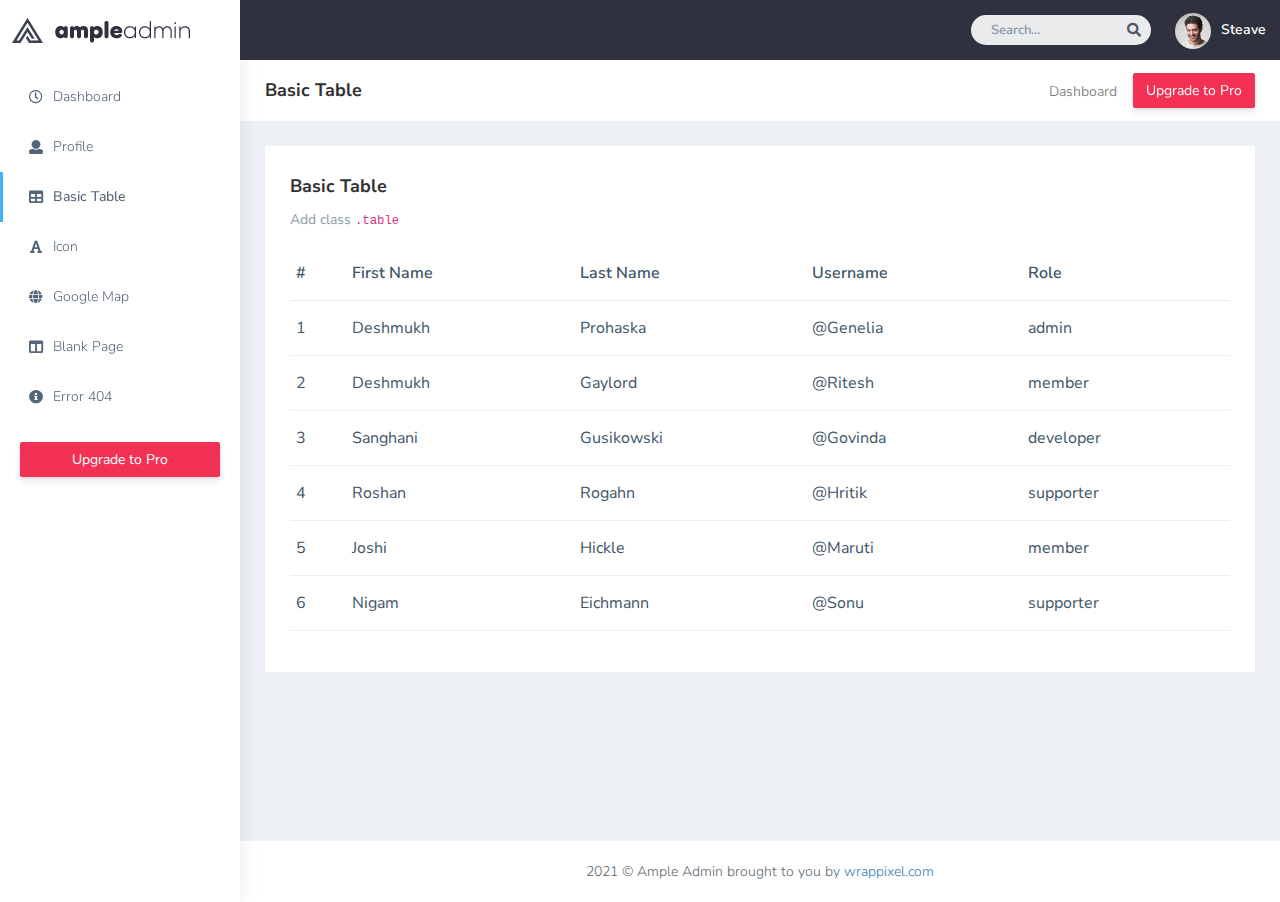
<file: Fithnyeti/public/Back/basic-table.html>
<!DOCTYPE html>
<html dir="ltr" lang="en">

<head>
    <meta charset="utf-8">
    <meta http-equiv="X-UA-Compatible" content="IE=edge">
    <!-- Tell the browser to be responsive to screen width -->
    <meta name="viewport" content="width=device-width, initial-scale=1">
    <meta name="keywords"
        content="wrappixel, admin dashboard, html css dashboard, web dashboard, bootstrap 5 admin, bootstrap 5, css3 dashboard, bootstrap 5 dashboard, Ample lite admin bootstrap 5 dashboard, frontend, responsive bootstrap 5 admin template, Ample admin lite dashboard bootstrap 5 dashboard template">
    <meta name="description"
        content="Ample Admin Lite is powerful and clean admin dashboard template, inpired from Bootstrap Framework">
    <meta name="robots" content="noindex,nofollow">
    <title>Ample Admin Lite Template by WrapPixel</title>
    <link rel="canonical" href="https://www.wrappixel.com/templates/ample-admin-lite/" />
    <!-- Favicon icon -->
    <link rel="icon" type="image/png" sizes="16x16" href="plugins/images/favicon.png">
    <!-- Custom CSS -->
   <link href="css/style.min.css" rel="stylesheet">
    <!-- HTML5 Shim and Respond.js IE8 support of HTML5 elements and media queries -->
    <!-- WARNING: Respond.js doesn't work if you view the page via file:// -->
    <!--[if lt IE 9]>
    <script src="https://oss.maxcdn.com/libs/html5shiv/3.7.0/html5shiv.js"></script>
    <script src="https://oss.maxcdn.com/libs/respond.js/1.4.2/respond.min.js"></script>
<![endif]-->
</head>

<body>
    <!-- ============================================================== -->
    <!-- Preloader - style you can find in spinners.css -->
    <!-- ============================================================== -->
    <div class="preloader">
        <div class="lds-ripple">
            <div class="lds-pos"></div>
            <div class="lds-pos"></div>
        </div>
    </div>
    <!-- ============================================================== -->
    <!-- Main wrapper - style you can find in pages.scss -->
    <!-- ============================================================== -->
    <div id="main-wrapper" data-layout="vertical" data-navbarbg="skin5" data-sidebartype="full"
        data-sidebar-position="absolute" data-header-position="absolute" data-boxed-layout="full">
        <!-- ============================================================== -->
        <!-- Topbar header - style you can find in pages.scss -->
        <!-- ============================================================== -->
        <header class="topbar" data-navbarbg="skin5">
            <nav class="navbar top-navbar navbar-expand-md navbar-dark">
                <div class="navbar-header" data-logobg="skin6">
                    <!-- ============================================================== -->
                    <!-- Logo -->
                    <!-- ============================================================== -->
                    <a class="navbar-brand" href="dashboard.html">
                        <!-- Logo icon -->
                        <b class="logo-icon">
                            <!-- Dark Logo icon -->
                            <img src="plugins/images/logo-icon.png" alt="homepage" />
                        </b>
                        <!--End Logo icon -->
                        <!-- Logo text -->
                        <span class="logo-text">
                            <!-- dark Logo text -->
                            <img src="plugins/images/logo-text.png" alt="homepage" />
                        </span>
                    </a>
                    <!-- ============================================================== -->
                    <!-- End Logo -->
                    <!-- ============================================================== -->
                    <!-- ============================================================== -->
                    <!-- toggle and nav items -->
                    <!-- ============================================================== -->
                    <a class="nav-toggler waves-effect waves-light text-dark d-block d-md-none"
                        href="javascript:void(0)"><i class="ti-menu ti-close"></i></a>
                </div>
                <!-- ============================================================== -->
                <!-- End Logo -->
                <!-- ============================================================== -->
                <div class="navbar-collapse collapse" id="navbarSupportedContent" data-navbarbg="skin5">
                    <ul class="navbar-nav d-none d-md-block d-lg-none">
                        <li class="nav-item">
                            <a class="nav-toggler nav-link waves-effect waves-light text-white"
                                href="javascript:void(0)"><i class="ti-menu ti-close"></i></a>
                        </li>
                    </ul>
                    <!-- ============================================================== -->
                    <!-- Right side toggle and nav items -->
                    <!-- ============================================================== -->
                    <ul class="navbar-nav ms-auto d-flex align-items-center">

                        <!-- ============================================================== -->
                        <!-- Search -->
                        <!-- ============================================================== -->
                        <li class=" in">
                            <form role="search" class="app-search d-none d-md-block me-3">
                                <input type="text" placeholder="Search..." class="form-control mt-0">
                                <a href="" class="active">
                                    <i class="fa fa-search"></i>
                                </a>
                            </form>
                        </li>
                        <!-- ============================================================== -->
                        <!-- User profile and search -->
                        <!-- ============================================================== -->
                        <li>
                            <a class="profile-pic" href="#">
                                <img src="plugins/images/users/varun.jpg" alt="user-img" width="36"
                                    class="img-circle"><span class="text-white font-medium">Steave</span></a>
                        </li>
                        <!-- ============================================================== -->
                        <!-- User profile and search -->
                        <!-- ============================================================== -->
                    </ul>
                </div>
            </nav>
        </header>
        <!-- ============================================================== -->
        <!-- End Topbar header -->
        <!-- ============================================================== -->
        <!-- ============================================================== -->
        <!-- Left Sidebar - style you can find in sidebar.scss  -->
        <!-- ============================================================== -->
        <aside class="left-sidebar" data-sidebarbg="skin6">
            <!-- Sidebar scroll-->
            <div class="scroll-sidebar">
                <!-- Sidebar navigation-->
                <nav class="sidebar-nav">
                    <ul id="sidebarnav">
                        <!-- User Profile-->
                        <li class="sidebar-item pt-2">
                            <a class="sidebar-link waves-effect waves-dark sidebar-link" href="dashboard.html"
                                aria-expanded="false">
                                <i class="far fa-clock" aria-hidden="true"></i>
                                <span class="hide-menu">Dashboard</span>
                            </a>
                        </li>
                        <li class="sidebar-item">
                            <a class="sidebar-link waves-effect waves-dark sidebar-link" href="profile.html"
                                aria-expanded="false">
                                <i class="fa fa-user" aria-hidden="true"></i>
                                <span class="hide-menu">Profile</span>
                            </a>
                        </li>
                        <li class="sidebar-item">
                            <a class="sidebar-link waves-effect waves-dark sidebar-link" href="basic-table.html"
                                aria-expanded="false">
                                <i class="fa fa-table" aria-hidden="true"></i>
                                <span class="hide-menu">Basic Table</span>
                            </a>
                        </li>
                        <li class="sidebar-item">
                            <a class="sidebar-link waves-effect waves-dark sidebar-link" href="fontawesome.html"
                                aria-expanded="false">
                                <i class="fa fa-font" aria-hidden="true"></i>
                                <span class="hide-menu">Icon</span>
                            </a>
                        </li>
                        <li class="sidebar-item">
                            <a class="sidebar-link waves-effect waves-dark sidebar-link" href="map-google.html"
                                aria-expanded="false">
                                <i class="fa fa-globe" aria-hidden="true"></i>
                                <span class="hide-menu">Google Map</span>
                            </a>
                        </li>
                        <li class="sidebar-item">
                            <a class="sidebar-link waves-effect waves-dark sidebar-link" href="blank.html"
                                aria-expanded="false">
                                <i class="fa fa-columns" aria-hidden="true"></i>
                                <span class="hide-menu">Blank Page</span>
                            </a>
                        </li>
                        <li class="sidebar-item">
                            <a class="sidebar-link waves-effect waves-dark sidebar-link" href="404.html"
                                aria-expanded="false">
                                <i class="fa fa-info-circle" aria-hidden="true"></i>
                                <span class="hide-menu">Error 404</span>
                            </a>
                        </li>
                        <li class="text-center p-20 upgrade-btn">
                            <a href="https://www.wrappixel.com/templates/ampleadmin/"
                                class="btn d-grid btn-danger text-white" target="_blank">
                                Upgrade to Pro</a>
                        </li>
                    </ul>

                </nav>
                <!-- End Sidebar navigation -->
            </div>
            <!-- End Sidebar scroll-->
        </aside>
        <!-- ============================================================== -->
        <!-- End Left Sidebar - style you can find in sidebar.scss  -->
        <!-- ============================================================== -->
        <!-- ============================================================== -->
        <!-- Page wrapper  -->
        <!-- ============================================================== -->
        <div class="page-wrapper">
            <!-- ============================================================== -->
            <!-- Bread crumb and right sidebar toggle -->
            <!-- ============================================================== -->
            <div class="page-breadcrumb bg-white">
                <div class="row align-items-center">
                    <div class="col-lg-3 col-md-4 col-sm-4 col-xs-12">
                        <h4 class="page-title">Basic Table</h4>
                    </div>
                    <div class="col-lg-9 col-sm-8 col-md-8 col-xs-12">
                        <div class="d-md-flex">
                            <ol class="breadcrumb ms-auto">
                                <li><a href="#" class="fw-normal">Dashboard</a></li>
                            </ol>
                            <a href="https://www.wrappixel.com/templates/ampleadmin/" target="_blank"
                                class="btn btn-danger  d-none d-md-block pull-right ms-3 hidden-xs hidden-sm waves-effect waves-light text-white">Upgrade
                                to Pro</a>
                        </div>
                    </div>
                </div>
                <!-- /.col-lg-12 -->
            </div>
            <!-- ============================================================== -->
            <!-- End Bread crumb and right sidebar toggle -->
            <!-- ============================================================== -->
            <!-- ============================================================== -->
            <!-- Container fluid  -->
            <!-- ============================================================== -->
            <div class="container-fluid">
                <!-- ============================================================== -->
                <!-- Start Page Content -->
                <!-- ============================================================== -->
                <div class="row">
                    <div class="col-sm-12">
                        <div class="white-box">
                            <h3 class="box-title">Basic Table</h3>
                            <p class="text-muted">Add class <code>.table</code></p>
                            <div class="table-responsive">
                                <table class="table text-nowrap">
                                    <thead>
                                        <tr>
                                            <th class="border-top-0">#</th>
                                            <th class="border-top-0">First Name</th>
                                            <th class="border-top-0">Last Name</th>
                                            <th class="border-top-0">Username</th>
                                            <th class="border-top-0">Role</th>
                                        </tr>
                                    </thead>
                                    <tbody>
                                        <tr>
                                            <td>1</td>
                                            <td>Deshmukh</td>
                                            <td>Prohaska</td>
                                            <td>@Genelia</td>
                                            <td>admin</td>
                                        </tr>
                                        <tr>
                                            <td>2</td>
                                            <td>Deshmukh</td>
                                            <td>Gaylord</td>
                                            <td>@Ritesh</td>
                                            <td>member</td>
                                        </tr>
                                        <tr>
                                            <td>3</td>
                                            <td>Sanghani</td>
                                            <td>Gusikowski</td>
                                            <td>@Govinda</td>
                                            <td>developer</td>
                                        </tr>
                                        <tr>
                                            <td>4</td>
                                            <td>Roshan</td>
                                            <td>Rogahn</td>
                                            <td>@Hritik</td>
                                            <td>supporter</td>
                                        </tr>
                                        <tr>
                                            <td>5</td>
                                            <td>Joshi</td>
                                            <td>Hickle</td>
                                            <td>@Maruti</td>
                                            <td>member</td>
                                        </tr>
                                        <tr>
                                            <td>6</td>
                                            <td>Nigam</td>
                                            <td>Eichmann</td>
                                            <td>@Sonu</td>
                                            <td>supporter</td>
                                        </tr>
                                    </tbody>
                                </table>
                            </div>
                        </div>
                    </div>
                </div>
                <!-- ============================================================== -->
                <!-- End PAge Content -->
                <!-- ============================================================== -->
                <!-- ============================================================== -->
                <!-- Right sidebar -->
                <!-- ============================================================== -->
                <!-- .right-sidebar -->
                <!-- ============================================================== -->
                <!-- End Right sidebar -->
                <!-- ============================================================== -->
            </div>
            <!-- ============================================================== -->
            <!-- End Container fluid  -->
            <!-- ============================================================== -->
            <!-- ============================================================== -->
            <!-- footer -->
            <!-- ============================================================== -->
            <footer class="footer text-center"> 2021 © Ample Admin brought to you by <a
                    href="https://www.wrappixel.com/">wrappixel.com</a>
            </footer>
            <!-- ============================================================== -->
            <!-- End footer -->
            <!-- ============================================================== -->
        </div>
        <!-- ============================================================== -->
        <!-- End Page wrapper  -->
        <!-- ============================================================== -->
    </div>
    <!-- ============================================================== -->
    <!-- End Wrapper -->
    <!-- ============================================================== -->
    <!-- ============================================================== -->
    <!-- All Jquery -->
    <!-- ============================================================== -->
    <script src="plugins/bower_components/jquery/dist/jquery.min.js"></script>
    <!-- Bootstrap tether Core JavaScript -->
    <script src="bootstrap/dist/js/bootstrap.bundle.min.js"></script>
    <script src="js/app-style-switcher.js"></script>
    <!--Wave Effects -->
    <script src="js/waves.js"></script>
    <!--Menu sidebar -->
    <script src="js/sidebarmenu.js"></script>
    <!--Custom JavaScript -->
    <script src="js/custom.js"></script>
</body>

</html>
</file>
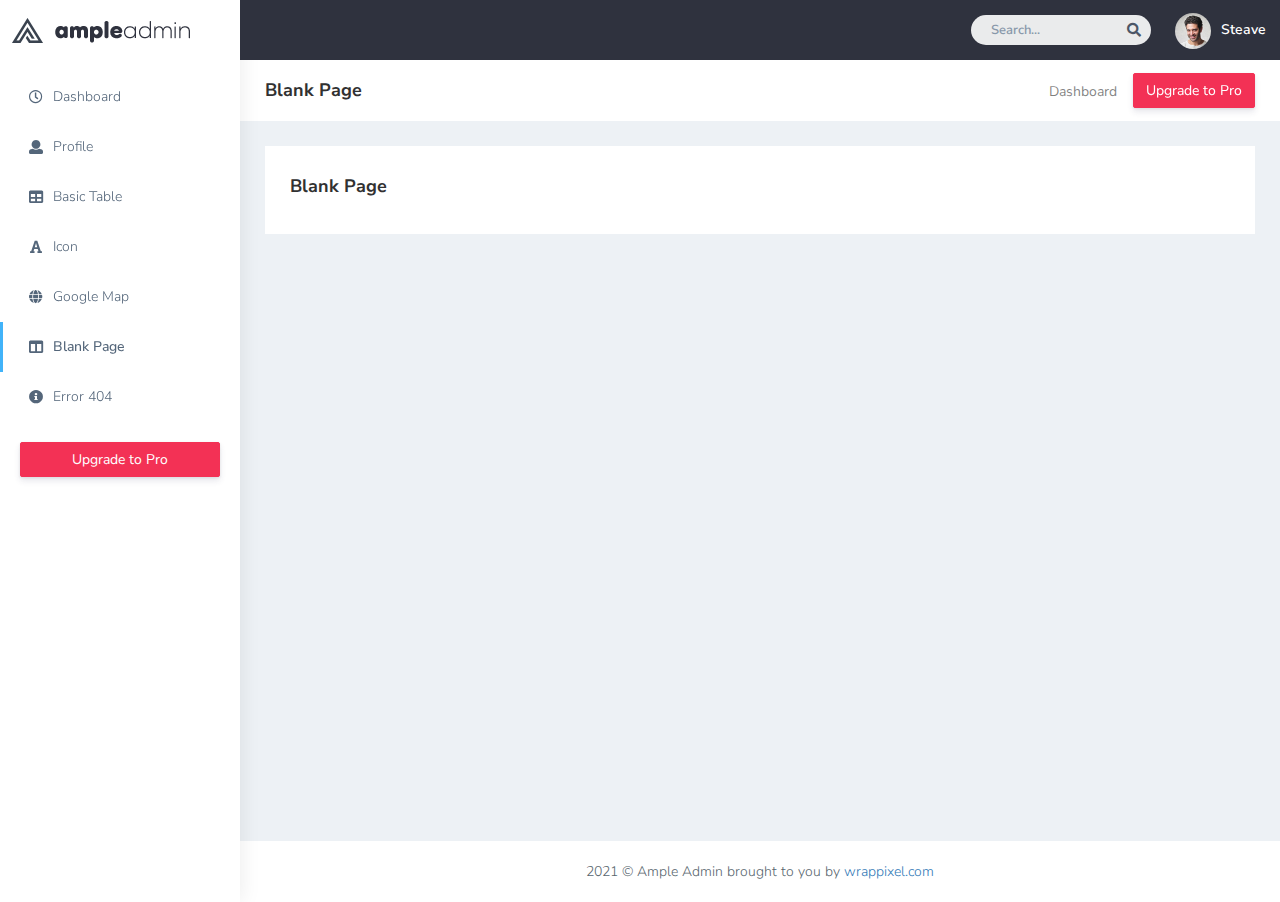
<file: Fithnyeti/public/Back/blank.html>
<!DOCTYPE html>
<html dir="ltr" lang="en">

<head>
    <meta charset="utf-8">
    <meta http-equiv="X-UA-Compatible" content="IE=edge">
    <!-- Tell the browser to be responsive to screen width -->
    <meta name="viewport" content="width=device-width, initial-scale=1">
    <meta name="keywords"
        content="wrappixel, admin dashboard, html css dashboard, web dashboard, bootstrap 5 admin, bootstrap 5, css3 dashboard, bootstrap 5 dashboard, Ample lite admin bootstrap 5 dashboard, frontend, responsive bootstrap 5 admin template, Ample admin lite dashboard bootstrap 5 dashboard template">
    <meta name="description"
        content="Ample Admin Lite is powerful and clean admin dashboard template, inpired from Bootstrap Framework">
    <meta name="robots" content="noindex,nofollow">
    <title>Ample Admin Lite Template by WrapPixel</title>
    <link rel="canonical" href="https://www.wrappixel.com/templates/ample-admin-lite/" />
    <!-- Favicon icon -->
    <link rel="icon" type="image/png" sizes="16x16" href="plugins/images/favicon.png">
    <!-- Custom CSS -->
   <link href="css/style.min.css" rel="stylesheet">
    <!-- HTML5 Shim and Respond.js IE8 support of HTML5 elements and media queries -->
    <!-- WARNING: Respond.js doesn't work if you view the page via file:// -->
    <!--[if lt IE 9]>
    <script src="https://oss.maxcdn.com/libs/html5shiv/3.7.0/html5shiv.js"></script>
    <script src="https://oss.maxcdn.com/libs/respond.js/1.4.2/respond.min.js"></script>
<![endif]-->
</head>

<body>
    <!-- ============================================================== -->
    <!-- Preloader - style you can find in spinners.css -->
    <!-- ============================================================== -->
    <div class="preloader">
        <div class="lds-ripple">
            <div class="lds-pos"></div>
            <div class="lds-pos"></div>
        </div>
    </div>
    <!-- ============================================================== -->
    <!-- Main wrapper - style you can find in pages.scss -->
    <!-- ============================================================== -->
    <div id="main-wrapper" data-layout="vertical" data-navbarbg="skin5" data-sidebartype="full"
        data-sidebar-position="absolute" data-header-position="absolute" data-boxed-layout="full">
        <!-- ============================================================== -->
        <!-- Topbar header - style you can find in pages.scss -->
        <!-- ============================================================== -->
        <header class="topbar" data-navbarbg="skin5">
            <nav class="navbar top-navbar navbar-expand-md navbar-dark">
                <div class="navbar-header" data-logobg="skin6">
                    <!-- ============================================================== -->
                    <!-- Logo -->
                    <!-- ============================================================== -->
                    <a class="navbar-brand" href="dashboard.html">
                        <!-- Logo icon -->
                        <b class="logo-icon">
                            <!-- Dark Logo icon -->
                            <img src="plugins/images/logo-icon.png" alt="homepage" />
                        </b>
                        <!--End Logo icon -->
                        <!-- Logo text -->
                        <span class="logo-text">
                            <!-- dark Logo text -->
                            <img src="plugins/images/logo-text.png" alt="homepage" />
                        </span>
                    </a>
                    <!-- ============================================================== -->
                    <!-- End Logo -->
                    <!-- ============================================================== -->
                    <!-- ============================================================== -->
                    <!-- toggle and nav items -->
                    <!-- ============================================================== -->
                    <a class="nav-toggler waves-effect waves-light text-dark d-block d-md-none"
                        href="javascript:void(0)"><i class="ti-menu ti-close"></i></a>
                </div>
                <!-- ============================================================== -->
                <!-- End Logo -->
                <!-- ============================================================== -->
                <div class="navbar-collapse collapse" id="navbarSupportedContent" data-navbarbg="skin5">
                    <ul class="navbar-nav d-none d-md-block d-lg-none">
                        <li class="nav-item">
                            <a class="nav-toggler nav-link waves-effect waves-light text-white"
                                href="javascript:void(0)"><i class="ti-menu ti-close"></i></a>
                        </li>
                    </ul>
                    <!-- ============================================================== -->
                    <!-- Right side toggle and nav items -->
                    <!-- ============================================================== -->
                    <ul class="navbar-nav ms-auto d-flex align-items-center">

                        <!-- ============================================================== -->
                        <!-- Search -->
                        <!-- ============================================================== -->
                        <li class=" in">
                            <form role="search" class="app-search d-none d-md-block me-3">
                                <input type="text" placeholder="Search..." class="form-control mt-0">
                                <a href="" class="active">
                                    <i class="fa fa-search"></i>
                                </a>
                            </form>
                        </li>
                        <!-- ============================================================== -->
                        <!-- User profile and search -->
                        <!-- ============================================================== -->
                        <li>
                            <a class="profile-pic" href="#">
                                <img src="plugins/images/users/varun.jpg" alt="user-img" width="36"
                                    class="img-circle"><span class="text-white font-medium">Steave</span></a>
                        </li>
                        <!-- ============================================================== -->
                        <!-- User profile and search -->
                        <!-- ============================================================== -->
                    </ul>
                </div>
            </nav>
        </header>
        <!-- ============================================================== -->
        <!-- End Topbar header -->
        <!-- ============================================================== -->
        <!-- ============================================================== -->
        <!-- Left Sidebar - style you can find in sidebar.scss  -->
        <!-- ============================================================== -->
        <aside class="left-sidebar" data-sidebarbg="skin6">
            <!-- Sidebar scroll-->
            <div class="scroll-sidebar">
                <!-- Sidebar navigation-->
                <nav class="sidebar-nav">
                    <ul id="sidebarnav">
                        <!-- User Profile-->
                        <li class="sidebar-item pt-2">
                            <a class="sidebar-link waves-effect waves-dark sidebar-link" href="dashboard.html"
                                aria-expanded="false">
                                <i class="far fa-clock" aria-hidden="true"></i>
                                <span class="hide-menu">Dashboard</span>
                            </a>
                        </li>
                        <li class="sidebar-item">
                            <a class="sidebar-link waves-effect waves-dark sidebar-link" href="profile.html"
                                aria-expanded="false">
                                <i class="fa fa-user" aria-hidden="true"></i>
                                <span class="hide-menu">Profile</span>
                            </a>
                        </li>
                        <li class="sidebar-item">
                            <a class="sidebar-link waves-effect waves-dark sidebar-link" href="basic-table.html"
                                aria-expanded="false">
                                <i class="fa fa-table" aria-hidden="true"></i>
                                <span class="hide-menu">Basic Table</span>
                            </a>
                        </li>
                        <li class="sidebar-item">
                            <a class="sidebar-link waves-effect waves-dark sidebar-link" href="fontawesome.html"
                                aria-expanded="false">
                                <i class="fa fa-font" aria-hidden="true"></i>
                                <span class="hide-menu">Icon</span>
                            </a>
                        </li>
                        <li class="sidebar-item">
                            <a class="sidebar-link waves-effect waves-dark sidebar-link" href="map-google.html"
                                aria-expanded="false">
                                <i class="fa fa-globe" aria-hidden="true"></i>
                                <span class="hide-menu">Google Map</span>
                            </a>
                        </li>
                        <li class="sidebar-item">
                            <a class="sidebar-link waves-effect waves-dark sidebar-link" href="blank.html"
                                aria-expanded="false">
                                <i class="fa fa-columns" aria-hidden="true"></i>
                                <span class="hide-menu">Blank Page</span>
                            </a>
                        </li>
                        <li class="sidebar-item">
                            <a class="sidebar-link waves-effect waves-dark sidebar-link" href="404.html"
                                aria-expanded="false">
                                <i class="fa fa-info-circle" aria-hidden="true"></i>
                                <span class="hide-menu">Error 404</span>
                            </a>
                        </li>
                        <li class="text-center p-20 upgrade-btn">
                            <a href="https://www.wrappixel.com/templates/ampleadmin/"
                                class="btn d-grid btn-danger text-white" target="_blank">
                                Upgrade to Pro</a>
                        </li>
                    </ul>

                </nav>
                <!-- End Sidebar navigation -->
            </div>
            <!-- End Sidebar scroll-->
        </aside>
        <!-- ============================================================== -->
        <!-- End Left Sidebar - style you can find in sidebar.scss  -->
        <!-- ============================================================== -->
        <!-- ============================================================== -->
        <!-- Page wrapper  -->
        <!-- ============================================================== -->
        <div class="page-wrapper" style="min-height: 250px;">
            <!-- ============================================================== -->
            <!-- Bread crumb and right sidebar toggle -->
            <!-- ============================================================== -->
            <div class="page-breadcrumb bg-white">
                <div class="row align-items-center">
                    <div class="col-lg-3 col-md-4 col-sm-4 col-xs-12">
                        <h4 class="page-title">Blank Page</h4>
                    </div>
                    <div class="col-lg-9 col-sm-8 col-md-8 col-xs-12">
                        <div class="d-md-flex">
                            <ol class="breadcrumb ms-auto">
                                <li><a href="#" class="fw-normal">Dashboard</a></li>
                            </ol>
                            <a href="https://www.wrappixel.com/templates/ampleadmin/" target="_blank"
                                class="btn btn-danger  d-none d-md-block pull-right ms-3 hidden-xs hidden-sm waves-effect waves-light text-white">Upgrade
                                to Pro</a>
                        </div>
                    </div>
                </div>
                <!-- /.col-lg-12 -->
            </div>
            <!-- ============================================================== -->
            <!-- End Bread crumb and right sidebar toggle -->
            <!-- ============================================================== -->
            <!-- ============================================================== -->
            <!-- Container fluid  -->
            <!-- ============================================================== -->
            <div class="container-fluid">
                <!-- ============================================================== -->
                <!-- Start Page Content -->
                <!-- ============================================================== -->
                <div class="row">
                    <div class="col-md-12">
                        <div class="white-box">
                            <h3 class="box-title">Blank Page</h3>
                        </div>
                    </div>
                </div>
                <!-- ============================================================== -->
                <!-- End PAge Content -->
                <!-- ============================================================== -->
                <!-- ============================================================== -->
                <!-- Right sidebar -->
                <!-- ============================================================== -->
                <!-- .right-sidebar -->
                <!-- ============================================================== -->
                <!-- End Right sidebar -->
                <!-- ============================================================== -->
            </div>
            <!-- ============================================================== -->
            <!-- End Container fluid  -->
            <!-- ============================================================== -->
            <!-- ============================================================== -->
            <!-- footer -->
            <!-- ============================================================== -->
            <footer class="footer text-center"> 2021 © Ample Admin brought to you by <a
                    href="https://www.wrappixel.com/">wrappixel.com</a>
            </footer>
            <!-- ============================================================== -->
            <!-- End footer -->
            <!-- ============================================================== -->
        </div>
        <!-- ============================================================== -->
        <!-- End Page wrapper  -->
        <!-- ============================================================== -->
    </div>
    <!-- ============================================================== -->
    <!-- End Wrapper -->
    <!-- ============================================================== -->
    <!-- ============================================================== -->
    <!-- All Jquery -->
    <!-- ============================================================== -->
    <script src="plugins/bower_components/jquery/dist/jquery.min.js"></script>
    <!-- Bootstrap tether Core JavaScript -->
    <script src="bootstrap/dist/js/bootstrap.bundle.min.js"></script>
    <script src="js/app-style-switcher.js"></script>
    <!--Wave Effects -->
    <script src="js/waves.js"></script>
    <!--Menu sidebar -->
    <script src="js/sidebarmenu.js"></script>
    <!--Custom JavaScript -->
    <script src="js/custom.js"></script>
</body>

</html>
</file>
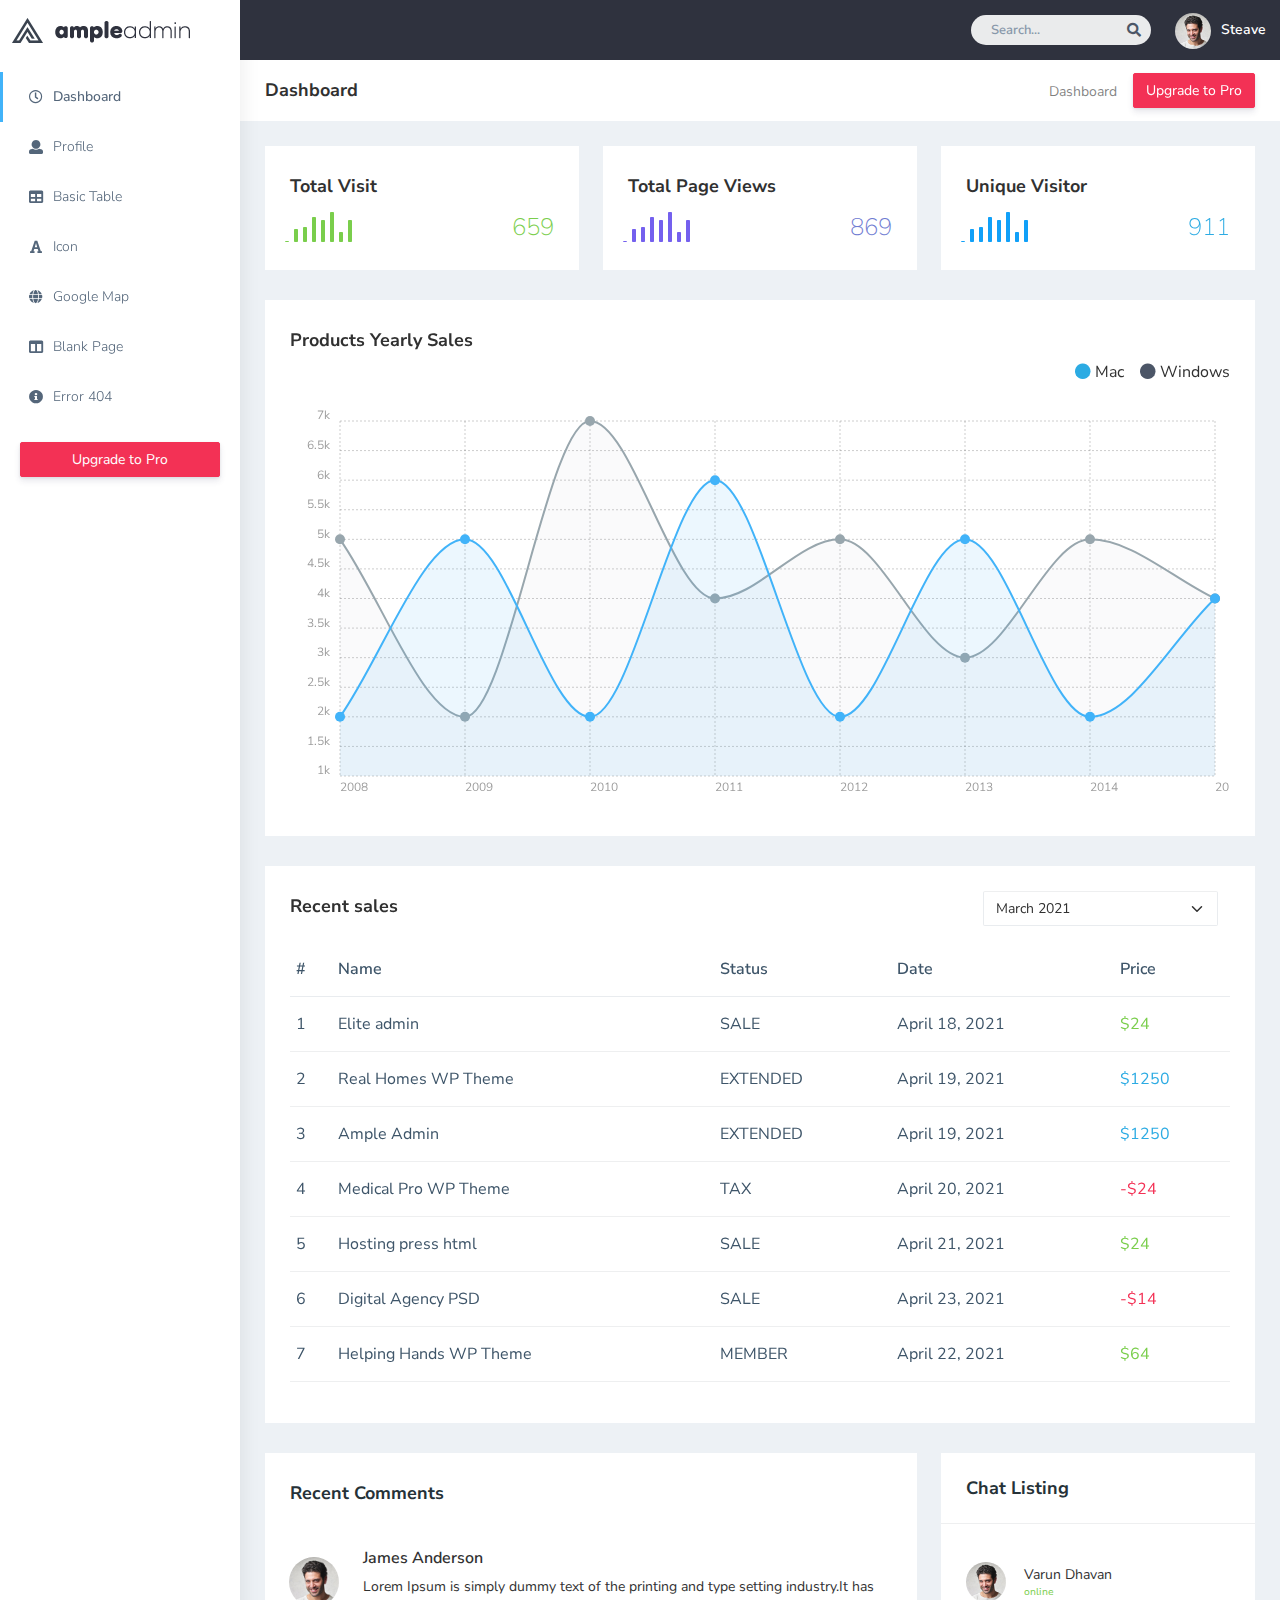
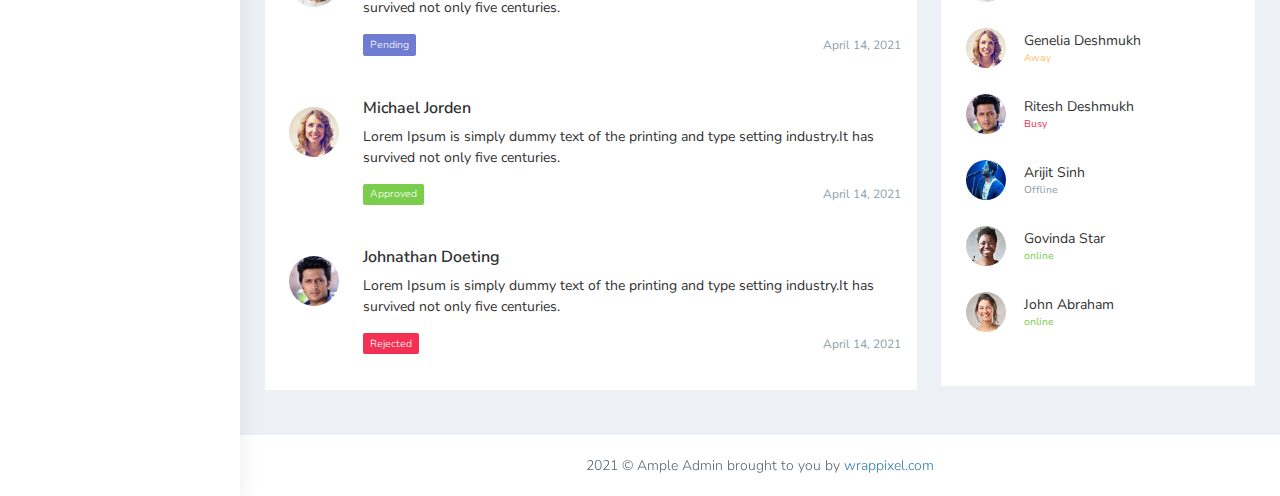
<file: Fithnyeti/public/Back/dashboard.html>
<!DOCTYPE html>
<html dir="ltr" lang="en">

<head>
    <meta charset="utf-8">
    <meta http-equiv="X-UA-Compatible" content="IE=edge">
    <!-- Tell the browser to be responsive to screen width -->
    <meta name="viewport" content="width=device-width, initial-scale=1">
    <meta name="keywords"
        content="wrappixel, admin dashboard, html css dashboard, web dashboard, bootstrap 5 admin, bootstrap 5, css3 dashboard, bootstrap 5 dashboard, Ample lite admin bootstrap 5 dashboard, frontend, responsive bootstrap 5 admin template, Ample admin lite dashboard bootstrap 5 dashboard template">
    <meta name="description"
        content="Ample Admin Lite is powerful and clean admin dashboard template, inpired from Bootstrap Framework">
    <meta name="robots" content="noindex,nofollow">
    <title>Ample Admin Lite Template by WrapPixel</title>
    <link rel="canonical" href="https://www.wrappixel.com/templates/ample-admin-lite/" />
    <!-- Favicon icon -->
    <link rel="icon" type="image/png" sizes="16x16" href="plugins/images/favicon.png">
    <!-- Custom CSS -->
    <link href="plugins/bower_components/chartist/dist/chartist.min.css" rel="stylesheet">
    <link rel="stylesheet" href="plugins/bower_components/chartist-plugin-tooltips/dist/chartist-plugin-tooltip.css">
    <!-- Custom CSS -->
    <link href="css/style.min.css" rel="stylesheet">
</head>

<body>
    <!-- ============================================================== -->
    <!-- Preloader - style you can find in spinners.css -->
    <!-- ============================================================== -->
    <div class="preloader">
        <div class="lds-ripple">
            <div class="lds-pos"></div>
            <div class="lds-pos"></div>
        </div>
    </div>
    <!-- ============================================================== -->
    <!-- Main wrapper - style you can find in pages.scss -->
    <!-- ============================================================== -->
    <div id="main-wrapper" data-layout="vertical" data-navbarbg="skin5" data-sidebartype="full"
        data-sidebar-position="absolute" data-header-position="absolute" data-boxed-layout="full">
        <!-- ============================================================== -->
        <!-- Topbar header - style you can find in pages.scss -->
        <!-- ============================================================== -->
        <header class="topbar" data-navbarbg="skin5">
            <nav class="navbar top-navbar navbar-expand-md navbar-dark">
                <div class="navbar-header" data-logobg="skin6">
                    <!-- ============================================================== -->
                    <!-- Logo -->
                    <!-- ============================================================== -->
                    <a class="navbar-brand" href="dashboard.html">
                        <!-- Logo icon -->
                        <b class="logo-icon">
                            <!-- Dark Logo icon -->
                            <img src="plugins/images/logo-icon.png" alt="homepage" />
                        </b>
                        <!--End Logo icon -->
                        <!-- Logo text -->
                        <span class="logo-text">
                            <!-- dark Logo text -->
                            <img src="plugins/images/logo-text.png" alt="homepage" />
                        </span>
                    </a>
                    <!-- ============================================================== -->
                    <!-- End Logo -->
                    <!-- ============================================================== -->
                    <!-- ============================================================== -->
                    <!-- toggle and nav items -->
                    <!-- ============================================================== -->
                    <a class="nav-toggler waves-effect waves-light text-dark d-block d-md-none"
                        href="javascript:void(0)"><i class="ti-menu ti-close"></i></a>
                </div>
                <!-- ============================================================== -->
                <!-- End Logo -->
                <!-- ============================================================== -->
                <div class="navbar-collapse collapse" id="navbarSupportedContent" data-navbarbg="skin5">
                   
                    <!-- ============================================================== -->
                    <!-- Right side toggle and nav items -->
                    <!-- ============================================================== -->
                    <ul class="navbar-nav ms-auto d-flex align-items-center">

                        <!-- ============================================================== -->
                        <!-- Search -->
                        <!-- ============================================================== -->
                        <li class=" in">
                            <form role="search" class="app-search d-none d-md-block me-3">
                                <input type="text" placeholder="Search..." class="form-control mt-0">
                                <a href="" class="active">
                                    <i class="fa fa-search"></i>
                                </a>
                            </form>
                        </li>
                        <!-- ============================================================== -->
                        <!-- User profile and search -->
                        <!-- ============================================================== -->
                        <li>
                            <a class="profile-pic" href="#">
                                <img src="plugins/images/users/varun.jpg" alt="user-img" width="36"
                                    class="img-circle"><span class="text-white font-medium">Steave</span></a>
                        </li>
                        <!-- ============================================================== -->
                        <!-- User profile and search -->
                        <!-- ============================================================== -->
                    </ul>
                </div>
            </nav>
        </header>
        <!-- ============================================================== -->
        <!-- End Topbar header -->
        <!-- ============================================================== -->
        <!-- ============================================================== -->
        <!-- Left Sidebar - style you can find in sidebar.scss  -->
        <!-- ============================================================== -->
        <aside class="left-sidebar" data-sidebarbg="skin6">
            <!-- Sidebar scroll-->
            <div class="scroll-sidebar">
                <!-- Sidebar navigation-->
                <nav class="sidebar-nav">
                    <ul id="sidebarnav">
                        <!-- User Profile-->
                        <li class="sidebar-item pt-2">
                            <a class="sidebar-link waves-effect waves-dark sidebar-link" href="dashboard.html"
                                aria-expanded="false">
                                <i class="far fa-clock" aria-hidden="true"></i>
                                <span class="hide-menu">Dashboard</span>
                            </a>
                        </li>
                        <li class="sidebar-item">
                            <a class="sidebar-link waves-effect waves-dark sidebar-link" href="profile.html"
                                aria-expanded="false">
                                <i class="fa fa-user" aria-hidden="true"></i>
                                <span class="hide-menu">Profile</span>
                            </a>
                        </li>
                        <li class="sidebar-item">
                            <a class="sidebar-link waves-effect waves-dark sidebar-link" href="basic-table.html"
                                aria-expanded="false">
                                <i class="fa fa-table" aria-hidden="true"></i>
                                <span class="hide-menu">Basic Table</span>
                            </a>
                        </li>
                        <li class="sidebar-item">
                            <a class="sidebar-link waves-effect waves-dark sidebar-link" href="fontawesome.html"
                                aria-expanded="false">
                                <i class="fa fa-font" aria-hidden="true"></i>
                                <span class="hide-menu">Icon</span>
                            </a>
                        </li>
                        <li class="sidebar-item">
                            <a class="sidebar-link waves-effect waves-dark sidebar-link" href="map-google.html"
                                aria-expanded="false">
                                <i class="fa fa-globe" aria-hidden="true"></i>
                                <span class="hide-menu">Google Map</span>
                            </a>
                        </li>
                        <li class="sidebar-item">
                            <a class="sidebar-link waves-effect waves-dark sidebar-link" href="blank.html"
                                aria-expanded="false">
                                <i class="fa fa-columns" aria-hidden="true"></i>
                                <span class="hide-menu">Blank Page</span>
                            </a>
                        </li>
                        <li class="sidebar-item">
                            <a class="sidebar-link waves-effect waves-dark sidebar-link" href="404.html"
                                aria-expanded="false">
                                <i class="fa fa-info-circle" aria-hidden="true"></i>
                                <span class="hide-menu">Error 404</span>
                            </a>
                        </li>
                        <li class="text-center p-20 upgrade-btn">
                            <a href="https://www.wrappixel.com/templates/ampleadmin/"
                                class="btn d-grid btn-danger text-white" target="_blank">
                                Upgrade to Pro</a>
                        </li>
                    </ul>

                </nav>
                <!-- End Sidebar navigation -->
            </div>
            <!-- End Sidebar scroll-->
        </aside>
        <!-- ============================================================== -->
        <!-- End Left Sidebar - style you can find in sidebar.scss  -->
        <!-- ============================================================== -->
        <!-- ============================================================== -->
        <!-- Page wrapper  -->
        <!-- ============================================================== -->
        <div class="page-wrapper">
            <!-- ============================================================== -->
            <!-- Bread crumb and right sidebar toggle -->
            <!-- ============================================================== -->
            <div class="page-breadcrumb bg-white">
                <div class="row align-items-center">
                    <div class="col-lg-3 col-md-4 col-sm-4 col-xs-12">
                        <h4 class="page-title">Dashboard</h4>
                    </div>
                    <div class="col-lg-9 col-sm-8 col-md-8 col-xs-12">
                        <div class="d-md-flex">
                            <ol class="breadcrumb ms-auto">
                                <li><a href="#" class="fw-normal">Dashboard</a></li>
                            </ol>
                            <a href="https://www.wrappixel.com/templates/ampleadmin/" target="_blank"
                                class="btn btn-danger  d-none d-md-block pull-right ms-3 hidden-xs hidden-sm waves-effect waves-light text-white">Upgrade
                                to Pro</a>
                        </div>
                    </div>
                </div>
                <!-- /.col-lg-12 -->
            </div>
            <!-- ============================================================== -->
            <!-- End Bread crumb and right sidebar toggle -->
            <!-- ============================================================== -->
            <!-- ============================================================== -->
            <!-- Container fluid  -->
            <!-- ============================================================== -->
            <div class="container-fluid">
                <!-- ============================================================== -->
                <!-- Three charts -->
                <!-- ============================================================== -->
                <div class="row justify-content-center">
                    <div class="col-lg-4 col-md-12">
                        <div class="white-box analytics-info">
                            <h3 class="box-title">Total Visit</h3>
                            <ul class="list-inline two-part d-flex align-items-center mb-0">
                                <li>
                                    <div id="sparklinedash"><canvas width="67" height="30"
                                            style="display: inline-block; width: 67px; height: 30px; vertical-align: top;"></canvas>
                                    </div>
                                </li>
                                <li class="ms-auto"><span class="counter text-success">659</span></li>
                            </ul>
                        </div>
                    </div>
                    <div class="col-lg-4 col-md-12">
                        <div class="white-box analytics-info">
                            <h3 class="box-title">Total Page Views</h3>
                            <ul class="list-inline two-part d-flex align-items-center mb-0">
                                <li>
                                    <div id="sparklinedash2"><canvas width="67" height="30"
                                            style="display: inline-block; width: 67px; height: 30px; vertical-align: top;"></canvas>
                                    </div>
                                </li>
                                <li class="ms-auto"><span class="counter text-purple">869</span></li>
                            </ul>
                        </div>
                    </div>
                    <div class="col-lg-4 col-md-12">
                        <div class="white-box analytics-info">
                            <h3 class="box-title">Unique Visitor</h3>
                            <ul class="list-inline two-part d-flex align-items-center mb-0">
                                <li>
                                    <div id="sparklinedash3"><canvas width="67" height="30"
                                            style="display: inline-block; width: 67px; height: 30px; vertical-align: top;"></canvas>
                                    </div>
                                </li>
                                <li class="ms-auto"><span class="counter text-info">911</span>
                                </li>
                            </ul>
                        </div>
                    </div>
                </div>
                <!-- ============================================================== -->
                <!-- PRODUCTS YEARLY SALES -->
                <!-- ============================================================== -->
                <div class="row">
                    <div class="col-md-12 col-lg-12 col-sm-12 col-xs-12">
                        <div class="white-box">
                            <h3 class="box-title">Products Yearly Sales</h3>
                            <div class="d-md-flex">
                                <ul class="list-inline d-flex ms-auto">
                                    <li class="ps-3">
                                        <h5><i class="fa fa-circle me-1 text-info"></i>Mac</h5>
                                    </li>
                                    <li class="ps-3">
                                        <h5><i class="fa fa-circle me-1 text-inverse"></i>Windows</h5>
                                    </li>
                                </ul>
                            </div>
                            <div id="ct-visits" style="height: 405px;">
                                <div class="chartist-tooltip" style="top: -17px; left: -12px;"><span
                                        class="chartist-tooltip-value">6</span>
                                </div>
                            </div>
                        </div>
                    </div>
                </div>
                <!-- ============================================================== -->
                <!-- RECENT SALES -->
                <!-- ============================================================== -->
                <div class="row">
                    <div class="col-md-12 col-lg-12 col-sm-12">
                        <div class="white-box">
                            <div class="d-md-flex mb-3">
                                <h3 class="box-title mb-0">Recent sales</h3>
                                <div class="col-md-3 col-sm-4 col-xs-6 ms-auto">
                                    <select class="form-select shadow-none row border-top">
                                        <option>March 2021</option>
                                        <option>April 2021</option>
                                        <option>May 2021</option>
                                        <option>June 2021</option>
                                        <option>July 2021</option>
                                    </select>
                                </div>
                            </div>
                            <div class="table-responsive">
                                <table class="table no-wrap">
                                    <thead>
                                        <tr>
                                            <th class="border-top-0">#</th>
                                            <th class="border-top-0">Name</th>
                                            <th class="border-top-0">Status</th>
                                            <th class="border-top-0">Date</th>
                                            <th class="border-top-0">Price</th>
                                        </tr>
                                    </thead>
                                    <tbody>
                                        <tr>
                                            <td>1</td>
                                            <td class="txt-oflo">Elite admin</td>
                                            <td>SALE</td>
                                            <td class="txt-oflo">April 18, 2021</td>
                                            <td><span class="text-success">$24</span></td>
                                        </tr>
                                        <tr>
                                            <td>2</td>
                                            <td class="txt-oflo">Real Homes WP Theme</td>
                                            <td>EXTENDED</td>
                                            <td class="txt-oflo">April 19, 2021</td>
                                            <td><span class="text-info">$1250</span></td>
                                        </tr>
                                        <tr>
                                            <td>3</td>
                                            <td class="txt-oflo">Ample Admin</td>
                                            <td>EXTENDED</td>
                                            <td class="txt-oflo">April 19, 2021</td>
                                            <td><span class="text-info">$1250</span></td>
                                        </tr>
                                        <tr>
                                            <td>4</td>
                                            <td class="txt-oflo">Medical Pro WP Theme</td>
                                            <td>TAX</td>
                                            <td class="txt-oflo">April 20, 2021</td>
                                            <td><span class="text-danger">-$24</span></td>
                                        </tr>
                                        <tr>
                                            <td>5</td>
                                            <td class="txt-oflo">Hosting press html</td>
                                            <td>SALE</td>
                                            <td class="txt-oflo">April 21, 2021</td>
                                            <td><span class="text-success">$24</span></td>
                                        </tr>
                                        <tr>
                                            <td>6</td>
                                            <td class="txt-oflo">Digital Agency PSD</td>
                                            <td>SALE</td>
                                            <td class="txt-oflo">April 23, 2021</td>
                                            <td><span class="text-danger">-$14</span></td>
                                        </tr>
                                        <tr>
                                            <td>7</td>
                                            <td class="txt-oflo">Helping Hands WP Theme</td>
                                            <td>MEMBER</td>
                                            <td class="txt-oflo">April 22, 2021</td>
                                            <td><span class="text-success">$64</span></td>
                                        </tr>
                                    </tbody>
                                </table>
                            </div>
                        </div>
                    </div>
                </div>
                <!-- ============================================================== -->
                <!-- Recent Comments -->
                <!-- ============================================================== -->
                <div class="row">
                    <!-- .col -->
                    <div class="col-md-12 col-lg-8 col-sm-12">
                        <div class="card white-box p-0">
                            <div class="card-body">
                                <h3 class="box-title mb-0">Recent Comments</h3>
                            </div>
                            <div class="comment-widgets">
                                <!-- Comment Row -->
                                <div class="d-flex flex-row comment-row p-3 mt-0">
                                    <div class="p-2"><img src="plugins/images/users/varun.jpg" alt="user" width="50" class="rounded-circle"></div>
                                    <div class="comment-text ps-2 ps-md-3 w-100">
                                        <h5 class="font-medium">James Anderson</h5>
                                        <span class="mb-3 d-block">Lorem Ipsum is simply dummy text of the printing and type setting industry.It has survived not only five centuries. </span>
                                        <div class="comment-footer d-md-flex align-items-center">
                                             <span class="badge bg-primary rounded">Pending</span>
                                             
                                            <div class="text-muted fs-2 ms-auto mt-2 mt-md-0">April 14, 2021</div>
                                        </div>
                                    </div>
                                </div>
                                <!-- Comment Row -->
                                <div class="d-flex flex-row comment-row p-3">
                                    <div class="p-2"><img src="plugins/images/users/genu.jpg" alt="user" width="50" class="rounded-circle"></div>
                                    <div class="comment-text ps-2 ps-md-3 active w-100">
                                        <h5 class="font-medium">Michael Jorden</h5>
                                        <span class="mb-3 d-block">Lorem Ipsum is simply dummy text of the printing and type setting industry.It has survived not only five centuries. </span>
                                        <div class="comment-footer d-md-flex align-items-center">

                                            <span class="badge bg-success rounded">Approved</span>
                                            
                                            <div class="text-muted fs-2 ms-auto mt-2 mt-md-0">April 14, 2021</div>
                                        </div>
                                    </div>
                                </div>
                                <!-- Comment Row -->
                                <div class="d-flex flex-row comment-row p-3">
                                    <div class="p-2"><img src="plugins/images/users/ritesh.jpg" alt="user" width="50" class="rounded-circle"></div>
                                    <div class="comment-text ps-2 ps-md-3 w-100">
                                        <h5 class="font-medium">Johnathan Doeting</h5>
                                        <span class="mb-3 d-block">Lorem Ipsum is simply dummy text of the printing and type setting industry.It has survived not only five centuries. </span>
                                        <div class="comment-footer d-md-flex align-items-center">

                                            <span class="badge rounded bg-danger">Rejected</span>
                                            
                                            <div class="text-muted fs-2 ms-auto mt-2 mt-md-0">April 14, 2021</div>
                                        </div>
                                    </div>
                                </div>
                            </div>
                        </div>
                    </div>
                    <div class="col-lg-4 col-md-12 col-sm-12">
                        <div class="card white-box p-0">
                            <div class="card-heading">
                                <h3 class="box-title mb-0">Chat Listing</h3>
                            </div>
                            <div class="card-body">
                                <ul class="chatonline">
                                    <li>
                                        <div class="call-chat">
                                            <button class="btn btn-success text-white btn-circle btn" type="button">
                                                <i class="fas fa-phone"></i>
                                            </button>
                                            <button class="btn btn-info btn-circle btn" type="button">
                                                <i class="far fa-comments text-white"></i>
                                            </button>
                                        </div>
                                        <a href="javascript:void(0)" class="d-flex align-items-center"><img
                                                src="plugins/images/users/varun.jpg" alt="user-img" class="img-circle">
                                            <div class="ms-2">
                                                <span class="text-dark">Varun Dhavan <small
                                                        class="d-block text-success d-block">online</small></span>
                                            </div>
                                        </a>
                                    </li>
                                    <li>
                                        <div class="call-chat">
                                            <button class="btn btn-success text-white btn-circle btn" type="button">
                                                <i class="fas fa-phone"></i>
                                            </button>
                                            <button class="btn btn-info btn-circle btn" type="button">
                                                <i class="far fa-comments text-white"></i>
                                            </button>
                                        </div>
                                        <a href="javascript:void(0)" class="d-flex align-items-center"><img
                                                src="plugins/images/users/genu.jpg" alt="user-img" class="img-circle">
                                            <div class="ms-2">
                                                <span class="text-dark">Genelia
                                                    Deshmukh <small class="d-block text-warning">Away</small></span>
                                            </div>
                                        </a>
                                    </li>
                                    <li>
                                        <div class="call-chat">
                                            <button class="btn btn-success text-white btn-circle btn" type="button">
                                                <i class="fas fa-phone"></i>
                                            </button>
                                            <button class="btn btn-info btn-circle btn" type="button">
                                                <i class="far fa-comments text-white"></i>
                                            </button>
                                        </div>
                                        <a href="javascript:void(0)" class="d-flex align-items-center"><img
                                                src="plugins/images/users/ritesh.jpg" alt="user-img" class="img-circle">
                                            <div class="ms-2">
                                                <span class="text-dark">Ritesh
                                                    Deshmukh <small class="d-block text-danger">Busy</small></span>
                                            </div>
                                        </a>
                                    </li>
                                    <li>
                                        <div class="call-chat">
                                            <button class="btn btn-success text-white btn-circle btn" type="button">
                                                <i class="fas fa-phone"></i>
                                            </button>
                                            <button class="btn btn-info btn-circle btn" type="button">
                                                <i class="far fa-comments text-white"></i>
                                            </button>
                                        </div>
                                        <a href="javascript:void(0)" class="d-flex align-items-center"><img
                                                src="plugins/images/users/arijit.jpg" alt="user-img" class="img-circle">
                                            <div class="ms-2">
                                                <span class="text-dark">Arijit
                                                    Sinh <small class="d-block text-muted">Offline</small></span>
                                            </div>
                                        </a>
                                    </li>
                                    <li>
                                        <div class="call-chat">
                                            <button class="btn btn-success text-white btn-circle btn" type="button">
                                                <i class="fas fa-phone"></i>
                                            </button>
                                            <button class="btn btn-info btn-circle btn" type="button">
                                                <i class="far fa-comments text-white"></i>
                                            </button>
                                        </div>
                                        <a href="javascript:void(0)" class="d-flex align-items-center"><img
                                                src="plugins/images/users/govinda.jpg" alt="user-img"
                                                class="img-circle">
                                            <div class="ms-2">
                                                <span class="text-dark">Govinda
                                                    Star <small class="d-block text-success">online</small></span>
                                            </div>
                                        </a>
                                    </li>
                                    <li>
                                        <div class="call-chat">
                                            <button class="btn btn-success text-white btn-circle btn" type="button">
                                                <i class="fas fa-phone"></i>
                                            </button>
                                            <button class="btn btn-info btn-circle btn" type="button">
                                                <i class="far fa-comments text-white"></i>
                                            </button>
                                        </div>
                                        <a href="javascript:void(0)" class="d-flex align-items-center"><img
                                                src="plugins/images/users/hritik.jpg" alt="user-img" class="img-circle">
                                            <div class="ms-2">
                                                <span class="text-dark">John
                                                    Abraham<small class="d-block text-success">online</small></span>
                                            </div>
                                        </a>
                                    </li>
                                </ul>
                            </div>
                        </div>
                    </div>
                    <!-- /.col -->
                </div>
            </div>
            <!-- ============================================================== -->
            <!-- End Container fluid  -->
            <!-- ============================================================== -->
            <!-- ============================================================== -->
            <!-- footer -->
            <!-- ============================================================== -->
            <footer class="footer text-center"> 2021 © Ample Admin brought to you by <a
                    href="https://www.wrappixel.com/">wrappixel.com</a>
            </footer>
            <!-- ============================================================== -->
            <!-- End footer -->
            <!-- ============================================================== -->
        </div>
        <!-- ============================================================== -->
        <!-- End Page wrapper  -->
        <!-- ============================================================== -->
    </div>
    <!-- ============================================================== -->
    <!-- End Wrapper -->
    <!-- ============================================================== -->
    <!-- ============================================================== -->
    <!-- All Jquery -->
    <!-- ============================================================== -->
    <script src="plugins/bower_components/jquery/dist/jquery.min.js"></script>
    <!-- Bootstrap tether Core JavaScript -->
    <script src="bootstrap/dist/js/bootstrap.bundle.min.js"></script>
    <script src="js/app-style-switcher.js"></script>
    <script src="plugins/bower_components/jquery-sparkline/jquery.sparkline.min.js"></script>
    <!--Wave Effects -->
    <script src="js/waves.js"></script>
    <!--Menu sidebar -->
    <script src="js/sidebarmenu.js"></script>
    <!--Custom JavaScript -->
    <script src="js/custom.js"></script>
    <!--This page JavaScript -->
    <!--chartis chart-->
    <script src="plugins/bower_components/chartist/dist/chartist.min.js"></script>
    <script src="plugins/bower_components/chartist-plugin-tooltips/dist/chartist-plugin-tooltip.min.js"></script>
    <script src="js/pages/dashboards/dashboard1.js"></script>
</body>

</html>
</file>
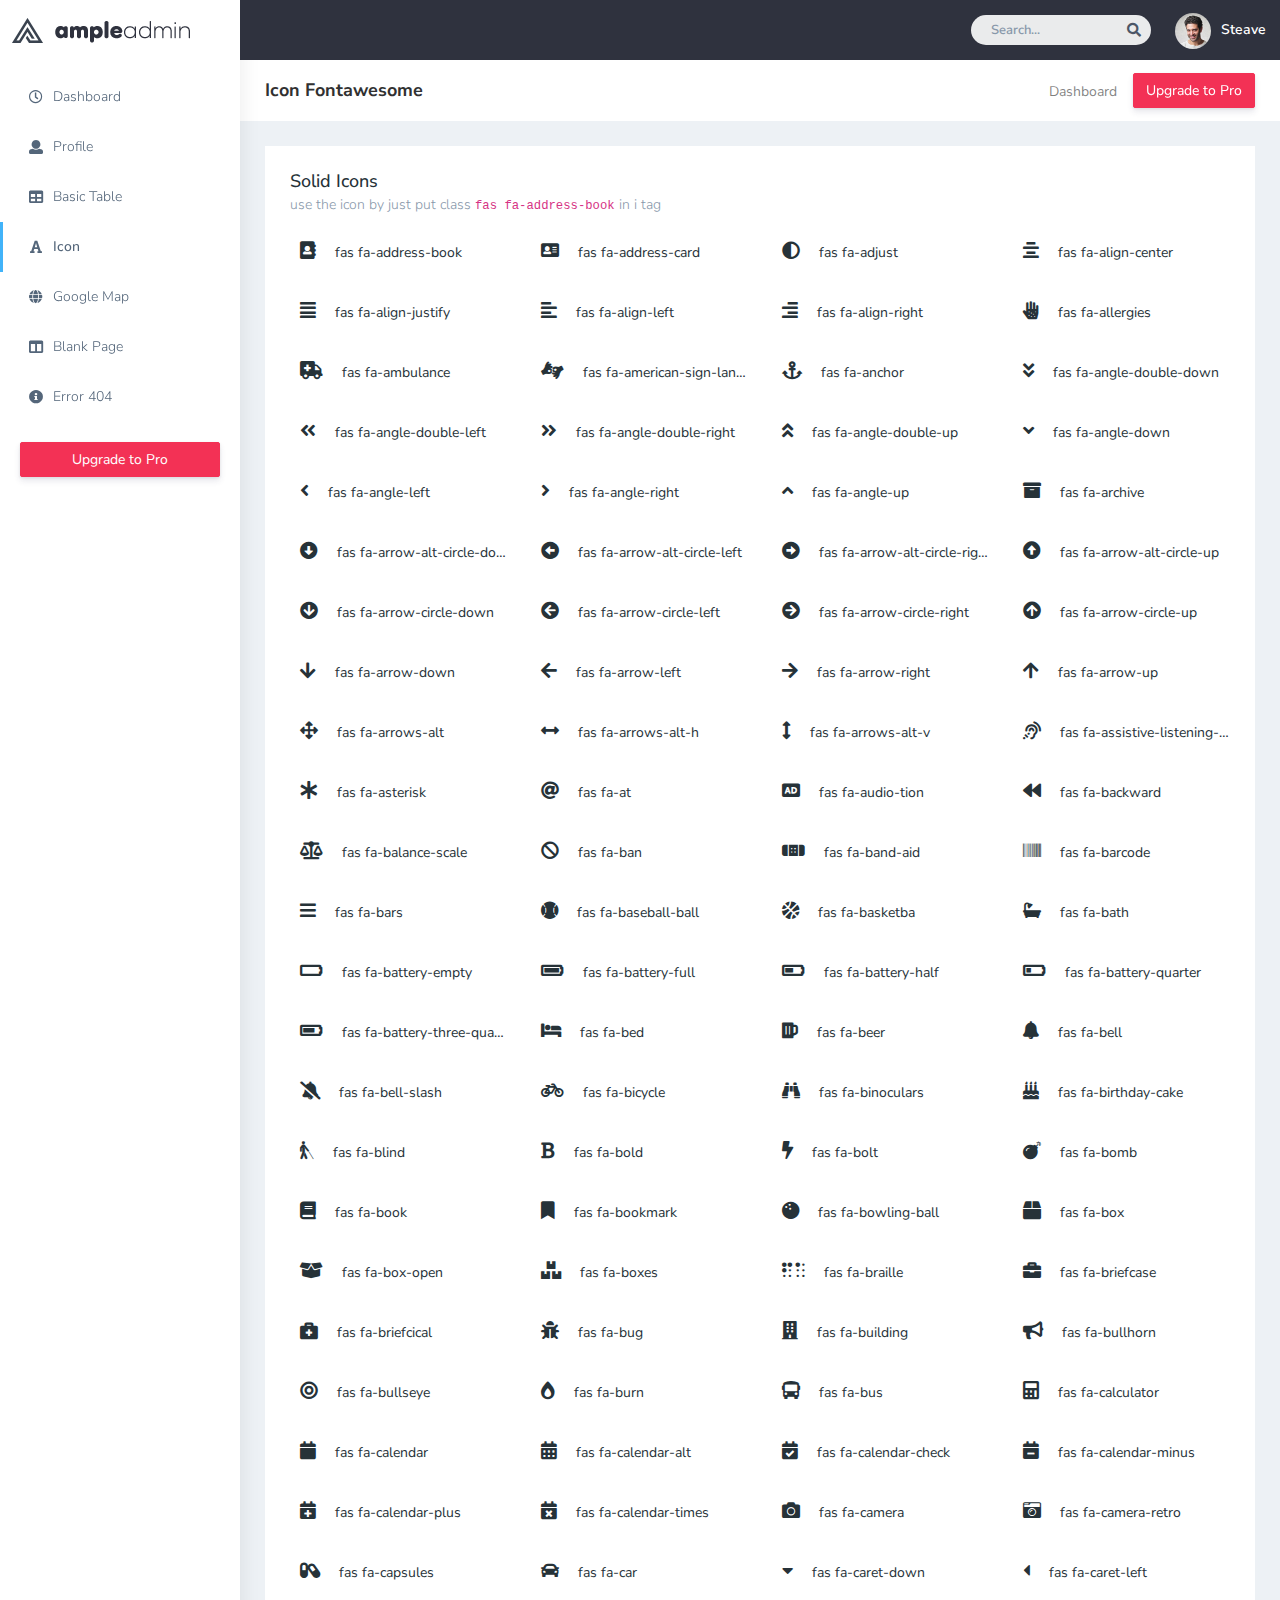
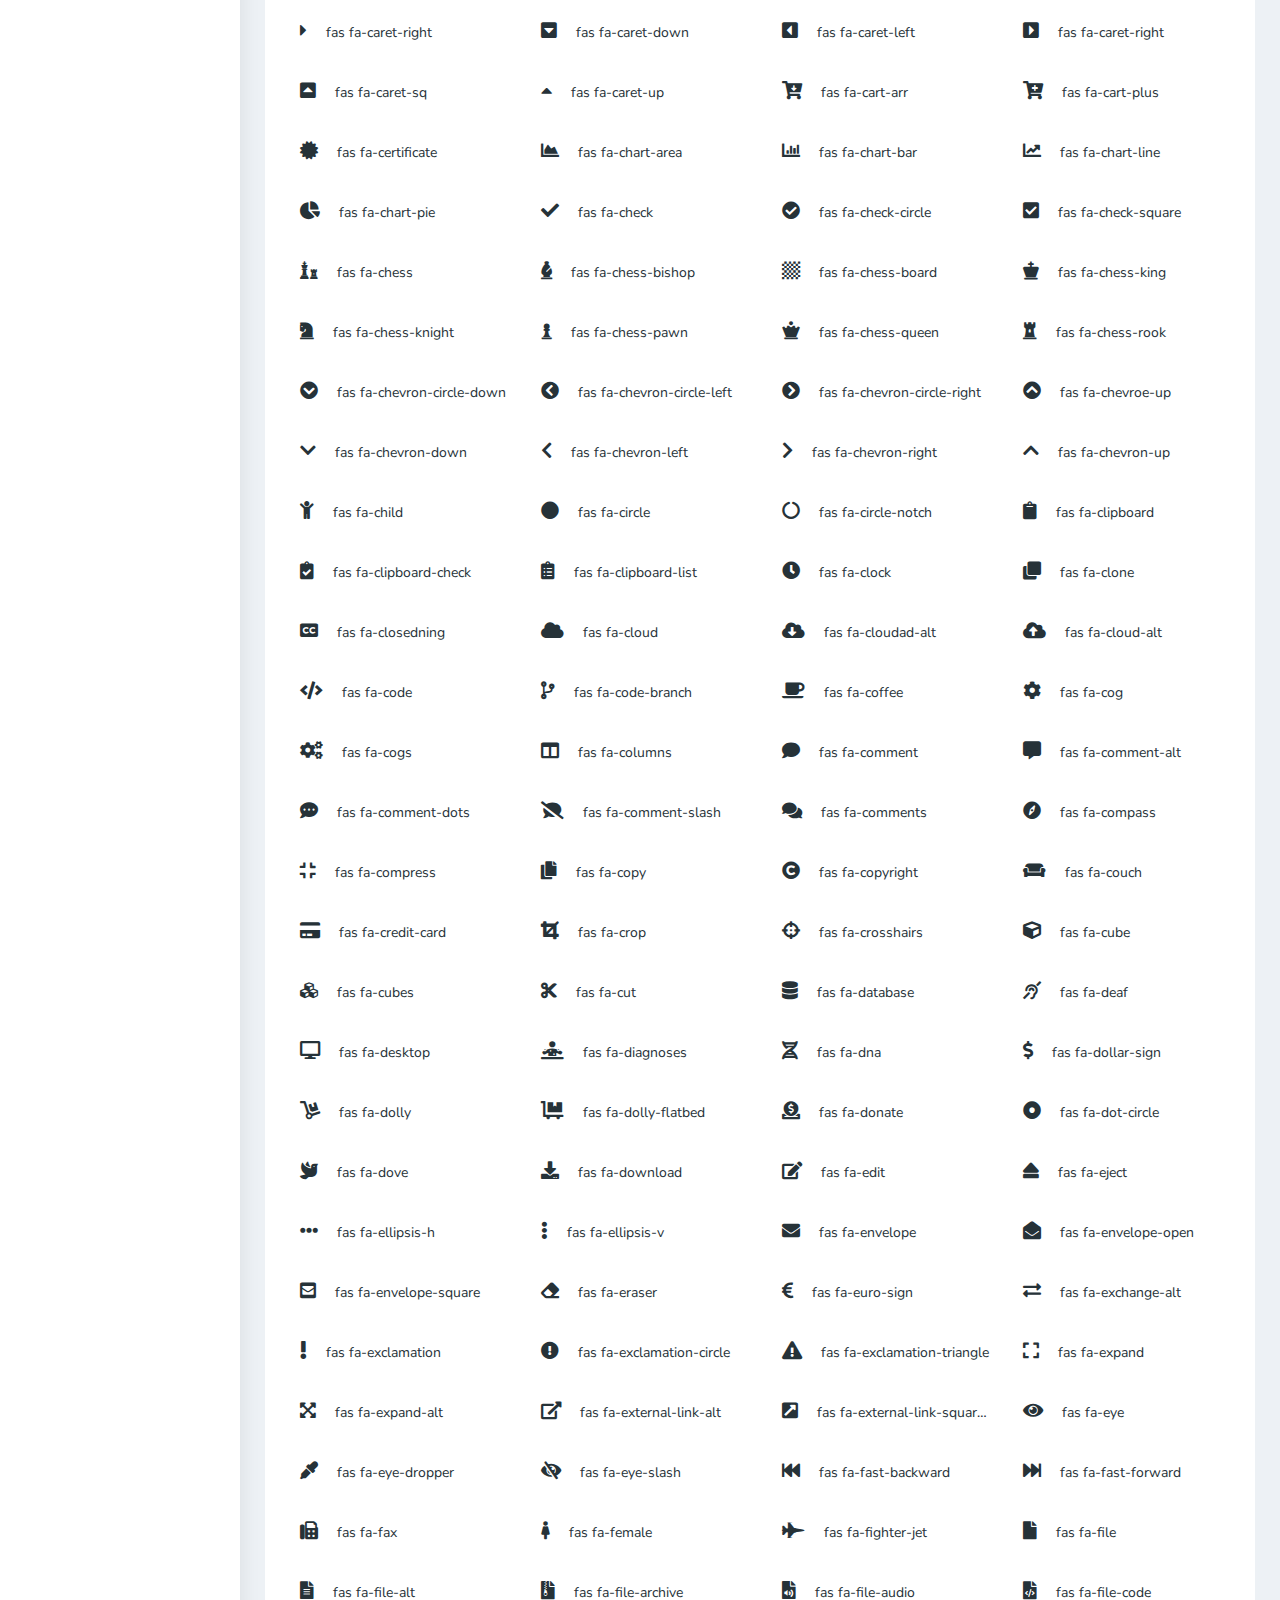
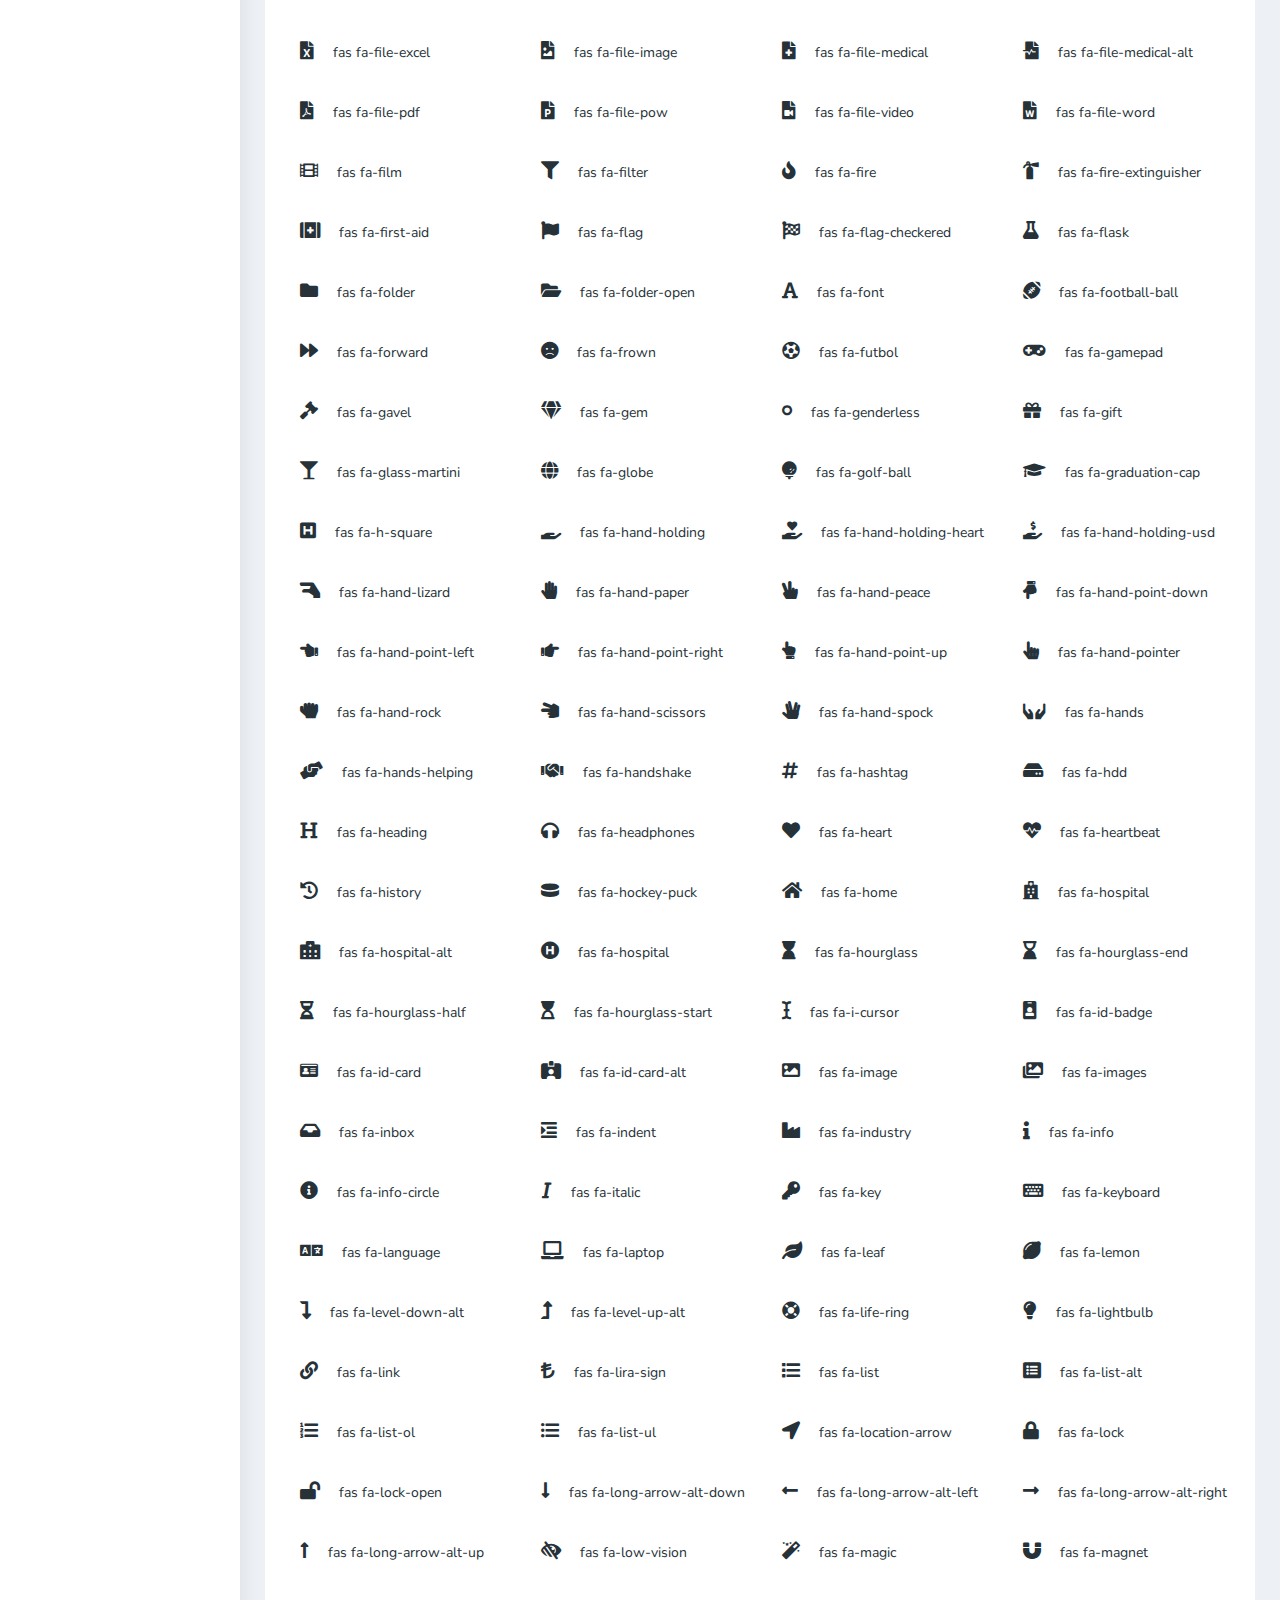
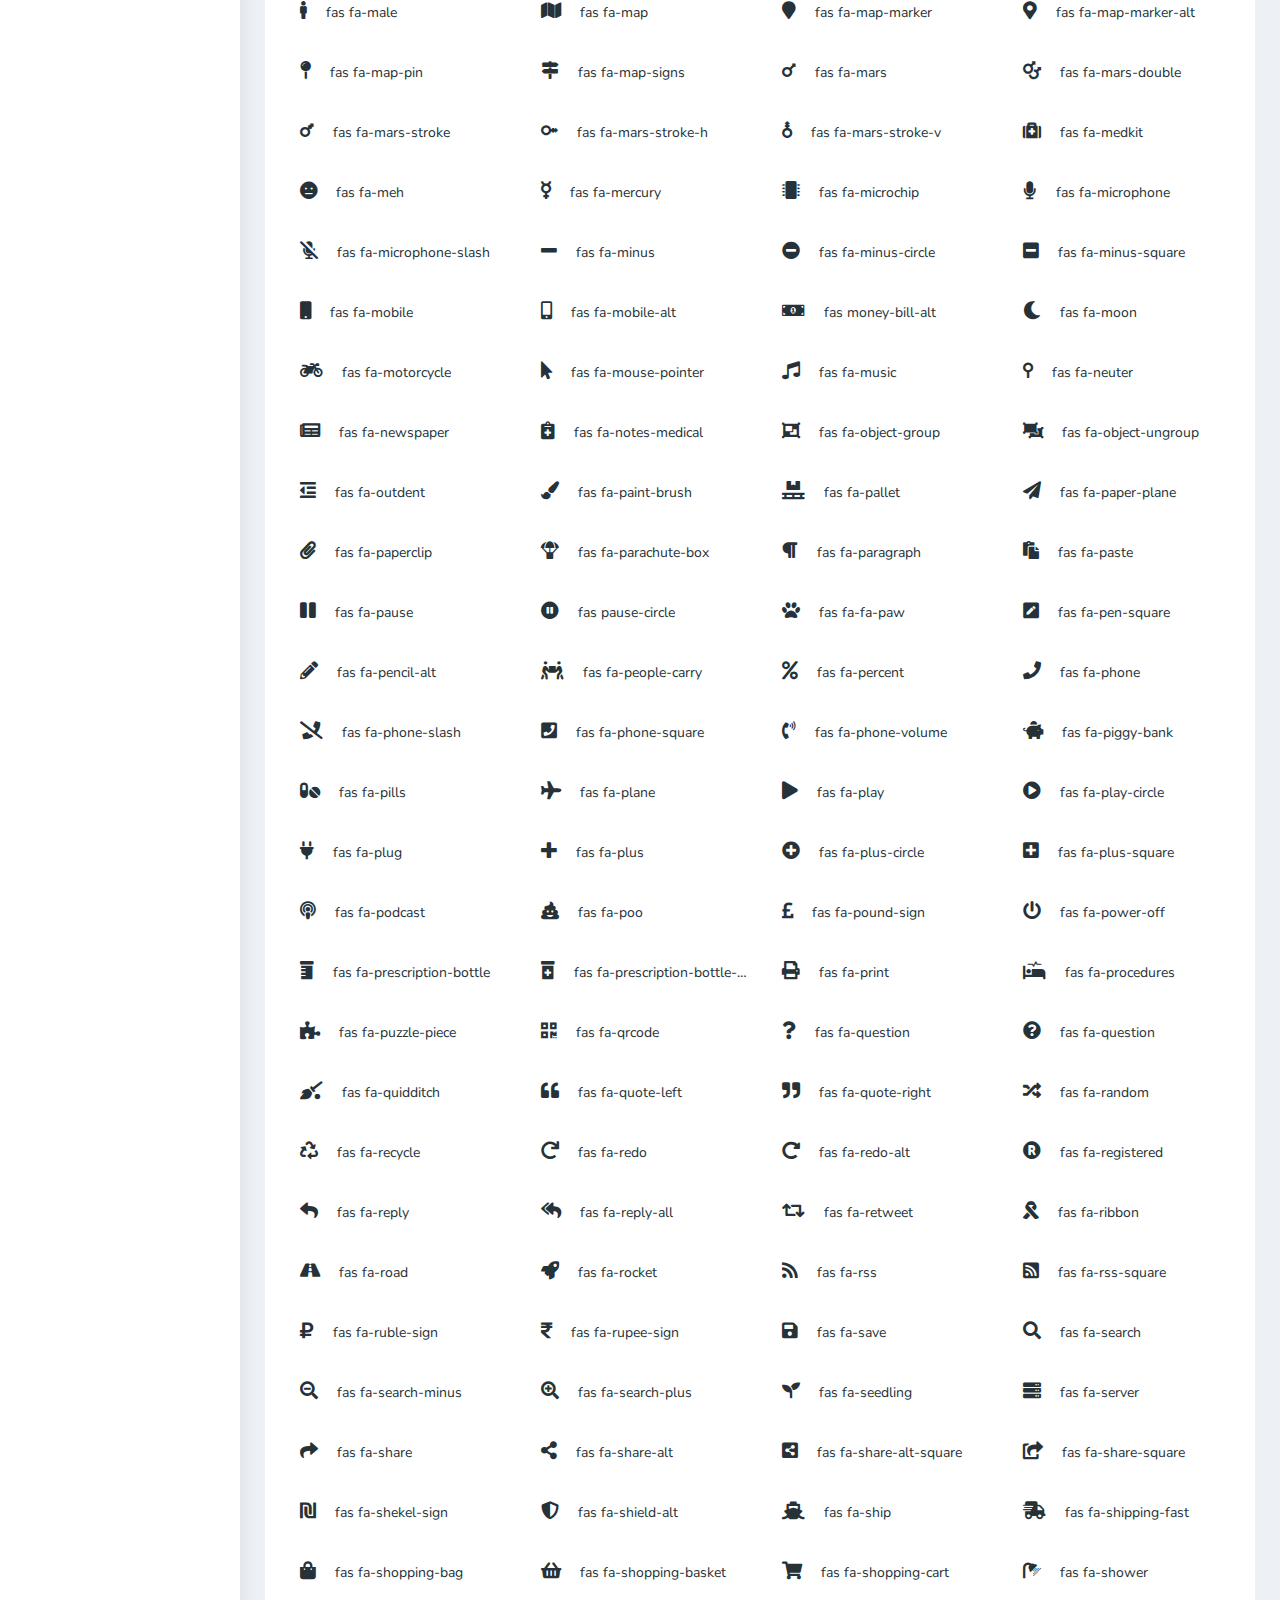
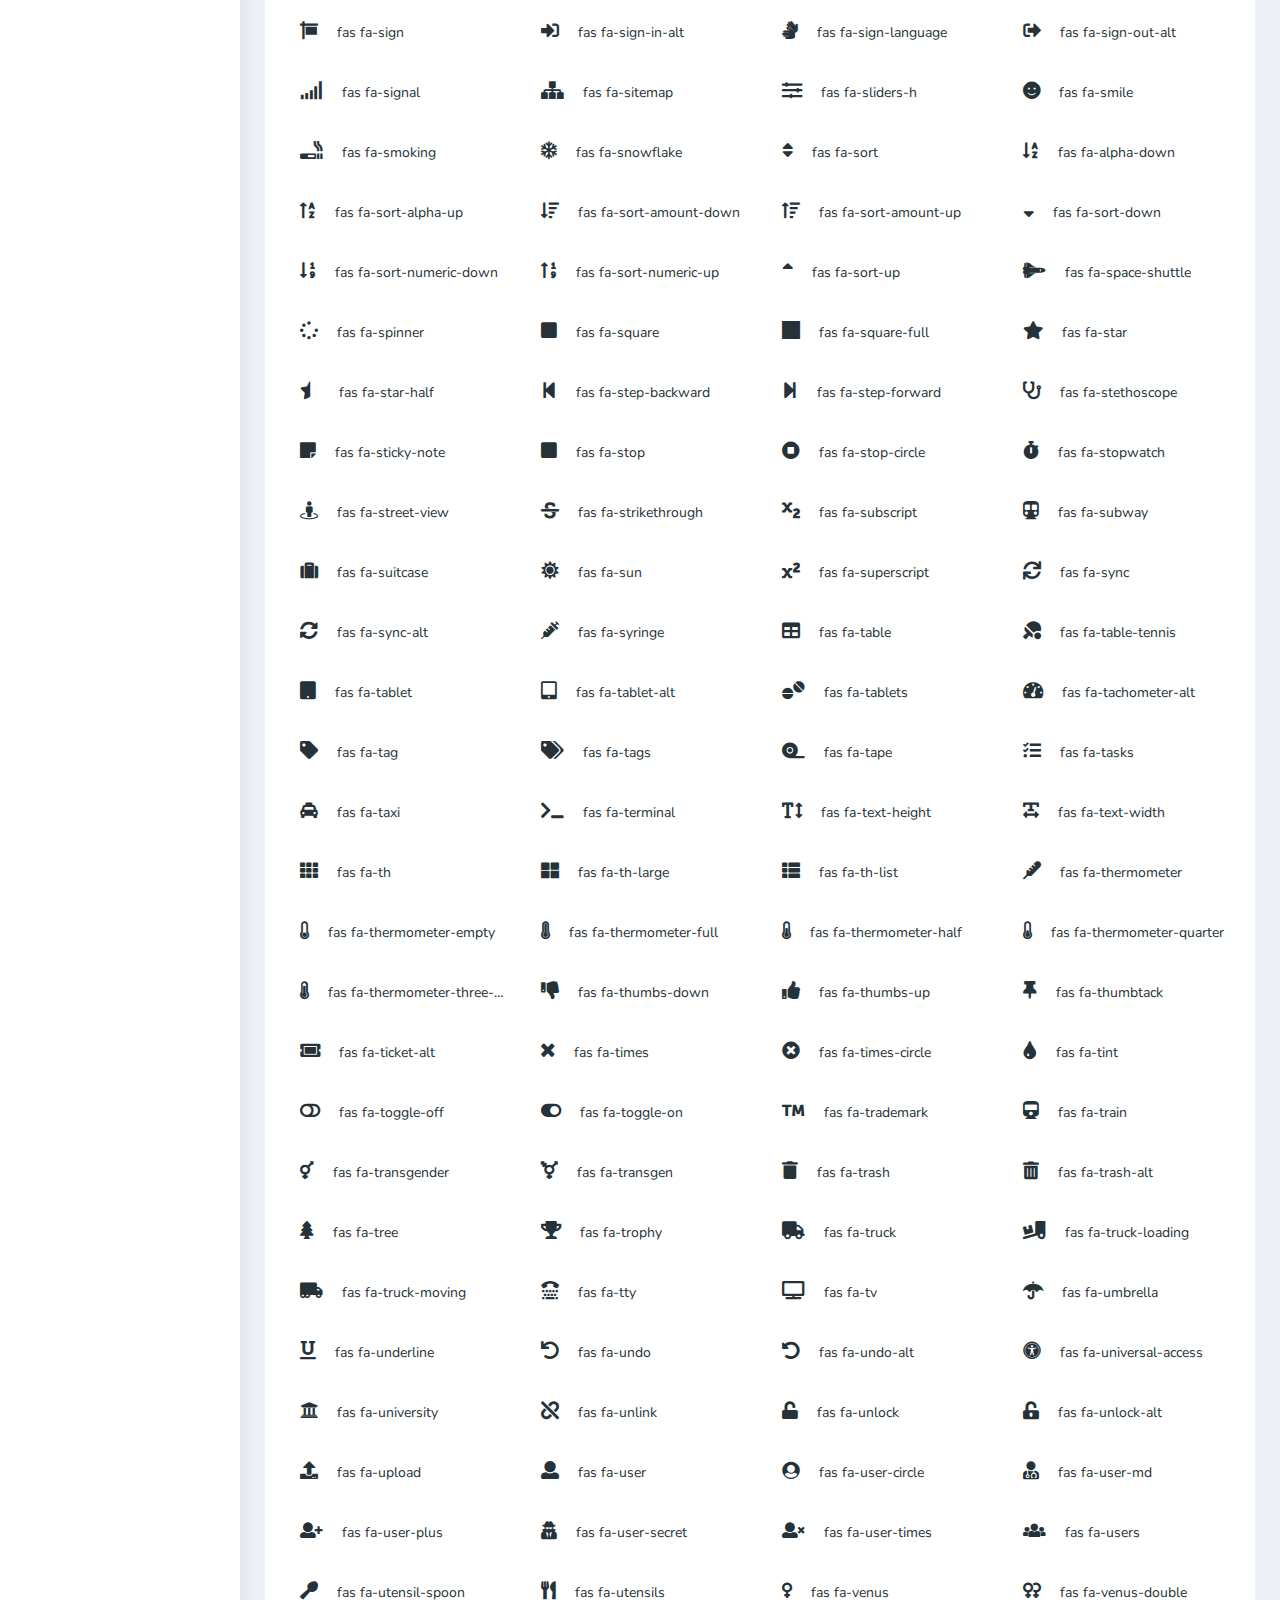
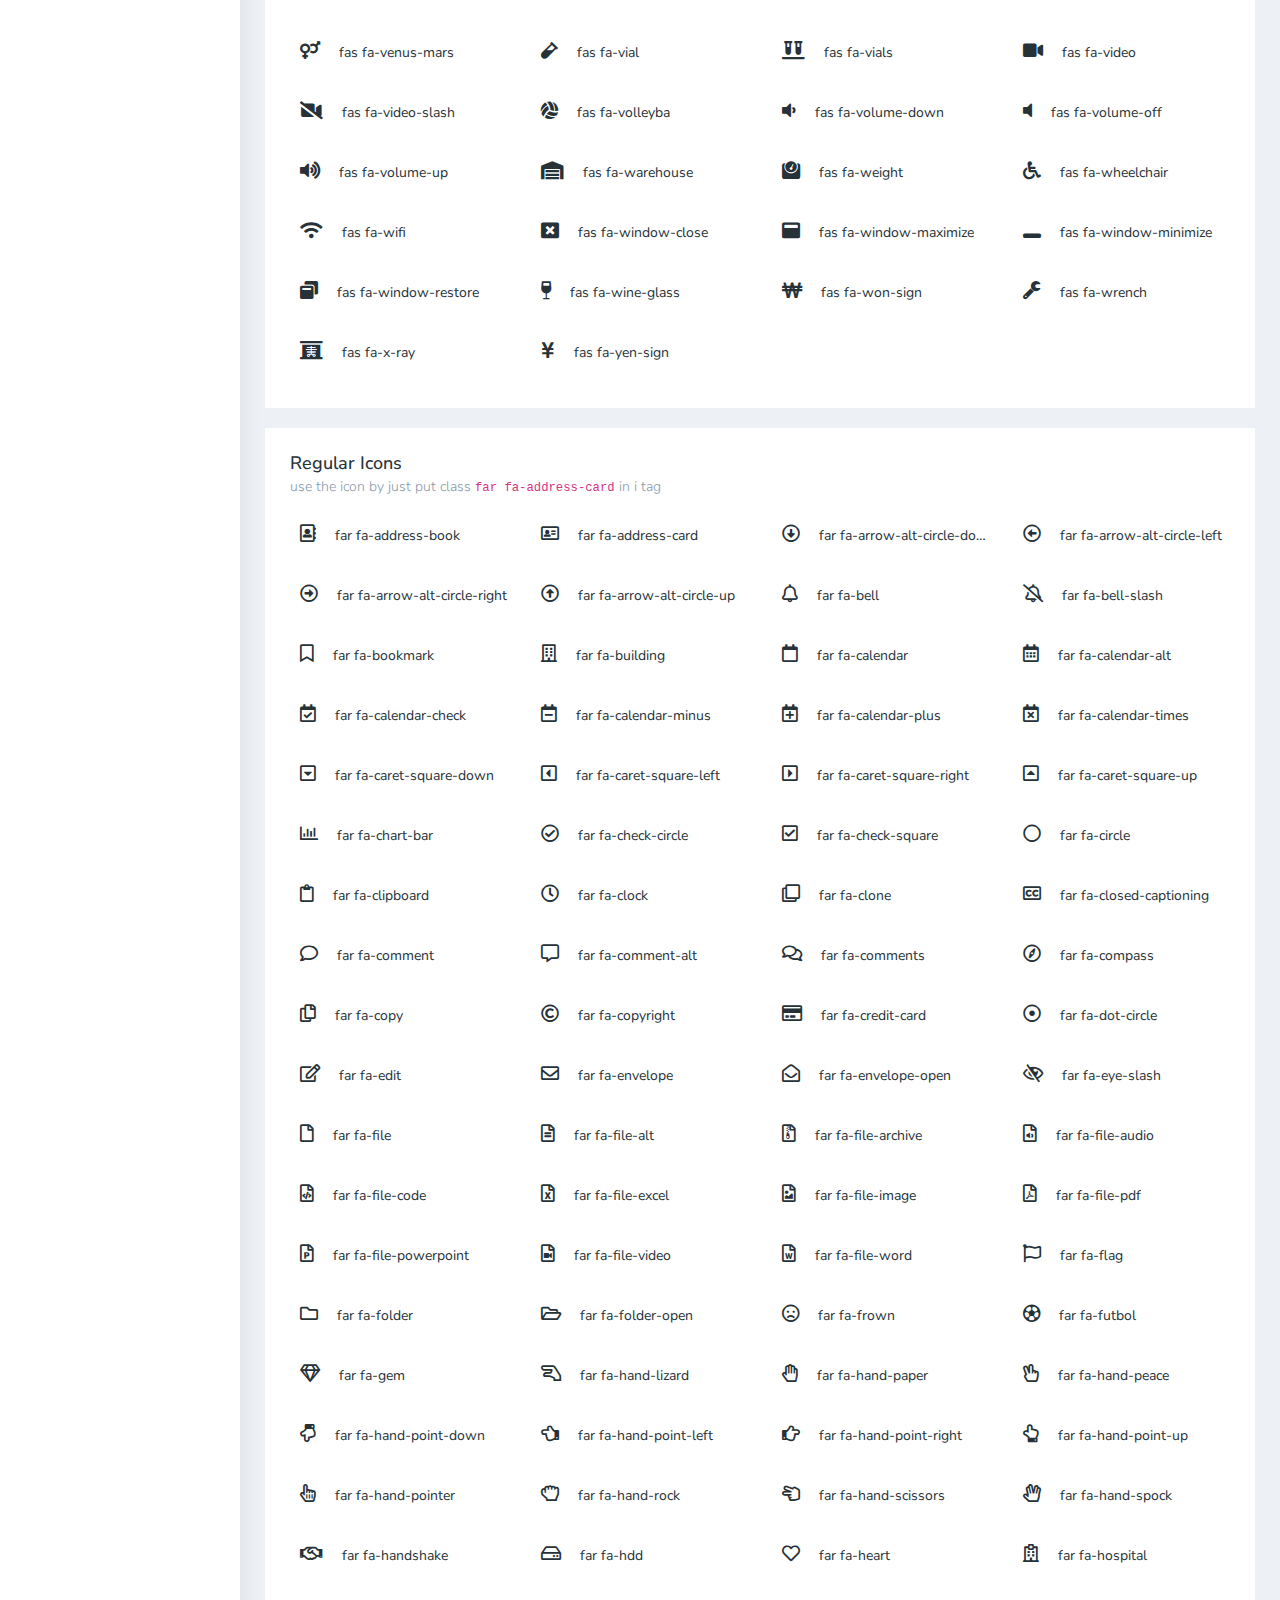
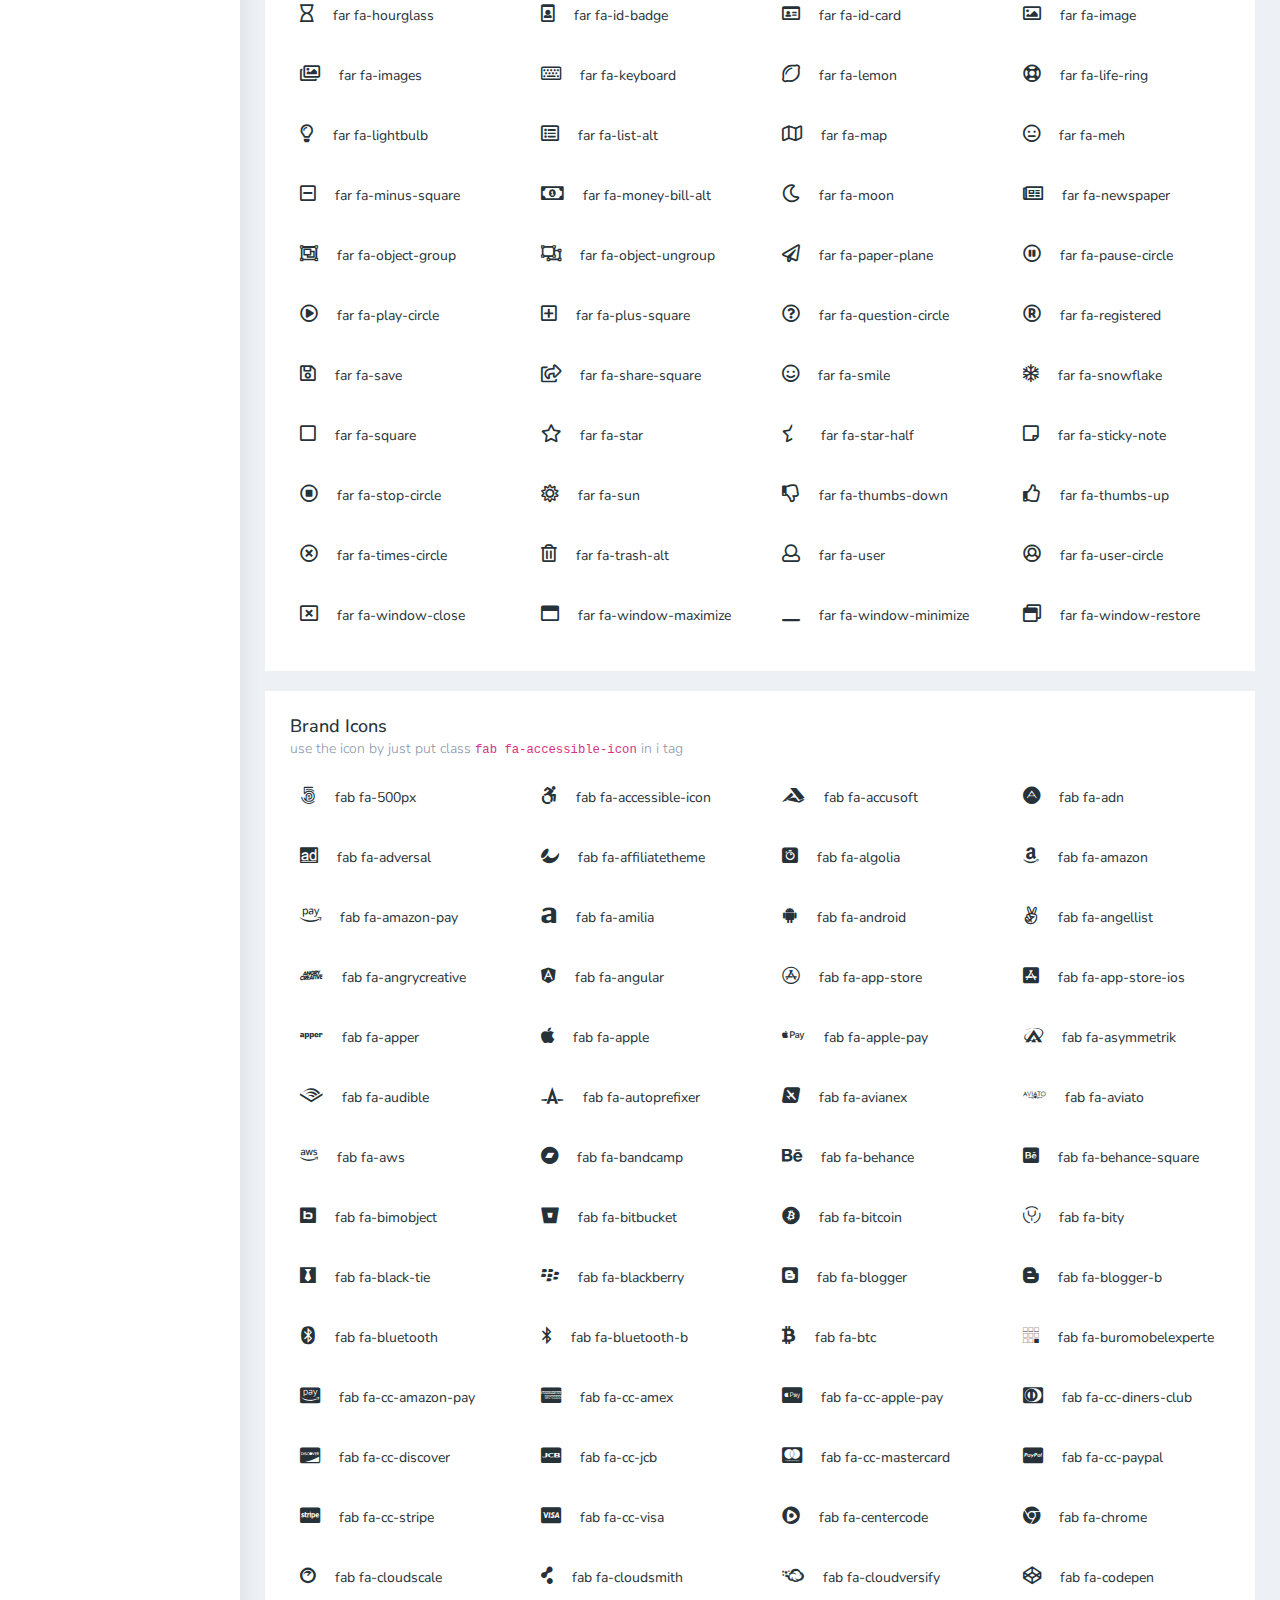
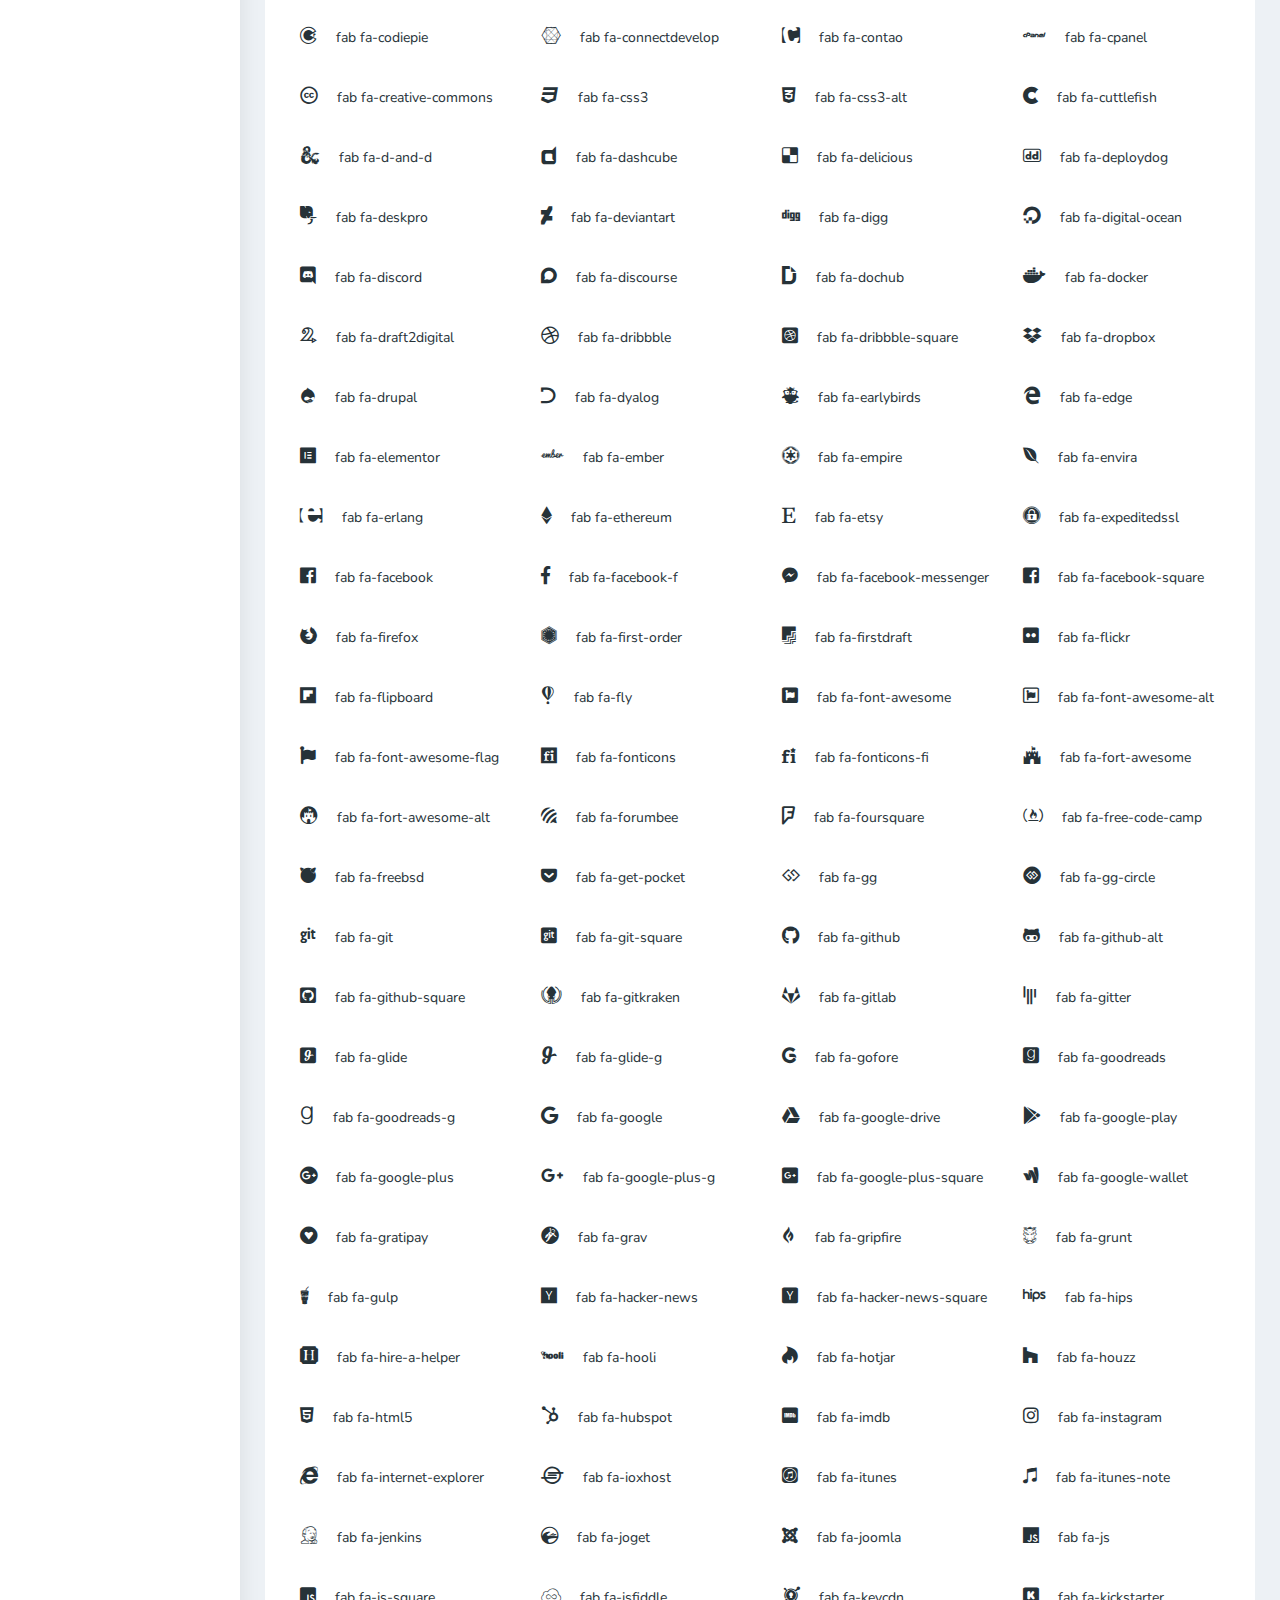
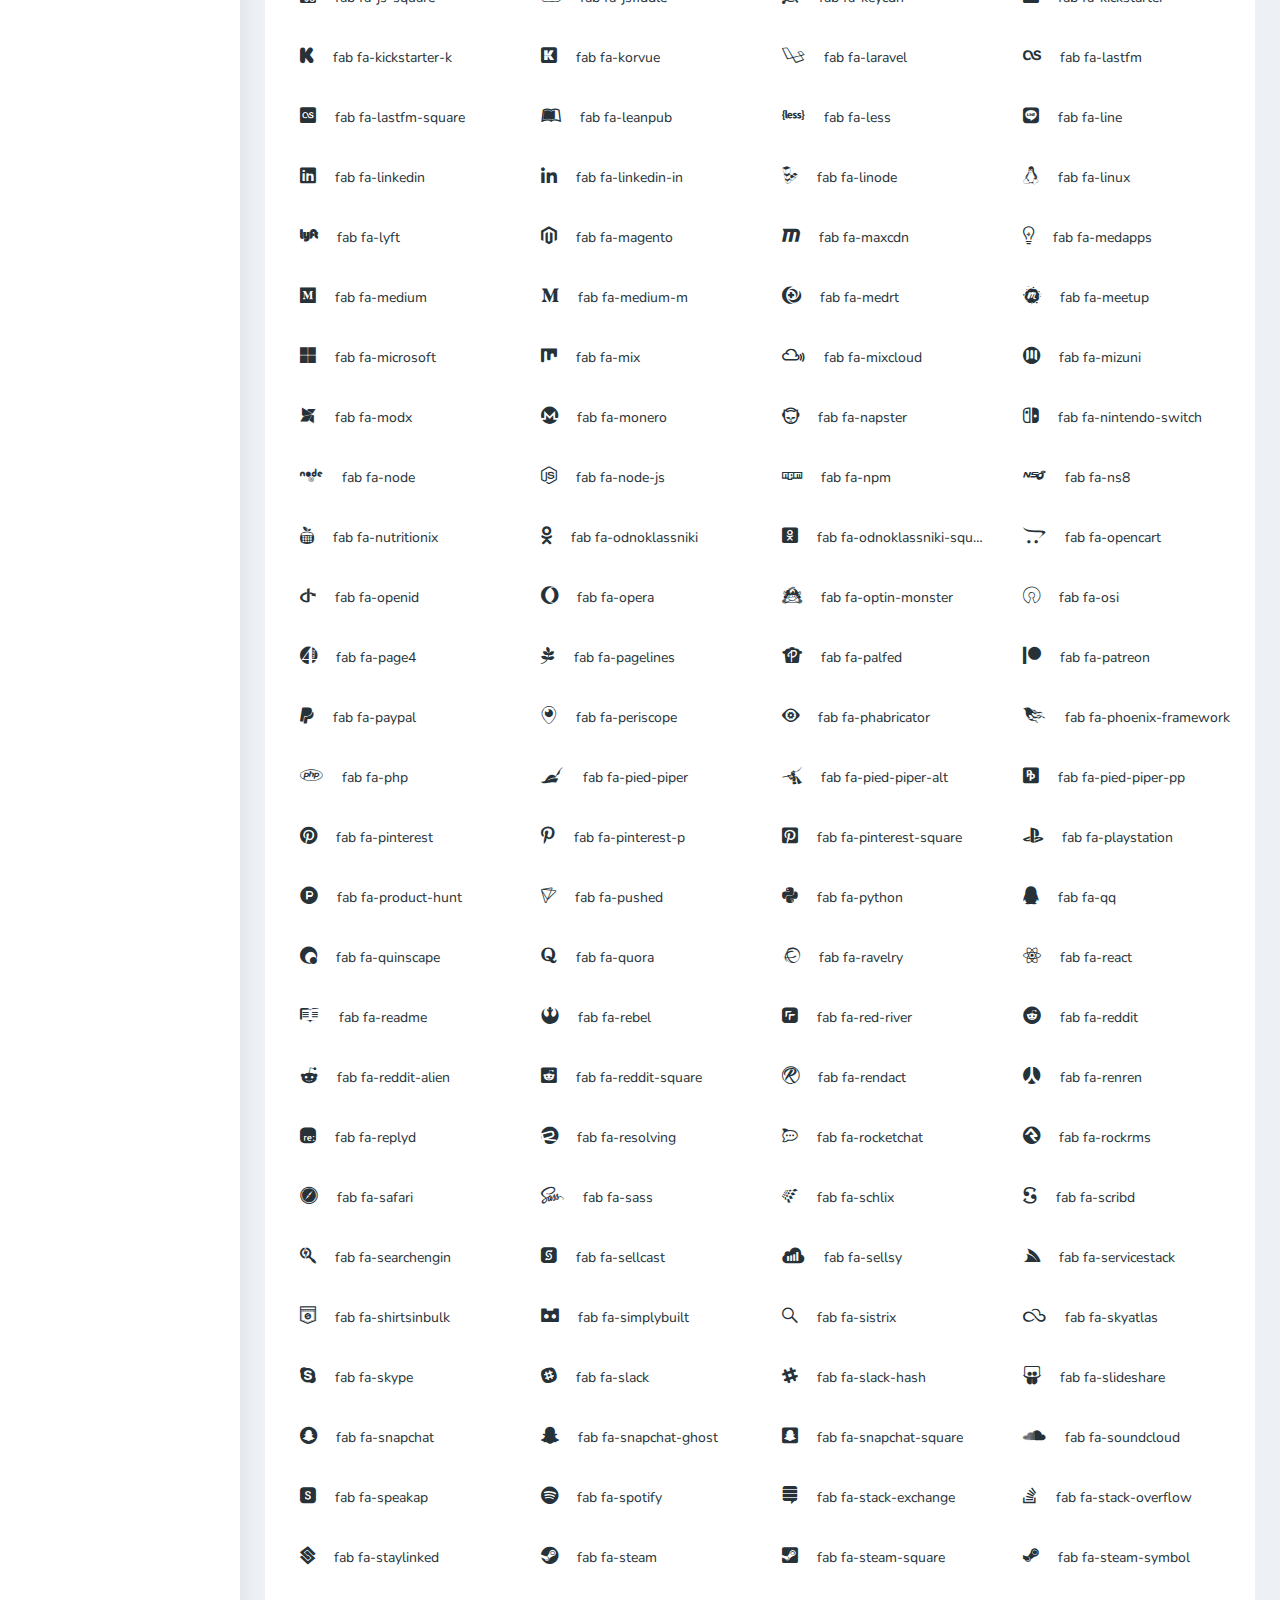
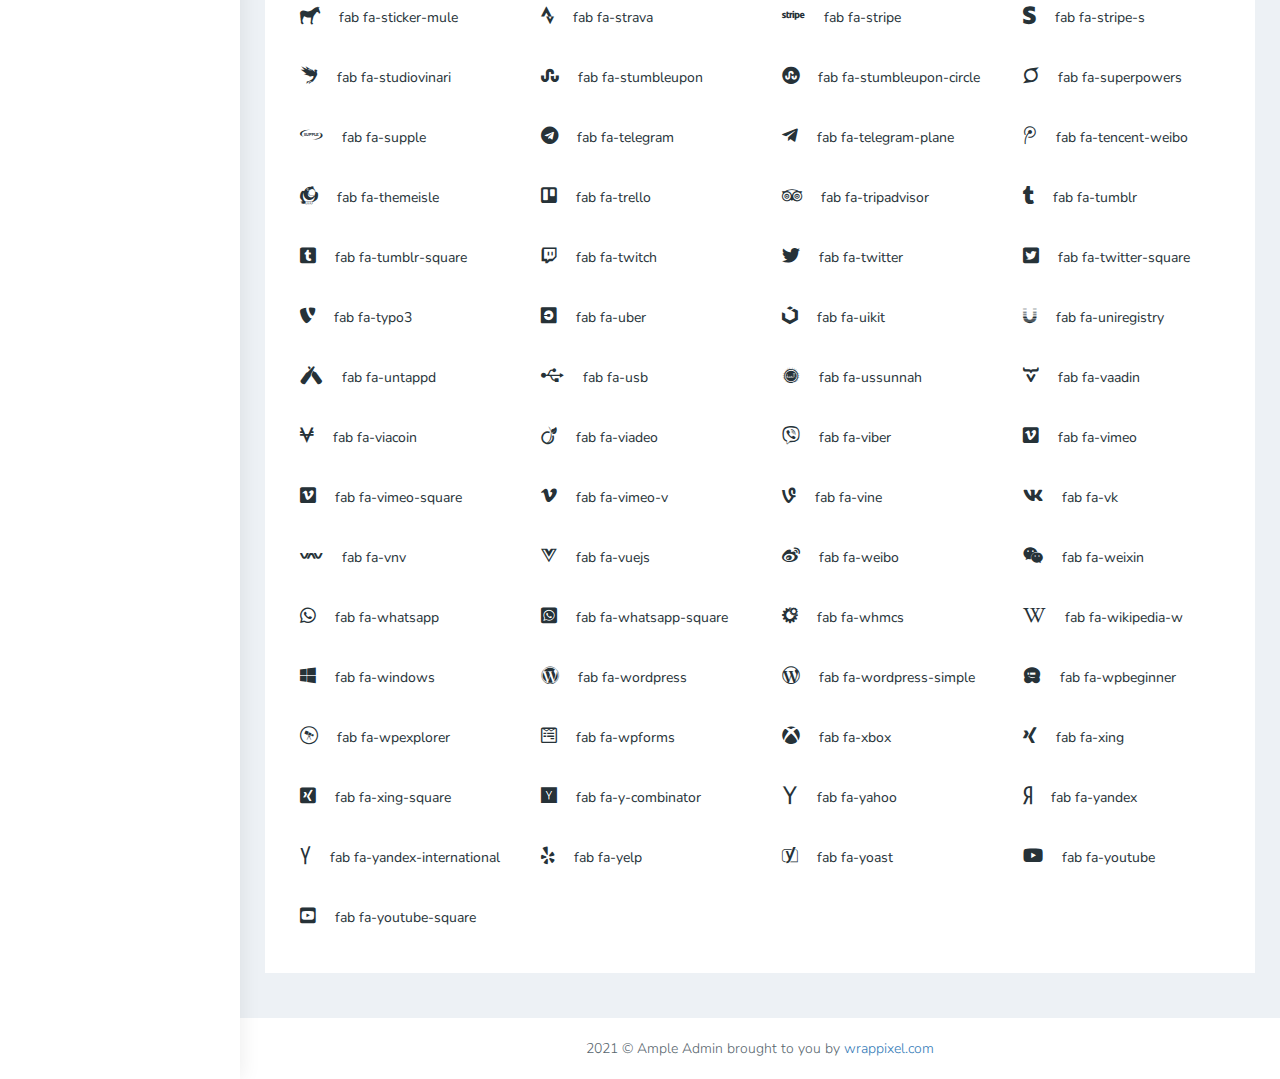
<file: Fithnyeti/public/Back/fontawesome.html>
<!DOCTYPE html>
<html dir="ltr" lang="en">

<head>
    <meta charset="utf-8">
    <meta http-equiv="X-UA-Compatible" content="IE=edge">
    <!-- Tell the browser to be responsive to screen width -->
    <meta name="viewport" content="width=device-width, initial-scale=1">
    <meta name="keywords"
        content="wrappixel, admin dashboard, html css dashboard, web dashboard, bootstrap 5 admin, bootstrap 5, css3 dashboard, bootstrap 5 dashboard, Ample lite admin bootstrap 5 dashboard, frontend, responsive bootstrap 5 admin template, Ample admin lite dashboard bootstrap 5 dashboard template">
    <meta name="description"
        content="Ample Admin Lite is powerful and clean admin dashboard template, inpired from Bootstrap Framework">
    <meta name="robots" content="noindex,nofollow">
    <title>Ample Admin Lite Template by WrapPixel</title>
    <link rel="canonical" href="https://www.wrappixel.com/templates/ample-admin-lite/" />
    <!-- Favicon icon -->
    <link rel="icon" type="image/png" sizes="16x16" href="plugins/images/favicon.png">
    <!-- Custom CSS -->
   <link href="css/style.min.css" rel="stylesheet">
    <!-- HTML5 Shim and Respond.js IE8 support of HTML5 elements and media queries -->
    <!-- WARNING: Respond.js doesn't work if you view the page via file:// -->
    <!--[if lt IE 9]>
    <script src="https://oss.maxcdn.com/libs/html5shiv/3.7.0/html5shiv.js"></script>
    <script src="https://oss.maxcdn.com/libs/respond.js/1.4.2/respond.min.js"></script>
<![endif]-->
</head>

<body>
    <!-- ============================================================== -->
    <!-- Preloader - style you can find in spinners.css -->
    <!-- ============================================================== -->
    <div class="preloader">
        <div class="lds-ripple">
            <div class="lds-pos"></div>
            <div class="lds-pos"></div>
        </div>
    </div>
    <!-- ============================================================== -->
    <!-- Main wrapper - style you can find in pages.scss -->
    <!-- ============================================================== -->
    <div id="main-wrapper" data-layout="vertical" data-navbarbg="skin5" data-sidebartype="full"
        data-sidebar-position="absolute" data-header-position="absolute" data-boxed-layout="full">
        <!-- ============================================================== -->
        <!-- Topbar header - style you can find in pages.scss -->
        <!-- ============================================================== -->
        <header class="topbar" data-navbarbg="skin5">
            <nav class="navbar top-navbar navbar-expand-md navbar-dark">
                <div class="navbar-header" data-logobg="skin6">
                    <!-- ============================================================== -->
                    <!-- Logo -->
                    <!-- ============================================================== -->
                    <a class="navbar-brand" href="dashboard.html">
                        <!-- Logo icon -->
                        <b class="logo-icon">
                            <!-- Dark Logo icon -->
                            <img src="plugins/images/logo-icon.png" alt="homepage" />
                        </b>
                        <!--End Logo icon -->
                        <!-- Logo text -->
                        <span class="logo-text">
                            <!-- dark Logo text -->
                            <img src="plugins/images/logo-text.png" alt="homepage" />
                        </span>
                    </a>
                    <!-- ============================================================== -->
                    <!-- End Logo -->
                    <!-- ============================================================== -->
                    <!-- ============================================================== -->
                    <!-- toggle and nav items -->
                    <!-- ============================================================== -->
                    <a class="nav-toggler waves-effect waves-light text-dark d-block d-md-none"
                        href="javascript:void(0)"><i class="ti-menu ti-close"></i></a>
                </div>
                <!-- ============================================================== -->
                <!-- End Logo -->
                <!-- ============================================================== -->
                <div class="navbar-collapse collapse" id="navbarSupportedContent" data-navbarbg="skin5">
                    <ul class="navbar-nav d-none d-md-block d-lg-none">
                        <li class="nav-item">
                            <a class="nav-toggler nav-link waves-effect waves-light text-white"
                                href="javascript:void(0)"><i class="ti-menu ti-close"></i></a>
                        </li>
                    </ul>
                    <!-- ============================================================== -->
                    <!-- Right side toggle and nav items -->
                    <!-- ============================================================== -->
                    <ul class="navbar-nav ms-auto d-flex align-items-center">

                        <!-- ============================================================== -->
                        <!-- Search -->
                        <!-- ============================================================== -->
                        <li class=" in">
                            <form role="search" class="app-search d-none d-md-block me-3">
                                <input type="text" placeholder="Search..." class="form-control mt-0">
                                <a href="" class="active">
                                    <i class="fa fa-search"></i>
                                </a>
                            </form>
                        </li>
                        <!-- ============================================================== -->
                        <!-- User profile and search -->
                        <!-- ============================================================== -->
                        <li>
                            <a class="profile-pic" href="#">
                                <img src="plugins/images/users/varun.jpg" alt="user-img" width="36"
                                    class="img-circle"><span class="text-white font-medium">Steave</span></a>
                        </li>
                        <!-- ============================================================== -->
                        <!-- User profile and search -->
                        <!-- ============================================================== -->
                    </ul>
                </div>
            </nav>
        </header>
        <!-- ============================================================== -->
        <!-- End Topbar header -->
        <!-- ============================================================== -->
        <!-- ============================================================== -->
        <!-- Left Sidebar - style you can find in sidebar.scss  -->
        <!-- ============================================================== -->
        <aside class="left-sidebar" data-sidebarbg="skin6">
            <!-- Sidebar scroll-->
            <div class="scroll-sidebar">
                <!-- Sidebar navigation-->
                <nav class="sidebar-nav">
                    <ul id="sidebarnav">
                        <!-- User Profile-->
                        <li class="sidebar-item pt-2">
                            <a class="sidebar-link waves-effect waves-dark sidebar-link" href="dashboard.html"
                                aria-expanded="false">
                                <i class="far fa-clock" aria-hidden="true"></i>
                                <span class="hide-menu">Dashboard</span>
                            </a>
                        </li>
                        <li class="sidebar-item">
                            <a class="sidebar-link waves-effect waves-dark sidebar-link" href="profile.html"
                                aria-expanded="false">
                                <i class="fa fa-user" aria-hidden="true"></i>
                                <span class="hide-menu">Profile</span>
                            </a>
                        </li>
                        <li class="sidebar-item">
                            <a class="sidebar-link waves-effect waves-dark sidebar-link" href="basic-table.html"
                                aria-expanded="false">
                                <i class="fa fa-table" aria-hidden="true"></i>
                                <span class="hide-menu">Basic Table</span>
                            </a>
                        </li>
                        <li class="sidebar-item">
                            <a class="sidebar-link waves-effect waves-dark sidebar-link" href="fontawesome.html"
                                aria-expanded="false">
                                <i class="fa fa-font" aria-hidden="true"></i>
                                <span class="hide-menu">Icon</span>
                            </a>
                        </li>
                        <li class="sidebar-item">
                            <a class="sidebar-link waves-effect waves-dark sidebar-link" href="map-google.html"
                                aria-expanded="false">
                                <i class="fa fa-globe" aria-hidden="true"></i>
                                <span class="hide-menu">Google Map</span>
                            </a>
                        </li>
                        <li class="sidebar-item">
                            <a class="sidebar-link waves-effect waves-dark sidebar-link" href="blank.html"
                                aria-expanded="false">
                                <i class="fa fa-columns" aria-hidden="true"></i>
                                <span class="hide-menu">Blank Page</span>
                            </a>
                        </li>
                        <li class="sidebar-item">
                            <a class="sidebar-link waves-effect waves-dark sidebar-link" href="404.html"
                                aria-expanded="false">
                                <i class="fa fa-info-circle" aria-hidden="true"></i>
                                <span class="hide-menu">Error 404</span>
                            </a>
                        </li>
                        <li class="text-center p-20 upgrade-btn">
                            <a href="https://www.wrappixel.com/templates/ampleadmin/"
                                class="btn d-grid btn-danger text-white" target="_blank">
                                Upgrade to Pro</a>
                        </li>
                    </ul>

                </nav>
                <!-- End Sidebar navigation -->
            </div>
            <!-- End Sidebar scroll-->
        </aside>
        <!-- ============================================================== -->
        <!-- End Left Sidebar - style you can find in sidebar.scss  -->
        <!-- ============================================================== -->
        <!-- ============================================================== -->
        <!-- Page wrapper  -->
        <!-- ============================================================== -->
        <div class="page-wrapper">
            <!-- ============================================================== -->
            <!-- Bread crumb and right sidebar toggle -->
            <!-- ============================================================== -->
            <div class="page-breadcrumb bg-white">
                <div class="row align-items-center">
                    <div class="col-lg-3 col-md-4 col-sm-4 col-xs-12">
                        <h4 class="page-title">Icon Fontawesome</h4>
                    </div>
                    <div class="col-lg-9 col-sm-8 col-md-8 col-xs-12">
                        <div class="d-md-flex">
                            <ol class="breadcrumb ms-auto">
                                <li><a href="#" class="fw-normal">Dashboard</a></li>
                            </ol>
                            <a href="https://www.wrappixel.com/templates/ampleadmin/" target="_blank"
                                class="btn btn-danger  d-none d-md-block pull-right ms-3 hidden-xs hidden-sm waves-effect waves-light text-white">Upgrade
                                to Pro</a>
                        </div>
                    </div>
                </div>
                <!-- /.col-lg-12 -->
            </div>
            <!-- ============================================================== -->
            <!-- End Bread crumb and right sidebar toggle -->
            <!-- ============================================================== -->
            <!-- ============================================================== -->
            <!-- Container fluid  -->
            <!-- ============================================================== -->
            <div class="container-fluid">
                <!-- ============================================================== -->
                <!-- Start Page Content -->
                <!-- ============================================================== -->
                <div class="row">
                    <div class="col-12">
                        <div class="card">
                            <div class="card-body">
                                <h4 class="card-title">Solid Icons</h4>
                                <h6 class="card-subtitle">use the icon by just put class
                                    <code>fas fa-address-book</code> in i tag </h6>
                                <section>
                                    <div class="icon-list-demo row">
                                        <div class="col-sm-6 col-md-6 col-lg-3 f-icon"><i
                                                class="fas fa-address-book"></i> fas
                                            fa-address-book</div>
                                        <div class="col-sm-6 col-md-6 col-lg-3 f-icon"><i
                                                class="fas fa-address-card"></i> fas
                                            fa-address-card</div>
                                        <div class="col-sm-6 col-md-6 col-lg-3 f-icon"><i class="fas fa-adjust"></i> fas
                                            fa-adjust</div>
                                        <div class="col-sm-6 col-md-6 col-lg-3 f-icon"><i
                                                class="fas fa-align-center"></i> fas
                                            fa-align-center</div>
                                        <div class="col-sm-6 col-md-6 col-lg-3 f-icon"><i
                                                class="fas fa-align-justify"></i> fas
                                            fa-align-justify</div>
                                        <div class="col-sm-6 col-md-6 col-lg-3 f-icon"><i class="fas fa-align-left"></i>
                                            fas fa-align-left</div>
                                        <div class="col-sm-6 col-md-6 col-lg-3 f-icon"><i
                                                class="fas fa-align-right"></i> fas
                                            fa-align-right</div>
                                        <div class="col-sm-6 col-md-6 col-lg-3 f-icon"><i class="fas fa-allergies"></i>
                                            fas fa-allergies</div>
                                        <div class="col-sm-6 col-md-6 col-lg-3 f-icon"><i class="fas fa-ambulance"></i>
                                            fas fa-ambulance</div>
                                        <div class="col-sm-6 col-md-6 col-lg-3 f-icon"><i
                                                class="fas fa-american-sign-language-interpreting"></i> fas
                                            fa-american-sign-language-interpreting</div>
                                        <div class=" col-sm-6 col-md-6 col-lg-3 f-icon"><i class="fas fa-anchor"></i>
                                            fas fa-anchor</div>
                                        <div class="col-sm-6 col-md-6 col-lg-3 f-icon"><i
                                                class="fas fa-angle-double-down"></i> fas
                                            fa-angle-double-down</span>
                                        </div>
                                        <div class="col-sm-6 col-md-6 col-lg-3 f-icon"><i
                                                class="fas fa-angle-double-left"></i> fas
                                            fa-angle-double-left</span>
                                        </div>
                                        <div class="col-sm-6 col-md-6 col-lg-3 f-icon"><i
                                                class="fas fa-angle-double-right"></i> fas
                                            fa-angle-double-right</span>
                                        </div>
                                        <div class="col-sm-6 col-md-6 col-lg-3 f-icon"><i
                                                class="fas fa-angle-double-up"></i> fas
                                            fa-angle-double-up</span>
                                        </div>
                                        <div class="col-sm-6 col-md-6 col-lg-3 f-icon"><i class="fas fa-angle-down"></i>
                                            fas fa-angle-down</div>
                                        <div class="col-sm-6 col-md-6 col-lg-3 f-icon"><i class="fas fa-angle-left"></i>
                                            fas fa-angle-left</div>
                                        <div class="col-sm-6 col-md-6 col-lg-3 f-icon"><i
                                                class="fas fa-angle-right"></i> fas
                                            fa-angle-right</div>
                                        <div class="col-sm-6 col-md-6 col-lg-3 f-icon"><i class="fas fa-angle-up"></i>
                                            fas fa-angle-up</div>
                                        <div class="col-sm-6 col-md-6 col-lg-3 f-icon"><i class="fas fa-archive"></i>
                                            fas fa-archive</div>
                                        <div class="col-sm-6 col-md-6 col-lg-3 f-icon"><i
                                                class="fas fa-arrow-alt-circle-down"></i> fas
                                            fa-arrow-alt-circle-down
                                        </div>
                                        <div class="col-sm-6 col-md-6 col-lg-3 f-icon"><i
                                                class="fas fa-arrow-alt-circle-left"></i> fas
                                            fa-arrow-alt-circle-left
                                        </div>
                                        <div class=" col-sm-6 col-md-6 col-lg-3 f-icon"><i
                                                class="fas fa-arrow-alt-circle-right"></i>
                                            fas fa-arrow-alt-circle-right
                                        </div>
                                        <div class="col-sm-6 col-md-6 col-lg-3 f-icon"><i
                                                class="fas fa-arrow-alt-circle-up"></i> fas
                                            fa-arrow-alt-circle-up</div>
                                        <div class="col-sm-6 col-md-6 col-lg-3 f-icon"><i
                                                class="fas fa-arrow-circle-down"></i> fas
                                            fa-arrow-circle-down
                                        </div>
                                        <div class="col-sm-6 col-md-6 col-lg-3 f-icon"><i
                                                class="fas fa-arrow-circle-left"></i> fas
                                            fa-arrow-circle-left
                                        </div>
                                        <div class="col-sm-6 col-md-6 col-lg-3 f-icon"><i
                                                class="fas fa-arrow-circle-right"></i> fas
                                            fa-arrow-circle-right
                                        </div>
                                        <div class="col-sm-6 col-md-6 col-lg-3 f-icon"><i
                                                class="fas fa-arrow-circle-up"></i> fas
                                            fa-arrow-circle-up
                                        </div>
                                        <div class="col-sm-6 col-md-6 col-lg-3 f-icon"><i class="fas fa-arrow-down"></i>
                                            fas fa-arrow-down</div>
                                        <div class="col-sm-6 col-md-6 col-lg-3 f-icon"><i class="fas fa-arrow-left"></i>
                                            fas fa-arrow-left</div>
                                        <div class="col-sm-6 col-md-6 col-lg-3 f-icon"><i
                                                class="fas fa-arrow-right"></i> fas
                                            fa-arrow-right</div>
                                        <div class="col-sm-6 col-md-6 col-lg-3 f-icon"><i class="fas fa-arrow-up"></i>
                                            fas fa-arrow-up</div>
                                        <div class="col-sm-6 col-md-6 col-lg-3 f-icon"><i class="fas fa-arrows-alt"></i>
                                            fas fa-arrows-alt</div>
                                        <div class="col-sm-6 col-md-6 col-lg-3 f-icon"><i
                                                class="fas fa-arrows-alt-h"></i> fas
                                            fa-arrows-alt-h</div>
                                        <div class="col-sm-6 col-md-6 col-lg-3 f-icon"><i
                                                class="fas fa-arrows-alt-v"></i> fas
                                            fa-arrows-alt-v</div>
                                        <div class="col-sm-6 col-md-6 col-lg-3 f-icon"><i
                                                class="fas fa-assistive-listening-systems"></i> fas
                                            fa-assistive-listening-systems</div>
                                        <div class="col-sm-6 col-md-6 col-lg-3 f-icon"><i class="fas fa-asterisk"></i>
                                            fas fa-asterisk</div>
                                        <div class="col-sm-6 col-md-6 col-lg-3 f-icon"><i class="fas fa-at"></i> fas
                                            fa-at</div>
                                        <div class="col-sm-6 col-md-6 col-lg-3 f-icon"><i
                                                class="fas fa-audio-description"></i> fas
                                            fa-audio-tion
                                        </div>
                                        <div class="col-sm-6 col-md-6 col-lg-3 f-icon"><i class="fas fa-backward"></i>
                                            fas fa-backward</div>
                                        <div class="col-sm-6 col-md-6 col-lg-3 f-icon"><i
                                                class="fas fa-balance-scale"></i> fas
                                            fa-balance-scale</div>
                                        <div class="col-sm-6 col-md-6 col-lg-3 f-icon"><i class="fas fa-ban"></i> fas
                                            fa-ban</div>
                                        <div class="col-sm-6 col-md-6 col-lg-3 f-icon"><i class="fas fa-band-aid"></i>
                                            fas fa-band-aid</div>
                                        <div class="col-sm-6 col-md-6 col-lg-3 f-icon"><i class="fas fa-barcode"></i>
                                            fas fa-barcode</div>
                                        <div class="col-sm-6 col-md-6 col-lg-3 f-icon"><i class="fas fa-bars"></i> fas
                                            fa-bars</div>
                                        <div class="col-sm-6 col-md-6 col-lg-3 f-icon"><i
                                                class="fas fa-baseball-ball"></i> fas
                                            fa-baseball-ball</div>
                                        <div class="col-sm-6 col-md-6 col-lg-3 f-icon"><i
                                                class="fas fa-basketball-ball"></i> fas
                                            fa-basketba
                                        </div>
                                        <div class="col-sm-6 col-md-6 col-lg-3 f-icon"><i class="fas fa-bath"></i> fas
                                            fa-bath</div>
                                        <div class="col-sm-6 col-md-6 col-lg-3 f-icon"><i
                                                class="fas fa-battery-empty"></i> fas
                                            fa-battery-empty</div>
                                        <div class="col-sm-6 col-md-6 col-lg-3 f-icon"><i
                                                class="fas fa-battery-full"></i> fas
                                            fa-battery-full</div>
                                        <div class="col-sm-6 col-md-6 col-lg-3 f-icon"><i
                                                class="fas fa-battery-half"></i> fas
                                            fa-battery-half</div>
                                        <div class="col-sm-6 col-md-6 col-lg-3 f-icon"><i
                                                class="fas fa-battery-quarter"></i> fas
                                            fa-battery-quarter
                                        </div>
                                        <div class="col-sm-6 col-md-6 col-lg-3 f-icon "><i
                                                class="fas fa-battery-three-quarters"></i>
                                            fas fa-battery-three-quarters
                                        </div>
                                        <div class="col-sm-6 col-md-6 col-lg-3 f-icon"><i class="fas fa-bed"></i> fas
                                            fa-bed</div>
                                        <div class="col-sm-6 col-md-6 col-lg-3 f-icon"><i class="fas fa-beer"></i> fas
                                            fa-beer</div>
                                        <div class="col-sm-6 col-md-6 col-lg-3 f-icon"><i class="fas fa-bell"></i> fas
                                            fa-bell</div>
                                        <div class="col-sm-6 col-md-6 col-lg-3 f-icon"><i class="fas fa-bell-slash"></i>
                                            fas fa-bell-slash</div>
                                        <div class="col-sm-6 col-md-6 col-lg-3 f-icon"><i class="fas fa-bicycle"></i>
                                            fas fa-bicycle</div>
                                        <div class="col-sm-6 col-md-6 col-lg-3 f-icon"><i class="fas fa-binoculars"></i>
                                            fas fa-binoculars</div>
                                        <div class="col-sm-6 col-md-6 col-lg-3 f-icon"><i
                                                class="fas fa-birthday-cake"></i> fas
                                            fa-birthday-cake</div>
                                        <div class="col-sm-6 col-md-6 col-lg-3 f-icon"><i class="fas fa-blind"></i> fas
                                            fa-blind</div>
                                        <div class="col-sm-6 col-md-6 col-lg-3 f-icon"><i class="fas fa-bold"></i> fas
                                            fa-bold</div>
                                        <div class="col-sm-6 col-md-6 col-lg-3 f-icon"><i class="fas fa-bolt"></i> fas
                                            fa-bolt</div>
                                        <div class="col-sm-6 col-md-6 col-lg-3 f-icon"><i class="fas fa-bomb"></i> fas
                                            fa-bomb</div>
                                        <div class="col-sm-6 col-md-6 col-lg-3 f-icon"><i class="fas fa-book"></i> fas
                                            fa-book</div>
                                        <div class="col-sm-6 col-md-6 col-lg-3 f-icon"><i class="fas fa-bookmark"></i>
                                            fas fa-bookmark</div>
                                        <div class="col-sm-6 col-md-6 col-lg-3 f-icon"><i
                                                class="fas fa-bowling-ball"></i> fas
                                            fa-bowling-ball</div>
                                        <div class="col-sm-6 col-md-6 col-lg-3 f-icon"><i class="fas fa-box"></i> fas
                                            fa-box</div>
                                        <div class="col-sm-6 col-md-6 col-lg-3 f-icon"><i class="fas fa-box-open"></i>
                                            fas fa-box-open</div>
                                        <div class="col-sm-6 col-md-6 col-lg-3 f-icon"><i class="fas fa-boxes"></i> fas
                                            fa-boxes</div>
                                        <div class="col-sm-6 col-md-6 col-lg-3 f-icon"><i class="fas fa-braille"></i>
                                            fas fa-braille</div>
                                        <div class="col-sm-6 col-md-6 col-lg-3 f-icon"><i class="fas fa-briefcase"></i>
                                            fas fa-briefcase</div>
                                        <div class="col-sm-6 col-md-6 col-lg-3 f-icon"><i
                                                class="fas fa-briefcase-medical"></i> fas
                                            fa-briefcical
                                        </div>
                                        <div class="col-sm-6 col-md-6 col-lg-3 f-icon"><i class="fas fa-bug"></i> fas
                                            fa-bug</div>
                                        <div class="col-sm-6 col-md-6 col-lg-3 f-icon"><i class="fas fa-building"></i>
                                            fas fa-building</div>
                                        <div class="col-sm-6 col-md-6 col-lg-3 f-icon"><i class="fas fa-bullhorn"></i>
                                            fas fa-bullhorn</div>
                                        <div class="col-sm-6 col-md-6 col-lg-3 f-icon"><i class="fas fa-bullseye"></i>
                                            fas fa-bullseye</div>
                                        <div class="col-sm-6 col-md-6 col-lg-3 f-icon"><i class="fas fa-burn"></i> fas
                                            fa-burn</div>
                                        <div class="col-sm-6 col-md-6 col-lg-3 f-icon"><i class="fas fa-bus"></i> fas
                                            fa-bus</div>
                                        <div class="col-sm-6 col-md-6 col-lg-3 f-icon"><i class="fas fa-calculator"></i>
                                            fas fa-calculator</div>
                                        <div class="col-sm-6 col-md-6 col-lg-3 f-icon"><i class="fas fa-calendar"></i>
                                            fas fa-calendar</div>
                                        <div class="col-sm-6 col-md-6 col-lg-3 f-icon"><i
                                                class="fas fa-calendar-alt"></i> fas
                                            fa-calendar-alt</div>
                                        <div class="col-sm-6 col-md-6 col-lg-3 f-icon"><i
                                                class="fas fa-calendar-check"></i> fas
                                            fa-calendar-check</div>
                                        <div class="col-sm-6 col-md-6 col-lg-3 f-icon"><i
                                                class="fas fa-calendar-minus"></i> fas
                                            fa-calendar-minus</div>
                                        <div class="col-sm-6 col-md-6 col-lg-3 f-icon"><i
                                                class="fas fa-calendar-plus"></i> fas
                                            fa-calendar-plus</div>
                                        <div class="col-sm-6 col-md-6 col-lg-3 f-icon"><i
                                                class="fas fa-calendar-times"></i> fas
                                            fa-calendar-times</div>
                                        <div class="col-sm-6 col-md-6 col-lg-3 f-icon"><i class="fas fa-camera"></i> fas
                                            fa-camera</div>
                                        <div class="col-sm-6 col-md-6 col-lg-3 f-icon"><i
                                                class="fas fa-camera-retro"></i> fas
                                            fa-camera-retro</div>
                                        <div class="col-sm-6 col-md-6 col-lg-3 f-icon"><i class="fas fa-capsules"></i>
                                            fas fa-capsules</div>
                                        <div class="col-sm-6 col-md-6 col-lg-3 f-icon"><i class="fas fa-car"></i> fas
                                            fa-car</div>
                                        <div class="col-sm-6 col-md-6 col-lg-3 f-icon"><i class="fas fa-caret-down"></i>
                                            fas fa-caret-down</div>
                                        <div class="col-sm-6 col-md-6 col-lg-3 f-icon"><i class="fas fa-caret-left"></i>
                                            fas fa-caret-left</div>
                                        <div class="col-sm-6 col-md-6 col-lg-3 f-icon"><i
                                                class="fas fa-caret-right"></i> fas
                                            fa-caret-right</div>
                                        <div class="col-sm-6 col-md-6 col-lg-3 f-icon"><i
                                                class="fas fa-caret-square-down"></i> fas
                                            fa-caret-down
                                        </div>
                                        <div class="col-sm-6 col-md-6 col-lg-3 f-icon"><i
                                                class="fas fa-caret-square-left"></i> fas
                                            fa-caret-left
                                        </div>
                                        <div class="col-sm-6 col-md-6 col-lg-3 f-icon"><i
                                                class="fas fa-caret-square-right"></i> fas
                                            fa-caret-right
                                        </div>
                                        <div class="col-sm-6 col-md-6 col-lg-3 f-icon"><i
                                                class="fas fa-caret-square-up"></i> fas
                                            fa-caret-sq
                                        </div>
                                        <div class="col-sm-6 col-md-6 col-lg-3 f-icon"><i class="fas fa-caret-up"></i>
                                            fas fa-caret-up</div>
                                        <div class="col-sm-6 col-md-6 col-lg-3 f-icon"><i
                                                class="fas fa-cart-arrow-down"></i> fas
                                            fa-cart-arr
                                        </div>
                                        <div class="col-sm-6 col-md-6 col-lg-3 f-icon"><i class="fas fa-cart-plus"></i>
                                            fas fa-cart-plus</div>
                                        <div class="col-sm-6 col-md-6 col-lg-3 f-icon"><i
                                                class="fas fa-certificate"></i> fas
                                            fa-certificate</div>
                                        <div class="col-sm-6 col-md-6 col-lg-3 f-icon"><i class="fas fa-chart-area"></i>
                                            fas fa-chart-area</div>
                                        <div class="col-sm-6 col-md-6 col-lg-3 f-icon"><i class="fas fa-chart-bar"></i>
                                            fas fa-chart-bar</div>
                                        <div class="col-sm-6 col-md-6 col-lg-3 f-icon"><i class="fas fa-chart-line"></i>
                                            fas fa-chart-line</div>
                                        <div class="col-sm-6 col-md-6 col-lg-3 f-icon"><i class="fas fa-chart-pie"></i>
                                            fas fa-chart-pie</div>
                                        <div class="col-sm-6 col-md-6 col-lg-3 f-icon"><i class="fas fa-check"></i> fas
                                            fa-check</div>
                                        <div class="col-sm-6 col-md-6 col-lg-3 f-icon"><i
                                                class="fas fa-check-circle"></i> fas
                                            fa-check-circle</div>
                                        <div class="col-sm-6 col-md-6 col-lg-3 f-icon"><i
                                                class="fas fa-check-square"></i> fas
                                            fa-check-square</div>
                                        <div class="col-sm-6 col-md-6 col-lg-3 f-icon"><i class="fas fa-chess"></i> fas
                                            fa-chess</div>
                                        <div class="col-sm-6 col-md-6 col-lg-3 f-icon"><i
                                                class="fas fa-chess-bishop"></i> fas
                                            fa-chess-bishop</div>
                                        <div class="col-sm-6 col-md-6 col-lg-3 f-icon"><i
                                                class="fas fa-chess-board"></i> fas
                                            fa-chess-board</div>
                                        <div class="col-sm-6 col-md-6 col-lg-3 f-icon"><i class="fas fa-chess-king"></i>
                                            fas fa-chess-king</div>
                                        <div class="col-sm-6 col-md-6 col-lg-3 f-icon"><i
                                                class="fas fa-chess-knight"></i> fas
                                            fa-chess-knight</div>
                                        <div class="col-sm-6 col-md-6 col-lg-3 f-icon"><i class="fas fa-chess-pawn"></i>
                                            fas fa-chess-pawn</div>
                                        <div class="col-sm-6 col-md-6 col-lg-3 f-icon"><i
                                                class="fas fa-chess-queen"></i> fas
                                            fa-chess-queen</div>
                                        <div class="col-sm-6 col-md-6 col-lg-3 f-icon"><i class="fas fa-chess-rook"></i>
                                            fas fa-chess-rook</div>
                                        <div class="col-sm-6 col-md-6 col-lg-3 f-icon"><i
                                                class="fas fa-chevron-circle-down"></i> fas
                                            fa-chevron-circle-down</div>
                                        <div class=" col-sm-6 col-md-6 col-lg-3 f-icon "><i
                                                class="fas fa-chevron-circle-left"></i> fas
                                            fa-chevron-circle-left</div>
                                        <div class="col-sm-6 col-md-6 col-lg-3 f-icon"><i
                                                class="fas fa-chevron-circle-right"></i> fas
                                            fa-chevron-circle-right
                                        </div>
                                        <div class="col-sm-6 col-md-6 col-lg-3 f-icon"><i
                                                class="fas fa-chevron-circle-up"></i> fas
                                            fa-chevroe-up
                                        </div>
                                        <div class="col-sm-6 col-md-6 col-lg-3 f-icon"><i
                                                class="fas fa-chevron-down"></i> fas
                                            fa-chevron-down</div>
                                        <div class="col-sm-6 col-md-6 col-lg-3 f-icon"><i
                                                class="fas fa-chevron-left"></i> fas
                                            fa-chevron-left</div>
                                        <div class="col-sm-6 col-md-6 col-lg-3 f-icon"><i
                                                class="fas fa-chevron-right"></i> fas
                                            fa-chevron-right</div>
                                        <div class="col-sm-6 col-md-6 col-lg-3 f-icon"><i class="fas fa-chevron-up"></i>
                                            fas fa-chevron-up</div>
                                        <div class="col-sm-6 col-md-6 col-lg-3 f-icon"><i class="fas fa-child"></i> fas
                                            fa-child</div>
                                        <div class="col-sm-6 col-md-6 col-lg-3 f-icon"><i class="fas fa-circle"></i> fas
                                            fa-circle</div>
                                        <div class="col-sm-6 col-md-6 col-lg-3 f-icon"><i
                                                class="fas fa-circle-notch"></i> fas
                                            fa-circle-notch</div>
                                        <div class="col-sm-6 col-md-6 col-lg-3 f-icon"><i class="fas fa-clipboard"></i>
                                            fas fa-clipboard</div>
                                        <div class="col-sm-6 col-md-6 col-lg-3 f-icon"><i
                                                class="fas fa-clipboard-check"></i> fas
                                            fa-clipboard-check
                                        </div>
                                        <div class="col-sm-6 col-md-6 col-lg-3 f-icon"><i
                                                class="fas fa-clipboard-list"></i> fas
                                            fa-clipboard-list</div>
                                        <div class="col-sm-6 col-md-6 col-lg-3 f-icon"><i class="fas fa-clock"></i> fas
                                            fa-clock</div>
                                        <div class="col-sm-6 col-md-6 col-lg-3 f-icon"><i class="fas fa-clone"></i> fas
                                            fa-clone</div>
                                        <div class="col-sm-6 col-md-6 col-lg-3 f-icon"><i
                                                class="fas fa-closed-captioning"></i> fas
                                            fa-closedning
                                        </div>
                                        <div class="col-sm-6 col-md-6 col-lg-3 f-icon"><i class="fas fa-cloud"></i> fas
                                            fa-cloud</div>
                                        <div class="col-sm-6 col-md-6 col-lg-3 f-icon"><i
                                                class="fas fa-cloud-download-alt"></i> fas
                                            fa-cloudad-alt
                                        </div>
                                        <div class="col-sm-6 col-md-6 col-lg-3 f-icon"><i
                                                class="fas fa-cloud-upload-alt"></i> fas
                                            fa-cloud-alt
                                        </div>
                                        <div class="col-sm-6 col-md-6 col-lg-3 f-icon"><i class="fas fa-code"></i> fas
                                            fa-code</div>
                                        <div class="col-sm-6 col-md-6 col-lg-3 f-icon"><i
                                                class="fas fa-code-branch"></i> fas
                                            fa-code-branch</div>
                                        <div class="col-sm-6 col-md-6 col-lg-3 f-icon"><i class="fas fa-coffee"></i> fas
                                            fa-coffee</div>
                                        <div class="col-sm-6 col-md-6 col-lg-3 f-icon"><i class="fas fa-cog"></i> fas
                                            fa-cog</div>
                                        <div class="col-sm-6 col-md-6 col-lg-3 f-icon"><i class="fas fa-cogs"></i> fas
                                            fa-cogs</div>
                                        <div class="col-sm-6 col-md-6 col-lg-3 f-icon"><i class="fas fa-columns"></i>
                                            fas fa-columns</div>
                                        <div class="col-sm-6 col-md-6 col-lg-3 f-icon"><i class="fas fa-comment"></i>
                                            fas fa-comment</div>
                                        <div class="col-sm-6 col-md-6 col-lg-3 f-icon"><i
                                                class="fas fa-comment-alt"></i> fas
                                            fa-comment-alt</div>
                                        <div class="col-sm-6 col-md-6 col-lg-3 f-icon"><i
                                                class="fas fa-comment-dots"></i> fas
                                            fa-comment-dots</div>
                                        <div class="col-sm-6 col-md-6 col-lg-3 f-icon"><i
                                                class="fas fa-comment-slash"></i> fas
                                            fa-comment-slash</div>
                                        <div class="col-sm-6 col-md-6 col-lg-3 f-icon"><i class="fas fa-comments"></i>
                                            fas fa-comments</div>
                                        <div class="col-sm-6 col-md-6 col-lg-3 f-icon"><i class="fas fa-compass"></i>
                                            fas fa-compass</div>
                                        <div class="col-sm-6 col-md-6 col-lg-3 f-icon"><i class="fas fa-compress"></i>
                                            fas fa-compress</div>
                                        <div class="col-sm-6 col-md-6 col-lg-3 f-icon"><i class="fas fa-copy"></i> fas
                                            fa-copy</div>
                                        <div class="col-sm-6 col-md-6 col-lg-3 f-icon"><i class="fas fa-copyright"></i>
                                            fas fa-copyright</div>
                                        <div class="col-sm-6 col-md-6 col-lg-3 f-icon"><i class="fas fa-couch"></i> fas
                                            fa-couch</div>
                                        <div class="col-sm-6 col-md-6 col-lg-3 f-icon"><i
                                                class="fas fa-credit-card"></i> fas
                                            fa-credit-card</div>
                                        <div class="col-sm-6 col-md-6 col-lg-3 f-icon"><i class="fas fa-crop"></i> fas
                                            fa-crop</div>
                                        <div class="col-sm-6 col-md-6 col-lg-3 f-icon"><i class="fas fa-crosshairs"></i>
                                            fas fa-crosshairs</div>
                                        <div class="col-sm-6 col-md-6 col-lg-3 f-icon"><i class="fas fa-cube"></i> fas
                                            fa-cube</div>
                                        <div class="col-sm-6 col-md-6 col-lg-3 f-icon"><i class="fas fa-cubes"></i> fas
                                            fa-cubes</div>
                                        <div class="col-sm-6 col-md-6 col-lg-3 f-icon"><i class="fas fa-cut"></i> fas
                                            fa-cut</div>
                                        <div class="col-sm-6 col-md-6 col-lg-3 f-icon"><i class="fas fa-database"></i>
                                            fas fa-database</div>
                                        <div class="col-sm-6 col-md-6 col-lg-3 f-icon"><i class="fas fa-deaf"></i> fas
                                            fa-deaf</div>
                                        <div class="col-sm-6 col-md-6 col-lg-3 f-icon"><i class="fas fa-desktop"></i>
                                            fas fa-desktop</div>
                                        <div class="col-sm-6 col-md-6 col-lg-3 f-icon"><i class="fas fa-diagnoses"></i>
                                            fas fa-diagnoses</div>
                                        <div class="col-sm-6 col-md-6 col-lg-3 f-icon"><i class="fas fa-dna"></i> fas
                                            fa-dna</div>
                                        <div class="col-sm-6 col-md-6 col-lg-3 f-icon"><i
                                                class="fas fa-dollar-sign"></i> fas
                                            fa-dollar-sign</div>
                                        <div class="col-sm-6 col-md-6 col-lg-3 f-icon"><i class="fas fa-dolly"></i> fas
                                            fa-dolly</div>
                                        <div class="col-sm-6 col-md-6 col-lg-3 f-icon"><i
                                                class="fas fa-dolly-flatbed"></i> fas
                                            fa-dolly-flatbed</div>
                                        <div class="col-sm-6 col-md-6 col-lg-3 f-icon"><i class="fas fa-donate"></i> fas
                                            fa-donate</div>
                                        <div class="col-sm-6 col-md-6 col-lg-3 f-icon"><i class="fas fa-dot-circle"></i>
                                            fas fa-dot-circle</div>
                                        <div class="col-sm-6 col-md-6 col-lg-3 f-icon"><i class="fas fa-dove"></i> fas
                                            fa-dove</div>
                                        <div class="col-sm-6 col-md-6 col-lg-3 f-icon"><i class="fas fa-download"></i>
                                            fas fa-download</div>
                                        <div class="col-sm-6 col-md-6 col-lg-3 f-icon"><i class="fas fa-edit"></i> fas
                                            fa-edit</div>
                                        <div class="col-sm-6 col-md-6 col-lg-3 f-icon"><i class="fas fa-eject"></i> fas
                                            fa-eject</div>
                                        <div class="col-sm-6 col-md-6 col-lg-3 f-icon"><i class="fas fa-ellipsis-h"></i>
                                            fas fa-ellipsis-h</div>
                                        <div class="col-sm-6 col-md-6 col-lg-3 f-icon"><i class="fas fa-ellipsis-v"></i>
                                            fas fa-ellipsis-v</div>
                                        <div class="col-sm-6 col-md-6 col-lg-3 f-icon"><i class="fas fa-envelope"></i>
                                            fas fa-envelope</div>
                                        <div class="col-sm-6 col-md-6 col-lg-3 f-icon"><i
                                                class="fas fa-envelope-open"></i> fas
                                            fa-envelope-open</div>
                                        <div class="col-sm-6 col-md-6 col-lg-3 f-icon"><i
                                                class="fas fa-envelope-square"></i> fas
                                            fa-envelope-square
                                        </div>
                                        <div class="col-sm-6 col-md-6 col-lg-3 f-icon"><i class="fas fa-eraser"></i> fas
                                            fa-eraser</div>
                                        <div class="col-sm-6 col-md-6 col-lg-3 f-icon"><i class="fas fa-euro-sign"></i>
                                            fas fa-euro-sign</div>
                                        <div class="col-sm-6 col-md-6 col-lg-3 f-icon"><i
                                                class="fas fa-exchange-alt"></i> fas
                                            fa-exchange-alt</div>
                                        <div class="col-sm-6 col-md-6 col-lg-3 f-icon"><i
                                                class="fas fa-exclamation"></i> fas
                                            fa-exclamation</div>
                                        <div class="col-sm-6 col-md-6 col-lg-3 f-icon"><i
                                                class="fas fa-exclamation-circle"></i> fas
                                            fa-exclamation-circle
                                        </div>
                                        <div class="col-sm-6 col-md-6 col-lg-3 f-icon"><i
                                                class="fas fa-exclamation-triangle"></i> fas
                                            fa-exclamation-triangle
                                        </div>
                                        <div class=" col-sm-6 col-md-6 col-lg-3 f-icon "><i class="fas fa-expand"></i>
                                            fas fa-expand</div>
                                        <div class="col-sm-6 col-md-6 col-lg-3 f-icon "><i
                                                class="fas fa-expand-arrows-alt"></i> fas
                                            fa-expand-alt
                                        </div>
                                        <div class="col-sm-6 col-md-6 col-lg-3 f-icon "><i
                                                class="fas fa-external-link-alt"></i> fas
                                            fa-external-link-alt
                                        </div>
                                        <div class="col-sm-6 col-md-6 col-lg-3 f-icon "><i
                                                class="fas fa-external-link-square-alt"></i>
                                            fas
                                            fa-external-link-square-alt
                                        </div>
                                        <div class="col-sm-6 col-md-6 col-lg-3 f-icon"><i class="fas fa-eye"></i> fas
                                            fa-eye</div>
                                        <div class="col-sm-6 col-md-6 col-lg-3 f-icon"><i
                                                class="fas fa-eye-dropper"></i> fas
                                            fa-eye-dropper</div>
                                        <div class="col-sm-6 col-md-6 col-lg-3 f-icon"><i class="fas fa-eye-slash"></i>
                                            fas fa-eye-slash</div>
                                        <div class="col-sm-6 col-md-6 col-lg-3 f-icon"><i
                                                class="fas fa-fast-backward"></i> fas
                                            fa-fast-backward</div>
                                        <div class="col-sm-6 col-md-6 col-lg-3 f-icon"><i
                                                class="fas fa-fast-forward"></i> fas
                                            fa-fast-forward</div>
                                        <div class="col-sm-6 col-md-6 col-lg-3 f-icon"><i class="fas fa-fax"></i> fas
                                            fa-fax</div>
                                        <div class="col-sm-6 col-md-6 col-lg-3 f-icon"><i class="fas fa-female"></i> fas
                                            fa-female</div>
                                        <div class="col-sm-6 col-md-6 col-lg-3 f-icon"><i
                                                class="fas fa-fighter-jet"></i> fas
                                            fa-fighter-jet</div>
                                        <div class="col-sm-6 col-md-6 col-lg-3 f-icon"><i class="fas fa-file"></i> fas
                                            fa-file</div>
                                        <div class="col-sm-6 col-md-6 col-lg-3 f-icon"><i class="fas fa-file-alt"></i>
                                            fas fa-file-alt</div>
                                        <div class="col-sm-6 col-md-6 col-lg-3 f-icon"><i
                                                class="fas fa-file-archive"></i> fas
                                            fa-file-archive</div>
                                        <div class="col-sm-6 col-md-6 col-lg-3 f-icon"><i class="fas fa-file-audio"></i>
                                            fas fa-file-audio</div>
                                        <div class="col-sm-6 col-md-6 col-lg-3 f-icon"><i class="fas fa-file-code"></i>
                                            fas fa-file-code</div>
                                        <div class="col-sm-6 col-md-6 col-lg-3 f-icon"><i class="fas fa-file-excel"></i>
                                            fas fa-file-excel</div>
                                        <div class="col-sm-6 col-md-6 col-lg-3 f-icon"><i class="fas fa-file-image"></i>
                                            fas fa-file-image</div>
                                        <div class="col-sm-6 col-md-6 col-lg-3 f-icon"><i
                                                class="fas fa-file-medical"></i> fas
                                            fa-file-medical</div>
                                        <div class="col-sm-6 col-md-6 col-lg-3 f-icon"><i
                                                class="fas fa-file-medical-alt"></i> fas
                                            fa-file-medical-alt
                                        </div>
                                        <div class="col-sm-6 col-md-6 col-lg-3 f-icon"><i class="fas fa-file-pdf"></i>
                                            fas fa-file-pdf</div>
                                        <div class="col-sm-6 col-md-6 col-lg-3 f-icon"><i
                                                class="fas fa-file-powerpoint"></i> fas
                                            fa-file-pow
                                        </div>
                                        <div class="col-sm-6 col-md-6 col-lg-3 f-icon"><i class="fas fa-file-video"></i>
                                            fas fa-file-video</div>
                                        <div class="col-sm-6 col-md-6 col-lg-3 f-icon"><i class="fas fa-file-word"></i>
                                            fas fa-file-word</div>
                                        <div class="col-sm-6 col-md-6 col-lg-3 f-icon"><i class="fas fa-film"></i> fas
                                            fa-film</div>
                                        <div class="col-sm-6 col-md-6 col-lg-3 f-icon"><i class="fas fa-filter"></i> fas
                                            fa-filter</div>
                                        <div class="col-sm-6 col-md-6 col-lg-3 f-icon"><i class="fas fa-fire"></i> fas
                                            fa-fire</div>
                                        <div class="col-sm-6 col-md-6 col-lg-3 f-icon"><i
                                                class="fas fa-fire-extinguisher"></i> fas
                                            fa-fire-extinguisher
                                        </div>
                                        <div class="col-sm-6 col-md-6 col-lg-3 f-icon"><i class="fas fa-first-aid"></i>
                                            fas fa-first-aid</div>
                                        <div class="col-sm-6 col-md-6 col-lg-3 f-icon"><i class="fas fa-flag"></i> fas
                                            fa-flag</div>
                                        <div class="col-sm-6 col-md-6 col-lg-3 f-icon"><i
                                                class="fas fa-flag-checkered"></i> fas
                                            fa-flag-checkered</div>
                                        <div class="col-sm-6 col-md-6 col-lg-3 f-icon"><i class="fas fa-flask"></i> fas
                                            fa-flask</div>
                                        <div class="col-sm-6 col-md-6 col-lg-3 f-icon"><i class="fas fa-folder"></i> fas
                                            fa-folder</div>
                                        <div class="col-sm-6 col-md-6 col-lg-3 f-icon"><i
                                                class="fas fa-folder-open"></i> fas
                                            fa-folder-open</div>
                                        <div class="col-sm-6 col-md-6 col-lg-3 f-icon"><i class="fas fa-font"></i> fas
                                            fa-font</div>
                                        <div class="col-sm-6 col-md-6 col-lg-3 f-icon"><i
                                                class="fas fa-football-ball"></i> fas
                                            fa-football-ball</div>
                                        <div class="col-sm-6 col-md-6 col-lg-3 f-icon"><i class="fas fa-forward"></i>
                                            fas fa-forward</div>
                                        <div class="col-sm-6 col-md-6 col-lg-3 f-icon"><i class="fas fa-frown"></i> fas
                                            fa-frown</div>
                                        <div class="col-sm-6 col-md-6 col-lg-3 f-icon"><i class="fas fa-futbol"></i> fas
                                            fa-futbol</div>
                                        <div class="col-sm-6 col-md-6 col-lg-3 f-icon"><i class="fas fa-gamepad"></i>
                                            fas fa-gamepad</div>
                                        <div class="col-sm-6 col-md-6 col-lg-3 f-icon"><i class="fas fa-gavel"></i> fas
                                            fa-gavel</div>
                                        <div class="col-sm-6 col-md-6 col-lg-3 f-icon"><i class="fas fa-gem"></i> fas
                                            fa-gem</div>
                                        <div class="col-sm-6 col-md-6 col-lg-3 f-icon"><i class="fas fa-genderless"></i>
                                            fas fa-genderless</div>
                                        <div class="col-sm-6 col-md-6 col-lg-3 f-icon"><i class="fas fa-gift"></i> fas
                                            fa-gift</div>
                                        <div class="col-sm-6 col-md-6 col-lg-3 f-icon"><i
                                                class="fas fa-glass-martini"></i> fas
                                            fa-glass-martini</div>
                                        <div class="col-sm-6 col-md-6 col-lg-3 f-icon"><i class="fas fa-globe"></i> fas
                                            fa-globe</div>
                                        <div class="col-sm-6 col-md-6 col-lg-3 f-icon"><i class="fas fa-golf-ball"></i>
                                            fas fa-golf-ball</div>
                                        <div class="col-sm-6 col-md-6 col-lg-3 f-icon"><i
                                                class="fas fa-graduation-cap"></i> fas
                                            fa-graduation-cap</div>
                                        <div class="col-sm-6 col-md-6 col-lg-3 f-icon"><i class="fas fa-h-square"></i>
                                            fas fa-h-square</div>
                                        <div class="col-sm-6 col-md-6 col-lg-3 f-icon"><i
                                                class="fas fa-hand-holding"></i> fas
                                            fa-hand-holding</div>
                                        <div class="col-sm-6 col-md-6 col-lg-3 f-icon"><i
                                                class="fas fa-hand-holding-heart"></i> fas
                                            fa-hand-holding-heart
                                        </div>
                                        <div class="col-sm-6 col-md-6 col-lg-3 f-icon"><i
                                                class="fas fa-hand-holding-usd"></i> fas
                                            fa-hand-holding-usd
                                        </div>
                                        <div class="col-sm-6 col-md-6 col-lg-3 f-icon"><i
                                                class="fas fa-hand-lizard"></i> fas
                                            fa-hand-lizard</div>
                                        <div class="col-sm-6 col-md-6 col-lg-3 f-icon"><i class="fas fa-hand-paper"></i>
                                            fas fa-hand-paper</div>
                                        <div class="col-sm-6 col-md-6 col-lg-3 f-icon"><i class="fas fa-hand-peace"></i>
                                            fas fa-hand-peace</div>
                                        <div class="col-sm-6 col-md-6 col-lg-3 f-icon"><i
                                                class="fas fa-hand-point-down"></i> fas
                                            fa-hand-point-down
                                        </div>
                                        <div class="col-sm-6 col-md-6 col-lg-3 f-icon"><i
                                                class="fas fa-hand-point-left"></i> fas
                                            fa-hand-point-left
                                        </div>
                                        <div class="col-sm-6 col-md-6 col-lg-3 f-icon"><i
                                                class="fas fa-hand-point-right"></i> fas
                                            fa-hand-point-right
                                        </div>
                                        <div class="col-sm-6 col-md-6 col-lg-3 f-icon"><i
                                                class="fas fa-hand-point-up"></i> fas
                                            fa-hand-point-up</div>
                                        <div class="col-sm-6 col-md-6 col-lg-3 f-icon"><i
                                                class="fas fa-hand-pointer"></i> fas
                                            fa-hand-pointer</div>
                                        <div class="col-sm-6 col-md-6 col-lg-3 f-icon"><i class="fas fa-hand-rock"></i>
                                            fas fa-hand-rock</div>
                                        <div class="col-sm-6 col-md-6 col-lg-3 f-icon"><i
                                                class="fas fa-hand-scissors"></i> fas
                                            fa-hand-scissors</div>
                                        <div class="col-sm-6 col-md-6 col-lg-3 f-icon"><i class="fas fa-hand-spock"></i>
                                            fas fa-hand-spock</div>
                                        <div class="col-sm-6 col-md-6 col-lg-3 f-icon"><i class="fas fa-hands"></i> fas
                                            fa-hands</div>
                                        <div class="col-sm-6 col-md-6 col-lg-3 f-icon"><i
                                                class="fas fa-hands-helping"></i> fas
                                            fa-hands-helping</div>
                                        <div class="col-sm-6 col-md-6 col-lg-3 f-icon"><i class="fas fa-handshake"></i>
                                            fas fa-handshake</div>
                                        <div class="col-sm-6 col-md-6 col-lg-3 f-icon"><i class="fas fa-hashtag"></i>
                                            fas fa-hashtag</div>
                                        <div class="col-sm-6 col-md-6 col-lg-3 f-icon"><i class="fas fa-hdd"></i> fas
                                            fa-hdd</div>
                                        <div class="col-sm-6 col-md-6 col-lg-3 f-icon"><i class="fas fa-heading"></i>
                                            fas fa-heading</div>
                                        <div class="col-sm-6 col-md-6 col-lg-3 f-icon"><i class="fas fa-headphones"></i>
                                            fas fa-headphones</div>
                                        <div class="col-sm-6 col-md-6 col-lg-3 f-icon"><i class="fas fa-heart"></i> fas
                                            fa-heart</div>
                                        <div class="col-sm-6 col-md-6 col-lg-3 f-icon"><i class="fas fa-heartbeat"></i>
                                            fas fa-heartbeat</div>
                                        <div class="col-sm-6 col-md-6 col-lg-3 f-icon"><i class="fas fa-history"></i>
                                            fas fa-history </div>
                                        <div class="col-sm-6 col-md-6 col-lg-3 f-icon"><i
                                                class="fas fa-hockey-puck"></i> fas
                                            fa-hockey-puck</div>
                                        <div class="col-sm-6 col-md-6 col-lg-3 f-icon"><i class="fas fa-home"></i> fas
                                            fa-home</div>
                                        <div class="col-sm-6 col-md-6 col-lg-3 f-icon"><i class="fas fa-hospital"></i>
                                            fas fa-hospital</div>
                                        <div class="col-sm-6 col-md-6 col-lg-3 f-icon"><i
                                                class="fas fa-hospital-alt"></i> fas
                                            fa-hospital-alt</div>
                                        <div class="col-sm-6 col-md-6 col-lg-3 f-icon"><i
                                                class="fas fa-hospital-symbol"></i> fas
                                            fa-hospital
                                        </div>
                                        <div class="col-sm-6 col-md-6 col-lg-3 f-icon"><i class="fas fa-hourglass"></i>
                                            fas fa-hourglass</div>
                                        <div class="col-sm-6 col-md-6 col-lg-3 f-icon"><i
                                                class="fas fa-hourglass-end"></i> fas
                                            fa-hourglass-end</div>
                                        <div class="col-sm-6 col-md-6 col-lg-3 f-icon"><i
                                                class="fas fa-hourglass-half"></i> fas
                                            fa-hourglass-half</div>
                                        <div class="col-sm-6 col-md-6 col-lg-3 f-icon"><i
                                                class="fas fa-hourglass-start"></i> fas
                                            fa-hourglass-start
                                        </div>
                                        <div class="col-sm-6 col-md-6 col-lg-3 f-icon"><i class="fas fa-i-cursor"></i>
                                            fas fa-i-cursor</div>
                                        <div class="col-sm-6 col-md-6 col-lg-3 f-icon"><i class="fas fa-id-badge"></i>
                                            fas fa-id-badge</div>
                                        <div class="col-sm-6 col-md-6 col-lg-3 f-icon"><i class="fas fa-id-card"></i>
                                            fas fa-id-card</div>
                                        <div class="col-sm-6 col-md-6 col-lg-3 f-icon"><i
                                                class="fas fa-id-card-alt"></i> fas
                                            fa-id-card-alt</div>
                                        <div class="col-sm-6 col-md-6 col-lg-3 f-icon"><i class="fas fa-image"></i> fas
                                            fa-image</div>
                                        <div class="col-sm-6 col-md-6 col-lg-3 f-icon"><i class="fas fa-images"></i> fas
                                            fa-images</div>
                                        <div class="col-sm-6 col-md-6 col-lg-3 f-icon"><i class="fas fa-inbox"></i> fas
                                            fa-inbox</div>
                                        <div class="col-sm-6 col-md-6 col-lg-3 f-icon"><i class="fas fa-indent"></i> fas
                                            fa-indent</div>
                                        <div class="col-sm-6 col-md-6 col-lg-3 f-icon"><i class="fas fa-industry"></i>
                                            fas fa-industry</div>
                                        <div class="col-sm-6 col-md-6 col-lg-3 f-icon"><i class="fas fa-info"></i> fas
                                            fa-info</div>
                                        <div class="col-sm-6 col-md-6 col-lg-3 f-icon"><i
                                                class="fas fa-info-circle"></i> fas
                                            fa-info-circle</div>
                                        <div class="col-sm-6 col-md-6 col-lg-3 f-icon"><i class="fas fa-italic"></i> fas
                                            fa-italic</div>
                                        <div class="col-sm-6 col-md-6 col-lg-3 f-icon"><i class="fas fa-key"></i> fas
                                            fa-key</div>
                                        <div class="col-sm-6 col-md-6 col-lg-3 f-icon"><i class="fas fa-keyboard"></i>
                                            fas fa-keyboard</div>
                                        <div class="col-sm-6 col-md-6 col-lg-3 f-icon"><i class="fas fa-language"></i>
                                            fas fa-language</div>
                                        <div class="col-sm-6 col-md-6 col-lg-3 f-icon"><i class="fas fa-laptop"></i> fas
                                            fa-laptop</div>
                                        <div class="col-sm-6 col-md-6 col-lg-3 f-icon"><i class="fas fa-leaf"></i> fas
                                            fa-leaf</div>
                                        <div class="col-sm-6 col-md-6 col-lg-3 f-icon"><i class="fas fa-lemon"></i> fas
                                            fa-lemon</div>
                                        <div class="col-sm-6 col-md-6 col-lg-3 f-icon"><i
                                                class="fas fa-level-down-alt"></i> fas
                                            fa-level-down-alt</div>
                                        <div class="col-sm-6 col-md-6 col-lg-3 f-icon"><i
                                                class="fas fa-level-up-alt"></i> fas
                                            fa-level-up-alt</div>
                                        <div class="col-sm-6 col-md-6 col-lg-3 f-icon"><i class="fas fa-life-ring"></i>
                                            fas fa-life-ring</div>
                                        <div class="col-sm-6 col-md-6 col-lg-3 f-icon"><i class="fas fa-lightbulb"></i>
                                            fas fa-lightbulb</div>
                                        <div class="col-sm-6 col-md-6 col-lg-3 f-icon"><i class="fas fa-link"></i> fas
                                            fa-link</div>
                                        <div class="col-sm-6 col-md-6 col-lg-3 f-icon"><i class="fas fa-lira-sign"></i>
                                            fas fa-lira-sign</div>
                                        <div class="col-sm-6 col-md-6 col-lg-3 f-icon"><i class="fas fa-list"></i> fas
                                            fa-list</div>
                                        <div class="col-sm-6 col-md-6 col-lg-3 f-icon"><i class="fas fa-list-alt"></i>
                                            fas fa-list-alt</div>
                                        <div class="col-sm-6 col-md-6 col-lg-3 f-icon"><i class="fas fa-list-ol"></i>
                                            fas fa-list-ol</div>
                                        <div class="col-sm-6 col-md-6 col-lg-3 f-icon"><i class="fas fa-list-ul"></i>
                                            fas fa-list-ul</div>
                                        <div class="col-sm-6 col-md-6 col-lg-3 f-icon"><i
                                                class="fas fa-location-arrow"></i> fas
                                            fa-location-arrow</div>
                                        <div class="col-sm-6 col-md-6 col-lg-3 f-icon"><i class="fas fa-lock"></i> fas
                                            fa-lock</div>
                                        <div class="col-sm-6 col-md-6 col-lg-3 f-icon"><i class="fas fa-lock-open"></i>
                                            fas fa-lock-open</div>
                                        <div class="col-sm-6 col-md-6 col-lg-3 f-icon"><i
                                                class="fas fa-long-arrow-alt-down"></i> fas
                                            fa-long-arrow-alt-down</div>
                                        <div class=" col-sm-6 col-md-6 col-lg-3 f-icon "><i
                                                class="fas fa-long-arrow-alt-left"></i> fas
                                            fa-long-arrow-alt-left</div>
                                        <div class="col-sm-6 col-md-6 col-lg-3 f-icon"><i
                                                class="fas fa-long-arrow-alt-right"></i> fas
                                            fa-long-arrow-alt-right
                                        </div>
                                        <div class="col-sm-6 col-md-6 col-lg-3 f-icon"><i
                                                class="fas fa-long-arrow-alt-up"></i> fas
                                            fa-long-arrow-alt-up
                                        </div>
                                        <div class="col-sm-6 col-md-6 col-lg-3 f-icon"><i class="fas fa-low-vision"></i>
                                            fas fa-low-vision</div>
                                        <div class="col-sm-6 col-md-6 col-lg-3 f-icon"><i class="fas fa-magic"></i> fas
                                            fa-magic</div>
                                        <div class="col-sm-6 col-md-6 col-lg-3 f-icon"><i class="fas fa-magnet"></i> fas
                                            fa-magnet</div>
                                        <div class="col-sm-6 col-md-6 col-lg-3 f-icon"><i class="fas fa-male"></i> fas
                                            fa-male</div>
                                        <div class="col-sm-6 col-md-6 col-lg-3 f-icon"><i class="fas fa-map"></i> fas
                                            fa-map</div>
                                        <div class="col-sm-6 col-md-6 col-lg-3 f-icon"><i class="fas fa-map-marker"></i>
                                            fas fa-map-marker</div>
                                        <div class="col-sm-6 col-md-6 col-lg-3 f-icon"><i
                                                class="fas fa-map-marker-alt"></i> fas
                                            fa-map-marker-alt</div>
                                        <div class="col-sm-6 col-md-6 col-lg-3 f-icon"><i class="fas fa-map-pin"></i>
                                            fas fa-map-pin</div>
                                        <div class="col-sm-6 col-md-6 col-lg-3 f-icon"><i class="fas fa-map-signs"></i>
                                            fas fa-map-signs</div>
                                        <div class="col-sm-6 col-md-6 col-lg-3 f-icon"><i class="fas fa-mars"></i> fas
                                            fa-mars</div>
                                        <div class="col-sm-6 col-md-6 col-lg-3 f-icon"><i
                                                class="fas fa-mars-double"></i> fas
                                            fa-mars-double</div>
                                        <div class="col-sm-6 col-md-6 col-lg-3 f-icon"><i
                                                class="fas fa-mars-stroke"></i> fas
                                            fa-mars-stroke</div>
                                        <div class="col-sm-6 col-md-6 col-lg-3 f-icon"><i
                                                class="fas fa-mars-stroke-h"></i> fas
                                            fa-mars-stroke-h</div>
                                        <div class="col-sm-6 col-md-6 col-lg-3 f-icon"><i
                                                class="fas fa-mars-stroke-v"></i> fas
                                            fa-mars-stroke-v</div>
                                        <div class="col-sm-6 col-md-6 col-lg-3 f-icon"><i class="fas fa-medkit"></i> fas
                                            fa-medkit</div>
                                        <div class="col-sm-6 col-md-6 col-lg-3 f-icon"><i class="fas fa-meh"></i> fas
                                            fa-meh</div>
                                        <div class="col-sm-6 col-md-6 col-lg-3 f-icon"><i class="fas fa-mercury"></i>
                                            fas fa-mercury</div>
                                        <div class="col-sm-6 col-md-6 col-lg-3 f-icon"><i class="fas fa-microchip"></i>
                                            fas fa-microchip</div>
                                        <div class="col-sm-6 col-md-6 col-lg-3 f-icon"><i class="fas fa-microphone"></i>
                                            fas fa-microphone</div>
                                        <div class="col-sm-6 col-md-6 col-lg-3 f-icon"><i
                                                class="fas fa-microphone-slash"></i> fas
                                            fa-microphone-slash
                                        </div>
                                        <div class="col-sm-6 col-md-6 col-lg-3 f-icon"><i class="fas fa-minus"></i> fas
                                            fa-minus</div>
                                        <div class="col-sm-6 col-md-6 col-lg-3 f-icon"><i
                                                class="fas fa-minus-circle"></i> fas
                                            fa-minus-circle</div>
                                        <div class="col-sm-6 col-md-6 col-lg-3 f-icon"><i
                                                class="fas fa-minus-square"></i> fas
                                            fa-minus-square</div>
                                        <div class="col-sm-6 col-md-6 col-lg-3 f-icon"><i class="fas fa-mobile"></i> fas
                                            fa-mobile</div>
                                        <div class="col-sm-6 col-md-6 col-lg-3 f-icon"><i class="fas fa-mobile-alt"></i>
                                            fas fa-mobile-alt</div>
                                        <div class="col-sm-6 col-md-6 col-lg-3 f-icon"><i
                                                class="fas fa-money-bill-alt"></i> fas
                                            money-bill-alt</div>
                                        <div class="col-sm-6 col-md-6 col-lg-3 f-icon"><i class="fas fa-moon"></i> fas
                                            fa-moon</div>
                                        <div class="col-sm-6 col-md-6 col-lg-3 f-icon"><i class="fas fa-motorcycle"></i>
                                            fas fa-motorcycle</div>
                                        <div class="col-sm-6 col-md-6 col-lg-3 f-icon"><i
                                                class="fas fa-mouse-pointer"></i> fas
                                            fa-mouse-pointer</div>
                                        <div class="col-sm-6 col-md-6 col-lg-3 f-icon"><i class="fas fa-music"></i> fas
                                            fa-music</div>
                                        <div class="col-sm-6 col-md-6 col-lg-3 f-icon"><i class="fas fa-neuter"></i> fas
                                            fa-neuter</div>
                                        <div class="col-sm-6 col-md-6 col-lg-3 f-icon"><i class="fas fa-newspaper"></i>
                                            fas fa-newspaper</div>
                                        <div class="col-sm-6 col-md-6 col-lg-3 f-icon"><i
                                                class="fas fa-notes-medical"></i> fas
                                            fa-notes-medical</div>
                                        <div class="col-sm-6 col-md-6 col-lg-3 f-icon"><i
                                                class="fas fa-object-group"></i> fas
                                            fa-object-group</div>
                                        <div class="col-sm-6 col-md-6 col-lg-3 f-icon"><i
                                                class="fas fa-object-ungroup"></i> fas
                                            fa-object-ungroup</div>
                                        <div class="col-sm-6 col-md-6 col-lg-3 f-icon"><i class="fas fa-outdent"></i>
                                            fas fa-outdent</div>
                                        <div class="col-sm-6 col-md-6 col-lg-3 f-icon"><i
                                                class="fas fa-paint-brush"></i> fas
                                            fa-paint-brush</div>
                                        <div class="col-sm-6 col-md-6 col-lg-3 f-icon"><i class="fas fa-pallet"></i> fas
                                            fa-pallet</div>
                                        <div class="col-sm-6 col-md-6 col-lg-3 f-icon"><i
                                                class="fas fa-paper-plane"></i> fas
                                            fa-paper-plane</div>
                                        <div class="col-sm-6 col-md-6 col-lg-3 f-icon"><i class="fas fa-paperclip"></i>
                                            fas fa-paperclip</div>
                                        <div class="col-sm-6 col-md-6 col-lg-3 f-icon"><i
                                                class="fas fa-parachute-box"></i> fas
                                            fa-parachute-box</div>
                                        <div class="col-sm-6 col-md-6 col-lg-3 f-icon"><i class="fas fa-paragraph"></i>
                                            fas fa-paragraph</div>
                                        <div class="col-sm-6 col-md-6 col-lg-3 f-icon"><i class="fas fa-paste"></i> fas
                                            fa-paste</div>
                                        <div class="col-sm-6 col-md-6 col-lg-3 f-icon"><i class="fas fa-pause"></i> fas
                                            fa-pause</div>
                                        <div class="col-sm-6 col-md-6 col-lg-3 f-icon"><i
                                                class="fas fa-pause-circle"></i> fas
                                            pause-circle</div>
                                        <div class="col-sm-6 col-md-6 col-lg-3 f-icon"><i class="fas fa-paw"></i> fas
                                            fa-fa-paw</div>
                                        <div class="col-sm-6 col-md-6 col-lg-3 f-icon"><i class="fas fa-pen-square"></i>
                                            fas fa-pen-square</div>
                                        <div class="col-sm-6 col-md-6 col-lg-3 f-icon"><i class="fas fa-pencil-alt"></i>
                                            fas fa-pencil-alt</div>
                                        <div class="col-sm-6 col-md-6 col-lg-3 f-icon"><i
                                                class="fas fa-people-carry"></i> fas
                                            fa-people-carry</div>
                                        <div class="col-sm-6 col-md-6 col-lg-3 f-icon"><i class="fas fa-percent"></i>
                                            fas fa-percent</div>
                                        <div class="col-sm-6 col-md-6 col-lg-3 f-icon"><i class="fas fa-phone"></i> fas
                                            fa-phone</div>
                                        <div class="col-sm-6 col-md-6 col-lg-3 f-icon"><i
                                                class="fas fa-phone-slash"></i> fas
                                            fa-phone-slash</div>
                                        <div class="col-sm-6 col-md-6 col-lg-3 f-icon"><i
                                                class="fas fa-phone-square"></i> fas
                                            fa-phone-square</div>
                                        <div class="col-sm-6 col-md-6 col-lg-3 f-icon"><i
                                                class="fas fa-phone-volume"></i> fas
                                            fa-phone-volume</div>
                                        <div class="col-sm-6 col-md-6 col-lg-3 f-icon"><i class="fas fa-piggy-bank"></i>
                                            fas fa-piggy-bank</div>
                                        <div class="col-sm-6 col-md-6 col-lg-3 f-icon"><i class="fas fa-pills"></i> fas
                                            fa-pills</div>
                                        <div class="col-sm-6 col-md-6 col-lg-3 f-icon"><i class="fas fa-plane"></i> fas
                                            fa-plane</div>
                                        <div class="col-sm-6 col-md-6 col-lg-3 f-icon"><i class="fas fa-play"></i> fas
                                            fa-play</div>
                                        <div class="col-sm-6 col-md-6 col-lg-3 f-icon"><i
                                                class="fas fa-play-circle"></i> fas
                                            fa-play-circle</div>
                                        <div class="col-sm-6 col-md-6 col-lg-3 f-icon"><i class="fas fa-plug"></i> fas
                                            fa-plug</div>
                                        <div class="col-sm-6 col-md-6 col-lg-3 f-icon"><i class="fas fa-plus"></i> fas
                                            fa-plus</div>
                                        <div class="col-sm-6 col-md-6 col-lg-3 f-icon"><i
                                                class="fas fa-plus-circle"></i> fas
                                            fa-plus-circle</div>
                                        <div class="col-sm-6 col-md-6 col-lg-3 f-icon"><i
                                                class="fas fa-plus-square"></i> fas
                                            fa-plus-square</div>
                                        <div class="col-sm-6 col-md-6 col-lg-3 f-icon"><i class="fas fa-podcast"></i>
                                            fas fa-podcast</div>
                                        <div class="col-sm-6 col-md-6 col-lg-3 f-icon"><i class="fas fa-poo"></i> fas
                                            fa-poo</div>
                                        <div class="col-sm-6 col-md-6 col-lg-3 f-icon"><i class="fas fa-pound-sign"></i>
                                            fas fa-pound-sign</div>
                                        <div class="col-sm-6 col-md-6 col-lg-3 f-icon"><i class="fas fa-power-off"></i>
                                            fas fa-power-off</div>
                                        <div class="col-sm-6 col-md-6 col-lg-3 f-icon"><i
                                                class="fas fa-prescription-bottle"></i> fas
                                            fa-prescription-bottle</div>
                                        <div class=" col-sm-6 col-md-6 col-lg-3 f-icon "><i
                                                class="fas fa-prescription-bottle-alt"></i>
                                            fas
                                            fa-prescription-bottle-alt</div>
                                        <div class="col-sm-6 col-md-6 col-lg-3 f-icon"><i class="fas fa-print"></i> fas
                                            fa-print</div>
                                        <div class="col-sm-6 col-md-6 col-lg-3 f-icon"><i class="fas fa-procedures"></i>
                                            fas fa-procedures</div>
                                        <div class="col-sm-6 col-md-6 col-lg-3 f-icon"><i
                                                class="fas fa-puzzle-piece"></i> fas
                                            fa-puzzle-piece</div>
                                        <div class="col-sm-6 col-md-6 col-lg-3 f-icon"><i class="fas fa-qrcode"></i> fas
                                            fa-qrcode</div>
                                        <div class="col-sm-6 col-md-6 col-lg-3 f-icon"><i class="fas fa-question"></i>
                                            fas fa-question</div>
                                        <div class="col-sm-6 col-md-6 col-lg-3 f-icon"><i
                                                class="fas fa-question-circle"></i> fas
                                            fa-question
                                        </div>
                                        <div class="col-sm-6 col-md-6 col-lg-3 f-icon"><i class="fas fa-quidditch"></i>
                                            fas fa-quidditch</div>
                                        <div class="col-sm-6 col-md-6 col-lg-3 f-icon"><i class="fas fa-quote-left"></i>
                                            fas fa-quote-left</div>
                                        <div class="col-sm-6 col-md-6 col-lg-3 f-icon"><i
                                                class="fas fa-quote-right"></i> fas
                                            fa-quote-right</div>
                                        <div class="col-sm-6 col-md-6 col-lg-3 f-icon"><i class="fas fa-random"></i> fas
                                            fa-random</div>
                                        <div class="col-sm-6 col-md-6 col-lg-3 f-icon"><i class="fas fa-recycle"></i>
                                            fas fa-recycle</div>
                                        <div class="col-sm-6 col-md-6 col-lg-3 f-icon"><i class="fas fa-redo"></i> fas
                                            fa-redo</div>
                                        <div class="col-sm-6 col-md-6 col-lg-3 f-icon"><i class="fas fa-redo-alt"></i>
                                            fas fa-redo-alt</div>
                                        <div class="col-sm-6 col-md-6 col-lg-3 f-icon"><i class="fas fa-registered"></i>
                                            fas fa-registered</div>
                                        <div class="col-sm-6 col-md-6 col-lg-3 f-icon"><i class="fas fa-reply"></i> fas
                                            fa-reply</div>
                                        <div class="col-sm-6 col-md-6 col-lg-3 f-icon"><i class="fas fa-reply-all"></i>
                                            fas fa-reply-all</div>
                                        <div class="col-sm-6 col-md-6 col-lg-3 f-icon"><i class="fas fa-retweet"></i>
                                            fas fa-retweet</div>
                                        <div class="col-sm-6 col-md-6 col-lg-3 f-icon"><i class="fas fa-ribbon"></i> fas
                                            fa-ribbon</div>
                                        <div class="col-sm-6 col-md-6 col-lg-3 f-icon"><i class="fas fa-road"></i> fas
                                            fa-road</div>
                                        <div class="col-sm-6 col-md-6 col-lg-3 f-icon"><i class="fas fa-rocket"></i> fas
                                            fa-rocket</div>
                                        <div class="col-sm-6 col-md-6 col-lg-3 f-icon"><i class="fas fa-rss"></i> fas
                                            fa-rss</div>
                                        <div class="col-sm-6 col-md-6 col-lg-3 f-icon"><i class="fas fa-rss-square"></i>
                                            fas fa-rss-square</div>
                                        <div class="col-sm-6 col-md-6 col-lg-3 f-icon"><i class="fas fa-ruble-sign"></i>
                                            fas fa-ruble-sign</div>
                                        <div class="col-sm-6 col-md-6 col-lg-3 f-icon"><i class="fas fa-rupee-sign"></i>
                                            fas fa-rupee-sign</div>
                                        <div class="col-sm-6 col-md-6 col-lg-3 f-icon"><i class="fas fa-save"></i> fas
                                            fa-save</div>
                                        <div class="col-sm-6 col-md-6 col-lg-3 f-icon"><i class="fas fa-search"></i> fas
                                            fa-search</div>
                                        <div class="col-sm-6 col-md-6 col-lg-3 f-icon"><i
                                                class="fas fa-search-minus"></i> fas
                                            fa-search-minus</div>
                                        <div class="col-sm-6 col-md-6 col-lg-3 f-icon"><i
                                                class="fas fa-search-plus"></i> fas
                                            fa-search-plus</div>
                                        <div class="col-sm-6 col-md-6 col-lg-3 f-icon"><i class="fas fa-seedling"></i>
                                            fas fa-seedling</div>
                                        <div class="col-sm-6 col-md-6 col-lg-3 f-icon"><i class="fas fa-server"></i> fas
                                            fa-server</div>
                                        <div class="col-sm-6 col-md-6 col-lg-3 f-icon"><i class="fas fa-share"></i> fas
                                            fa-share</div>
                                        <div class="col-sm-6 col-md-6 col-lg-3 f-icon"><i class="fas fa-share-alt"></i>
                                            fas fa-share-alt</div>
                                        <div class="col-sm-6 col-md-6 col-lg-3 f-icon"><i
                                                class="fas fa-share-alt-square"></i> fas
                                            fa-share-alt-square
                                        </div>
                                        <div class="col-sm-6 col-md-6 col-lg-3 f-icon"><i
                                                class="fas fa-share-square"></i> fas
                                            fa-share-square</div>
                                        <div class="col-sm-6 col-md-6 col-lg-3 f-icon"><i
                                                class="fas fa-shekel-sign"></i> fas
                                            fa-shekel-sign</div>
                                        <div class="col-sm-6 col-md-6 col-lg-3 f-icon"><i class="fas fa-shield-alt"></i>
                                            fas fa-shield-alt</div>
                                        <div class="col-sm-6 col-md-6 col-lg-3 f-icon"><i class="fas fa-ship"></i> fas
                                            fa-ship</div>
                                        <div class="col-sm-6 col-md-6 col-lg-3 f-icon"><i
                                                class="fas fa-shipping-fast"></i> fas
                                            fa-shipping-fast</div>
                                        <div class="col-sm-6 col-md-6 col-lg-3 f-icon"><i
                                                class="fas fa-shopping-bag"></i> fas
                                            fa-shopping-bag</div>
                                        <div class="col-sm-6 col-md-6 col-lg-3 f-icon"><i
                                                class="fas fa-shopping-basket"></i> fas
                                            fa-shopping-basket
                                        </div>
                                        <div class="col-sm-6 col-md-6 col-lg-3 f-icon"><i
                                                class="fas fa-shopping-cart"></i> fas
                                            fa-shopping-cart</div>
                                        <div class="col-sm-6 col-md-6 col-lg-3 f-icon"><i class="fas fa-shower"></i> fas
                                            fa-shower</div>
                                        <div class="col-sm-6 col-md-6 col-lg-3 f-icon"><i class="fas fa-sign"></i> fas
                                            fa-sign</div>
                                        <div class="col-sm-6 col-md-6 col-lg-3 f-icon"><i
                                                class="fas fa-sign-in-alt"></i> fas
                                            fa-sign-in-alt</div>
                                        <div class="col-sm-6 col-md-6 col-lg-3 f-icon"><i
                                                class="fas fa-sign-language"></i> fas
                                            fa-sign-language</div>
                                        <div class="col-sm-6 col-md-6 col-lg-3 f-icon"><i
                                                class="fas fa-sign-out-alt"></i> fas
                                            fa-sign-out-alt</div>
                                        <div class="col-sm-6 col-md-6 col-lg-3 f-icon"><i class="fas fa-signal"></i> fas
                                            fa-signal</div>
                                        <div class="col-sm-6 col-md-6 col-lg-3 f-icon"><i class="fas fa-sitemap"></i>
                                            fas fa-sitemap</div>
                                        <div class="col-sm-6 col-md-6 col-lg-3 f-icon"><i class="fas fa-sliders-h"></i>
                                            fas fa-sliders-h</div>
                                        <div class="col-sm-6 col-md-6 col-lg-3 f-icon"><i class="fas fa-smile"></i> fas
                                            fa-smile</div>
                                        <div class="col-sm-6 col-md-6 col-lg-3 f-icon"><i class="fas fa-smoking"></i>
                                            fas fa-smoking</div>
                                        <div class="col-sm-6 col-md-6 col-lg-3 f-icon"><i class="fas fa-snowflake"></i>
                                            fas fa-snowflake</div>
                                        <div class="col-sm-6 col-md-6 col-lg-3 f-icon"><i class="fas fa-sort"></i> fas
                                            fa-sort</div>
                                        <div class="col-sm-6 col-md-6 col-lg-3 f-icon"><i
                                                class="fas fa-sort-alpha-down"></i> fas
                                            fa-alpha-down
                                        </div>
                                        <div class="col-sm-6 col-md-6 col-lg-3 f-icon"><i
                                                class="fas fa-sort-alpha-up"></i> fas
                                            fa-sort-alpha-up</div>
                                        <div class="col-sm-6 col-md-6 col-lg-3 f-icon"><i
                                                class="fas fa-sort-amount-down"></i> fas
                                            fa-sort-amount-down
                                        </div>
                                        <div class="col-sm-6 col-md-6 col-lg-3 f-icon"><i
                                                class="fas fa-sort-amount-up"></i> fas
                                            fa-sort-amount-up</div>
                                        <div class="col-sm-6 col-md-6 col-lg-3 f-icon"><i class="fas fa-sort-down"></i>
                                            fas fa-sort-down</div>
                                        <div class="col-sm-6 col-md-6 col-lg-3 f-icon"><i
                                                class="fas fa-sort-numeric-down"></i> fas
                                            fa-sort-numeric-down
                                        </div>
                                        <div class="col-sm-6 col-md-6 col-lg-3 f-icon"><i
                                                class="fas fa-sort-numeric-up"></i> fas
                                            fa-sort-numeric-up
                                        </div>
                                        <div class="col-sm-6 col-md-6 col-lg-3 f-icon"><i class="fas fa-sort-up"></i>
                                            fas fa-sort-up</div>
                                        <div class="col-sm-6 col-md-6 col-lg-3 f-icon"><i
                                                class="fas fa-space-shuttle"></i> fas
                                            fa-space-shuttle</div>
                                        <div class="col-sm-6 col-md-6 col-lg-3 f-icon"><i class="fas fa-spinner"></i>
                                            fas fa-spinner</div>
                                        <div class="col-sm-6 col-md-6 col-lg-3 f-icon"><i class="fas fa-square"></i> fas
                                            fa-square</div>
                                        <div class="col-sm-6 col-md-6 col-lg-3 f-icon"><i
                                                class="fas fa-square-full"></i> fas
                                            fa-square-full</div>
                                        <div class="col-sm-6 col-md-6 col-lg-3 f-icon"><i class="fas fa-star"></i> fas
                                            fa-star</div>
                                        <div class="col-sm-6 col-md-6 col-lg-3 f-icon"><i class="fas fa-star-half"></i>
                                            fas fa-star-half</div>
                                        <div class="col-sm-6 col-md-6 col-lg-3 f-icon"><i
                                                class="fas fa-step-backward"></i> fas
                                            fa-step-backward</div>
                                        <div class="col-sm-6 col-md-6 col-lg-3 f-icon"><i
                                                class="fas fa-step-forward"></i> fas
                                            fa-step-forward</div>
                                        <div class="col-sm-6 col-md-6 col-lg-3 f-icon"><i
                                                class="fas fa-stethoscope"></i> fas
                                            fa-stethoscope</div>
                                        <div class="col-sm-6 col-md-6 col-lg-3 f-icon"><i
                                                class="fas fa-sticky-note"></i> fas
                                            fa-sticky-note</div>
                                        <div class="col-sm-6 col-md-6 col-lg-3 f-icon"><i class="fas fa-stop"></i> fas
                                            fa-stop</div>
                                        <div class="col-sm-6 col-md-6 col-lg-3 f-icon"><i
                                                class="fas fa-stop-circle"></i> fas
                                            fa-stop-circle</div>
                                        <div class="col-sm-6 col-md-6 col-lg-3 f-icon"><i class="fas fa-stopwatch"></i>
                                            fas fa-stopwatch</div>
                                        <div class="col-sm-6 col-md-6 col-lg-3 f-icon"><i
                                                class="fas fa-street-view"></i> fas
                                            fa-street-view</div>
                                        <div class="col-sm-6 col-md-6 col-lg-3 f-icon"><i
                                                class="fas fa-strikethrough"></i> fas
                                            fa-strikethrough</div>
                                        <div class="col-sm-6 col-md-6 col-lg-3 f-icon"><i class="fas fa-subscript"></i>
                                            fas fa-subscript</div>
                                        <div class="col-sm-6 col-md-6 col-lg-3 f-icon"><i class="fas fa-subway"></i> fas
                                            fa-subway</div>
                                        <div class="col-sm-6 col-md-6 col-lg-3 f-icon"><i class="fas fa-suitcase"></i>
                                            fas fa-suitcase</div>
                                        <div class="col-sm-6 col-md-6 col-lg-3 f-icon"><i class="fas fa-sun"></i> fas
                                            fa-sun</div>
                                        <div class="col-sm-6 col-md-6 col-lg-3 f-icon"><i
                                                class="fas fa-superscript"></i> fas
                                            fa-superscript</div>
                                        <div class="col-sm-6 col-md-6 col-lg-3 f-icon"><i class="fas fa-sync"></i> fas
                                            fa-sync</div>
                                        <div class="col-sm-6 col-md-6 col-lg-3 f-icon"><i class="fas fa-sync-alt"></i>
                                            fas fa-sync-alt</div>
                                        <div class="col-sm-6 col-md-6 col-lg-3 f-icon"><i class="fas fa-syringe"></i>
                                            fas fa-syringe</div>
                                        <div class="col-sm-6 col-md-6 col-lg-3 f-icon"><i class="fas fa-table"></i> fas
                                            fa-table</div>
                                        <div class="col-sm-6 col-md-6 col-lg-3 f-icon"><i
                                                class="fas fa-table-tennis"></i> fas
                                            fa-table-tennis</div>
                                        <div class="col-sm-6 col-md-6 col-lg-3 f-icon"><i class="fas fa-tablet"></i> fas
                                            fa-tablet</div>
                                        <div class="col-sm-6 col-md-6 col-lg-3 f-icon"><i class="fas fa-tablet-alt"></i>
                                            fas fa-tablet-alt</div>
                                        <div class="col-sm-6 col-md-6 col-lg-3 f-icon"><i class="fas fa-tablets"></i>
                                            fas fa-tablets</div>
                                        <div class="col-sm-6 col-md-6 col-lg-3 f-icon"><i
                                                class="fas fa-tachometer-alt"></i> fas
                                            fa-tachometer-alt</div>
                                        <div class="col-sm-6 col-md-6 col-lg-3 f-icon"><i class="fas fa-tag"></i> fas
                                            fa-tag</div>
                                        <div class="col-sm-6 col-md-6 col-lg-3 f-icon"><i class="fas fa-tags"></i> fas
                                            fa-tags</div>
                                        <div class="col-sm-6 col-md-6 col-lg-3 f-icon"><i class="fas fa-tape"></i> fas
                                            fa-tape</div>
                                        <div class="col-sm-6 col-md-6 col-lg-3 f-icon"><i class="fas fa-tasks"></i> fas
                                            fa-tasks</div>
                                        <div class="col-sm-6 col-md-6 col-lg-3 f-icon"><i class="fas fa-taxi"></i> fas
                                            fa-taxi</div>
                                        <div class="col-sm-6 col-md-6 col-lg-3 f-icon"><i class="fas fa-terminal"></i>
                                            fas fa-terminal</div>
                                        <div class="col-sm-6 col-md-6 col-lg-3 f-icon"><i
                                                class="fas fa-text-height"></i> fas
                                            fa-text-height</div>
                                        <div class="col-sm-6 col-md-6 col-lg-3 f-icon"><i class="fas fa-text-width"></i>
                                            fas fa-text-width</div>
                                        <div class="col-sm-6 col-md-6 col-lg-3 f-icon"><i class="fas fa-th"></i> fas
                                            fa-th</div>
                                        <div class="col-sm-6 col-md-6 col-lg-3 f-icon"><i class="fas fa-th-large"></i>
                                            fas fa-th-large</div>
                                        <div class="col-sm-6 col-md-6 col-lg-3 f-icon"><i class="fas fa-th-list"></i>
                                            fas fa-th-list</div>
                                        <div class="col-sm-6 col-md-6 col-lg-3 f-icon"><i
                                                class="fas fa-thermometer"></i> fas
                                            fa-thermometer</div>
                                        <div class="col-sm-6 col-md-6 col-lg-3 f-icon"><i
                                                class="fas fa-thermometer-empty"></i> fas
                                            fa-thermometer-empty
                                        </div>
                                        <div class="col-sm-6 col-md-6 col-lg-3 f-icon"><i
                                                class="fas fa-thermometer-full"></i> fas
                                            fa-thermometer-full
                                        </div>
                                        <div class="col-sm-6 col-md-6 col-lg-3 f-icon"><i
                                                class="fas fa-thermometer-half"></i> fas
                                            fa-thermometer-half
                                        </div>
                                        <div class="col-sm-6 col-md-6 col-lg-3 f-icon"><i
                                                class="fas fa-thermometer-quarter"></i> fas
                                            fa-thermometer-quarter</div>
                                        <div class=" col-sm-6 col-md-6 col-lg-3 f-icon "><i
                                                class="fas fa-thermometer-three-quarters"></i> fas
                                            fa-thermometer-three-quarters</div>
                                        <div class="col-sm-6 col-md-6 col-lg-3 f-icon"><i
                                                class="fas fa-thumbs-down"></i> fas
                                            fa-thumbs-down</div>
                                        <div class="col-sm-6 col-md-6 col-lg-3 f-icon"><i class="fas fa-thumbs-up"></i>
                                            fas fa-thumbs-up</div>
                                        <div class="col-sm-6 col-md-6 col-lg-3 f-icon"><i class="fas fa-thumbtack"></i>
                                            fas fa-thumbtack</div>
                                        <div class="col-sm-6 col-md-6 col-lg-3 f-icon"><i class="fas fa-ticket-alt"></i>
                                            fas fa-ticket-alt</div>
                                        <div class="col-sm-6 col-md-6 col-lg-3 f-icon"><i class="fas fa-times"></i> fas
                                            fa-times</div>
                                        <div class="col-sm-6 col-md-6 col-lg-3 f-icon"><i
                                                class="fas fa-times-circle"></i> fas
                                            fa-times-circle</div>
                                        <div class="col-sm-6 col-md-6 col-lg-3 f-icon"><i class="fas fa-tint"></i> fas
                                            fa-tint</div>
                                        <div class="col-sm-6 col-md-6 col-lg-3 f-icon"><i class="fas fa-toggle-off"></i>
                                            fas fa-toggle-off</div>
                                        <div class="col-sm-6 col-md-6 col-lg-3 f-icon"><i class="fas fa-toggle-on"></i>
                                            fas fa-toggle-on</div>
                                        <div class="col-sm-6 col-md-6 col-lg-3 f-icon"><i class="fas fa-trademark"></i>
                                            fas fa-trademark</div>
                                        <div class="col-sm-6 col-md-6 col-lg-3 f-icon"><i class="fas fa-train"></i> fas
                                            fa-train</div>
                                        <div class="col-sm-6 col-md-6 col-lg-3 f-icon"><i
                                                class="fas fa-transgender"></i> fas
                                            fa-transgender</div>
                                        <div class="col-sm-6 col-md-6 col-lg-3 f-icon"><i
                                                class="fas fa-transgender-alt"></i> fas
                                            fa-transgen
                                        </div>
                                        <div class="col-sm-6 col-md-6 col-lg-3 f-icon"><i class="fas fa-trash"></i> fas
                                            fa-trash</div>
                                        <div class="col-sm-6 col-md-6 col-lg-3 f-icon"><i class="fas fa-trash-alt"></i>
                                            fas fa-trash-alt</div>
                                        <div class="col-sm-6 col-md-6 col-lg-3 f-icon"><i class="fas fa-tree"></i> fas
                                            fa-tree</div>
                                        <div class="col-sm-6 col-md-6 col-lg-3 f-icon"><i class="fas fa-trophy"></i> fas
                                            fa-trophy</div>
                                        <div class="col-sm-6 col-md-6 col-lg-3 f-icon"><i class="fas fa-truck"></i> fas
                                            fa-truck</div>
                                        <div class="col-sm-6 col-md-6 col-lg-3 f-icon"><i
                                                class="fas fa-truck-loading"></i> fas
                                            fa-truck-loading</div>
                                        <div class="col-sm-6 col-md-6 col-lg-3 f-icon"><i
                                                class="fas fa-truck-moving"></i> fas
                                            fa-truck-moving</div>
                                        <div class="col-sm-6 col-md-6 col-lg-3 f-icon"><i class="fas fa-tty"></i> fas
                                            fa-tty</div>
                                        <div class="col-sm-6 col-md-6 col-lg-3 f-icon"><i class="fas fa-tv"></i> fas
                                            fa-tv</div>
                                        <div class="col-sm-6 col-md-6 col-lg-3 f-icon"><i class="fas fa-umbrella"></i>
                                            fas fa-umbrella</div>
                                        <div class="col-sm-6 col-md-6 col-lg-3 f-icon"><i class="fas fa-underline"></i>
                                            fas fa-underline</div>
                                        <div class="col-sm-6 col-md-6 col-lg-3 f-icon"><i class="fas fa-undo"></i> fas
                                            fa-undo</div>
                                        <div class="col-sm-6 col-md-6 col-lg-3 f-icon"><i class="fas fa-undo-alt"></i>
                                            fas fa-undo-alt</div>
                                        <div class="col-sm-6 col-md-6 col-lg-3 f-icon"><i
                                                class="fas fa-universal-access"></i> fas
                                            fa-universal-access
                                        </div>
                                        <div class="col-sm-6 col-md-6 col-lg-3 f-icon"><i class="fas fa-university"></i>
                                            fas fa-university</div>
                                        <div class="col-sm-6 col-md-6 col-lg-3 f-icon"><i class="fas fa-unlink"></i> fas
                                            fa-unlink</div>
                                        <div class="col-sm-6 col-md-6 col-lg-3 f-icon"><i class="fas fa-unlock"></i> fas
                                            fa-unlock</div>
                                        <div class="col-sm-6 col-md-6 col-lg-3 f-icon"><i class="fas fa-unlock-alt"></i>
                                            fas fa-unlock-alt</div>
                                        <div class="col-sm-6 col-md-6 col-lg-3 f-icon"><i class="fas fa-upload"></i> fas
                                            fa-upload</div>
                                        <div class="col-sm-6 col-md-6 col-lg-3 f-icon"><i class="fas fa-user"></i> fas
                                            fa-user</div>
                                        <div class="col-sm-6 col-md-6 col-lg-3 f-icon"><i
                                                class="fas fa-user-circle"></i> fas
                                            fa-user-circle</div>
                                        <div class="col-sm-6 col-md-6 col-lg-3 f-icon"><i class="fas fa-user-md"></i>
                                            fas fa-user-md</div>
                                        <div class="col-sm-6 col-md-6 col-lg-3 f-icon"><i class="fas fa-user-plus"></i>
                                            fas fa-user-plus</div>
                                        <div class="col-sm-6 col-md-6 col-lg-3 f-icon"><i
                                                class="fas fa-user-secret"></i> fas
                                            fa-user-secret</div>
                                        <div class="col-sm-6 col-md-6 col-lg-3 f-icon"><i class="fas fa-user-times"></i>
                                            fas fa-user-times</div>
                                        <div class="col-sm-6 col-md-6 col-lg-3 f-icon"><i class="fas fa-users"></i> fas
                                            fa-users</div>
                                        <div class="col-sm-6 col-md-6 col-lg-3 f-icon"><i
                                                class="fas fa-utensil-spoon"></i> fas
                                            fa-utensil-spoon</div>
                                        <div class="col-sm-6 col-md-6 col-lg-3 f-icon"><i class="fas fa-utensils"></i>
                                            fas fa-utensils</div>
                                        <div class="col-sm-6 col-md-6 col-lg-3 f-icon"><i class="fas fa-venus"></i> fas
                                            fa-venus</div>
                                        <div class="col-sm-6 col-md-6 col-lg-3 f-icon"><i
                                                class="fas fa-venus-double"></i> fas
                                            fa-venus-double</div>
                                        <div class="col-sm-6 col-md-6 col-lg-3 f-icon"><i class="fas fa-venus-mars"></i>
                                            fas fa-venus-mars</div>
                                        <div class="col-sm-6 col-md-6 col-lg-3 f-icon"><i class="fas fa-vial"></i> fas
                                            fa-vial</div>
                                        <div class="col-sm-6 col-md-6 col-lg-3 f-icon"><i class="fas fa-vials"></i> fas
                                            fa-vials</div>
                                        <div class="col-sm-6 col-md-6 col-lg-3 f-icon"><i class="fas fa-video"></i> fas
                                            fa-video</div>
                                        <div class="col-sm-6 col-md-6 col-lg-3 f-icon"><i
                                                class="fas fa-video-slash"></i> fas
                                            fa-video-slash</div>
                                        <div class="col-sm-6 col-md-6 col-lg-3 f-icon"><i
                                                class="fas fa-volleyball-ball"></i> fas
                                            fa-volleyba
                                        </div>
                                        <div class="col-sm-6 col-md-6 col-lg-3 f-icon"><i
                                                class="fas fa-volume-down"></i> fas
                                            fa-volume-down</div>
                                        <div class="col-sm-6 col-md-6 col-lg-3 f-icon"><i class="fas fa-volume-off"></i>
                                            fas fa-volume-off</div>
                                        <div class="col-sm-6 col-md-6 col-lg-3 f-icon"><i class="fas fa-volume-up"></i>
                                            fas fa-volume-up</div>
                                        <div class="col-sm-6 col-md-6 col-lg-3 f-icon"><i class="fas fa-warehouse"></i>
                                            fas fa-warehouse</div>
                                        <div class="col-sm-6 col-md-6 col-lg-3 f-icon"><i class="fas fa-weight"></i> fas
                                            fa-weight</div>
                                        <div class="col-sm-6 col-md-6 col-lg-3 f-icon"><i class="fas fa-wheelchair"></i>
                                            fas fa-wheelchair</div>
                                        <div class="col-sm-6 col-md-6 col-lg-3 f-icon"><i class="fas fa-wifi"></i> fas
                                            fa-wifi</div>
                                        <div class="col-sm-6 col-md-6 col-lg-3 f-icon"><i
                                                class="fas fa-window-close"></i> fas
                                            fa-window-close</div>
                                        <div class="col-sm-6 col-md-6 col-lg-3 f-icon"><i
                                                class="fas fa-window-maximize"></i> fas
                                            fa-window-maximize
                                        </div>
                                        <div class="col-sm-6 col-md-6 col-lg-3 f-icon"><i
                                                class="fas fa-window-minimize"></i> fas
                                            fa-window-minimize
                                        </div>
                                        <div class="col-sm-6 col-md-6 col-lg-3 f-icon"><i
                                                class="fas fa-window-restore"></i> fas
                                            fa-window-restore</div>
                                        <div class="col-sm-6 col-md-6 col-lg-3 f-icon"><i class="fas fa-wine-glass"></i>
                                            fas fa-wine-glass</div>
                                        <div class="col-sm-6 col-md-6 col-lg-3 f-icon"><i class="fas fa-won-sign"></i>
                                            fas fa-won-sign</div>
                                        <div class="col-sm-6 col-md-6 col-lg-3 f-icon"><i class="fas fa-wrench"></i> fas
                                            fa-wrench</div>
                                        <div class="col-sm-6 col-md-6 col-lg-3 f-icon"><i class="fas fa-x-ray"></i> fas
                                            fa-x-ray</div>
                                        <div class="col-sm-6 col-md-6 col-lg-3 f-icon"><i class="fas fa-yen-sign"></i>
                                            fas fa-yen-sign</div>
                                    </div>
                                </section>
                            </div>
                        </div>
                        <div class="card">
                            <div class="card-body">
                                <h4 class="card-title">Regular Icons</h4>
                                <h6 class="card-subtitle">use the icon by just put class
                                    <code>far fa-address-card</code> in i tag </h6>
                                <div class="icon-list-demo row">
                                    <div class="col-sm-6 col-md-6 col-lg-3 f-icon"><i
                                            class="far fa-address-book"></i><span> far
                                            fa-address-book</span></div>
                                    <div class="col-sm-6 col-md-6 col-lg-3 f-icon"><i
                                            class="far fa-address-card"></i><span> far
                                            fa-address-card</span></div>
                                    <div class="col-sm-6 col-md-6 col-lg-3 f-icon"><i
                                            class="far fa-arrow-alt-circle-down"></i><span>
                                            far
                                            fa-arrow-alt-circle-down</span></div>
                                    <div class="col-sm-6 col-md-6 col-lg-3 f-icon"><i
                                            class="far fa-arrow-alt-circle-left"></i><span>
                                            far
                                            fa-arrow-alt-circle-left</span></div>
                                    <div class="col-sm-6 col-md-6 col-lg-3 f-icon"><i
                                            class="far fa-arrow-alt-circle-right"></i><span>
                                            far
                                            fa-arrow-alt-circle-right</span></div>
                                    <div class="col-sm-6 col-md-6 col-lg-3 f-icon"><i
                                            class="far fa-arrow-alt-circle-up"></i><span> far
                                            fa-arrow-alt-circle-up</span></div>
                                    <div class="col-sm-6 col-md-6 col-lg-3 f-icon"><i class="far fa-bell"></i><span> far
                                            fa-bell</span></div>
                                    <div class="col-sm-6 col-md-6 col-lg-3 f-icon"><i
                                            class="far fa-bell-slash"></i><span> far
                                            fa-bell-slash</span></div>
                                    <div class="col-sm-6 col-md-6 col-lg-3 f-icon"><i class="far fa-bookmark"></i><span>
                                            far fa-bookmark</span></div>
                                    <div class="col-sm-6 col-md-6 col-lg-3 f-icon"><i class="far fa-building"></i><span>
                                            far fa-building</span></div>
                                    <div class="col-sm-6 col-md-6 col-lg-3 f-icon"><i class="far fa-calendar"></i><span>
                                            far fa-calendar</span></div>
                                    <div class="col-sm-6 col-md-6 col-lg-3 f-icon"><i
                                            class="far fa-calendar-alt"></i><span> far
                                            fa-calendar-alt</span></div>
                                    <div class="col-sm-6 col-md-6 col-lg-3 f-icon"><i
                                            class="far fa-calendar-check"></i><span> far
                                            fa-calendar-check</span></div>
                                    <div class="col-sm-6 col-md-6 col-lg-3 f-icon"><i
                                            class="far fa-calendar-minus"></i><span> far
                                            fa-calendar-minus</span></div>
                                    <div class="col-sm-6 col-md-6 col-lg-3 f-icon"><i
                                            class="far fa-calendar-plus"></i><span> far
                                            fa-calendar-plus</span></div>
                                    <div class="col-sm-6 col-md-6 col-lg-3 f-icon"><i
                                            class="far fa-calendar-times"></i><span> far
                                            fa-calendar-times</span></div>
                                    <div class="col-sm-6 col-md-6 col-lg-3 f-icon"><i
                                            class="far fa-caret-square-down"></i><span> far
                                            fa-caret-square-down</span>
                                    </div>
                                    <div class="col-sm-6 col-md-6 col-lg-3 f-icon"><i
                                            class="far fa-caret-square-left"></i><span> far
                                            fa-caret-square-left</span>
                                    </div>
                                    <div class="col-sm-6 col-md-6 col-lg-3 f-icon"><i
                                            class="far fa-caret-square-right"></i><span> far
                                            fa-caret-square-right</span></div>
                                    <div class="col-sm-6 col-md-6 col-lg-3 f-icon"><i
                                            class="far fa-caret-square-up"></i><span> far
                                            fa-caret-square-up</span>
                                    </div>
                                    <div class="col-sm-6 col-md-6 col-lg-3 f-icon"><i
                                            class="far fa-chart-bar"></i><span> far
                                            fa-chart-bar</span></div>
                                    <div class="col-sm-6 col-md-6 col-lg-3 f-icon"><i
                                            class="far fa-check-circle"></i><span> far
                                            fa-check-circle</span></div>
                                    <div class="col-sm-6 col-md-6 col-lg-3 f-icon"><i
                                            class="far fa-check-square"></i><span> far
                                            fa-check-square</span></div>
                                    <div class="col-sm-6 col-md-6 col-lg-3 f-icon"><i class="far fa-circle"></i><span>
                                            far fa-circle</span></div>
                                    <div class="col-sm-6 col-md-6 col-lg-3 f-icon"><i
                                            class="far fa-clipboard"></i><span> far
                                            fa-clipboard</span></div>
                                    <div class="col-sm-6 col-md-6 col-lg-3 f-icon"><i class="far fa-clock"></i><span>
                                            far fa-clock</span></div>
                                    <div class="col-sm-6 col-md-6 col-lg-3 f-icon"><i class="far fa-clone"></i><span>
                                            far fa-clone</span></div>
                                    <div class="col-sm-6 col-md-6 col-lg-3 f-icon"><i
                                            class="far fa-closed-captioning"></i><span> far
                                            fa-closed-captioning</span>
                                    </div>
                                    <div class="col-sm-6 col-md-6 col-lg-3 f-icon"><i class="far fa-comment"></i><span>
                                            far fa-comment</span></div>
                                    <div class="col-sm-6 col-md-6 col-lg-3 f-icon"><i
                                            class="far fa-comment-alt"></i><span> far
                                            fa-comment-alt</span></div>
                                    <div class="col-sm-6 col-md-6 col-lg-3 f-icon"><i class="far fa-comments"></i><span>
                                            far fa-comments</span></div>
                                    <div class="col-sm-6 col-md-6 col-lg-3 f-icon"><i class="far fa-compass"></i><span>
                                            far fa-compass</span></div>
                                    <div class="col-sm-6 col-md-6 col-lg-3 f-icon"><i class="far fa-copy"></i><span> far
                                            fa-copy</span></div>
                                    <div class="col-sm-6 col-md-6 col-lg-3 f-icon"><i
                                            class="far fa-copyright"></i><span> far
                                            fa-copyright</span></div>
                                    <div class="col-sm-6 col-md-6 col-lg-3 f-icon"><i
                                            class="far fa-credit-card"></i><span> far
                                            fa-credit-card</span></div>
                                    <div class="col-sm-6 col-md-6 col-lg-3 f-icon"><i
                                            class="far fa-dot-circle"></i><span> far
                                            fa-dot-circle</span></div>
                                    <div class="col-sm-6 col-md-6 col-lg-3 f-icon"><i class="far fa-edit"></i><span> far
                                            fa-edit</span></div>
                                    <div class="col-sm-6 col-md-6 col-lg-3 f-icon"><i class="far fa-envelope"></i><span>
                                            far fa-envelope</span></div>
                                    <div class="col-sm-6 col-md-6 col-lg-3 f-icon"><i
                                            class="far fa-envelope-open"></i><span> far
                                            fa-envelope-open</span></div>
                                    <div class="col-sm-6 col-md-6 col-lg-3 f-icon"><i
                                            class="far fa-eye-slash"></i><span> far
                                            fa-eye-slash</span></div>
                                    <div class="col-sm-6 col-md-6 col-lg-3 f-icon"><i class="far fa-file"></i><span> far
                                            fa-file</span></div>
                                    <div class="col-sm-6 col-md-6 col-lg-3 f-icon"><i class="far fa-file-alt"></i><span>
                                            far fa-file-alt</span></div>
                                    <div class="col-sm-6 col-md-6 col-lg-3 f-icon"><i
                                            class="far fa-file-archive"></i><span> far
                                            fa-file-archive</span></div>
                                    <div class="col-sm-6 col-md-6 col-lg-3 f-icon"><i
                                            class="far fa-file-audio"></i><span> far
                                            fa-file-audio</span></div>
                                    <div class="col-sm-6 col-md-6 col-lg-3 f-icon"><i
                                            class="far fa-file-code"></i><span> far
                                            fa-file-code</span></div>
                                    <div class="col-sm-6 col-md-6 col-lg-3 f-icon"><i
                                            class="far fa-file-excel"></i><span> far
                                            fa-file-excel</span></div>
                                    <div class="col-sm-6 col-md-6 col-lg-3 f-icon"><i
                                            class="far fa-file-image"></i><span> far
                                            fa-file-image</span></div>
                                    <div class="col-sm-6 col-md-6 col-lg-3 f-icon"><i class="far fa-file-pdf"></i><span>
                                            far fa-file-pdf</span></div>
                                    <div class="col-sm-6 col-md-6 col-lg-3 f-icon"><i
                                            class="far fa-file-powerpoint"></i><span> far
                                            fa-file-powerpoint</span>
                                    </div>
                                    <div class="col-sm-6 col-md-6 col-lg-3 f-icon"><i
                                            class="far fa-file-video"></i><span> far
                                            fa-file-video</span></div>
                                    <div class="col-sm-6 col-md-6 col-lg-3 f-icon"><i
                                            class="far fa-file-word"></i><span> far
                                            fa-file-word</span></div>
                                    <div class="col-sm-6 col-md-6 col-lg-3 f-icon"><i class="far fa-flag"></i><span> far
                                            fa-flag</span></div>
                                    <div class="col-sm-6 col-md-6 col-lg-3 f-icon"><i class="far fa-folder"></i><span>
                                            far fa-folder</span></div>
                                    <div class="col-sm-6 col-md-6 col-lg-3 f-icon"><i
                                            class="far fa-folder-open"></i><span> far
                                            fa-folder-open</span></div>
                                    <div class="col-sm-6 col-md-6 col-lg-3 f-icon"><i class="far fa-frown"></i><span>
                                            far fa-frown</span></div>
                                    <div class="col-sm-6 col-md-6 col-lg-3 f-icon"><i class="far fa-futbol"></i><span>
                                            far fa-futbol</span></div>
                                    <div class="col-sm-6 col-md-6 col-lg-3 f-icon"><i class="far fa-gem"></i><span> far
                                            fa-gem</span></div>
                                    <div class="col-sm-6 col-md-6 col-lg-3 f-icon"><i
                                            class="far fa-hand-lizard"></i><span> far
                                            fa-hand-lizard</span></div>
                                    <div class="col-sm-6 col-md-6 col-lg-3 f-icon"><i
                                            class="far fa-hand-paper"></i><span> far
                                            fa-hand-paper</span></div>
                                    <div class="col-sm-6 col-md-6 col-lg-3 f-icon"><i
                                            class="far fa-hand-peace"></i><span> far
                                            fa-hand-peace</span></div>
                                    <div class="col-sm-6 col-md-6 col-lg-3 f-icon"><i
                                            class="far fa-hand-point-down"></i><span> far
                                            fa-hand-point-down</span>
                                    </div>
                                    <div class="col-sm-6 col-md-6 col-lg-3 f-icon"><i
                                            class="far fa-hand-point-left"></i><span> far
                                            fa-hand-point-left</span>
                                    </div>
                                    <div class="col-sm-6 col-md-6 col-lg-3 f-icon"><i
                                            class="far fa-hand-point-right"></i><span> far
                                            fa-hand-point-right</span>
                                    </div>
                                    <div class="col-sm-6 col-md-6 col-lg-3 f-icon"><i
                                            class="far fa-hand-point-up"></i><span> far
                                            fa-hand-point-up</span></div>
                                    <div class="col-sm-6 col-md-6 col-lg-3 f-icon"><i
                                            class="far fa-hand-pointer"></i><span> far
                                            fa-hand-pointer</span></div>
                                    <div class="col-sm-6 col-md-6 col-lg-3 f-icon"><i
                                            class="far fa-hand-rock"></i><span> far
                                            fa-hand-rock</span></div>
                                    <div class="col-sm-6 col-md-6 col-lg-3 f-icon"><i
                                            class="far fa-hand-scissors"></i><span> far
                                            fa-hand-scissors</span></div>
                                    <div class="col-sm-6 col-md-6 col-lg-3 f-icon"><i
                                            class="far fa-hand-spock"></i><span> far
                                            fa-hand-spock</span></div>
                                    <div class="col-sm-6 col-md-6 col-lg-3 f-icon"><i
                                            class="far fa-handshake"></i><span> far
                                            fa-handshake</span></div>
                                    <div class="col-sm-6 col-md-6 col-lg-3 f-icon"><i class="far fa-hdd"></i><span> far
                                            fa-hdd</span></div>
                                    <div class="col-sm-6 col-md-6 col-lg-3 f-icon"><i class="far fa-heart"></i><span>
                                            far fa-heart</span></div>
                                    <div class="col-sm-6 col-md-6 col-lg-3 f-icon"><i class="far fa-hospital"></i><span>
                                            far fa-hospital</span></div>
                                    <div class="col-sm-6 col-md-6 col-lg-3 f-icon"><i
                                            class="far fa-hourglass"></i><span> far
                                            fa-hourglass</span></div>
                                    <div class="col-sm-6 col-md-6 col-lg-3 f-icon"><i class="far fa-id-badge"></i><span>
                                            far fa-id-badge</span></div>
                                    <div class="col-sm-6 col-md-6 col-lg-3 f-icon"><i class="far fa-id-card"></i><span>
                                            far fa-id-card</span></div>
                                    <div class="col-sm-6 col-md-6 col-lg-3 f-icon"><i class="far fa-image"></i><span>
                                            far fa-image</span></div>
                                    <div class="col-sm-6 col-md-6 col-lg-3 f-icon"><i class="far fa-images"></i><span>
                                            far fa-images</span></div>
                                    <div class="col-sm-6 col-md-6 col-lg-3 f-icon"><i class="far fa-keyboard"></i><span>
                                            far fa-keyboard</span></div>
                                    <div class="col-sm-6 col-md-6 col-lg-3 f-icon"><i class="far fa-lemon"></i><span>
                                            far fa-lemon</span></div>
                                    <div class="col-sm-6 col-md-6 col-lg-3 f-icon"><i
                                            class="far fa-life-ring"></i><span> far
                                            fa-life-ring</span></div>
                                    <div class="col-sm-6 col-md-6 col-lg-3 f-icon"><i
                                            class="far fa-lightbulb"></i><span> far
                                            fa-lightbulb</span></div>
                                    <div class="col-sm-6 col-md-6 col-lg-3 f-icon"><i class="far fa-list-alt"></i><span>
                                            far fa-list-alt</span></div>
                                    <div class="col-sm-6 col-md-6 col-lg-3 f-icon"><i class="far fa-map"></i><span> far
                                            fa-map</span></div>
                                    <div class="col-sm-6 col-md-6 col-lg-3 f-icon"><i class="far fa-meh"></i><span> far
                                            fa-meh</span></div>
                                    <div class="col-sm-6 col-md-6 col-lg-3 f-icon"><i
                                            class="far fa-minus-square"></i><span> far
                                            fa-minus-square</span></div>
                                    <div class="col-sm-6 col-md-6 col-lg-3 f-icon"><i
                                            class="far fa-money-bill-alt"></i><span> far
                                            fa-money-bill-alt</span></div>
                                    <div class="col-sm-6 col-md-6 col-lg-3 f-icon"><i class="far fa-moon"></i><span> far
                                            fa-moon</span></div>
                                    <div class="col-sm-6 col-md-6 col-lg-3 f-icon"><i
                                            class="far fa-newspaper"></i><span> far
                                            fa-newspaper</span></div>
                                    <div class="col-sm-6 col-md-6 col-lg-3 f-icon"><i
                                            class="far fa-object-group"></i><span> far
                                            fa-object-group</span></div>
                                    <div class="col-sm-6 col-md-6 col-lg-3 f-icon"><i
                                            class="far fa-object-ungroup"></i><span> far
                                            fa-object-ungroup</span></div>
                                    <div class="col-sm-6 col-md-6 col-lg-3 f-icon"><i
                                            class="far fa-paper-plane"></i><span> far
                                            fa-paper-plane</span></div>
                                    <div class="col-sm-6 col-md-6 col-lg-3 f-icon"><i
                                            class="far fa-pause-circle"></i><span> far
                                            fa-pause-circle</span></div>
                                    <div class="col-sm-6 col-md-6 col-lg-3 f-icon"><i
                                            class="far fa-play-circle"></i><span> far
                                            fa-play-circle</span></div>
                                    <div class="col-sm-6 col-md-6 col-lg-3 f-icon"><i
                                            class="far fa-plus-square"></i><span> far
                                            fa-plus-square</span></div>
                                    <div class="col-sm-6 col-md-6 col-lg-3 f-icon"><i
                                            class="far fa-question-circle"></i><span> far
                                            fa-question-circle</span>
                                    </div>
                                    <div class="col-sm-6 col-md-6 col-lg-3 f-icon"><i
                                            class="far fa-registered"></i><span> far
                                            fa-registered</span></div>
                                    <div class="col-sm-6 col-md-6 col-lg-3 f-icon"><i class="far fa-save"></i><span> far
                                            fa-save</span></div>
                                    <div class="col-sm-6 col-md-6 col-lg-3 f-icon"><i
                                            class="far fa-share-square"></i><span> far
                                            fa-share-square</span></div>
                                    <div class="col-sm-6 col-md-6 col-lg-3 f-icon"><i class="far fa-smile"></i><span>
                                            far fa-smile</span></div>
                                    <div class="col-sm-6 col-md-6 col-lg-3 f-icon"><i
                                            class="far fa-snowflake"></i><span> far
                                            fa-snowflake</span></div>
                                    <div class="col-sm-6 col-md-6 col-lg-3 f-icon"><i class="far fa-square"></i><span>
                                            far fa-square</span></div>
                                    <div class="col-sm-6 col-md-6 col-lg-3 f-icon"><i class="far fa-star"></i><span> far
                                            fa-star</span></div>
                                    <div class="col-sm-6 col-md-6 col-lg-3 f-icon"><i
                                            class="far fa-star-half"></i><span> far
                                            fa-star-half</span></div>
                                    <div class="col-sm-6 col-md-6 col-lg-3 f-icon"><i
                                            class="far fa-sticky-note"></i><span> far
                                            fa-sticky-note</span></div>
                                    <div class="col-sm-6 col-md-6 col-lg-3 f-icon"><i
                                            class="far fa-stop-circle"></i><span> far
                                            fa-stop-circle</span></div>
                                    <div class="col-sm-6 col-md-6 col-lg-3 f-icon"><i class="far fa-sun"></i><span> far
                                            fa-sun</span></div>
                                    <div class="col-sm-6 col-md-6 col-lg-3 f-icon"><i
                                            class="far fa-thumbs-down"></i><span> far
                                            fa-thumbs-down</span></div>
                                    <div class="col-sm-6 col-md-6 col-lg-3 f-icon"><i
                                            class="far fa-thumbs-up"></i><span> far
                                            fa-thumbs-up</span></div>
                                    <div class="col-sm-6 col-md-6 col-lg-3 f-icon"><i
                                            class="far fa-times-circle"></i><span> far
                                            fa-times-circle</span></div>
                                    <div class="col-sm-6 col-md-6 col-lg-3 f-icon"><i
                                            class="far fa-trash-alt"></i><span> far
                                            fa-trash-alt</span></div>
                                    <div class="col-sm-6 col-md-6 col-lg-3 f-icon"><i class="far fa-user"></i><span> far
                                            fa-user</span></div>
                                    <div class="col-sm-6 col-md-6 col-lg-3 f-icon"><i
                                            class="far fa-user-circle"></i><span> far
                                            fa-user-circle</span></div>
                                    <div class="col-sm-6 col-md-6 col-lg-3 f-icon"><i
                                            class="far fa-window-close"></i><span> far
                                            fa-window-close</span></div>
                                    <div class="col-sm-6 col-md-6 col-lg-3 f-icon"><i
                                            class="far fa-window-maximize"></i><span> far
                                            fa-window-maximize</span>
                                    </div>
                                    <div class="col-sm-6 col-md-6 col-lg-3 f-icon"><i
                                            class="far fa-window-minimize"></i><span> far
                                            fa-window-minimize</span>
                                    </div>
                                    <div class="col-sm-6 col-md-6 col-lg-3 f-icon"><i
                                            class="far fa-window-restore"></i><span> far
                                            fa-window-restore</span></div>
                                </div>
                            </div>
                        </div>
                        <div class="card">
                            <div class="card-body">
                                <h4 class="card-title">Brand Icons</h4>
                                <h6 class="card-subtitle">use the icon by just put class
                                    <code>fab fa-accessible-icon</code> in i tag </h6>
                                <div class="clearfix icon-list-demo row">
                                    <div class="col-sm-6 col-md-6 col-lg-3 f-icon"><i class="fab fa-500px"></i><span>
                                            fab fa-500px</span></div>
                                    <div class="col-sm-6 col-md-6 col-lg-3 f-icon"><i
                                            class="fab fa-accessible-icon"></i><span> fab
                                            fa-accessible-icon</span>
                                    </div>
                                    <div class="col-sm-6 col-md-6 col-lg-3 f-icon"><i class="fab fa-accusoft"></i><span>
                                            fab fa-accusoft</span></div>
                                    <div class="col-sm-6 col-md-6 col-lg-3 f-icon"><i class="fab fa-adn"></i><span> fab
                                            fa-adn</span></div>
                                    <div class="col-sm-6 col-md-6 col-lg-3 f-icon"><i class="fab fa-adversal"></i><span>
                                            fab fa-adversal</span></div>
                                    <div class="col-sm-6 col-md-6 col-lg-3 f-icon"><i
                                            class="fab fa-affiliatetheme"></i><span> fab
                                            fa-affiliatetheme</span></div>
                                    <div class="col-sm-6 col-md-6 col-lg-3 f-icon"><i class="fab fa-algolia"></i><span>
                                            fab fa-algolia</span></div>
                                    <div class="col-sm-6 col-md-6 col-lg-3 f-icon"><i class="fab fa-amazon"></i><span>
                                            fab fa-amazon</span></div>
                                    <div class="col-sm-6 col-md-6 col-lg-3 f-icon"><i
                                            class="fab fa-amazon-pay"></i><span> fab
                                            fa-amazon-pay</span></div>
                                    <div class="col-sm-6 col-md-6 col-lg-3 f-icon"><i class="fab fa-amilia"></i><span>
                                            fab fa-amilia</span></div>
                                    <div class="col-sm-6 col-md-6 col-lg-3 f-icon"><i class="fab fa-android"></i><span>
                                            fab fa-android</span></div>
                                    <div class="col-sm-6 col-md-6 col-lg-3 f-icon"><i
                                            class="fab fa-angellist"></i><span> fab
                                            fa-angellist</span></div>
                                    <div class="col-sm-6 col-md-6 col-lg-3 f-icon"><i
                                            class="fab fa-angrycreative"></i><span> fab
                                            fa-angrycreative</span></div>
                                    <div class="col-sm-6 col-md-6 col-lg-3 f-icon"><i class="fab fa-angular"></i><span>
                                            fab fa-angular</span></div>
                                    <div class="col-sm-6 col-md-6 col-lg-3 f-icon"><i
                                            class="fab fa-app-store"></i><span> fab
                                            fa-app-store</span></div>
                                    <div class="col-sm-6 col-md-6 col-lg-3 f-icon"><i
                                            class="fab fa-app-store-ios"></i><span> fab
                                            fa-app-store-ios</span></div>
                                    <div class="col-sm-6 col-md-6 col-lg-3 f-icon"><i class="fab fa-apper"></i><span>
                                            fab fa-apper</span></div>
                                    <div class="col-sm-6 col-md-6 col-lg-3 f-icon"><i class="fab fa-apple"></i><span>
                                            fab fa-apple</span></div>
                                    <div class="col-sm-6 col-md-6 col-lg-3 f-icon"><i
                                            class="fab fa-apple-pay"></i><span> fab
                                            fa-apple-pay</span></div>
                                    <div class="col-sm-6 col-md-6 col-lg-3 f-icon"><i
                                            class="fab fa-asymmetrik"></i><span> fab
                                            fa-asymmetrik</span></div>
                                    <div class="col-sm-6 col-md-6 col-lg-3 f-icon"><i class="fab fa-audible"></i><span>
                                            fab fa-audible</span></div>
                                    <div class="col-sm-6 col-md-6 col-lg-3 f-icon"><i
                                            class="fab fa-autoprefixer"></i><span> fab
                                            fa-autoprefixer</span></div>
                                    <div class="col-sm-6 col-md-6 col-lg-3 f-icon"><i class="fab fa-avianex"></i><span>
                                            fab fa-avianex</span></div>
                                    <div class="col-sm-6 col-md-6 col-lg-3 f-icon"><i class="fab fa-aviato"></i><span>
                                            fab fa-aviato</span></div>
                                    <div class="col-sm-6 col-md-6 col-lg-3 f-icon"><i class="fab fa-aws"></i><span> fab
                                            fa-aws</span></div>
                                    <div class="col-sm-6 col-md-6 col-lg-3 f-icon"><i class="fab fa-bandcamp"></i><span>
                                            fab fa-bandcamp</span></div>
                                    <div class="col-sm-6 col-md-6 col-lg-3 f-icon"><i class="fab fa-behance"></i><span>
                                            fab fa-behance</span></div>
                                    <div class="col-sm-6 col-md-6 col-lg-3 f-icon"><i
                                            class="fab fa-behance-square"></i><span> fab
                                            fa-behance-square</span></div>
                                    <div class="col-sm-6 col-md-6 col-lg-3 f-icon"><i
                                            class="fab fa-bimobject"></i><span> fab
                                            fa-bimobject</span></div>
                                    <div class="col-sm-6 col-md-6 col-lg-3 f-icon"><i
                                            class="fab fa-bitbucket"></i><span> fab
                                            fa-bitbucket</span></div>
                                    <div class="col-sm-6 col-md-6 col-lg-3 f-icon"><i class="fab fa-bitcoin"></i><span>
                                            fab fa-bitcoin</span></div>
                                    <div class="col-sm-6 col-md-6 col-lg-3 f-icon"><i class="fab fa-bity"></i><span> fab
                                            fa-bity</span></div>
                                    <div class="col-sm-6 col-md-6 col-lg-3 f-icon"><i
                                            class="fab fa-black-tie"></i><span> fab
                                            fa-black-tie</span></div>
                                    <div class="col-sm-6 col-md-6 col-lg-3 f-icon"><i
                                            class="fab fa-blackberry"></i><span> fab
                                            fa-blackberry</span></div>
                                    <div class="col-sm-6 col-md-6 col-lg-3 f-icon"><i class="fab fa-blogger"></i><span>
                                            fab fa-blogger</span></div>
                                    <div class="col-sm-6 col-md-6 col-lg-3 f-icon"><i
                                            class="fab fa-blogger-b"></i><span> fab
                                            fa-blogger-b</span></div>
                                    <div class="col-sm-6 col-md-6 col-lg-3 f-icon"><i
                                            class="fab fa-bluetooth"></i><span> fab
                                            fa-bluetooth</span></div>
                                    <div class="col-sm-6 col-md-6 col-lg-3 f-icon"><i
                                            class="fab fa-bluetooth-b"></i><span> fab
                                            fa-bluetooth-b</span></div>
                                    <div class="col-sm-6 col-md-6 col-lg-3 f-icon"><i class="fab fa-btc"></i><span> fab
                                            fa-btc</span></div>
                                    <div class="col-sm-6 col-md-6 col-lg-3 f-icon"><i
                                            class="fab fa-buromobelexperte"></i><span> fab
                                            fa-buromobelexperte</span>
                                    </div>
                                    <div class="col-sm-6 col-md-6 col-lg-3 f-icon"><i
                                            class="fab fa-cc-amazon-pay"></i><span> fab
                                            fa-cc-amazon-pay</span></div>
                                    <div class="col-sm-6 col-md-6 col-lg-3 f-icon"><i class="fab fa-cc-amex"></i><span>
                                            fab fa-cc-amex</span></div>
                                    <div class="col-sm-6 col-md-6 col-lg-3 f-icon"><i
                                            class="fab fa-cc-apple-pay"></i><span> fab
                                            fa-cc-apple-pay</span></div>
                                    <div class="col-sm-6 col-md-6 col-lg-3 f-icon"><i
                                            class="fab fa-cc-diners-club"></i><span> fab
                                            fa-cc-diners-club</span></div>
                                    <div class="col-sm-6 col-md-6 col-lg-3 f-icon"><i
                                            class="fab fa-cc-discover"></i><span> fab
                                            fa-cc-discover</span></div>
                                    <div class="col-sm-6 col-md-6 col-lg-3 f-icon"><i class="fab fa-cc-jcb"></i><span>
                                            fab fa-cc-jcb</span></div>
                                    <div class="col-sm-6 col-md-6 col-lg-3 f-icon"><i
                                            class="fab fa-cc-mastercard"></i><span> fab
                                            fa-cc-mastercard</span></div>
                                    <div class="col-sm-6 col-md-6 col-lg-3 f-icon"><i
                                            class="fab fa-cc-paypal"></i><span> fab
                                            fa-cc-paypal</span></div>
                                    <div class="col-sm-6 col-md-6 col-lg-3 f-icon"><i
                                            class="fab fa-cc-stripe"></i><span> fab
                                            fa-cc-stripe</span></div>
                                    <div class="col-sm-6 col-md-6 col-lg-3 f-icon"><i class="fab fa-cc-visa"></i><span>
                                            fab fa-cc-visa</span></div>
                                    <div class="col-sm-6 col-md-6 col-lg-3 f-icon"><i
                                            class="fab fa-centercode"></i><span> fab
                                            fa-centercode</span></div>
                                    <div class="col-sm-6 col-md-6 col-lg-3 f-icon"><i class="fab fa-chrome"></i><span>
                                            fab fa-chrome</span></div>
                                    <div class="col-sm-6 col-md-6 col-lg-3 f-icon"><i
                                            class="fab fa-cloudscale"></i><span> fab
                                            fa-cloudscale</span></div>
                                    <div class="col-sm-6 col-md-6 col-lg-3 f-icon"><i
                                            class="fab fa-cloudsmith"></i><span> fab
                                            fa-cloudsmith</span></div>
                                    <div class="col-sm-6 col-md-6 col-lg-3 f-icon"><i
                                            class="fab fa-cloudversify"></i><span> fab
                                            fa-cloudversify</span></div>
                                    <div class="col-sm-6 col-md-6 col-lg-3 f-icon"><i class="fab fa-codepen"></i><span>
                                            fab fa-codepen</span></div>
                                    <div class="col-sm-6 col-md-6 col-lg-3 f-icon"><i class="fab fa-codiepie"></i><span>
                                            fab fa-codiepie</span></div>
                                    <div class="col-sm-6 col-md-6 col-lg-3 f-icon"><i
                                            class="fab fa-connectdevelop"></i><span> fab
                                            fa-connectdevelop</span></div>
                                    <div class="col-sm-6 col-md-6 col-lg-3 f-icon"><i class="fab fa-contao"></i><span>
                                            fab fa-contao</span></div>
                                    <div class="col-sm-6 col-md-6 col-lg-3 f-icon"><i class="fab fa-cpanel"></i><span>
                                            fab fa-cpanel</span></div>
                                    <div class="col-sm-6 col-md-6 col-lg-3 f-icon"><i
                                            class="fab fa-creative-commons"></i><span> fab
                                            fa-creative-commons</span>
                                    </div>
                                    <div class="col-sm-6 col-md-6 col-lg-3 f-icon"><i class="fab fa-css3"></i><span> fab
                                            fa-css3</span></div>
                                    <div class="col-sm-6 col-md-6 col-lg-3 f-icon"><i class="fab fa-css3-alt"></i><span>
                                            fab fa-css3-alt</span></div>
                                    <div class="col-sm-6 col-md-6 col-lg-3 f-icon"><i
                                            class="fab fa-cuttlefish"></i><span> fab
                                            fa-cuttlefish</span></div>
                                    <div class="col-sm-6 col-md-6 col-lg-3 f-icon"><i class="fab fa-d-and-d"></i><span>
                                            fab fa-d-and-d</span></div>
                                    <div class="col-sm-6 col-md-6 col-lg-3 f-icon"><i class="fab fa-dashcube"></i><span>
                                            fab fa-dashcube</span></div>
                                    <div class="col-sm-6 col-md-6 col-lg-3 f-icon"><i
                                            class="fab fa-delicious"></i><span> fab
                                            fa-delicious</span></div>
                                    <div class="col-sm-6 col-md-6 col-lg-3 f-icon"><i
                                            class="fab fa-deploydog"></i><span> fab
                                            fa-deploydog</span></div>
                                    <div class="col-sm-6 col-md-6 col-lg-3 f-icon"><i class="fab fa-deskpro"></i><span>
                                            fab fa-deskpro</span></div>
                                    <div class="col-sm-6 col-md-6 col-lg-3 f-icon"><i
                                            class="fab fa-deviantart"></i><span> fab
                                            fa-deviantart</span></div>
                                    <div class="col-sm-6 col-md-6 col-lg-3 f-icon"><i class="fab fa-digg"></i><span> fab
                                            fa-digg</span></div>
                                    <div class="col-sm-6 col-md-6 col-lg-3 f-icon"><i
                                            class="fab fa-digital-ocean"></i><span> fab
                                            fa-digital-ocean</span></div>
                                    <div class="col-sm-6 col-md-6 col-lg-3 f-icon"><i class="fab fa-discord"></i><span>
                                            fab fa-discord</span></div>
                                    <div class="col-sm-6 col-md-6 col-lg-3 f-icon"><i
                                            class="fab fa-discourse"></i><span> fab
                                            fa-discourse</span></div>
                                    <div class="col-sm-6 col-md-6 col-lg-3 f-icon"><i class="fab fa-dochub"></i><span>
                                            fab fa-dochub</span></div>
                                    <div class="col-sm-6 col-md-6 col-lg-3 f-icon"><i class="fab fa-docker"></i><span>
                                            fab fa-docker</span></div>
                                    <div class="col-sm-6 col-md-6 col-lg-3 f-icon"><i
                                            class="fab fa-draft2digital"></i><span> fab
                                            fa-draft2digital</span></div>
                                    <div class="col-sm-6 col-md-6 col-lg-3 f-icon"><i class="fab fa-dribbble"></i><span>
                                            fab fa-dribbble</span></div>
                                    <div class="col-sm-6 col-md-6 col-lg-3 f-icon"><i
                                            class="fab fa-dribbble-square"></i><span> fab
                                            fa-dribbble-square</span>
                                    </div>
                                    <div class="col-sm-6 col-md-6 col-lg-3 f-icon"><i class="fab fa-dropbox"></i><span>
                                            fab fa-dropbox</span></div>
                                    <div class="col-sm-6 col-md-6 col-lg-3 f-icon"><i class="fab fa-drupal"></i><span>
                                            fab fa-drupal</span></div>
                                    <div class="col-sm-6 col-md-6 col-lg-3 f-icon"><i class="fab fa-dyalog"></i><span>
                                            fab fa-dyalog</span></div>
                                    <div class="col-sm-6 col-md-6 col-lg-3 f-icon"><i
                                            class="fab fa-earlybirds"></i><span> fab
                                            fa-earlybirds</span></div>
                                    <div class="col-sm-6 col-md-6 col-lg-3 f-icon"><i class="fab fa-edge"></i><span> fab
                                            fa-edge</span></div>
                                    <div class="col-sm-6 col-md-6 col-lg-3 f-icon"><i
                                            class="fab fa-elementor"></i><span> fab
                                            fa-elementor</span></div>
                                    <div class="col-sm-6 col-md-6 col-lg-3 f-icon"><i class="fab fa-ember"></i><span>
                                            fab fa-ember</span></div>
                                    <div class="col-sm-6 col-md-6 col-lg-3 f-icon"><i class="fab fa-empire"></i><span>
                                            fab fa-empire</span></div>
                                    <div class="col-sm-6 col-md-6 col-lg-3 f-icon"><i class="fab fa-envira"></i><span>
                                            fab fa-envira</span></div>
                                    <div class="col-sm-6 col-md-6 col-lg-3 f-icon"><i class="fab fa-erlang"></i><span>
                                            fab fa-erlang</span></div>
                                    <div class="col-sm-6 col-md-6 col-lg-3 f-icon"><i class="fab fa-ethereum"></i><span>
                                            fab fa-ethereum</span></div>
                                    <div class="col-sm-6 col-md-6 col-lg-3 f-icon"><i class="fab fa-etsy"></i><span> fab
                                            fa-etsy</span></div>
                                    <div class="col-sm-6 col-md-6 col-lg-3 f-icon"><i
                                            class="fab fa-expeditedssl"></i><span> fab
                                            fa-expeditedssl</span></div>
                                    <div class="col-sm-6 col-md-6 col-lg-3 f-icon"><i class="fab fa-facebook"></i><span>
                                            fab fa-facebook</span></div>
                                    <div class="col-sm-6 col-md-6 col-lg-3 f-icon"><i
                                            class="fab fa-facebook-f"></i><span> fab
                                            fa-facebook-f</span></div>
                                    <div class="col-sm-6 col-md-6 col-lg-3 f-icon"><i
                                            class="fab fa-facebook-messenger"></i><span> fab
                                            fa-facebook-messenger</span></div>
                                    <div class="col-sm-6 col-md-6 col-lg-3 f-icon"><i
                                            class="fab fa-facebook-square"></i><span> fab
                                            fa-facebook-square</span>
                                    </div>
                                    <div class="col-sm-6 col-md-6 col-lg-3 f-icon"><i class="fab fa-firefox"></i><span>
                                            fab fa-firefox</span></div>
                                    <div class="col-sm-6 col-md-6 col-lg-3 f-icon"><i
                                            class="fab fa-first-order"></i><span> fab
                                            fa-first-order</span></div>
                                    <div class="col-sm-6 col-md-6 col-lg-3 f-icon"><i
                                            class="fab fa-firstdraft"></i><span> fab
                                            fa-firstdraft</span></div>
                                    <div class="col-sm-6 col-md-6 col-lg-3 f-icon"><i class="fab fa-flickr"></i><span>
                                            fab fa-flickr</span></div>
                                    <div class="col-sm-6 col-md-6 col-lg-3 f-icon"><i
                                            class="fab fa-flipboard"></i><span> fab
                                            fa-flipboard</span></div>
                                    <div class="col-sm-6 col-md-6 col-lg-3 f-icon"><i class="fab fa-fly"></i><span> fab
                                            fa-fly</span></div>
                                    <div class="col-sm-6 col-md-6 col-lg-3 f-icon"><i
                                            class="fab fa-font-awesome"></i><span> fab
                                            fa-font-awesome</span></div>
                                    <div class="col-sm-6 col-md-6 col-lg-3 f-icon"><i
                                            class="fab fa-font-awesome-alt"></i><span> fab
                                            fa-font-awesome-alt</span>
                                    </div>
                                    <div class="col-sm-6 col-md-6 col-lg-3 f-icon"><i
                                            class="fab fa-font-awesome-flag"></i><span> fab
                                            fa-font-awesome-flag</span>
                                    </div>
                                    <div class="col-sm-6 col-md-6 col-lg-3 f-icon"><i
                                            class="fab fa-fonticons"></i><span> fab
                                            fa-fonticons</span></div>
                                    <div class="col-sm-6 col-md-6 col-lg-3 f-icon"><i
                                            class="fab fa-fonticons-fi"></i><span> fab
                                            fa-fonticons-fi</span></div>
                                    <div class="col-sm-6 col-md-6 col-lg-3 f-icon"><i
                                            class="fab fa-fort-awesome"></i><span> fab
                                            fa-fort-awesome</span></div>
                                    <div class="col-sm-6 col-md-6 col-lg-3 f-icon"><i
                                            class="fab fa-fort-awesome-alt"></i><span> fab
                                            fa-fort-awesome-alt</span>
                                    </div>
                                    <div class="col-sm-6 col-md-6 col-lg-3 f-icon"><i class="fab fa-forumbee"></i><span>
                                            fab fa-forumbee</span></div>
                                    <div class="col-sm-6 col-md-6 col-lg-3 f-icon"><i
                                            class="fab fa-foursquare"></i><span> fab
                                            fa-foursquare</span></div>
                                    <div class="col-sm-6 col-md-6 col-lg-3 f-icon"><i
                                            class="fab fa-free-code-camp"></i><span> fab
                                            fa-free-code-camp</span></div>
                                    <div class="col-sm-6 col-md-6 col-lg-3 f-icon"><i class="fab fa-freebsd"></i><span>
                                            fab fa-freebsd</span></div>
                                    <div class="col-sm-6 col-md-6 col-lg-3 f-icon"><i
                                            class="fab fa-get-pocket"></i><span> fab
                                            fa-get-pocket</span></div>
                                    <div class="col-sm-6 col-md-6 col-lg-3 f-icon"><i class="fab fa-gg"></i><span> fab
                                            fa-gg</span></div>
                                    <div class="col-sm-6 col-md-6 col-lg-3 f-icon"><i
                                            class="fab fa-gg-circle"></i><span> fab
                                            fa-gg-circle</span></div>
                                    <div class="col-sm-6 col-md-6 col-lg-3 f-icon"><i class="fab fa-git"></i><span> fab
                                            fa-git</span></div>
                                    <div class="col-sm-6 col-md-6 col-lg-3 f-icon"><i
                                            class="fab fa-git-square"></i><span> fab
                                            fa-git-square</span></div>
                                    <div class="col-sm-6 col-md-6 col-lg-3 f-icon"><i class="fab fa-github"></i><span>
                                            fab fa-github</span></div>
                                    <div class="col-sm-6 col-md-6 col-lg-3 f-icon"><i
                                            class="fab fa-github-alt"></i><span> fab
                                            fa-github-alt</span></div>
                                    <div class="col-sm-6 col-md-6 col-lg-3 f-icon"><i
                                            class="fab fa-github-square"></i><span> fab
                                            fa-github-square</span></div>
                                    <div class="col-sm-6 col-md-6 col-lg-3 f-icon"><i
                                            class="fab fa-gitkraken"></i><span> fab
                                            fa-gitkraken</span></div>
                                    <div class="col-sm-6 col-md-6 col-lg-3 f-icon"><i class="fab fa-gitlab"></i><span>
                                            fab fa-gitlab</span></div>
                                    <div class="col-sm-6 col-md-6 col-lg-3 f-icon"><i class="fab fa-gitter"></i><span>
                                            fab fa-gitter</span></div>
                                    <div class="col-sm-6 col-md-6 col-lg-3 f-icon"><i class="fab fa-glide"></i><span>
                                            fab fa-glide</span></div>
                                    <div class="col-sm-6 col-md-6 col-lg-3 f-icon"><i class="fab fa-glide-g"></i><span>
                                            fab fa-glide-g</span></div>
                                    <div class="col-sm-6 col-md-6 col-lg-3 f-icon"><i class="fab fa-gofore"></i><span>
                                            fab fa-gofore</span></div>
                                    <div class="col-sm-6 col-md-6 col-lg-3 f-icon"><i
                                            class="fab fa-goodreads"></i><span> fab
                                            fa-goodreads</span></div>
                                    <div class="col-sm-6 col-md-6 col-lg-3 f-icon"><i
                                            class="fab fa-goodreads-g"></i><span> fab
                                            fa-goodreads-g</span></div>
                                    <div class="col-sm-6 col-md-6 col-lg-3 f-icon"><i class="fab fa-google"></i><span>
                                            fab fa-google</span></div>
                                    <div class="col-sm-6 col-md-6 col-lg-3 f-icon"><i
                                            class="fab fa-google-drive"></i><span> fab
                                            fa-google-drive</span></div>
                                    <div class="col-sm-6 col-md-6 col-lg-3 f-icon"><i
                                            class="fab fa-google-play"></i><span> fab
                                            fa-google-play</span></div>
                                    <div class="col-sm-6 col-md-6 col-lg-3 f-icon"><i
                                            class="fab fa-google-plus"></i><span> fab
                                            fa-google-plus</span></div>
                                    <div class="col-sm-6 col-md-6 col-lg-3 f-icon"><i
                                            class="fab fa-google-plus-g"></i><span> fab
                                            fa-google-plus-g</span></div>
                                    <div class="col-sm-6 col-md-6 col-lg-3 f-icon"><i
                                            class="fab fa-google-plus-square"></i><span> fab
                                            fa-google-plus-square</span></div>
                                    <div class="col-sm-6 col-md-6 col-lg-3 f-icon"><i
                                            class="fab fa-google-wallet"></i><span> fab
                                            fa-google-wallet</span></div>
                                    <div class="col-sm-6 col-md-6 col-lg-3 f-icon"><i class="fab fa-gratipay"></i><span>
                                            fab fa-gratipay</span></div>
                                    <div class="col-sm-6 col-md-6 col-lg-3 f-icon"><i class="fab fa-grav"></i><span> fab
                                            fa-grav</span></div>
                                    <div class="col-sm-6 col-md-6 col-lg-3 f-icon"><i class="fab fa-gripfire"></i><span>
                                            fab fa-gripfire</span></div>
                                    <div class="col-sm-6 col-md-6 col-lg-3 f-icon"><i class="fab fa-grunt"></i><span>
                                            fab fa-grunt</span></div>
                                    <div class="col-sm-6 col-md-6 col-lg-3 f-icon"><i class="fab fa-gulp"></i><span> fab
                                            fa-gulp</span></div>
                                    <div class="col-sm-6 col-md-6 col-lg-3 f-icon"><i
                                            class="fab fa-hacker-news"></i><span> fab
                                            fa-hacker-news</span></div>
                                    <div class="col-sm-6 col-md-6 col-lg-3 f-icon"><i
                                            class="fab fa-hacker-news-square"></i><span> fab
                                            fa-hacker-news-square</span></div>
                                    <div class="col-sm-6 col-md-6 col-lg-3 f-icon"><i class="fab fa-hips"></i><span> fab
                                            fa-hips</span></div>
                                    <div class="col-sm-6 col-md-6 col-lg-3 f-icon"><i
                                            class="fab fa-hire-a-helper"></i><span> fab
                                            fa-hire-a-helper</span></div>
                                    <div class="col-sm-6 col-md-6 col-lg-3 f-icon"><i class="fab fa-hooli"></i><span>
                                            fab fa-hooli</span></div>
                                    <div class="col-sm-6 col-md-6 col-lg-3 f-icon"><i class="fab fa-hotjar"></i><span>
                                            fab fa-hotjar</span></div>
                                    <div class="col-sm-6 col-md-6 col-lg-3 f-icon"><i class="fab fa-houzz"></i><span>
                                            fab fa-houzz</span></div>
                                    <div class="col-sm-6 col-md-6 col-lg-3 f-icon"><i class="fab fa-html5"></i><span>
                                            fab fa-html5</span></div>
                                    <div class="col-sm-6 col-md-6 col-lg-3 f-icon"><i class="fab fa-hubspot"></i><span>
                                            fab fa-hubspot</span></div>
                                    <div class="col-sm-6 col-md-6 col-lg-3 f-icon"><i class="fab fa-imdb"></i><span> fab
                                            fa-imdb</span></div>
                                    <div class="col-sm-6 col-md-6 col-lg-3 f-icon"><i
                                            class="fab fa-instagram"></i><span> fab
                                            fa-instagram</span></div>
                                    <div class="col-sm-6 col-md-6 col-lg-3 f-icon"><i
                                            class="fab fa-internet-explorer"></i><span> fab
                                            fa-internet-explorer</span>
                                    </div>
                                    <div class="col-sm-6 col-md-6 col-lg-3 f-icon"><i class="fab fa-ioxhost"></i><span>
                                            fab fa-ioxhost</span></div>
                                    <div class="col-sm-6 col-md-6 col-lg-3 f-icon"><i class="fab fa-itunes"></i><span>
                                            fab fa-itunes</span></div>
                                    <div class="col-sm-6 col-md-6 col-lg-3 f-icon"><i
                                            class="fab fa-itunes-note"></i><span> fab
                                            fa-itunes-note</span></div>
                                    <div class="col-sm-6 col-md-6 col-lg-3 f-icon"><i class="fab fa-jenkins"></i><span>
                                            fab fa-jenkins</span></div>
                                    <div class="col-sm-6 col-md-6 col-lg-3 f-icon"><i class="fab fa-joget"></i><span>
                                            fab fa-joget</span></div>
                                    <div class="col-sm-6 col-md-6 col-lg-3 f-icon"><i class="fab fa-joomla"></i><span>
                                            fab fa-joomla</span></div>
                                    <div class="col-sm-6 col-md-6 col-lg-3 f-icon"><i class="fab fa-js"></i><span> fab
                                            fa-js</span></div>
                                    <div class="col-sm-6 col-md-6 col-lg-3 f-icon"><i
                                            class="fab fa-js-square"></i><span> fab
                                            fa-js-square</span></div>
                                    <div class="col-sm-6 col-md-6 col-lg-3 f-icon"><i class="fab fa-jsfiddle"></i><span>
                                            fab fa-jsfiddle</span></div>
                                    <div class="col-sm-6 col-md-6 col-lg-3 f-icon"><i class="fab fa-keycdn"></i><span>
                                            fab fa-keycdn</span></div>
                                    <div class="col-sm-6 col-md-6 col-lg-3 f-icon"><i
                                            class="fab fa-kickstarter"></i><span> fab
                                            fa-kickstarter</span></div>
                                    <div class="col-sm-6 col-md-6 col-lg-3 f-icon"><i
                                            class="fab fa-kickstarter-k"></i><span> fab
                                            fa-kickstarter-k</span></div>
                                    <div class="col-sm-6 col-md-6 col-lg-3 f-icon"><i class="fab fa-korvue"></i><span>
                                            fab fa-korvue</span></div>
                                    <div class="col-sm-6 col-md-6 col-lg-3 f-icon"><i class="fab fa-laravel"></i><span>
                                            fab fa-laravel</span></div>
                                    <div class="col-sm-6 col-md-6 col-lg-3 f-icon"><i class="fab fa-lastfm"></i><span>
                                            fab fa-lastfm</span></div>
                                    <div class="col-sm-6 col-md-6 col-lg-3 f-icon"><i
                                            class="fab fa-lastfm-square"></i><span> fab
                                            fa-lastfm-square</span></div>
                                    <div class="col-sm-6 col-md-6 col-lg-3 f-icon"><i class="fab fa-leanpub"></i><span>
                                            fab fa-leanpub</span></div>
                                    <div class="col-sm-6 col-md-6 col-lg-3 f-icon"><i class="fab fa-less"></i><span> fab
                                            fa-less</span></div>
                                    <div class="col-sm-6 col-md-6 col-lg-3 f-icon"><i class="fab fa-line"></i><span> fab
                                            fa-line</span></div>
                                    <div class="col-sm-6 col-md-6 col-lg-3 f-icon"><i class="fab fa-linkedin"></i><span>
                                            fab fa-linkedin</span></div>
                                    <div class="col-sm-6 col-md-6 col-lg-3 f-icon"><i
                                            class="fab fa-linkedin-in"></i><span> fab
                                            fa-linkedin-in</span></div>
                                    <div class="col-sm-6 col-md-6 col-lg-3 f-icon"><i class="fab fa-linode"></i><span>
                                            fab fa-linode</span></div>
                                    <div class="col-sm-6 col-md-6 col-lg-3 f-icon"><i class="fab fa-linux"></i><span>
                                            fab fa-linux</span></div>
                                    <div class="col-sm-6 col-md-6 col-lg-3 f-icon"><i class="fab fa-lyft"></i><span> fab
                                            fa-lyft</span></div>
                                    <div class="col-sm-6 col-md-6 col-lg-3 f-icon"><i class="fab fa-magento"></i><span>
                                            fab fa-magento</span></div>
                                    <div class="col-sm-6 col-md-6 col-lg-3 f-icon"><i class="fab fa-maxcdn"></i><span>
                                            fab fa-maxcdn</span></div>
                                    <div class="col-sm-6 col-md-6 col-lg-3 f-icon"><i class="fab fa-medapps"></i><span>
                                            fab fa-medapps</span></div>
                                    <div class="col-sm-6 col-md-6 col-lg-3 f-icon"><i class="fab fa-medium"></i><span>
                                            fab fa-medium</span></div>
                                    <div class="col-sm-6 col-md-6 col-lg-3 f-icon"><i class="fab fa-medium-m"></i><span>
                                            fab fa-medium-m</span></div>
                                    <div class="col-sm-6 col-md-6 col-lg-3 f-icon"><i class="fab fa-medrt"></i><span>
                                            fab fa-medrt</span></div>
                                    <div class="col-sm-6 col-md-6 col-lg-3 f-icon"><i class="fab fa-meetup"></i><span>
                                            fab fa-meetup</span></div>
                                    <div class="col-sm-6 col-md-6 col-lg-3 f-icon"><i
                                            class="fab fa-microsoft"></i><span> fab
                                            fa-microsoft</span></div>
                                    <div class="col-sm-6 col-md-6 col-lg-3 f-icon"><i class="fab fa-mix"></i><span> fab
                                            fa-mix</span></div>
                                    <div class="col-sm-6 col-md-6 col-lg-3 f-icon"><i class="fab fa-mixcloud"></i><span>
                                            fab fa-mixcloud</span></div>
                                    <div class="col-sm-6 col-md-6 col-lg-3 f-icon"><i class="fab fa-mizuni"></i><span>
                                            fab fa-mizuni</span></div>
                                    <div class="col-sm-6 col-md-6 col-lg-3 f-icon"><i class="fab fa-modx"></i><span> fab
                                            fa-modx</span></div>
                                    <div class="col-sm-6 col-md-6 col-lg-3 f-icon"><i class="fab fa-monero"></i><span>
                                            fab fa-monero</span></div>
                                    <div class="col-sm-6 col-md-6 col-lg-3 f-icon"><i class="fab fa-napster"></i><span>
                                            fab fa-napster</span></div>
                                    <div class="col-sm-6 col-md-6 col-lg-3 f-icon"><i
                                            class="fab fa-nintendo-switch"></i><span> fab
                                            fa-nintendo-switch</span>
                                    </div>
                                    <div class="col-sm-6 col-md-6 col-lg-3 f-icon"><i class="fab fa-node"></i><span> fab
                                            fa-node</span></div>
                                    <div class="col-sm-6 col-md-6 col-lg-3 f-icon"><i class="fab fa-node-js"></i><span>
                                            fab fa-node-js</span></div>
                                    <div class="col-sm-6 col-md-6 col-lg-3 f-icon"><i class="fab fa-npm"></i><span> fab
                                            fa-npm</span></div>
                                    <div class="col-sm-6 col-md-6 col-lg-3 f-icon"><i class="fab fa-ns8"></i><span> fab
                                            fa-ns8</span></div>
                                    <div class="col-sm-6 col-md-6 col-lg-3 f-icon"><i
                                            class="fab fa-nutritionix"></i><span> fab
                                            fa-nutritionix</span></div>
                                    <div class="col-sm-6 col-md-6 col-lg-3 f-icon"><i
                                            class="fab fa-odnoklassniki"></i><span> fab
                                            fa-odnoklassniki</span></div>
                                    <div class="col-sm-6 col-md-6 col-lg-3 f-icon"><i
                                            class="fab fa-odnoklassniki-square"></i><span> fab
                                            fa-odnoklassniki-square</span></div>
                                    <div class="col-sm-6 col-md-6 col-lg-3 f-icon"><i class="fab fa-opencart"></i><span>
                                            fab fa-opencart</span></div>
                                    <div class="col-sm-6 col-md-6 col-lg-3 f-icon"><i class="fab fa-openid"></i><span>
                                            fab fa-openid</span></div>
                                    <div class="col-sm-6 col-md-6 col-lg-3 f-icon"><i class="fab fa-opera"></i><span>
                                            fab fa-opera</span></div>
                                    <div class="col-sm-6 col-md-6 col-lg-3 f-icon"><i
                                            class="fab fa-optin-monster"></i><span> fab
                                            fa-optin-monster</span></div>
                                    <div class="col-sm-6 col-md-6 col-lg-3 f-icon"><i class="fab fa-osi"></i><span> fab
                                            fa-osi</span></div>
                                    <div class="col-sm-6 col-md-6 col-lg-3 f-icon"><i class="fab fa-page4"></i><span>
                                            fab fa-page4</span></div>
                                    <div class="col-sm-6 col-md-6 col-lg-3 f-icon"><i
                                            class="fab fa-pagelines"></i><span> fab
                                            fa-pagelines</span></div>
                                    <div class="col-sm-6 col-md-6 col-lg-3 f-icon"><i class="fab fa-palfed"></i><span>
                                            fab fa-palfed</span></div>
                                    <div class="col-sm-6 col-md-6 col-lg-3 f-icon"><i class="fab fa-patreon"></i><span>
                                            fab fa-patreon</span></div>
                                    <div class="col-sm-6 col-md-6 col-lg-3 f-icon"><i class="fab fa-paypal"></i><span>
                                            fab fa-paypal</span></div>
                                    <div class="col-sm-6 col-md-6 col-lg-3 f-icon"><i
                                            class="fab fa-periscope"></i><span> fab
                                            fa-periscope</span></div>
                                    <div class="col-sm-6 col-md-6 col-lg-3 f-icon"><i
                                            class="fab fa-phabricator"></i><span> fab
                                            fa-phabricator</span></div>
                                    <div class="col-sm-6 col-md-6 col-lg-3 f-icon"><i
                                            class="fab fa-phoenix-framework"></i><span> fab
                                            fa-phoenix-framework</span>
                                    </div>
                                    <div class="col-sm-6 col-md-6 col-lg-3 f-icon"><i class="fab fa-php"></i><span> fab
                                            fa-php</span></div>
                                    <div class="col-sm-6 col-md-6 col-lg-3 f-icon"><i
                                            class="fab fa-pied-piper"></i><span> fab
                                            fa-pied-piper</span></div>
                                    <div class="col-sm-6 col-md-6 col-lg-3 f-icon"><i
                                            class="fab fa-pied-piper-alt"></i><span> fab
                                            fa-pied-piper-alt</span></div>
                                    <div class="col-sm-6 col-md-6 col-lg-3 f-icon"><i
                                            class="fab fa-pied-piper-pp"></i><span> fab
                                            fa-pied-piper-pp</span></div>
                                    <div class="col-sm-6 col-md-6 col-lg-3 f-icon"><i
                                            class="fab fa-pinterest"></i><span> fab
                                            fa-pinterest</span></div>
                                    <div class="col-sm-6 col-md-6 col-lg-3 f-icon"><i
                                            class="fab fa-pinterest-p"></i><span> fab
                                            fa-pinterest-p</span></div>
                                    <div class="col-sm-6 col-md-6 col-lg-3 f-icon"><i
                                            class="fab fa-pinterest-square"></i><span> fab
                                            fa-pinterest-square</span>
                                    </div>
                                    <div class="col-sm-6 col-md-6 col-lg-3 f-icon"><i
                                            class="fab fa-playstation"></i><span> fab
                                            fa-playstation</span></div>
                                    <div class="col-sm-6 col-md-6 col-lg-3 f-icon"><i
                                            class="fab fa-product-hunt"></i><span> fab
                                            fa-product-hunt</span></div>
                                    <div class="col-sm-6 col-md-6 col-lg-3 f-icon"><i class="fab fa-pushed"></i><span>
                                            fab fa-pushed</span></div>
                                    <div class="col-sm-6 col-md-6 col-lg-3 f-icon"><i class="fab fa-python"></i><span>
                                            fab fa-python</span></div>
                                    <div class="col-sm-6 col-md-6 col-lg-3 f-icon"><i class="fab fa-qq"></i><span> fab
                                            fa-qq</span></div>
                                    <div class="col-sm-6 col-md-6 col-lg-3 f-icon"><i
                                            class="fab fa-quinscape"></i><span> fab
                                            fa-quinscape</span></div>
                                    <div class="col-sm-6 col-md-6 col-lg-3 f-icon"><i class="fab fa-quora"></i><span>
                                            fab fa-quora</span></div>
                                    <div class="col-sm-6 col-md-6 col-lg-3 f-icon"><i class="fab fa-ravelry"></i><span>
                                            fab fa-ravelry</span></div>
                                    <div class="col-sm-6 col-md-6 col-lg-3 f-icon"><i class="fab fa-react"></i><span>
                                            fab fa-react</span></div>
                                    <div class="col-sm-6 col-md-6 col-lg-3 f-icon"><i class="fab fa-readme"></i><span>
                                            fab fa-readme</span></div>
                                    <div class="col-sm-6 col-md-6 col-lg-3 f-icon"><i class="fab fa-rebel"></i><span>
                                            fab fa-rebel</span></div>
                                    <div class="col-sm-6 col-md-6 col-lg-3 f-icon"><i
                                            class="fab fa-red-river"></i><span> fab
                                            fa-red-river</span></div>
                                    <div class="col-sm-6 col-md-6 col-lg-3 f-icon"><i class="fab fa-reddit"></i><span>
                                            fab fa-reddit</span></div>
                                    <div class="col-sm-6 col-md-6 col-lg-3 f-icon"><i
                                            class="fab fa-reddit-alien"></i><span> fab
                                            fa-reddit-alien</span></div>
                                    <div class="col-sm-6 col-md-6 col-lg-3 f-icon"><i
                                            class="fab fa-reddit-square"></i><span> fab
                                            fa-reddit-square</span></div>
                                    <div class="col-sm-6 col-md-6 col-lg-3 f-icon"><i class="fab fa-rendact"></i><span>
                                            fab fa-rendact</span></div>
                                    <div class="col-sm-6 col-md-6 col-lg-3 f-icon"><i class="fab fa-renren"></i><span>
                                            fab fa-renren</span></div>
                                    <div class="col-sm-6 col-md-6 col-lg-3 f-icon"><i class="fab fa-replyd"></i><span>
                                            fab fa-replyd</span></div>
                                    <div class="col-sm-6 col-md-6 col-lg-3 f-icon"><i
                                            class="fab fa-resolving"></i><span> fab
                                            fa-resolving</span></div>
                                    <div class="col-sm-6 col-md-6 col-lg-3 f-icon"><i
                                            class="fab fa-rocketchat"></i><span> fab
                                            fa-rocketchat</span></div>
                                    <div class="col-sm-6 col-md-6 col-lg-3 f-icon"><i class="fab fa-rockrms"></i><span>
                                            fab fa-rockrms</span></div>
                                    <div class="col-sm-6 col-md-6 col-lg-3 f-icon"><i class="fab fa-safari"></i><span>
                                            fab fa-safari</span></div>
                                    <div class="col-sm-6 col-md-6 col-lg-3 f-icon"><i class="fab fa-sass"></i><span> fab
                                            fa-sass</span></div>
                                    <div class="col-sm-6 col-md-6 col-lg-3 f-icon"><i class="fab fa-schlix"></i><span>
                                            fab fa-schlix</span></div>
                                    <div class="col-sm-6 col-md-6 col-lg-3 f-icon"><i class="fab fa-scribd"></i><span>
                                            fab fa-scribd</span></div>
                                    <div class="col-sm-6 col-md-6 col-lg-3 f-icon"><i
                                            class="fab fa-searchengin"></i><span> fab
                                            fa-searchengin</span></div>
                                    <div class="col-sm-6 col-md-6 col-lg-3 f-icon"><i class="fab fa-sellcast"></i><span>
                                            fab fa-sellcast</span></div>
                                    <div class="col-sm-6 col-md-6 col-lg-3 f-icon"><i class="fab fa-sellsy"></i><span>
                                            fab fa-sellsy</span></div>
                                    <div class="col-sm-6 col-md-6 col-lg-3 f-icon"><i
                                            class="fab fa-servicestack"></i><span> fab
                                            fa-servicestack</span></div>
                                    <div class="col-sm-6 col-md-6 col-lg-3 f-icon"><i
                                            class="fab fa-shirtsinbulk"></i><span> fab
                                            fa-shirtsinbulk</span></div>
                                    <div class="col-sm-6 col-md-6 col-lg-3 f-icon"><i
                                            class="fab fa-simplybuilt"></i><span> fab
                                            fa-simplybuilt</span></div>
                                    <div class="col-sm-6 col-md-6 col-lg-3 f-icon"><i class="fab fa-sistrix"></i><span>
                                            fab fa-sistrix</span></div>
                                    <div class="col-sm-6 col-md-6 col-lg-3 f-icon"><i class="fab fa-skyatlas"></i><span>
                                            fab fa-skyatlas</span></div>
                                    <div class="col-sm-6 col-md-6 col-lg-3 f-icon"><i class="fab fa-skype"></i><span>
                                            fab fa-skype</span></div>
                                    <div class="col-sm-6 col-md-6 col-lg-3 f-icon"><i class="fab fa-slack"></i><span>
                                            fab fa-slack</span></div>
                                    <div class="col-sm-6 col-md-6 col-lg-3 f-icon"><i
                                            class="fab fa-slack-hash"></i><span> fab
                                            fa-slack-hash</span></div>
                                    <div class="col-sm-6 col-md-6 col-lg-3 f-icon"><i
                                            class="fab fa-slideshare"></i><span> fab
                                            fa-slideshare</span></div>
                                    <div class="col-sm-6 col-md-6 col-lg-3 f-icon"><i class="fab fa-snapchat"></i><span>
                                            fab fa-snapchat</span></div>
                                    <div class="col-sm-6 col-md-6 col-lg-3 f-icon"><i
                                            class="fab fa-snapchat-ghost"></i><span> fab
                                            fa-snapchat-ghost</span></div>
                                    <div class="col-sm-6 col-md-6 col-lg-3 f-icon"><i
                                            class="fab fa-snapchat-square"></i><span> fab
                                            fa-snapchat-square</span>
                                    </div>
                                    <div class="col-sm-6 col-md-6 col-lg-3 f-icon"><i
                                            class="fab fa-soundcloud"></i><span> fab
                                            fa-soundcloud</span></div>
                                    <div class="col-sm-6 col-md-6 col-lg-3 f-icon"><i class="fab fa-speakap"></i><span>
                                            fab fa-speakap</span></div>
                                    <div class="col-sm-6 col-md-6 col-lg-3 f-icon"><i class="fab fa-spotify"></i><span>
                                            fab fa-spotify</span></div>
                                    <div class="col-sm-6 col-md-6 col-lg-3 f-icon"><i
                                            class="fab fa-stack-exchange"></i><span> fab
                                            fa-stack-exchange</span></div>
                                    <div class="col-sm-6 col-md-6 col-lg-3 f-icon"><i
                                            class="fab fa-stack-overflow"></i><span> fab
                                            fa-stack-overflow</span></div>
                                    <div class="col-sm-6 col-md-6 col-lg-3 f-icon"><i
                                            class="fab fa-staylinked"></i><span> fab
                                            fa-staylinked</span></div>
                                    <div class="col-sm-6 col-md-6 col-lg-3 f-icon"><i class="fab fa-steam"></i><span>
                                            fab fa-steam</span></div>
                                    <div class="col-sm-6 col-md-6 col-lg-3 f-icon"><i
                                            class="fab fa-steam-square"></i><span> fab
                                            fa-steam-square</span></div>
                                    <div class="col-sm-6 col-md-6 col-lg-3 f-icon"><i
                                            class="fab fa-steam-symbol"></i><span> fab
                                            fa-steam-symbol</span></div>
                                    <div class="col-sm-6 col-md-6 col-lg-3 f-icon"><i
                                            class="fab fa-sticker-mule"></i><span> fab
                                            fa-sticker-mule</span></div>
                                    <div class="col-sm-6 col-md-6 col-lg-3 f-icon"><i class="fab fa-strava"></i><span>
                                            fab fa-strava</span></div>
                                    <div class="col-sm-6 col-md-6 col-lg-3 f-icon"><i class="fab fa-stripe"></i><span>
                                            fab fa-stripe</span></div>
                                    <div class="col-sm-6 col-md-6 col-lg-3 f-icon"><i class="fab fa-stripe-s"></i><span>
                                            fab fa-stripe-s</span></div>
                                    <div class="col-sm-6 col-md-6 col-lg-3 f-icon"><i
                                            class="fab fa-studiovinari"></i><span> fab
                                            fa-studiovinari</span></div>
                                    <div class="col-sm-6 col-md-6 col-lg-3 f-icon"><i
                                            class="fab fa-stumbleupon"></i><span> fab
                                            fa-stumbleupon</span></div>
                                    <div class="col-sm-6 col-md-6 col-lg-3 f-icon"><i
                                            class="fab fa-stumbleupon-circle"></i><span> fab
                                            fa-stumbleupon-circle</span></div>
                                    <div class="col-sm-6 col-md-6 col-lg-3 f-icon"><i
                                            class="fab fa-superpowers"></i><span> fab
                                            fa-superpowers</span></div>
                                    <div class="col-sm-6 col-md-6 col-lg-3 f-icon"><i class="fab fa-supple"></i><span>
                                            fab fa-supple</span></div>
                                    <div class="col-sm-6 col-md-6 col-lg-3 f-icon"><i class="fab fa-telegram"></i><span>
                                            fab fa-telegram</span></div>
                                    <div class="col-sm-6 col-md-6 col-lg-3 f-icon"><i
                                            class="fab fa-telegram-plane"></i><span> fab
                                            fa-telegram-plane</span></div>
                                    <div class="col-sm-6 col-md-6 col-lg-3 f-icon"><i
                                            class="fab fa-tencent-weibo"></i><span> fab
                                            fa-tencent-weibo</span></div>
                                    <div class="col-sm-6 col-md-6 col-lg-3 f-icon"><i
                                            class="fab fa-themeisle"></i><span> fab
                                            fa-themeisle</span></div>
                                    <div class="col-sm-6 col-md-6 col-lg-3 f-icon"><i class="fab fa-trello"></i><span>
                                            fab fa-trello</span></div>
                                    <div class="col-sm-6 col-md-6 col-lg-3 f-icon"><i
                                            class="fab fa-tripadvisor"></i><span> fab
                                            fa-tripadvisor</span></div>
                                    <div class="col-sm-6 col-md-6 col-lg-3 f-icon"><i class="fab fa-tumblr"></i><span>
                                            fab fa-tumblr</span></div>
                                    <div class="col-sm-6 col-md-6 col-lg-3 f-icon"><i
                                            class="fab fa-tumblr-square"></i><span> fab
                                            fa-tumblr-square</span></div>
                                    <div class="col-sm-6 col-md-6 col-lg-3 f-icon"><i class="fab fa-twitch"></i><span>
                                            fab fa-twitch</span></div>
                                    <div class="col-sm-6 col-md-6 col-lg-3 f-icon"><i class="fab fa-twitter"></i><span>
                                            fab fa-twitter</span></div>
                                    <div class="col-sm-6 col-md-6 col-lg-3 f-icon"><i
                                            class="fab fa-twitter-square"></i><span> fab
                                            fa-twitter-square</span></div>
                                    <div class="col-sm-6 col-md-6 col-lg-3 f-icon"><i class="fab fa-typo3"></i><span>
                                            fab fa-typo3</span></div>
                                    <div class="col-sm-6 col-md-6 col-lg-3 f-icon"><i class="fab fa-uber"></i><span> fab
                                            fa-uber</span></div>
                                    <div class="col-sm-6 col-md-6 col-lg-3 f-icon"><i class="fab fa-uikit"></i><span>
                                            fab fa-uikit</span></div>
                                    <div class="col-sm-6 col-md-6 col-lg-3 f-icon"><i
                                            class="fab fa-uniregistry"></i><span> fab
                                            fa-uniregistry</span></div>
                                    <div class="col-sm-6 col-md-6 col-lg-3 f-icon"><i class="fab fa-untappd"></i><span>
                                            fab fa-untappd</span></div>
                                    <div class="col-sm-6 col-md-6 col-lg-3 f-icon"><i class="fab fa-usb"></i><span> fab
                                            fa-usb</span></div>
                                    <div class="col-sm-6 col-md-6 col-lg-3 f-icon"><i class="fab fa-ussunnah"></i><span>
                                            fab fa-ussunnah</span></div>
                                    <div class="col-sm-6 col-md-6 col-lg-3 f-icon"><i class="fab fa-vaadin"></i><span>
                                            fab fa-vaadin</span></div>
                                    <div class="col-sm-6 col-md-6 col-lg-3 f-icon"><i class="fab fa-viacoin"></i><span>
                                            fab fa-viacoin</span></div>
                                    <div class="col-sm-6 col-md-6 col-lg-3 f-icon"><i class="fab fa-viadeo"></i><span>
                                            fab fa-viadeo</span></div>
                                    <div class="col-sm-6 col-md-6 col-lg-3 f-icon"><i class="fab fa-viber"></i><span>
                                            fab fa-viber</span></div>
                                    <div class="col-sm-6 col-md-6 col-lg-3 f-icon"><i class="fab fa-vimeo"></i><span>
                                            fab fa-vimeo</span></div>
                                    <div class="col-sm-6 col-md-6 col-lg-3 f-icon"><i
                                            class="fab fa-vimeo-square"></i><span> fab
                                            fa-vimeo-square</span></div>
                                    <div class="col-sm-6 col-md-6 col-lg-3 f-icon"><i class="fab fa-vimeo-v"></i><span>
                                            fab fa-vimeo-v</span></div>
                                    <div class="col-sm-6 col-md-6 col-lg-3 f-icon"><i class="fab fa-vine"></i><span> fab
                                            fa-vine</span></div>
                                    <div class="col-sm-6 col-md-6 col-lg-3 f-icon"><i class="fab fa-vk"></i><span> fab
                                            fa-vk</span></div>
                                    <div class="col-sm-6 col-md-6 col-lg-3 f-icon"><i class="fab fa-vnv"></i><span> fab
                                            fa-vnv</span></div>
                                    <div class="col-sm-6 col-md-6 col-lg-3 f-icon"><i class="fab fa-vuejs"></i><span>
                                            fab fa-vuejs</span></div>
                                    <div class="col-sm-6 col-md-6 col-lg-3 f-icon"><i class="fab fa-weibo"></i><span>
                                            fab fa-weibo</span></div>
                                    <div class="col-sm-6 col-md-6 col-lg-3 f-icon"><i class="fab fa-weixin"></i><span>
                                            fab fa-weixin</span></div>
                                    <div class="col-sm-6 col-md-6 col-lg-3 f-icon"><i class="fab fa-whatsapp"></i><span>
                                            fab fa-whatsapp</span></div>
                                    <div class="col-sm-6 col-md-6 col-lg-3 f-icon"><i
                                            class="fab fa-whatsapp-square"></i><span> fab
                                            fa-whatsapp-square</span>
                                    </div>
                                    <div class="col-sm-6 col-md-6 col-lg-3 f-icon"><i class="fab fa-whmcs"></i><span>
                                            fab fa-whmcs</span></div>
                                    <div class="col-sm-6 col-md-6 col-lg-3 f-icon"><i
                                            class="fab fa-wikipedia-w"></i><span> fab
                                            fa-wikipedia-w</span></div>
                                    <div class="col-sm-6 col-md-6 col-lg-3 f-icon"><i class="fab fa-windows"></i><span>
                                            fab fa-windows</span></div>
                                    <div class="col-sm-6 col-md-6 col-lg-3 f-icon"><i
                                            class="fab fa-wordpress"></i><span> fab
                                            fa-wordpress</span></div>
                                    <div class="col-sm-6 col-md-6 col-lg-3 f-icon"><i
                                            class="fab fa-wordpress-simple"></i><span> fab
                                            fa-wordpress-simple</span>
                                    </div>
                                    <div class="col-sm-6 col-md-6 col-lg-3 f-icon"><i
                                            class="fab fa-wpbeginner"></i><span> fab
                                            fa-wpbeginner</span></div>
                                    <div class="col-sm-6 col-md-6 col-lg-3 f-icon"><i
                                            class="fab fa-wpexplorer"></i><span> fab
                                            fa-wpexplorer</span></div>
                                    <div class="col-sm-6 col-md-6 col-lg-3 f-icon"><i class="fab fa-wpforms"></i><span>
                                            fab fa-wpforms</span></div>
                                    <div class="col-sm-6 col-md-6 col-lg-3 f-icon"><i class="fab fa-xbox"></i><span> fab
                                            fa-xbox</span></div>
                                    <div class="col-sm-6 col-md-6 col-lg-3 f-icon"><i class="fab fa-xing"></i><span> fab
                                            fa-xing</span></div>
                                    <div class="col-sm-6 col-md-6 col-lg-3 f-icon"><i
                                            class="fab fa-xing-square"></i><span> fab
                                            fa-xing-square</span></div>
                                    <div class="col-sm-6 col-md-6 col-lg-3 f-icon"><i
                                            class="fab fa-y-combinator"></i><span> fab
                                            fa-y-combinator</span></div>
                                    <div class="col-sm-6 col-md-6 col-lg-3 f-icon"><i class="fab fa-yahoo"></i><span>
                                            fab fa-yahoo</span></div>
                                    <div class="col-sm-6 col-md-6 col-lg-3 f-icon"><i class="fab fa-yandex"></i><span>
                                            fab fa-yandex</span></div>
                                    <div class="col-sm-6 col-md-6 col-lg-3 f-icon"><i
                                            class="fab fa-yandex-international"></i><span> fab
                                            fa-yandex-international</span></div>
                                    <div class="col-sm-6 col-md-6 col-lg-3 f-icon"><i class="fab fa-yelp"></i><span> fab
                                            fa-yelp</span></div>
                                    <div class="col-sm-6 col-md-6 col-lg-3 f-icon"><i class="fab fa-yoast"></i><span>
                                            fab fa-yoast</span></div>
                                    <div class="col-sm-6 col-md-6 col-lg-3 f-icon"><i class="fab fa-youtube"></i><span>
                                            fab fa-youtube</span></div>
                                    <div class="col-sm-6 col-md-6 col-lg-3 f-icon"><i
                                            class="fab fa-youtube-square"></i><span> fab
                                            fa-youtube-square</span></div>
                                </div>
                            </div>
                        </div>
                    </div>
                </div>
                <!-- ============================================================== -->
                <!-- End PAge Content -->
                <!-- ============================================================== -->
                <!-- ============================================================== -->
                <!-- Right sidebar -->
                <!-- ============================================================== -->
                <!-- .right-sidebar -->
                <!-- ============================================================== -->
                <!-- End Right sidebar -->
                <!-- ============================================================== -->
            </div>
            <!-- ============================================================== -->
            <!-- End Container fluid  -->
            <!-- ============================================================== -->
            <!-- ============================================================== -->
            <!-- footer -->
            <!-- ============================================================== -->
            <footer class="footer text-center"> 2021 © Ample Admin brought to you by <a
                    href="https://www.wrappixel.com/">wrappixel.com</a>
            </footer>
            <!-- ============================================================== -->
            <!-- End footer -->
            <!-- ============================================================== -->
        </div>
        <!-- ============================================================== -->
        <!-- End Page wrapper  -->
        <!-- ============================================================== -->
    </div>
    <!-- ============================================================== -->
    <!-- End Wrapper -->
    <!-- ============================================================== -->
    <!-- ============================================================== -->
    <!-- All Jquery -->
    <!-- ============================================================== -->
    <script src="plugins/bower_components/jquery/dist/jquery.min.js"></script>
    <!-- Bootstrap tether Core JavaScript -->
    <script src="bootstrap/dist/js/bootstrap.bundle.min.js"></script>
    <script src="js/app-style-switcher.js"></script>
    <!--Wave Effects -->
    <script src="js/waves.js"></script>
    <!--Menu sidebar -->
    <script src="js/sidebarmenu.js"></script>
    <!--Custom JavaScript -->
    <script src="js/custom.js"></script>
</body>

</html>
</file>
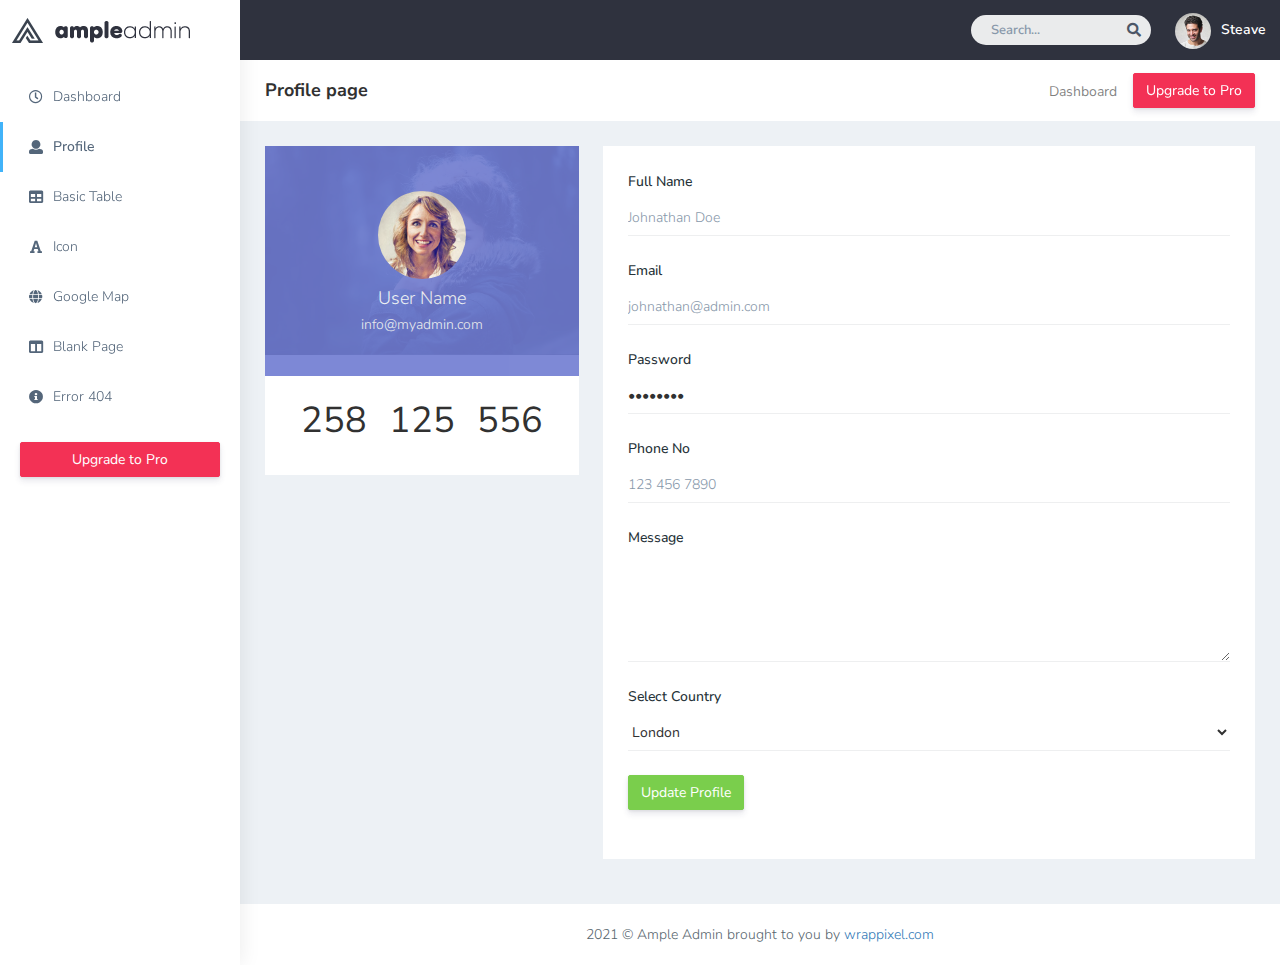
<file: Fithnyeti/public/Back/profile.html>
<!DOCTYPE html>
<html dir="ltr" lang="en">

<head>
    <meta charset="utf-8">
    <meta http-equiv="X-UA-Compatible" content="IE=edge">
    <!-- Tell the browser to be responsive to screen width -->
   <meta name="viewport" content="width=device-width, initial-scale=1">
    <meta name="keywords"
        content="wrappixel, admin dashboard, html css dashboard, web dashboard, bootstrap 5 admin, bootstrap 5, css3 dashboard, bootstrap 5 dashboard, Ample lite admin bootstrap 5 dashboard, frontend, responsive bootstrap 5 admin template, Ample admin lite dashboard bootstrap 5 dashboard template">
    <meta name="description"
        content="Ample Admin Lite is powerful and clean admin dashboard template, inpired from Bootstrap Framework">
    <meta name="robots" content="noindex,nofollow">
    <title>Ample Admin Lite Template by WrapPixel</title>
    <link rel="canonical" href="https://www.wrappixel.com/templates/ample-admin-lite/" />
    <!-- Favicon icon -->
    <link rel="icon" type="image/png" sizes="16x16" href="plugins/images/favicon.png">
    <!-- Custom CSS -->
   <link href="css/style.min.css" rel="stylesheet">
    <!-- HTML5 Shim and Respond.js IE8 support of HTML5 elements and media queries -->
    <!-- WARNING: Respond.js doesn't work if you view the page via file:// -->
    <!--[if lt IE 9]>
    <script src="https://oss.maxcdn.com/libs/html5shiv/3.7.0/html5shiv.js"></script>
    <script src="https://oss.maxcdn.com/libs/respond.js/1.4.2/respond.min.js"></script>
<![endif]-->
</head>

<body>
    <!-- ============================================================== -->
    <!-- Preloader - style you can find in spinners.css -->
    <!-- ============================================================== -->
    <div class="preloader">
        <div class="lds-ripple">
            <div class="lds-pos"></div>
            <div class="lds-pos"></div>
        </div>
    </div>
    <!-- ============================================================== -->
    <!-- Main wrapper - style you can find in pages.scss -->
    <!-- ============================================================== -->
    <div id="main-wrapper" data-layout="vertical" data-navbarbg="skin5" data-sidebartype="full"
        data-sidebar-position="absolute" data-header-position="absolute" data-boxed-layout="full">
        <!-- ============================================================== -->
        <!-- Topbar header - style you can find in pages.scss -->
        <!-- ============================================================== -->
        <header class="topbar" data-navbarbg="skin5">
            <nav class="navbar top-navbar navbar-expand-md navbar-dark">
                <div class="navbar-header" data-logobg="skin6">
                    <!-- ============================================================== -->
                    <!-- Logo -->
                    <!-- ============================================================== -->
                    <a class="navbar-brand" href="dashboard.html">
                        <!-- Logo icon -->
                        <b class="logo-icon">
                            <!-- Dark Logo icon -->
                            <img src="plugins/images/logo-icon.png" alt="homepage" />
                        </b>
                        <!--End Logo icon -->
                        <!-- Logo text -->
                        <span class="logo-text">
                            <!-- dark Logo text -->
                            <img src="plugins/images/logo-text.png" alt="homepage" />
                        </span>
                    </a>
                    <!-- ============================================================== -->
                    <!-- End Logo -->
                    <!-- ============================================================== -->
                    <!-- ============================================================== -->
                    <!-- toggle and nav items -->
                    <!-- ============================================================== -->
                    <a class="nav-toggler waves-effect waves-light text-dark d-block d-md-none"
                        href="javascript:void(0)"><i class="ti-menu ti-close"></i></a>
                </div>
                <!-- ============================================================== -->
                <!-- End Logo -->
                <!-- ============================================================== -->
                <div class="navbar-collapse collapse" id="navbarSupportedContent" data-navbarbg="skin5">
                    <ul class="navbar-nav d-none d-md-block d-lg-none">
                        <li class="nav-item">
                            <a class="nav-toggler nav-link waves-effect waves-light text-white"
                                href="javascript:void(0)"><i class="ti-menu ti-close"></i></a>
                        </li>
                    </ul>
                    <!-- ============================================================== -->
                    <!-- Right side toggle and nav items -->
                    <!-- ============================================================== -->
                    <ul class="navbar-nav ms-auto d-flex align-items-center">

                        <!-- ============================================================== -->
                        <!-- Search -->
                        <!-- ============================================================== -->
                        <li class=" in">
                            <form role="search" class="app-search d-none d-md-block me-3">
                                <input type="text" placeholder="Search..." class="form-control mt-0">
                                <a href="" class="active">
                                    <i class="fa fa-search"></i>
                                </a>
                            </form>
                        </li>
                        <!-- ============================================================== -->
                        <!-- User profile and search -->
                        <!-- ============================================================== -->
                        <li>
                            <a class="profile-pic" href="#">
                                <img src="plugins/images/users/varun.jpg" alt="user-img" width="36"
                                    class="img-circle"><span class="text-white font-medium">Steave</span></a>
                        </li>
                        <!-- ============================================================== -->
                        <!-- User profile and search -->
                        <!-- ============================================================== -->
                    </ul>
                </div>
            </nav>
        </header>
        <!-- ============================================================== -->
        <!-- End Topbar header -->
        <!-- ============================================================== -->
        <!-- ============================================================== -->
        <!-- Left Sidebar - style you can find in sidebar.scss  -->
        <!-- ============================================================== -->
        <aside class="left-sidebar" data-sidebarbg="skin6">
            <!-- Sidebar scroll-->
            <div class="scroll-sidebar">
                <!-- Sidebar navigation-->
                <nav class="sidebar-nav">
                    <ul id="sidebarnav">
                        <!-- User Profile-->
                        <li class="sidebar-item pt-2">
                            <a class="sidebar-link waves-effect waves-dark sidebar-link" href="dashboard.html"
                                aria-expanded="false">
                                <i class="far fa-clock" aria-hidden="true"></i>
                                <span class="hide-menu">Dashboard</span>
                            </a>
                        </li>
                        <li class="sidebar-item">
                            <a class="sidebar-link waves-effect waves-dark sidebar-link" href="profile.html"
                                aria-expanded="false">
                                <i class="fa fa-user" aria-hidden="true"></i>
                                <span class="hide-menu">Profile</span>
                            </a>
                        </li>
                        <li class="sidebar-item">
                            <a class="sidebar-link waves-effect waves-dark sidebar-link" href="basic-table.html"
                                aria-expanded="false">
                                <i class="fa fa-table" aria-hidden="true"></i>
                                <span class="hide-menu">Basic Table</span>
                            </a>
                        </li>
                        <li class="sidebar-item">
                            <a class="sidebar-link waves-effect waves-dark sidebar-link" href="fontawesome.html"
                                aria-expanded="false">
                                <i class="fa fa-font" aria-hidden="true"></i>
                                <span class="hide-menu">Icon</span>
                            </a>
                        </li>
                        <li class="sidebar-item">
                            <a class="sidebar-link waves-effect waves-dark sidebar-link" href="map-google.html"
                                aria-expanded="false">
                                <i class="fa fa-globe" aria-hidden="true"></i>
                                <span class="hide-menu">Google Map</span>
                            </a>
                        </li>
                        <li class="sidebar-item">
                            <a class="sidebar-link waves-effect waves-dark sidebar-link" href="blank.html"
                                aria-expanded="false">
                                <i class="fa fa-columns" aria-hidden="true"></i>
                                <span class="hide-menu">Blank Page</span>
                            </a>
                        </li>
                        <li class="sidebar-item">
                            <a class="sidebar-link waves-effect waves-dark sidebar-link" href="404.html"
                                aria-expanded="false">
                                <i class="fa fa-info-circle" aria-hidden="true"></i>
                                <span class="hide-menu">Error 404</span>
                            </a>
                        </li>
                        <li class="text-center p-20 upgrade-btn">
                            <a href="https://www.wrappixel.com/templates/ampleadmin/"
                                class="btn d-grid btn-danger text-white" target="_blank">
                                Upgrade to Pro</a>
                        </li>
                    </ul>

                </nav>
                <!-- End Sidebar navigation -->
            </div>
            <!-- End Sidebar scroll-->
        </aside>
        <!-- ============================================================== -->
        <!-- End Left Sidebar - style you can find in sidebar.scss  -->
        <!-- ============================================================== -->
        <!-- ============================================================== -->
        <!-- Page wrapper  -->
        <!-- ============================================================== -->
        <div class="page-wrapper">
            <!-- ============================================================== -->
            <!-- Bread crumb and right sidebar toggle -->
            <!-- ============================================================== -->
            <div class="page-breadcrumb bg-white">
                <div class="row align-items-center">
                    <div class="col-lg-3 col-md-4 col-sm-4 col-xs-12">
                        <h4 class="page-title">Profile page</h4>
                    </div>
                    <div class="col-lg-9 col-sm-8 col-md-8 col-xs-12">
                        <div class="d-md-flex">
                            <ol class="breadcrumb ms-auto">
                                <li><a href="#" class="fw-normal">Dashboard</a></li>
                            </ol>
                            <a href="https://www.wrappixel.com/templates/ampleadmin/" target="_blank"
                                class="btn btn-danger  d-none d-md-block pull-right ms-3 hidden-xs hidden-sm waves-effect waves-light text-white">Upgrade
                                to Pro</a>
                        </div>
                    </div>
                </div>
                <!-- /.col-lg-12 -->
            </div>
            <!-- ============================================================== -->
            <!-- End Bread crumb and right sidebar toggle -->
            <!-- ============================================================== -->
            <!-- ============================================================== -->
            <!-- Container fluid  -->
            <!-- ============================================================== -->
            <div class="container-fluid">
                <!-- ============================================================== -->
                <!-- Start Page Content -->
                <!-- ============================================================== -->
                <!-- Row -->
                <div class="row">
                    <!-- Column -->
                    <div class="col-lg-4 col-xlg-3 col-md-12">
                        <div class="white-box">
                            <div class="user-bg"> <img width="100%" alt="user" src="plugins/images/large/img1.jpg">
                                <div class="overlay-box">
                                    <div class="user-content">
                                        <a href="javascript:void(0)"><img src="plugins/images/users/genu.jpg"
                                                class="thumb-lg img-circle" alt="img"></a>
                                        <h4 class="text-white mt-2">User Name</h4>
                                        <h5 class="text-white mt-2">info@myadmin.com</h5>
                                    </div>
                                </div>
                            </div>
                            <div class="user-btm-box mt-5 d-md-flex">
                                <div class="col-md-4 col-sm-4 text-center">
                                    <h1>258</h1>
                                </div>
                                <div class="col-md-4 col-sm-4 text-center">
                                    <h1>125</h1>
                                </div>
                                <div class="col-md-4 col-sm-4 text-center">
                                    <h1>556</h1>
                                </div>
                            </div>
                        </div>
                    </div>
                    <!-- Column -->
                    <!-- Column -->
                    <div class="col-lg-8 col-xlg-9 col-md-12">
                        <div class="card">
                            <div class="card-body">
                                <form class="form-horizontal form-material">
                                    <div class="form-group mb-4">
                                        <label class="col-md-12 p-0">Full Name</label>
                                        <div class="col-md-12 border-bottom p-0">
                                            <input type="text" placeholder="Johnathan Doe"
                                                class="form-control p-0 border-0"> </div>
                                    </div>
                                    <div class="form-group mb-4">
                                        <label for="example-email" class="col-md-12 p-0">Email</label>
                                        <div class="col-md-12 border-bottom p-0">
                                            <input type="email" placeholder="johnathan@admin.com"
                                                class="form-control p-0 border-0" name="example-email"
                                                id="example-email">
                                        </div>
                                    </div>
                                    <div class="form-group mb-4">
                                        <label class="col-md-12 p-0">Password</label>
                                        <div class="col-md-12 border-bottom p-0">
                                            <input type="password" value="password" class="form-control p-0 border-0">
                                        </div>
                                    </div>
                                    <div class="form-group mb-4">
                                        <label class="col-md-12 p-0">Phone No</label>
                                        <div class="col-md-12 border-bottom p-0">
                                            <input type="text" placeholder="123 456 7890"
                                                class="form-control p-0 border-0">
                                        </div>
                                    </div>
                                    <div class="form-group mb-4">
                                        <label class="col-md-12 p-0">Message</label>
                                        <div class="col-md-12 border-bottom p-0">
                                            <textarea rows="5" class="form-control p-0 border-0"></textarea>
                                        </div>
                                    </div>
                                    <div class="form-group mb-4">
                                        <label class="col-sm-12">Select Country</label>

                                        <div class="col-sm-12 border-bottom">
                                            <select class="form-select shadow-none p-0 border-0 form-control-line">
                                                <option>London</option>
                                                <option>India</option>
                                                <option>Usa</option>
                                                <option>Canada</option>
                                                <option>Thailand</option>
                                            </select>
                                        </div>
                                    </div>
                                    <div class="form-group mb-4">
                                        <div class="col-sm-12">
                                            <button class="btn btn-success">Update Profile</button>
                                        </div>
                                    </div>
                                </form>
                            </div>
                        </div>
                    </div>
                    <!-- Column -->
                </div>
                <!-- Row -->
                <!-- ============================================================== -->
                <!-- End PAge Content -->
                <!-- ============================================================== -->
                <!-- ============================================================== -->
                <!-- Right sidebar -->
                <!-- ============================================================== -->
                <!-- .right-sidebar -->
                <!-- ============================================================== -->
                <!-- End Right sidebar -->
                <!-- ============================================================== -->
            </div>
            <!-- ============================================================== -->
            <!-- End Container fluid  -->
            <!-- ============================================================== -->
            <!-- ============================================================== -->
            <!-- footer -->
            <!-- ============================================================== -->
            <footer class="footer text-center"> 2021 © Ample Admin brought to you by <a
                    href="https://www.wrappixel.com/">wrappixel.com</a>
            </footer>
            <!-- ============================================================== -->
            <!-- End footer -->
            <!-- ============================================================== -->
        </div>
        <!-- ============================================================== -->
        <!-- End Page wrapper  -->
        <!-- ============================================================== -->
    </div>
    <!-- ============================================================== -->
    <!-- End Wrapper -->
    <!-- ============================================================== -->
    <!-- ============================================================== -->
    <!-- All Jquery -->
    <!-- ============================================================== -->
    <script src="plugins/bower_components/jquery/dist/jquery.min.js"></script>
    <!-- Bootstrap tether Core JavaScript -->
    <script src="bootstrap/dist/js/bootstrap.bundle.min.js"></script>
    <script src="js/app-style-switcher.js"></script>
    <!--Wave Effects -->
    <script src="js/waves.js"></script>
    <!--Menu sidebar -->
    <script src="js/sidebarmenu.js"></script>
    <!--Custom JavaScript -->
    <script src="js/custom.js"></script>
</body>

</html>
</file>
<file: Fithnyeti/public/Back/plugins/bower_components/chartist-plugin-tooltips/dist/chartist-plugin-tooltip.css>
.chartist-tooltip {
  position: absolute;
  display: inline-block;
  opacity: 0;
  min-width: 5em;
  padding: .5em;
  background: #F4C63D;
  color: #453D3F;
  font-family: Oxygen,Helvetica,Arial,sans-serif;
  font-weight: 700;
  text-align: center;
  pointer-events: none;
  z-index: 1;
  -webkit-transition: opacity .2s linear;
  -moz-transition: opacity .2s linear;
  -o-transition: opacity .2s linear;
  transition: opacity .2s linear; }
  .chartist-tooltip:before {
    content: "";
    position: absolute;
    top: 100%;
    left: 50%;
    width: 0;
    height: 0;
    margin-left: -15px;
    border: 15px solid transparent;
    border-top-color: #F4C63D; }
  .chartist-tooltip.tooltip-show {
    opacity: 1; }

.ct-area, .ct-line {
  pointer-events: none; }

/*# sourceMappingURL=chartist-plugin-tooltip.css.map */
</file>
<file: Fithnyeti/public/Back/css/style.min.css>
@charset "UTF-8";@import url(https://fonts.googleapis.com/css?family=Nunito+Sans:300,400,600,700,800);@import 'icons/font-awesome/css/fontawesome-all.min.css';@import 'icons/themify-icons/themify-icons.css';.search-box .app-search .form-control{border-radius:0px}.topbar .dropdown-menu .with-arrow>span{transform:rotate(45deg);-ms-transform:rotate(45deg);-webkit-transform:rotate(45deg);-o-transform:rotate(45deg);-moz-transform:rotate(45deg)}

/*!
 * Bootstrap v5.0.0-beta1 (https://getbootstrap.com/)
 * Copyright 2011-2020 The Bootstrap Authors
 * Copyright 2011-2020 Twitter, Inc.
 * Licensed under MIT (https://github.com/twbs/bootstrap/blob/main/LICENSE)
 */:root{--bs-blue:#0d6efd;--bs-indigo:#6610f2;--bs-purple:#6f42c1;--bs-pink:#d63384;--bs-red:#f33155;--bs-orange:#fd7e14;--bs-yellow:#ffc107;--bs-green:#7ace4c;--bs-teal:#20c997;--bs-cyan:#4fc3f7;--bs-white:#fff;--bs-gray:#8898aa;--bs-gray-dark:#313131;--bs-primary:#707cd2;--bs-secondary:#8898aa;--bs-success:#7ace4c;--bs-info:#2cabe3;--bs-warning:#ffc36d;--bs-danger:#f33155;--bs-light:#f7fafc;--bs-dark:#313131;--bs-cyan:#4fc3f7;--bs-orange:#ffc36d;--bs-purple:#707cd2;--bs-inverse:#4c5667;--bs-font-sans-serif:"Nunito Sans",sans-serif;--bs-font-monospace:SFMono-Regular,Menlo,Monaco,Consolas,"Liberation Mono","Courier New",monospace;--bs-gradient:linear-gradient(180deg,rgba(255,255,255,0.15),rgba(255,255,255,0))}*,:after,:before{-webkit-box-sizing:border-box;box-sizing:border-box}@media (prefers-reduced-motion:no-preference){:root{scroll-behavior:smooth}}body{margin:0;font-family:var(--bs-font-sans-serif);font-size:0.875rem;font-weight:400;line-height:1.5;color:#313131;background-color:#edf1f5;-webkit-text-size-adjust:100%;-webkit-tap-highlight-color:rgba(0,0,0,0)}[tabindex="-1"]:focus:not(:focus-visible){outline:0!important}hr{margin:1rem 0;color:inherit;background-color:currentColor;border:0;opacity:0.25}hr:not([size]){height:1px}.h1,.h2,.h3,.h4,.h5,.h6,h1,h2,h3,h4,h5,h6{margin-top:0;margin-bottom:0.5rem;font-weight:400;line-height:1.2;color:inherit}.h1,h1{font-size:calc(1.35rem + 1.2vw)}@media (min-width:1200px){.h1,h1{font-size:2.25rem}}.h2,h2{font-size:calc(1.3125rem + 0.75vw)}@media (min-width:1200px){.h2,h2{font-size:1.875rem}}.h3,h3{font-size:calc(1.275rem + 0.3vw)}@media (min-width:1200px){.h3,h3{font-size:1.5rem}}.h4,h4{font-size:1.125rem}.h5,h5{font-size:1rem}.h6,h6{font-size:0.875rem}p{margin-top:0;margin-bottom:1rem}abbr[data-bs-original-title],abbr[title]{text-decoration:underline;-webkit-text-decoration:underline dotted;text-decoration:underline dotted;cursor:help;-webkit-text-decoration-skip-ink:none;text-decoration-skip-ink:none}address{margin-bottom:1rem;font-style:normal;line-height:inherit}ol,ul{padding-left:2rem}dl,ol,ul{margin-top:0;margin-bottom:1rem}ol ol,ol ul,ul ol,ul ul{margin-bottom:0}dt{font-weight:700}dd{margin-bottom:0.5rem;margin-left:0}blockquote{margin:0 0 1rem}b,strong{font-weight:bolder}.small,small{font-size:0.875em}.mark,mark{padding:0.2em;background-color:#fcf8e3}sub,sup{position:relative;font-size:0.75em;line-height:0;vertical-align:baseline}sub{bottom:-0.25em}sup{top:-0.5em}a{color:#0d6efd;text-decoration:underline}a:hover{color:#0a58ca;text-decoration:none}a:not([href]):not([class]),a:not([href]):not([class]):hover{color:inherit;text-decoration:none}code,kbd,pre,samp{font-family:var(--bs-font-monospace);font-size:1em;direction:ltr;unicode-bidi:bidi-override}pre{display:block;margin-top:0;margin-bottom:1rem;overflow:auto;font-size:0.875em}pre code{font-size:inherit;color:inherit;word-break:normal}code{font-size:0.875em;color:#d63384;word-wrap:break-word}a>code{color:inherit}kbd{padding:0.2rem 0.4rem;font-size:0.875em;color:#fff;background-color:#3e5569;border-radius:1px}kbd kbd{padding:0;font-size:1em;font-weight:700}figure{margin:0 0 1rem}img,svg{vertical-align:middle}table{caption-side:bottom;border-collapse:collapse}caption{padding-top:0.5rem;padding-bottom:0.5rem;color:#8898aa;text-align:left}th{text-align:inherit;text-align:-webkit-match-parent}tbody,td,tfoot,th,thead,tr{border-color:inherit;border-style:solid;border-width:0}label{display:inline-block}button{border-radius:0}button:focus{outline:dotted 1px;outline:-webkit-focus-ring-color auto 5px}button,input,optgroup,select,textarea{margin:0;font-family:inherit;font-size:inherit;line-height:inherit}button,select{text-transform:none}[role=button]{cursor:pointer}select{word-wrap:normal}[list]::-webkit-calendar-picker-indicator{display:none}[type=button],[type=reset],[type=submit],button{-webkit-appearance:button}[type=button]:not(:disabled),[type=reset]:not(:disabled),[type=submit]:not(:disabled),button:not(:disabled){cursor:pointer}::-moz-focus-inner{padding:0;border-style:none}textarea{resize:vertical}fieldset{min-width:0;padding:0;margin:0;border:0}legend{float:left;width:100%;padding:0;margin-bottom:0.5rem;font-size:calc(1.275rem + 0.3vw);line-height:inherit}@media (min-width:1200px){legend{font-size:1.5rem}}legend+*{clear:left}::-webkit-datetime-edit-day-field,::-webkit-datetime-edit-fields-wrapper,::-webkit-datetime-edit-hour-field,::-webkit-datetime-edit-minute,::-webkit-datetime-edit-month-field,::-webkit-datetime-edit-text,::-webkit-datetime-edit-year-field{padding:0}::-webkit-inner-spin-button{height:auto}[type=search]{outline-offset:-2px;-webkit-appearance:textfield}::-webkit-search-decoration{-webkit-appearance:none}::-webkit-color-swatch-wrapper{padding:0}::file-selector-button{font:inherit}::-webkit-file-upload-button{font:inherit;-webkit-appearance:button}output{display:inline-block}iframe{border:0}summary{display:list-item;cursor:pointer}progress{vertical-align:baseline}[hidden]{display:none!important}.lead{font-size:1.09375rem;font-weight:300}.display-1{font-size:calc(1.625rem + 4.5vw);font-weight:300;line-height:1.2}@media (min-width:1200px){.display-1{font-size:5rem}}.display-2{font-size:calc(1.575rem + 3.9vw);font-weight:300;line-height:1.2}@media (min-width:1200px){.display-2{font-size:4.5rem}}.display-3{font-size:calc(1.525rem + 3.3vw);font-weight:300;line-height:1.2}@media (min-width:1200px){.display-3{font-size:4rem}}.display-4{font-size:calc(1.475rem + 2.7vw);font-weight:300;line-height:1.2}@media (min-width:1200px){.display-4{font-size:3.5rem}}.display-5{font-size:calc(1.425rem + 2.1vw);font-weight:300;line-height:1.2}@media (min-width:1200px){.display-5{font-size:3rem}}.display-6{font-size:calc(1.375rem + 1.5vw);font-weight:300;line-height:1.2}@media (min-width:1200px){.display-6{font-size:2.5rem}}.list-unstyled{padding-left:0;list-style:none}.list-inline{padding-left:0;list-style:none}.list-inline-item{display:inline-block}.list-inline-item:not(:last-child){margin-right:0.5rem}.initialism{font-size:0.875em;text-transform:uppercase}.blockquote{margin-bottom:1rem;font-size:1.09375rem}.blockquote>:last-child{margin-bottom:0}.blockquote-footer{margin-top:-1rem;margin-bottom:1rem;font-size:0.875em;color:#8898aa}.blockquote-footer:before{content:"— "}.img-fluid{max-width:100%;height:auto}.img-thumbnail{padding:0.25rem;background-color:#edf1f5;border:1px solid #e4e7ea;border-radius:2px;-webkit-box-shadow:0 0.125rem 0.25rem rgba(0,0,0,0.075);box-shadow:0 0.125rem 0.25rem rgba(0,0,0,0.075);max-width:100%;height:auto}.figure{display:inline-block}.figure-img{margin-bottom:0.5rem;line-height:1}.figure-caption{font-size:0.875em;color:#8898aa}.container,.container-fluid,.container-lg,.container-md,.container-sm,.container-xl,.container-xxl{width:100%;padding-right:var(--bs-gutter-x,0.75rem);padding-left:var(--bs-gutter-x,0.75rem);margin-right:auto;margin-left:auto}@media (min-width:576px){.container,.container-sm{max-width:540px}}@media (min-width:768px){.container,.container-md,.container-sm{max-width:720px}}@media (min-width:992px){.container,.container-lg,.container-md,.container-sm{max-width:960px}}@media (min-width:1200px){.container,.container-lg,.container-md,.container-sm,.container-xl{max-width:1140px}}.container,.container-lg,.container-md,.container-sm,.container-xlg,.container-xl{max-width:1320px}.row{--bs-gutter-x:1.5rem;--bs-gutter-y:0;display:-webkit-box;display:-ms-flexbox;display:flex;-ms-flex-wrap:wrap;flex-wrap:wrap;margin-top:calc(var(--bs-gutter-y) * -1);margin-right:calc(var(--bs-gutter-x) / -2);margin-left:calc(var(--bs-gutter-x) / -2)}.row>*{-ms-flex-negative:0;flex-shrink:0;width:100%;max-width:100%;padding-right:calc(var(--bs-gutter-x) / 2);padding-left:calc(var(--bs-gutter-x) / 2);margin-top:var(--bs-gutter-y)}.col{-webkit-box-flex:1;-ms-flex:1 0 0%;flex:1 0 0%}.row-cols-auto>*{-webkit-box-flex:0;-ms-flex:0 0 auto;flex:0 0 auto;width:auto}.row-cols-1>*{-webkit-box-flex:0;-ms-flex:0 0 auto;flex:0 0 auto;width:100%}.row-cols-2>*{-webkit-box-flex:0;-ms-flex:0 0 auto;flex:0 0 auto;width:50%}.row-cols-3>*{-webkit-box-flex:0;-ms-flex:0 0 auto;flex:0 0 auto;width:33.3333333333%}.row-cols-4>*{-webkit-box-flex:0;-ms-flex:0 0 auto;flex:0 0 auto;width:25%}.row-cols-5>*{-webkit-box-flex:0;-ms-flex:0 0 auto;flex:0 0 auto;width:20%}.row-cols-6>*{-webkit-box-flex:0;-ms-flex:0 0 auto;flex:0 0 auto;width:16.6666666667%}.col-auto{-webkit-box-flex:0;-ms-flex:0 0 auto;flex:0 0 auto;width:auto}.col-1{-webkit-box-flex:0;-ms-flex:0 0 auto;flex:0 0 auto;width:8.3333333333%}.col-2{-webkit-box-flex:0;-ms-flex:0 0 auto;flex:0 0 auto;width:16.6666666667%}.col-3{-webkit-box-flex:0;-ms-flex:0 0 auto;flex:0 0 auto;width:25%}.col-4{-webkit-box-flex:0;-ms-flex:0 0 auto;flex:0 0 auto;width:33.3333333333%}.col-5{-webkit-box-flex:0;-ms-flex:0 0 auto;flex:0 0 auto;width:41.6666666667%}.col-6{-webkit-box-flex:0;-ms-flex:0 0 auto;flex:0 0 auto;width:50%}.col-7{-webkit-box-flex:0;-ms-flex:0 0 auto;flex:0 0 auto;width:58.3333333333%}.col-8{-webkit-box-flex:0;-ms-flex:0 0 auto;flex:0 0 auto;width:66.6666666667%}.col-9{-webkit-box-flex:0;-ms-flex:0 0 auto;flex:0 0 auto;width:75%}.col-10{-webkit-box-flex:0;-ms-flex:0 0 auto;flex:0 0 auto;width:83.3333333333%}.col-11{-webkit-box-flex:0;-ms-flex:0 0 auto;flex:0 0 auto;width:91.6666666667%}.col-12{-webkit-box-flex:0;-ms-flex:0 0 auto;flex:0 0 auto;width:100%}.offset-1{margin-left:8.3333333333%}.offset-2{margin-left:16.6666666667%}.offset-3{margin-left:25%}.offset-4{margin-left:33.3333333333%}.offset-5{margin-left:41.6666666667%}.offset-6{margin-left:50%}.offset-7{margin-left:58.3333333333%}.offset-8{margin-left:66.6666666667%}.offset-9{margin-left:75%}.offset-10{margin-left:83.3333333333%}.offset-11{margin-left:91.6666666667%}.g-0,.gx-0{--bs-gutter-x:0}.g-0,.gy-0{--bs-gutter-y:0}.g-1,.gx-1{--bs-gutter-x:0.25rem}.g-1,.gy-1{--bs-gutter-y:0.25rem}.g-2,.gx-2{--bs-gutter-x:0.5rem}.g-2,.gy-2{--bs-gutter-y:0.5rem}.g-3,.gx-3{--bs-gutter-x:1rem}.g-3,.gy-3{--bs-gutter-y:1rem}.g-4,.gx-4{--bs-gutter-x:1.5rem}.g-4,.gy-4{--bs-gutter-y:1.5rem}.g-5,.gx-5{--bs-gutter-x:3rem}.g-5,.gy-5{--bs-gutter-y:3rem}@media (min-width:576px){.col-sm{-webkit-box-flex:1;-ms-flex:1 0 0%;flex:1 0 0%}.row-cols-sm-auto>*{-webkit-box-flex:0;-ms-flex:0 0 auto;flex:0 0 auto;width:auto}.row-cols-sm-1>*{-webkit-box-flex:0;-ms-flex:0 0 auto;flex:0 0 auto;width:100%}.row-cols-sm-2>*{-webkit-box-flex:0;-ms-flex:0 0 auto;flex:0 0 auto;width:50%}.row-cols-sm-3>*{-webkit-box-flex:0;-ms-flex:0 0 auto;flex:0 0 auto;width:33.3333333333%}.row-cols-sm-4>*{-webkit-box-flex:0;-ms-flex:0 0 auto;flex:0 0 auto;width:25%}.row-cols-sm-5>*{-webkit-box-flex:0;-ms-flex:0 0 auto;flex:0 0 auto;width:20%}.row-cols-sm-6>*{-webkit-box-flex:0;-ms-flex:0 0 auto;flex:0 0 auto;width:16.6666666667%}.col-sm-auto{-webkit-box-flex:0;-ms-flex:0 0 auto;flex:0 0 auto;width:auto}.col-sm-1{-webkit-box-flex:0;-ms-flex:0 0 auto;flex:0 0 auto;width:8.3333333333%}.col-sm-2{-webkit-box-flex:0;-ms-flex:0 0 auto;flex:0 0 auto;width:16.6666666667%}.col-sm-3{-webkit-box-flex:0;-ms-flex:0 0 auto;flex:0 0 auto;width:25%}.col-sm-4{-webkit-box-flex:0;-ms-flex:0 0 auto;flex:0 0 auto;width:33.3333333333%}.col-sm-5{-webkit-box-flex:0;-ms-flex:0 0 auto;flex:0 0 auto;width:41.6666666667%}.col-sm-6{-webkit-box-flex:0;-ms-flex:0 0 auto;flex:0 0 auto;width:50%}.col-sm-7{-webkit-box-flex:0;-ms-flex:0 0 auto;flex:0 0 auto;width:58.3333333333%}.col-sm-8{-webkit-box-flex:0;-ms-flex:0 0 auto;flex:0 0 auto;width:66.6666666667%}.col-sm-9{-webkit-box-flex:0;-ms-flex:0 0 auto;flex:0 0 auto;width:75%}.col-sm-10{-webkit-box-flex:0;-ms-flex:0 0 auto;flex:0 0 auto;width:83.3333333333%}.col-sm-11{-webkit-box-flex:0;-ms-flex:0 0 auto;flex:0 0 auto;width:91.6666666667%}.col-sm-12{-webkit-box-flex:0;-ms-flex:0 0 auto;flex:0 0 auto;width:100%}.offset-sm-0{margin-left:0}.offset-sm-1{margin-left:8.3333333333%}.offset-sm-2{margin-left:16.6666666667%}.offset-sm-3{margin-left:25%}.offset-sm-4{margin-left:33.3333333333%}.offset-sm-5{margin-left:41.6666666667%}.offset-sm-6{margin-left:50%}.offset-sm-7{margin-left:58.3333333333%}.offset-sm-8{margin-left:66.6666666667%}.offset-sm-9{margin-left:75%}.offset-sm-10{margin-left:83.3333333333%}.offset-sm-11{margin-left:91.6666666667%}.g-sm-0,.gx-sm-0{--bs-gutter-x:0}.g-sm-0,.gy-sm-0{--bs-gutter-y:0}.g-sm-1,.gx-sm-1{--bs-gutter-x:0.25rem}.g-sm-1,.gy-sm-1{--bs-gutter-y:0.25rem}.g-sm-2,.gx-sm-2{--bs-gutter-x:0.5rem}.g-sm-2,.gy-sm-2{--bs-gutter-y:0.5rem}.g-sm-3,.gx-sm-3{--bs-gutter-x:1rem}.g-sm-3,.gy-sm-3{--bs-gutter-y:1rem}.g-sm-4,.gx-sm-4{--bs-gutter-x:1.5rem}.g-sm-4,.gy-sm-4{--bs-gutter-y:1.5rem}.g-sm-5,.gx-sm-5{--bs-gutter-x:3rem}.g-sm-5,.gy-sm-5{--bs-gutter-y:3rem}}@media (min-width:768px){.col-md{-webkit-box-flex:1;-ms-flex:1 0 0%;flex:1 0 0%}.row-cols-md-auto>*{-webkit-box-flex:0;-ms-flex:0 0 auto;flex:0 0 auto;width:auto}.row-cols-md-1>*{-webkit-box-flex:0;-ms-flex:0 0 auto;flex:0 0 auto;width:100%}.row-cols-md-2>*{-webkit-box-flex:0;-ms-flex:0 0 auto;flex:0 0 auto;width:50%}.row-cols-md-3>*{-webkit-box-flex:0;-ms-flex:0 0 auto;flex:0 0 auto;width:33.3333333333%}.row-cols-md-4>*{-webkit-box-flex:0;-ms-flex:0 0 auto;flex:0 0 auto;width:25%}.row-cols-md-5>*{-webkit-box-flex:0;-ms-flex:0 0 auto;flex:0 0 auto;width:20%}.row-cols-md-6>*{-webkit-box-flex:0;-ms-flex:0 0 auto;flex:0 0 auto;width:16.6666666667%}.col-md-auto{-webkit-box-flex:0;-ms-flex:0 0 auto;flex:0 0 auto;width:auto}.col-md-1{-webkit-box-flex:0;-ms-flex:0 0 auto;flex:0 0 auto;width:8.3333333333%}.col-md-2{-webkit-box-flex:0;-ms-flex:0 0 auto;flex:0 0 auto;width:16.6666666667%}.col-md-3{-webkit-box-flex:0;-ms-flex:0 0 auto;flex:0 0 auto;width:25%}.col-md-4{-webkit-box-flex:0;-ms-flex:0 0 auto;flex:0 0 auto;width:33.3333333333%}.col-md-5{-webkit-box-flex:0;-ms-flex:0 0 auto;flex:0 0 auto;width:41.6666666667%}.col-md-6{-webkit-box-flex:0;-ms-flex:0 0 auto;flex:0 0 auto;width:50%}.col-md-7{-webkit-box-flex:0;-ms-flex:0 0 auto;flex:0 0 auto;width:58.3333333333%}.col-md-8{-webkit-box-flex:0;-ms-flex:0 0 auto;flex:0 0 auto;width:66.6666666667%}.col-md-9{-webkit-box-flex:0;-ms-flex:0 0 auto;flex:0 0 auto;width:75%}.col-md-10{-webkit-box-flex:0;-ms-flex:0 0 auto;flex:0 0 auto;width:83.3333333333%}.col-md-11{-webkit-box-flex:0;-ms-flex:0 0 auto;flex:0 0 auto;width:91.6666666667%}.col-md-12{-webkit-box-flex:0;-ms-flex:0 0 auto;flex:0 0 auto;width:100%}.offset-md-0{margin-left:0}.offset-md-1{margin-left:8.3333333333%}.offset-md-2{margin-left:16.6666666667%}.offset-md-3{margin-left:25%}.offset-md-4{margin-left:33.3333333333%}.offset-md-5{margin-left:41.6666666667%}.offset-md-6{margin-left:50%}.offset-md-7{margin-left:58.3333333333%}.offset-md-8{margin-left:66.6666666667%}.offset-md-9{margin-left:75%}.offset-md-10{margin-left:83.3333333333%}.offset-md-11{margin-left:91.6666666667%}.g-md-0,.gx-md-0{--bs-gutter-x:0}.g-md-0,.gy-md-0{--bs-gutter-y:0}.g-md-1,.gx-md-1{--bs-gutter-x:0.25rem}.g-md-1,.gy-md-1{--bs-gutter-y:0.25rem}.g-md-2,.gx-md-2{--bs-gutter-x:0.5rem}.g-md-2,.gy-md-2{--bs-gutter-y:0.5rem}.g-md-3,.gx-md-3{--bs-gutter-x:1rem}.g-md-3,.gy-md-3{--bs-gutter-y:1rem}.g-md-4,.gx-md-4{--bs-gutter-x:1.5rem}.g-md-4,.gy-md-4{--bs-gutter-y:1.5rem}.g-md-5,.gx-md-5{--bs-gutter-x:3rem}.g-md-5,.gy-md-5{--bs-gutter-y:3rem}}@media (min-width:992px){.col-lg{-webkit-box-flex:1;-ms-flex:1 0 0%;flex:1 0 0%}.row-cols-lg-auto>*{-webkit-box-flex:0;-ms-flex:0 0 auto;flex:0 0 auto;width:auto}.row-cols-lg-1>*{-webkit-box-flex:0;-ms-flex:0 0 auto;flex:0 0 auto;width:100%}.row-cols-lg-2>*{-webkit-box-flex:0;-ms-flex:0 0 auto;flex:0 0 auto;width:50%}.row-cols-lg-3>*{-webkit-box-flex:0;-ms-flex:0 0 auto;flex:0 0 auto;width:33.3333333333%}.row-cols-lg-4>*{-webkit-box-flex:0;-ms-flex:0 0 auto;flex:0 0 auto;width:25%}.row-cols-lg-5>*{-webkit-box-flex:0;-ms-flex:0 0 auto;flex:0 0 auto;width:20%}.row-cols-lg-6>*{-webkit-box-flex:0;-ms-flex:0 0 auto;flex:0 0 auto;width:16.6666666667%}.col-lg-auto{-webkit-box-flex:0;-ms-flex:0 0 auto;flex:0 0 auto;width:auto}.col-lg-1{-webkit-box-flex:0;-ms-flex:0 0 auto;flex:0 0 auto;width:8.3333333333%}.col-lg-2{-webkit-box-flex:0;-ms-flex:0 0 auto;flex:0 0 auto;width:16.6666666667%}.col-lg-3{-webkit-box-flex:0;-ms-flex:0 0 auto;flex:0 0 auto;width:25%}.col-lg-4{-webkit-box-flex:0;-ms-flex:0 0 auto;flex:0 0 auto;width:33.3333333333%}.col-lg-5{-webkit-box-flex:0;-ms-flex:0 0 auto;flex:0 0 auto;width:41.6666666667%}.col-lg-6{-webkit-box-flex:0;-ms-flex:0 0 auto;flex:0 0 auto;width:50%}.col-lg-7{-webkit-box-flex:0;-ms-flex:0 0 auto;flex:0 0 auto;width:58.3333333333%}.col-lg-8{-webkit-box-flex:0;-ms-flex:0 0 auto;flex:0 0 auto;width:66.6666666667%}.col-lg-9{-webkit-box-flex:0;-ms-flex:0 0 auto;flex:0 0 auto;width:75%}.col-lg-10{-webkit-box-flex:0;-ms-flex:0 0 auto;flex:0 0 auto;width:83.3333333333%}.col-lg-11{-webkit-box-flex:0;-ms-flex:0 0 auto;flex:0 0 auto;width:91.6666666667%}.col-lg-12{-webkit-box-flex:0;-ms-flex:0 0 auto;flex:0 0 auto;width:100%}.offset-lg-0{margin-left:0}.offset-lg-1{margin-left:8.3333333333%}.offset-lg-2{margin-left:16.6666666667%}.offset-lg-3{margin-left:25%}.offset-lg-4{margin-left:33.3333333333%}.offset-lg-5{margin-left:41.6666666667%}.offset-lg-6{margin-left:50%}.offset-lg-7{margin-left:58.3333333333%}.offset-lg-8{margin-left:66.6666666667%}.offset-lg-9{margin-left:75%}.offset-lg-10{margin-left:83.3333333333%}.offset-lg-11{margin-left:91.6666666667%}.g-lg-0,.gx-lg-0{--bs-gutter-x:0}.g-lg-0,.gy-lg-0{--bs-gutter-y:0}.g-lg-1,.gx-lg-1{--bs-gutter-x:0.25rem}.g-lg-1,.gy-lg-1{--bs-gutter-y:0.25rem}.g-lg-2,.gx-lg-2{--bs-gutter-x:0.5rem}.g-lg-2,.gy-lg-2{--bs-gutter-y:0.5rem}.g-lg-3,.gx-lg-3{--bs-gutter-x:1rem}.g-lg-3,.gy-lg-3{--bs-gutter-y:1rem}.g-lg-4,.gx-lg-4{--bs-gutter-x:1.5rem}.g-lg-4,.gy-lg-4{--bs-gutter-y:1.5rem}.g-lg-5,.gx-lg-5{--bs-gutter-x:3rem}.g-lg-5,.gy-lg-5{--bs-gutter-y:3rem}}@media (min-width:1200px){.col-xl{-webkit-box-flex:1;-ms-flex:1 0 0%;flex:1 0 0%}.row-cols-xl-auto>*{-webkit-box-flex:0;-ms-flex:0 0 auto;flex:0 0 auto;width:auto}.row-cols-xl-1>*{-webkit-box-flex:0;-ms-flex:0 0 auto;flex:0 0 auto;width:100%}.row-cols-xl-2>*{-webkit-box-flex:0;-ms-flex:0 0 auto;flex:0 0 auto;width:50%}.row-cols-xl-3>*{-webkit-box-flex:0;-ms-flex:0 0 auto;flex:0 0 auto;width:33.3333333333%}.row-cols-xl-4>*{-webkit-box-flex:0;-ms-flex:0 0 auto;flex:0 0 auto;width:25%}.row-cols-xl-5>*{-webkit-box-flex:0;-ms-flex:0 0 auto;flex:0 0 auto;width:20%}.row-cols-xl-6>*{-webkit-box-flex:0;-ms-flex:0 0 auto;flex:0 0 auto;width:16.6666666667%}.col-xl-auto{-webkit-box-flex:0;-ms-flex:0 0 auto;flex:0 0 auto;width:auto}.col-xl-1{-webkit-box-flex:0;-ms-flex:0 0 auto;flex:0 0 auto;width:8.3333333333%}.col-xl-2{-webkit-box-flex:0;-ms-flex:0 0 auto;flex:0 0 auto;width:16.6666666667%}.col-xl-3{-webkit-box-flex:0;-ms-flex:0 0 auto;flex:0 0 auto;width:25%}.col-xl-4{-webkit-box-flex:0;-ms-flex:0 0 auto;flex:0 0 auto;width:33.3333333333%}.col-xl-5{-webkit-box-flex:0;-ms-flex:0 0 auto;flex:0 0 auto;width:41.6666666667%}.col-xl-6{-webkit-box-flex:0;-ms-flex:0 0 auto;flex:0 0 auto;width:50%}.col-xl-7{-webkit-box-flex:0;-ms-flex:0 0 auto;flex:0 0 auto;width:58.3333333333%}.col-xl-8{-webkit-box-flex:0;-ms-flex:0 0 auto;flex:0 0 auto;width:66.6666666667%}.col-xl-9{-webkit-box-flex:0;-ms-flex:0 0 auto;flex:0 0 auto;width:75%}.col-xl-10{-webkit-box-flex:0;-ms-flex:0 0 auto;flex:0 0 auto;width:83.3333333333%}.col-xl-11{-webkit-box-flex:0;-ms-flex:0 0 auto;flex:0 0 auto;width:91.6666666667%}.col-xl-12{-webkit-box-flex:0;-ms-flex:0 0 auto;flex:0 0 auto;width:100%}.offset-xl-0{margin-left:0}.offset-xl-1{margin-left:8.3333333333%}.offset-xl-2{margin-left:16.6666666667%}.offset-xl-3{margin-left:25%}.offset-xl-4{margin-left:33.3333333333%}.offset-xl-5{margin-left:41.6666666667%}.offset-xl-6{margin-left:50%}.offset-xl-7{margin-left:58.3333333333%}.offset-xl-8{margin-left:66.6666666667%}.offset-xl-9{margin-left:75%}.offset-xl-10{margin-left:83.3333333333%}.offset-xl-11{margin-left:91.6666666667%}.g-xl-0,.gx-xl-0{--bs-gutter-x:0}.g-xl-0,.gy-xl-0{--bs-gutter-y:0}.g-xl-1,.gx-xl-1{--bs-gutter-x:0.25rem}.g-xl-1,.gy-xl-1{--bs-gutter-y:0.25rem}.g-xl-2,.gx-xl-2{--bs-gutter-x:0.5rem}.g-xl-2,.gy-xl-2{--bs-gutter-y:0.5rem}.g-xl-3,.gx-xl-3{--bs-gutter-x:1rem}.g-xl-3,.gy-xl-3{--bs-gutter-y:1rem}.g-xl-4,.gx-xl-4{--bs-gutter-x:1.5rem}.g-xl-4,.gy-xl-4{--bs-gutter-y:1.5rem}.g-xl-5,.gx-xl-5{--bs-gutter-x:3rem}.g-xl-5,.gy-xl-5{--bs-gutter-y:3rem}}@media (min-width:1600px){.col-xlg{-webkit-box-flex:1;-ms-flex:1 0 0%;flex:1 0 0%}.row-cols-xlg-auto>*{-webkit-box-flex:0;-ms-flex:0 0 auto;flex:0 0 auto;width:auto}.row-cols-xlg-1>*{-webkit-box-flex:0;-ms-flex:0 0 auto;flex:0 0 auto;width:100%}.row-cols-xlg-2>*{-webkit-box-flex:0;-ms-flex:0 0 auto;flex:0 0 auto;width:50%}.row-cols-xlg-3>*{-webkit-box-flex:0;-ms-flex:0 0 auto;flex:0 0 auto;width:33.3333333333%}.row-cols-xlg-4>*{-webkit-box-flex:0;-ms-flex:0 0 auto;flex:0 0 auto;width:25%}.row-cols-xlg-5>*{-webkit-box-flex:0;-ms-flex:0 0 auto;flex:0 0 auto;width:20%}.row-cols-xlg-6>*{-webkit-box-flex:0;-ms-flex:0 0 auto;flex:0 0 auto;width:16.6666666667%}.col-xlg-auto{-webkit-box-flex:0;-ms-flex:0 0 auto;flex:0 0 auto;width:auto}.col-xlg-1{-webkit-box-flex:0;-ms-flex:0 0 auto;flex:0 0 auto;width:8.3333333333%}.col-xlg-2{-webkit-box-flex:0;-ms-flex:0 0 auto;flex:0 0 auto;width:16.6666666667%}.col-xlg-3{-webkit-box-flex:0;-ms-flex:0 0 auto;flex:0 0 auto;width:25%}.col-xlg-4{-webkit-box-flex:0;-ms-flex:0 0 auto;flex:0 0 auto;width:33.3333333333%}.col-xlg-5{-webkit-box-flex:0;-ms-flex:0 0 auto;flex:0 0 auto;width:41.6666666667%}.col-xlg-6{-webkit-box-flex:0;-ms-flex:0 0 auto;flex:0 0 auto;width:50%}.col-xlg-7{-webkit-box-flex:0;-ms-flex:0 0 auto;flex:0 0 auto;width:58.3333333333%}.col-xlg-8{-webkit-box-flex:0;-ms-flex:0 0 auto;flex:0 0 auto;width:66.6666666667%}.col-xlg-9{-webkit-box-flex:0;-ms-flex:0 0 auto;flex:0 0 auto;width:75%}.col-xlg-10{-webkit-box-flex:0;-ms-flex:0 0 auto;flex:0 0 auto;width:83.3333333333%}.col-xlg-11{-webkit-box-flex:0;-ms-flex:0 0 auto;flex:0 0 auto;width:91.6666666667%}.col-xlg-12{-webkit-box-flex:0;-ms-flex:0 0 auto;flex:0 0 auto;width:100%}.offset-xlg-0{margin-left:0}.offset-xlg-1{margin-left:8.3333333333%}.offset-xlg-2{margin-left:16.6666666667%}.offset-xlg-3{margin-left:25%}.offset-xlg-4{margin-left:33.3333333333%}.offset-xlg-5{margin-left:41.6666666667%}.offset-xlg-6{margin-left:50%}.offset-xlg-7{margin-left:58.3333333333%}.offset-xlg-8{margin-left:66.6666666667%}.offset-xlg-9{margin-left:75%}.offset-xlg-10{margin-left:83.3333333333%}.offset-xlg-11{margin-left:91.6666666667%}.g-xlg-0,.gx-xlg-0{--bs-gutter-x:0}.g-xlg-0,.gy-xlg-0{--bs-gutter-y:0}.g-xlg-1,.gx-xlg-1{--bs-gutter-x:0.25rem}.g-xlg-1,.gy-xlg-1{--bs-gutter-y:0.25rem}.g-xlg-2,.gx-xlg-2{--bs-gutter-x:0.5rem}.g-xlg-2,.gy-xlg-2{--bs-gutter-y:0.5rem}.g-xlg-3,.gx-xlg-3{--bs-gutter-x:1rem}.g-xlg-3,.gy-xlg-3{--bs-gutter-y:1rem}.g-xlg-4,.gx-xlg-4{--bs-gutter-x:1.5rem}.g-xlg-4,.gy-xlg-4{--bs-gutter-y:1.5rem}.g-xlg-5,.gx-xlg-5{--bs-gutter-x:3rem}.g-xlg-5,.gy-xlg-5{--bs-gutter-y:3rem}}.table{--bs-table-bg:transparent;--bs-table-striped-color:#313131;--bs-table-striped-bg:rgba(0,0,0,0.05);--bs-table-active-color:#313131;--bs-table-active-bg:rgba(0,0,0,0.1);--bs-table-hover-color:#313131;--bs-table-hover-bg:rgba(0,0,0,0.075);width:100%;margin-bottom:1rem;color:#313131;vertical-align:top;border-color:rgba(120,130,140,0.13)}.table>:not(caption)>*>*{padding:0.5rem 0.5rem;background-color:var(--bs-table-bg);background-image:-webkit-gradient(linear,left top,left bottom,from(var(--bs-table-accent-bg)),to(var(--bs-table-accent-bg)));background-image:-o-linear-gradient(var(--bs-table-accent-bg),var(--bs-table-accent-bg));background-image:linear-gradient(var(--bs-table-accent-bg),var(--bs-table-accent-bg));border-bottom-width:1px}.table>tbody{vertical-align:inherit}.table>thead{vertical-align:bottom}.table>:not(:last-child)>:last-child>*{border-bottom-color:currentColor}.caption-top{caption-side:top}.table-sm>:not(caption)>*>*{padding:0.25rem 0.25rem}.table-bordered>:not(caption)>*{border-width:1px 0}.table-bordered>:not(caption)>*>*{border-width:0 1px}.table-borderless>:not(caption)>*>*{border-bottom-width:0}.table-striped>tbody>tr:nth-of-type(odd){--bs-table-accent-bg:var(--bs-table-striped-bg);color:var(--bs-table-striped-color)}.table-active{--bs-table-accent-bg:var(--bs-table-active-bg);color:var(--bs-table-active-color)}.table-hover>tbody>tr:hover{--bs-table-accent-bg:var(--bs-table-hover-bg);color:var(--bs-table-hover-color)}.table-primary{--bs-table-bg:#cfe2ff;--bs-table-striped-bg:#c5d7f2;--bs-table-striped-color:#000;--bs-table-active-bg:#bacbe6;--bs-table-active-color:#000;--bs-table-hover-bg:#bfd1ec;--bs-table-hover-color:#000;color:#000;border-color:#bacbe6}.table-secondary{--bs-table-bg:#e7eaee;--bs-table-striped-bg:#dbdee2;--bs-table-striped-color:#000;--bs-table-active-bg:#d0d3d6;--bs-table-active-color:#000;--bs-table-hover-bg:#d6d8dc;--bs-table-hover-color:#000;color:#000;border-color:#d0d3d6}.table-success{--bs-table-bg:#e4f5db;--bs-table-striped-bg:#d9e9d0;--bs-table-striped-color:#000;--bs-table-active-bg:#cdddc5;--bs-table-active-color:#000;--bs-table-hover-bg:#d3e3cb;--bs-table-hover-color:#000;color:#000;border-color:#cdddc5}.table-info{--bs-table-bg:#d5eef9;--bs-table-striped-bg:#cae2ed;--bs-table-striped-color:#000;--bs-table-active-bg:#c0d6e0;--bs-table-active-color:#000;--bs-table-hover-bg:#c5dce6;--bs-table-hover-color:#000;color:#000;border-color:#c0d6e0}.table-warning{--bs-table-bg:#fff3cd;--bs-table-striped-bg:#f2e7c3;--bs-table-striped-color:#000;--bs-table-active-bg:#e6dbb9;--bs-table-active-color:#000;--bs-table-hover-bg:#ece1be;--bs-table-hover-color:#000;color:#000;border-color:#e6dbb9}.table-danger{--bs-table-bg:#fdd6dd;--bs-table-striped-bg:#f0cbd2;--bs-table-striped-color:#000;--bs-table-active-bg:#e4c1c7;--bs-table-active-color:#000;--bs-table-hover-bg:#eac6cc;--bs-table-hover-color:#000;color:#000;border-color:#e4c1c7}.table-light{--bs-table-bg:#f7fafc;--bs-table-striped-bg:#ebeeef;--bs-table-striped-color:#000;--bs-table-active-bg:#dee1e3;--bs-table-active-color:#000;--bs-table-hover-bg:#e4e7e9;--bs-table-hover-color:#000;color:#000;border-color:#dee1e3}.table-dark{--bs-table-bg:#3e5569;--bs-table-striped-bg:#485e71;--bs-table-striped-color:#fff;--bs-table-active-bg:#516678;--bs-table-active-color:#fff;--bs-table-hover-bg:#4c6274;--bs-table-hover-color:#fff;color:#fff;border-color:#516678}.table-responsive{overflow-x:auto;-webkit-overflow-scrolling:touch}@media (max-width:575.98px){.table-responsive-sm{overflow-x:auto;-webkit-overflow-scrolling:touch}}@media (max-width:767.98px){.table-responsive-md{overflow-x:auto;-webkit-overflow-scrolling:touch}}@media (max-width:991.98px){.table-responsive-lg{overflow-x:auto;-webkit-overflow-scrolling:touch}}@media (max-width:1199.98px){.table-responsive-xl{overflow-x:auto;-webkit-overflow-scrolling:touch}}@media (max-width:1599.98px){.table-responsive-xlg{overflow-x:auto;-webkit-overflow-scrolling:touch}}.form-label{margin-bottom:0.5rem}.col-form-label{padding-top:calc(0.375rem + 1px);padding-bottom:calc(0.375rem + 1px);margin-bottom:0;font-size:inherit;line-height:1.5}.col-form-label-lg{padding-top:calc(0.5rem + 1px);padding-bottom:calc(0.5rem + 1px);font-size:1.09375rem}.col-form-label-sm{padding-top:calc(0.25rem + 1px);padding-bottom:calc(0.25rem + 1px);font-size:0.765625rem}.form-text{margin-top:0.25rem;font-size:0.875em;color:#8898aa}.form-control{display:block;width:100%;padding:0.375rem 0.75rem;font-size:0.875rem;font-weight:400;line-height:1.5;color:#313131;background-color:#fff;background-clip:padding-box;border:1px solid #e9ecef;-webkit-appearance:none;-moz-appearance:none;appearance:none;border-radius:2px;-webkit-box-shadow:none;box-shadow:none;-webkit-transition:border-color 0.15s ease-in-out,-webkit-box-shadow 0.15s ease-in-out;transition:border-color 0.15s ease-in-out,-webkit-box-shadow 0.15s ease-in-out;-o-transition:border-color 0.15s ease-in-out,box-shadow 0.15s ease-in-out;transition:border-color 0.15s ease-in-out,box-shadow 0.15s ease-in-out;transition:border-color 0.15s ease-in-out,box-shadow 0.15s ease-in-out,-webkit-box-shadow 0.15s ease-in-out}@media (prefers-reduced-motion:reduce){.form-control{-webkit-transition:none;-o-transition:none;transition:none}}.form-control[type=file]{overflow:hidden}.form-control[type=file]:not(:disabled):not([readonly]){cursor:pointer}.form-control:focus{color:#313131;background-color:#fff;border-color:rgba(0,0,0,0.25);outline:0;-webkit-box-shadow:none,none;box-shadow:none,none}.form-control::-webkit-date-and-time-value{height:1.5em}.form-control::-webkit-input-placeholder{color:#8898aa;opacity:1}.form-control::-moz-placeholder{color:#8898aa;opacity:1}.form-control:-ms-input-placeholder{color:#8898aa;opacity:1}.form-control::-ms-input-placeholder{color:#8898aa;opacity:1}.form-control::placeholder{color:#8898aa;opacity:1}.form-control:disabled,.form-control[readonly]{background-color:#e9ecef;opacity:1}.form-control::file-selector-button{padding:0.375rem 0.75rem;margin:-0.375rem -0.75rem;-webkit-margin-end:0.75rem;margin-inline-end:0.75rem;color:#313131;background-color:#f7fafc;pointer-events:none;border-color:inherit;border-style:solid;border-width:0;border-inline-end-width:1px;border-radius:0;-webkit-transition:color 0.15s ease-in-out,background-color 0.15s ease-in-out,border-color 0.15s ease-in-out,-webkit-box-shadow 0.15s ease-in-out;transition:color 0.15s ease-in-out,background-color 0.15s ease-in-out,border-color 0.15s ease-in-out,-webkit-box-shadow 0.15s ease-in-out;-o-transition:color 0.15s ease-in-out,background-color 0.15s ease-in-out,border-color 0.15s ease-in-out,box-shadow 0.15s ease-in-out;transition:color 0.15s ease-in-out,background-color 0.15s ease-in-out,border-color 0.15s ease-in-out,box-shadow 0.15s ease-in-out;transition:color 0.15s ease-in-out,background-color 0.15s ease-in-out,border-color 0.15s ease-in-out,box-shadow 0.15s ease-in-out,-webkit-box-shadow 0.15s ease-in-out}@media (prefers-reduced-motion:reduce){.form-control::file-selector-button{-webkit-transition:none;-o-transition:none;transition:none}}.form-control:hover:not(:disabled):not([readonly])::file-selector-button{background-color:#ebeeef}.form-control::-webkit-file-upload-button{padding:0.375rem 0.75rem;margin:-0.375rem -0.75rem;-webkit-margin-end:0.75rem;margin-inline-end:0.75rem;color:#313131;background-color:#f7fafc;pointer-events:none;border-color:inherit;border-style:solid;border-width:0;border-inline-end-width:1px;border-radius:0;-webkit-transition:color 0.15s ease-in-out,background-color 0.15s ease-in-out,border-color 0.15s ease-in-out,-webkit-box-shadow 0.15s ease-in-out;transition:color 0.15s ease-in-out,background-color 0.15s ease-in-out,border-color 0.15s ease-in-out,-webkit-box-shadow 0.15s ease-in-out;transition:color 0.15s ease-in-out,background-color 0.15s ease-in-out,border-color 0.15s ease-in-out,box-shadow 0.15s ease-in-out;transition:color 0.15s ease-in-out,background-color 0.15s ease-in-out,border-color 0.15s ease-in-out,box-shadow 0.15s ease-in-out,-webkit-box-shadow 0.15s ease-in-out}@media (prefers-reduced-motion:reduce){.form-control::-webkit-file-upload-button{-webkit-transition:none;transition:none}}.form-control:hover:not(:disabled):not([readonly])::-webkit-file-upload-button{background-color:#ebeeef}.form-control-plaintext{display:block;width:100%;padding:0.375rem 0;margin-bottom:0;line-height:1.5;color:#313131;background-color:transparent;border:solid transparent;border-width:1px 0}.form-control-plaintext.form-control-lg,.form-control-plaintext.form-control-sm{padding-right:0;padding-left:0}.form-control-sm{min-height:calc(1.5em + 0.5rem + 2px);padding:0.25rem 0.5rem;font-size:0.765625rem;border-radius:1px}.form-control-sm::file-selector-button{padding:0.25rem 0.5rem;margin:-0.25rem -0.5rem;-webkit-margin-end:0.5rem;margin-inline-end:0.5rem}.form-control-sm::-webkit-file-upload-button{padding:0.25rem 0.5rem;margin:-0.25rem -0.5rem;-webkit-margin-end:0.5rem;margin-inline-end:0.5rem}.form-control-lg{min-height:calc(1.5em + 1rem + 2px);padding:0.5rem 1rem;font-size:1.09375rem;border-radius:4px}.form-control-lg::file-selector-button{padding:0.5rem 1rem;margin:-0.5rem -1rem;-webkit-margin-end:1rem;margin-inline-end:1rem}.form-control-lg::-webkit-file-upload-button{padding:0.5rem 1rem;margin:-0.5rem -1rem;-webkit-margin-end:1rem;margin-inline-end:1rem}textarea.form-control{min-height:calc(1.5em + 0.75rem + 2px)}textarea.form-control-sm{min-height:calc(1.5em + 0.5rem + 2px)}textarea.form-control-lg{min-height:calc(1.5em + 1rem + 2px)}.form-control-color{max-width:3rem;height:auto;padding:0.375rem}.form-control-color:not(:disabled):not([readonly]){cursor:pointer}.form-control-color::-moz-color-swatch{height:1.5em;border-radius:2px}.form-control-color::-webkit-color-swatch{height:1.5em;border-radius:2px}.form-select{display:block;width:100%;padding:0.375rem 1.75rem 0.375rem 0.75rem;font-size:0.875rem;font-weight:400;line-height:1.5;color:#313131;vertical-align:middle;background-color:#fff;background-image:url("data:image/svg+xml,%3csvg xmlns='http://www.w3.org/2000/svg' viewBox='0 0 16 16'%3e%3cpath fill='none' stroke='%23313131' stroke-linecap='round' stroke-linejoin='round' stroke-width='2' d='M2 5l6 6 6-6'/%3e%3c/svg%3e");background-repeat:no-repeat;background-position:right 0.75rem center;background-size:16px 12px;border:1px solid #e9ecef;border-radius:2px;-webkit-box-shadow:inset 0 1px 2px rgba(0,0,0,0.075);box-shadow:inset 0 1px 2px rgba(0,0,0,0.075);-webkit-appearance:none;-moz-appearance:none;appearance:none}.form-select:focus{border-color:rgba(0,0,0,0.25);outline:0;-webkit-box-shadow:inset 0 1px 2px rgba(0,0,0,0.075),0 0 0 0.25rem rgba(0,0,0,0.25);box-shadow:inset 0 1px 2px rgba(0,0,0,0.075),0 0 0 0.25rem rgba(0,0,0,0.25)}.form-select[multiple],.form-select[size]:not([size="1"]){padding-right:0.75rem;background-image:none}.form-select:disabled{color:#8898aa;background-color:#e9ecef}.form-select:-moz-focusring{color:transparent;text-shadow:0 0 0 #313131}.form-select-sm{padding-top:0.25rem;padding-bottom:0.25rem;padding-left:0.5rem;font-size:0.765625rem}.form-select-lg{padding-top:0.5rem;padding-bottom:0.5rem;padding-left:1rem;font-size:1.09375rem}.form-check{display:block;min-height:1.3125rem;padding-left:1.5em;margin-bottom:0.125rem}.form-check .form-check-input{float:left;margin-left:-1.5em}.form-check-input{width:1em;height:1em;margin-top:0.25em;vertical-align:top;background-color:#edf1f5;background-repeat:no-repeat;background-position:center;background-size:contain;border:1px solid rgba(0,0,0,0.25);-webkit-appearance:none;-moz-appearance:none;appearance:none;-webkit-print-color-adjust:exact;color-adjust:exact;-webkit-transition:background-color 0.15s ease-in-out,background-position 0.15s ease-in-out,border-color 0.15s ease-in-out,-webkit-box-shadow 0.15s ease-in-out;transition:background-color 0.15s ease-in-out,background-position 0.15s ease-in-out,border-color 0.15s ease-in-out,-webkit-box-shadow 0.15s ease-in-out;-o-transition:background-color 0.15s ease-in-out,background-position 0.15s ease-in-out,border-color 0.15s ease-in-out,box-shadow 0.15s ease-in-out;transition:background-color 0.15s ease-in-out,background-position 0.15s ease-in-out,border-color 0.15s ease-in-out,box-shadow 0.15s ease-in-out;transition:background-color 0.15s ease-in-out,background-position 0.15s ease-in-out,border-color 0.15s ease-in-out,box-shadow 0.15s ease-in-out,-webkit-box-shadow 0.15s ease-in-out}@media (prefers-reduced-motion:reduce){.form-check-input{-webkit-transition:none;-o-transition:none;transition:none}}.form-check-input[type=checkbox]{border-radius:0.25em}.form-check-input[type=radio]{border-radius:50%}.form-check-input:active{-webkit-filter:brightness(90%);filter:brightness(90%)}.form-check-input:focus{border-color:rgba(0,0,0,0.25);outline:0;-webkit-box-shadow:none;box-shadow:none}.form-check-input:checked{background-color:#2cabe3;border-color:#2cabe3}.form-check-input:checked[type=checkbox]{background-image:url("data:image/svg+xml,%3csvg xmlns='http://www.w3.org/2000/svg' viewBox='0 0 20 20'%3e%3cpath fill='none' stroke='%23fff' stroke-linecap='round' stroke-linejoin='round' stroke-width='3' d='M6 10l3 3l6-6'/%3e%3c/svg%3e")}.form-check-input:checked[type=radio]{background-image:url("data:image/svg+xml,%3csvg xmlns='http://www.w3.org/2000/svg' viewBox='-4 -4 8 8'%3e%3ccircle r='2' fill='%23fff'/%3e%3c/svg%3e")}.form-check-input[type=checkbox]:indeterminate{background-color:#2cabe3;border-color:#2cabe3;background-image:url("data:image/svg+xml,%3csvg xmlns='http://www.w3.org/2000/svg' viewBox='0 0 20 20'%3e%3cpath fill='none' stroke='%23fff' stroke-linecap='round' stroke-linejoin='round' stroke-width='3' d='M6 10h8'/%3e%3c/svg%3e")}.form-check-input:disabled{pointer-events:none;-webkit-filter:none;filter:none;opacity:0.5}.form-check-input:disabled~.form-check-label,.form-check-input[disabled]~.form-check-label{opacity:0.5}.form-switch{padding-left:2.5em}.form-switch .form-check-input{width:2em;margin-left:-2.5em;background-image:url("data:image/svg+xml,%3csvg xmlns='http://www.w3.org/2000/svg' viewBox='-4 -4 8 8'%3e%3ccircle r='3' fill='rgba%280, 0, 0, 0.25%29'/%3e%3c/svg%3e");background-position:left center;border-radius:2em}.form-switch .form-check-input:focus{background-image:url("data:image/svg+xml,%3csvg xmlns='http://www.w3.org/2000/svg' viewBox='-4 -4 8 8'%3e%3ccircle r='3' fill='rgba%280, 0, 0, 0.25%29'/%3e%3c/svg%3e")}.form-switch .form-check-input:checked{background-position:right center;background-image:url("data:image/svg+xml,%3csvg xmlns='http://www.w3.org/2000/svg' viewBox='-4 -4 8 8'%3e%3ccircle r='3' fill='%23fff'/%3e%3c/svg%3e")}.form-check-inline{display:inline-block;margin-right:1rem}.btn-check{position:absolute;clip:rect(0,0,0,0);pointer-events:none}.btn-check:disabled+.btn,.btn-check[disabled]+.btn{pointer-events:none;-webkit-filter:none;filter:none;opacity:0.65}.form-range{width:100%;height:1.5rem;padding:0;background-color:transparent;-webkit-appearance:none;-moz-appearance:none;appearance:none}.form-range:focus{outline:none}.form-range:focus::-webkit-slider-thumb{-webkit-box-shadow:0 0 0 1px #edf1f5,none;box-shadow:0 0 0 1px #edf1f5,none}.form-range:focus::-moz-range-thumb{box-shadow:0 0 0 1px #edf1f5,none}.form-range::-moz-focus-outer{border:0}.form-range::-webkit-slider-thumb{width:1rem;height:1rem;margin-top:-0.25rem;background-color:#2cabe3;border:0;border-radius:1rem;-webkit-box-shadow:0 0.1rem 0.25rem rgba(0,0,0,0.1);box-shadow:0 0.1rem 0.25rem rgba(0,0,0,0.1);-webkit-transition:background-color 0.15s ease-in-out,border-color 0.15s ease-in-out,-webkit-box-shadow 0.15s ease-in-out;transition:background-color 0.15s ease-in-out,border-color 0.15s ease-in-out,-webkit-box-shadow 0.15s ease-in-out;transition:background-color 0.15s ease-in-out,border-color 0.15s ease-in-out,box-shadow 0.15s ease-in-out;transition:background-color 0.15s ease-in-out,border-color 0.15s ease-in-out,box-shadow 0.15s ease-in-out,-webkit-box-shadow 0.15s ease-in-out;-webkit-appearance:none;appearance:none}@media (prefers-reduced-motion:reduce){.form-range::-webkit-slider-thumb{-webkit-transition:none;transition:none}}.form-range::-webkit-slider-thumb:active{background-color:#c0e6f7}.form-range::-webkit-slider-runnable-track{width:100%;height:0.5rem;color:transparent;cursor:pointer;background-color:#e4e7ea;border-color:transparent;border-radius:1rem;-webkit-box-shadow:inset 0 1px 2px rgba(0,0,0,0.075);box-shadow:inset 0 1px 2px rgba(0,0,0,0.075)}.form-range::-moz-range-thumb{width:1rem;height:1rem;background-color:#2cabe3;border:0;border-radius:1rem;box-shadow:0 0.1rem 0.25rem rgba(0,0,0,0.1);-moz-transition:background-color 0.15s ease-in-out,border-color 0.15s ease-in-out,box-shadow 0.15s ease-in-out;transition:background-color 0.15s ease-in-out,border-color 0.15s ease-in-out,box-shadow 0.15s ease-in-out;-moz-appearance:none;appearance:none}@media (prefers-reduced-motion:reduce){.form-range::-moz-range-thumb{-moz-transition:none;transition:none}}.form-range::-moz-range-thumb:active{background-color:#c0e6f7}.form-range::-moz-range-track{width:100%;height:0.5rem;color:transparent;cursor:pointer;background-color:#e4e7ea;border-color:transparent;border-radius:1rem;box-shadow:inset 0 1px 2px rgba(0,0,0,0.075)}.form-range:disabled{pointer-events:none}.form-range:disabled::-webkit-slider-thumb{background-color:#adb5bd}.form-range:disabled::-moz-range-thumb{background-color:#adb5bd}.form-floating{position:relative}.form-floating>.form-control,.form-floating>.form-select{height:calc(3.5rem + 2px);padding:1rem 0.75rem}.form-floating>label{position:absolute;top:0;left:0;height:100%;padding:1rem 0.75rem;pointer-events:none;border:1px solid transparent;-webkit-transform-origin:0 0;-ms-transform-origin:0 0;transform-origin:0 0;-webkit-transition:opacity 0.1s ease-in-out,-webkit-transform 0.1s ease-in-out;transition:opacity 0.1s ease-in-out,-webkit-transform 0.1s ease-in-out;-o-transition:opacity 0.1s ease-in-out,transform 0.1s ease-in-out;transition:opacity 0.1s ease-in-out,transform 0.1s ease-in-out;transition:opacity 0.1s ease-in-out,transform 0.1s ease-in-out,-webkit-transform 0.1s ease-in-out}@media (prefers-reduced-motion:reduce){.form-floating>label{-webkit-transition:none;-o-transition:none;transition:none}}.form-floating>.form-control::-webkit-input-placeholder{color:transparent}.form-floating>.form-control::-moz-placeholder{color:transparent}.form-floating>.form-control:-ms-input-placeholder{color:transparent}.form-floating>.form-control::-ms-input-placeholder{color:transparent}.form-floating>.form-control::placeholder{color:transparent}.form-floating>.form-control:not(:-moz-placeholder-shown){padding-top:1.625rem;padding-bottom:0.625rem}.form-floating>.form-control:not(:-ms-input-placeholder){padding-top:1.625rem;padding-bottom:0.625rem}.form-floating>.form-control:focus,.form-floating>.form-control:not(:placeholder-shown){padding-top:1.625rem;padding-bottom:0.625rem}.form-floating>.form-control:-webkit-autofill{padding-top:1.625rem;padding-bottom:0.625rem}.form-floating>.form-select{padding-top:1.625rem;padding-bottom:0.625rem}.form-floating>.form-control:not(:-moz-placeholder-shown)~label{opacity:0.65;transform:scale(0.85) translateY(-0.5rem) translateX(0.15rem)}.form-floating>.form-control:not(:-ms-input-placeholder)~label{opacity:0.65;-ms-transform:scale(0.85) translateY(-0.5rem) translateX(0.15rem);transform:scale(0.85) translateY(-0.5rem) translateX(0.15rem)}.form-floating>.form-control:focus~label,.form-floating>.form-control:not(:placeholder-shown)~label,.form-floating>.form-select~label{opacity:0.65;-webkit-transform:scale(0.85) translateY(-0.5rem) translateX(0.15rem);-ms-transform:scale(0.85) translateY(-0.5rem) translateX(0.15rem);transform:scale(0.85) translateY(-0.5rem) translateX(0.15rem)}.form-floating>.form-control:-webkit-autofill~label{opacity:0.65;-webkit-transform:scale(0.85) translateY(-0.5rem) translateX(0.15rem);transform:scale(0.85) translateY(-0.5rem) translateX(0.15rem)}.input-group{position:relative;display:-webkit-box;display:-ms-flexbox;display:flex;-ms-flex-wrap:wrap;flex-wrap:wrap;-webkit-box-align:stretch;-ms-flex-align:stretch;align-items:stretch;width:100%}.input-group>.form-control,.input-group>.form-select{position:relative;-webkit-box-flex:1;-ms-flex:1 1 auto;flex:1 1 auto;width:1%;min-width:0}.input-group>.form-control:focus,.input-group>.form-select:focus{z-index:3}.input-group .btn{position:relative;z-index:2}.input-group .btn:focus{z-index:3}.input-group-text{display:-webkit-box;display:-ms-flexbox;display:flex;-webkit-box-align:center;-ms-flex-align:center;align-items:center;padding:0.375rem 0.75rem;font-size:0.875rem;font-weight:400;line-height:1.5;color:#313131;text-align:center;white-space:nowrap;background-color:#f7fafc;border:1px solid #e9ecef;border-radius:2px}.input-group-lg>.btn,.input-group-lg>.form-control,.input-group-lg>.form-select,.input-group-lg>.input-group-text{padding:0.5rem 1rem;font-size:1.09375rem;border-radius:4px}.input-group-sm>.btn,.input-group-sm>.form-control,.input-group-sm>.form-select,.input-group-sm>.input-group-text{padding:0.25rem 0.5rem;font-size:0.765625rem;border-radius:1px}.input-group-lg>.form-select,.input-group-sm>.form-select{padding-right:1.75rem}.input-group:not(.has-validation)>.dropdown-toggle:nth-last-child(n+3),.input-group:not(.has-validation)>:not(:last-child):not(.dropdown-toggle):not(.dropdown-menu){border-top-right-radius:0;border-bottom-right-radius:0}.input-group.has-validation>.dropdown-toggle:nth-last-child(n+4),.input-group.has-validation>:nth-last-child(n+3):not(.dropdown-toggle):not(.dropdown-menu){border-top-right-radius:0;border-bottom-right-radius:0}.input-group>:not(:first-child):not(.dropdown-menu):not(.valid-tooltip):not(.valid-feedback):not(.invalid-tooltip):not(.invalid-feedback){margin-left:-1px;border-top-left-radius:0;border-bottom-left-radius:0}.valid-feedback{display:none;width:100%;margin-top:0.25rem;font-size:0.875em;color:#7ace4c}.valid-tooltip{position:absolute;top:100%;z-index:5;display:none;max-width:100%;padding:0.25rem 0.5rem;margin-top:0.1rem;font-size:0.765625rem;color:#000;background-color:rgba(122,206,76,0.9);border-radius:2px}.is-valid~.valid-feedback,.is-valid~.valid-tooltip,.was-validated :valid~.valid-feedback,.was-validated :valid~.valid-tooltip{display:block}.form-control.is-valid,.was-validated .form-control:valid{border-color:#7ace4c;padding-right:calc(1.5em + 0.75rem);background-image:url("data:image/svg+xml,%3csvg xmlns='http://www.w3.org/2000/svg' viewBox='0 0 8 8'%3e%3cpath fill='%237ace4c' d='M2.3 6.73L.6 4.53c-.4-1.04.46-1.4 1.1-.8l1.1 1.4 3.4-3.8c.6-.63 1.6-.27 1.2.7l-4 4.6c-.43.5-.8.4-1.1.1z'/%3e%3c/svg%3e");background-repeat:no-repeat;background-position:right calc(0.375em + 0.1875rem) center;background-size:calc(0.75em + 0.375rem) calc(0.75em + 0.375rem)}.form-control.is-valid:focus,.was-validated .form-control:valid:focus{border-color:#7ace4c;-webkit-box-shadow:0 0 0 0.25rem rgba(122,206,76,0.25);box-shadow:0 0 0 0.25rem rgba(122,206,76,0.25)}.was-validated textarea.form-control:valid,textarea.form-control.is-valid{padding-right:calc(1.5em + 0.75rem);background-position:top calc(0.375em + 0.1875rem) right calc(0.375em + 0.1875rem)}.form-select.is-valid,.was-validated .form-select:valid{border-color:#7ace4c;padding-right:calc(0.75em + 2.3125rem);background-image:url("data:image/svg+xml,%3csvg xmlns='http://www.w3.org/2000/svg' viewBox='0 0 16 16'%3e%3cpath fill='none' stroke='%23313131' stroke-linecap='round' stroke-linejoin='round' stroke-width='2' d='M2 5l6 6 6-6'/%3e%3c/svg%3e"),url("data:image/svg+xml,%3csvg xmlns='http://www.w3.org/2000/svg' viewBox='0 0 8 8'%3e%3cpath fill='%237ace4c' d='M2.3 6.73L.6 4.53c-.4-1.04.46-1.4 1.1-.8l1.1 1.4 3.4-3.8c.6-.63 1.6-.27 1.2.7l-4 4.6c-.43.5-.8.4-1.1.1z'/%3e%3c/svg%3e");background-position:right 0.75rem center,center right 1.75rem;background-size:16px 12px,calc(0.75em + 0.375rem) calc(0.75em + 0.375rem)}.form-select.is-valid:focus,.was-validated .form-select:valid:focus{border-color:#7ace4c;-webkit-box-shadow:0 0 0 0.25rem rgba(122,206,76,0.25);box-shadow:0 0 0 0.25rem rgba(122,206,76,0.25)}.form-check-input.is-valid,.was-validated .form-check-input:valid{border-color:#7ace4c}.form-check-input.is-valid:checked,.was-validated .form-check-input:valid:checked{background-color:#7ace4c}.form-check-input.is-valid:focus,.was-validated .form-check-input:valid:focus{-webkit-box-shadow:0 0 0 0.25rem rgba(122,206,76,0.25);box-shadow:0 0 0 0.25rem rgba(122,206,76,0.25)}.form-check-input.is-valid~.form-check-label,.was-validated .form-check-input:valid~.form-check-label{color:#7ace4c}.form-check-inline .form-check-input~.valid-feedback{margin-left:0.5em}.invalid-feedback{display:none;width:100%;margin-top:0.25rem;font-size:0.875em;color:#f33155}.invalid-tooltip{position:absolute;top:100%;z-index:5;display:none;max-width:100%;padding:0.25rem 0.5rem;margin-top:0.1rem;font-size:0.765625rem;color:#000;background-color:rgba(243,49,85,0.9);border-radius:2px}.is-invalid~.invalid-feedback,.is-invalid~.invalid-tooltip,.was-validated :invalid~.invalid-feedback,.was-validated :invalid~.invalid-tooltip{display:block}.form-control.is-invalid,.was-validated .form-control:invalid{border-color:#f33155;padding-right:calc(1.5em + 0.75rem);background-image:url("data:image/svg+xml,%3csvg xmlns='http://www.w3.org/2000/svg' viewBox='0 0 12 12' width='12' height='12' fill='none' stroke='%23f33155'%3e%3ccircle cx='6' cy='6' r='4.5'/%3e%3cpath stroke-linejoin='round' d='M5.8 3.6h.4L6 6.5z'/%3e%3ccircle cx='6' cy='8.2' r='.6' fill='%23f33155' stroke='none'/%3e%3c/svg%3e");background-repeat:no-repeat;background-position:right calc(0.375em + 0.1875rem) center;background-size:calc(0.75em + 0.375rem) calc(0.75em + 0.375rem)}.form-control.is-invalid:focus,.was-validated .form-control:invalid:focus{border-color:#f33155;-webkit-box-shadow:0 0 0 0.25rem rgba(243,49,85,0.25);box-shadow:0 0 0 0.25rem rgba(243,49,85,0.25)}.was-validated textarea.form-control:invalid,textarea.form-control.is-invalid{padding-right:calc(1.5em + 0.75rem);background-position:top calc(0.375em + 0.1875rem) right calc(0.375em + 0.1875rem)}.form-select.is-invalid,.was-validated .form-select:invalid{border-color:#f33155;padding-right:calc(0.75em + 2.3125rem);background-image:url("data:image/svg+xml,%3csvg xmlns='http://www.w3.org/2000/svg' viewBox='0 0 16 16'%3e%3cpath fill='none' stroke='%23313131' stroke-linecap='round' stroke-linejoin='round' stroke-width='2' d='M2 5l6 6 6-6'/%3e%3c/svg%3e"),url("data:image/svg+xml,%3csvg xmlns='http://www.w3.org/2000/svg' viewBox='0 0 12 12' width='12' height='12' fill='none' stroke='%23f33155'%3e%3ccircle cx='6' cy='6' r='4.5'/%3e%3cpath stroke-linejoin='round' d='M5.8 3.6h.4L6 6.5z'/%3e%3ccircle cx='6' cy='8.2' r='.6' fill='%23f33155' stroke='none'/%3e%3c/svg%3e");background-position:right 0.75rem center,center right 1.75rem;background-size:16px 12px,calc(0.75em + 0.375rem) calc(0.75em + 0.375rem)}.form-select.is-invalid:focus,.was-validated .form-select:invalid:focus{border-color:#f33155;-webkit-box-shadow:0 0 0 0.25rem rgba(243,49,85,0.25);box-shadow:0 0 0 0.25rem rgba(243,49,85,0.25)}.form-check-input.is-invalid,.was-validated .form-check-input:invalid{border-color:#f33155}.form-check-input.is-invalid:checked,.was-validated .form-check-input:invalid:checked{background-color:#f33155}.form-check-input.is-invalid:focus,.was-validated .form-check-input:invalid:focus{-webkit-box-shadow:0 0 0 0.25rem rgba(243,49,85,0.25);box-shadow:0 0 0 0.25rem rgba(243,49,85,0.25)}.form-check-input.is-invalid~.form-check-label,.was-validated .form-check-input:invalid~.form-check-label{color:#f33155}.form-check-inline .form-check-input~.invalid-feedback{margin-left:0.5em}.btn{display:inline-block;font-weight:400;line-height:1.5;color:#313131;text-align:center;text-decoration:none;vertical-align:middle;cursor:pointer;-webkit-user-select:none;-moz-user-select:none;-ms-user-select:none;user-select:none;background-color:transparent;border:1px solid transparent;padding:0.375rem 0.75rem;font-size:0.875rem;border-radius:2px;-webkit-transition:color 0.15s ease-in-out,background-color 0.15s ease-in-out,border-color 0.15s ease-in-out,-webkit-box-shadow 0.15s ease-in-out;transition:color 0.15s ease-in-out,background-color 0.15s ease-in-out,border-color 0.15s ease-in-out,-webkit-box-shadow 0.15s ease-in-out;-o-transition:color 0.15s ease-in-out,background-color 0.15s ease-in-out,border-color 0.15s ease-in-out,box-shadow 0.15s ease-in-out;transition:color 0.15s ease-in-out,background-color 0.15s ease-in-out,border-color 0.15s ease-in-out,box-shadow 0.15s ease-in-out;transition:color 0.15s ease-in-out,background-color 0.15s ease-in-out,border-color 0.15s ease-in-out,box-shadow 0.15s ease-in-out,-webkit-box-shadow 0.15s ease-in-out}@media (prefers-reduced-motion:reduce){.btn{-webkit-transition:none;-o-transition:none;transition:none}}.btn:hover{color:#313131}.btn-check:focus+.btn,.btn:focus{outline:0;-webkit-box-shadow:0 7px 14px rgba(50,50,93,0.1),0 3px 6px rgba(0,0,0,0.08);box-shadow:0 7px 14px rgba(50,50,93,0.1),0 3px 6px rgba(0,0,0,0.08)}.btn-check:active+.btn,.btn-check:checked+.btn,.btn.active,.btn:active{-webkit-box-shadow:inset 0 3px 5px rgba(0,0,0,0.125);box-shadow:inset 0 3px 5px rgba(0,0,0,0.125)}.btn-check:active+.btn:focus,.btn-check:checked+.btn:focus,.btn.active:focus,.btn:active:focus{-webkit-box-shadow:0 7px 14px rgba(50,50,93,0.1),0 3px 6px rgba(0,0,0,0.08),inset 0 3px 5px rgba(0,0,0,0.125);box-shadow:0 7px 14px rgba(50,50,93,0.1),0 3px 6px rgba(0,0,0,0.08),inset 0 3px 5px rgba(0,0,0,0.125)}.btn.disabled,.btn:disabled,fieldset:disabled .btn{pointer-events:none;opacity:0.65;-webkit-box-shadow:none;box-shadow:none}.btn-primary{color:#000;background-color:#707cd2;border-color:#707cd2;-webkit-box-shadow:0 4px 6px rgba(50,50,93,0.11),0 1px 3px rgba(0,0,0,0.08);box-shadow:0 4px 6px rgba(50,50,93,0.11),0 1px 3px rgba(0,0,0,0.08)}.btn-primary:hover{color:#000;background-color:#8590d9;border-color:#7e89d7}.btn-check:focus+.btn-primary,.btn-primary:focus{color:#000;background-color:#8590d9;border-color:#7e89d7;-webkit-box-shadow:0 4px 6px rgba(50,50,93,0.11),0 1px 3px rgba(0,0,0,0.08),0 0 0 0.25rem rgba(95,105,179,0.5);box-shadow:0 4px 6px rgba(50,50,93,0.11),0 1px 3px rgba(0,0,0,0.08),0 0 0 0.25rem rgba(95,105,179,0.5)}.btn-check:active+.btn-primary,.btn-check:checked+.btn-primary,.btn-primary.active,.btn-primary:active,.show>.btn-primary.dropdown-toggle{color:#000;background-color:#8d96db;border-color:#7e89d7}.btn-check:active+.btn-primary:focus,.btn-check:checked+.btn-primary:focus,.btn-primary.active:focus,.btn-primary:active:focus,.show>.btn-primary.dropdown-toggle:focus{-webkit-box-shadow:inset 0 3px 5px rgba(0,0,0,0.125),0 0 0 0.25rem rgba(95,105,179,0.5);box-shadow:inset 0 3px 5px rgba(0,0,0,0.125),0 0 0 0.25rem rgba(95,105,179,0.5)}.btn-primary.disabled,.btn-primary:disabled{color:#000;background-color:#707cd2;border-color:#707cd2}.btn-secondary{color:#000;background-color:#8898aa;border-color:#8898aa;-webkit-box-shadow:0 4px 6px rgba(50,50,93,0.11),0 1px 3px rgba(0,0,0,0.08);box-shadow:0 4px 6px rgba(50,50,93,0.11),0 1px 3px rgba(0,0,0,0.08)}.btn-secondary:hover{color:#000;background-color:#9aa7b7;border-color:#94a2b3}.btn-check:focus+.btn-secondary,.btn-secondary:focus{color:#000;background-color:#9aa7b7;border-color:#94a2b3;-webkit-box-shadow:0 4px 6px rgba(50,50,93,0.11),0 1px 3px rgba(0,0,0,0.08),0 0 0 0.25rem rgba(116,129,145,0.5);box-shadow:0 4px 6px rgba(50,50,93,0.11),0 1px 3px rgba(0,0,0,0.08),0 0 0 0.25rem rgba(116,129,145,0.5)}.btn-check:active+.btn-secondary,.btn-check:checked+.btn-secondary,.btn-secondary.active,.btn-secondary:active,.show>.btn-secondary.dropdown-toggle{color:#000;background-color:#a0adbb;border-color:#94a2b3}.btn-check:active+.btn-secondary:focus,.btn-check:checked+.btn-secondary:focus,.btn-secondary.active:focus,.btn-secondary:active:focus,.show>.btn-secondary.dropdown-toggle:focus{-webkit-box-shadow:inset 0 3px 5px rgba(0,0,0,0.125),0 0 0 0.25rem rgba(116,129,145,0.5);box-shadow:inset 0 3px 5px rgba(0,0,0,0.125),0 0 0 0.25rem rgba(116,129,145,0.5)}.btn-secondary.disabled,.btn-secondary:disabled{color:#000;background-color:#8898aa;border-color:#8898aa}.btn-success{color:#000;background-color:#7ace4c;border-color:#7ace4c;-webkit-box-shadow:0 4px 6px rgba(50,50,93,0.11),0 1px 3px rgba(0,0,0,0.08);box-shadow:0 4px 6px rgba(50,50,93,0.11),0 1px 3px rgba(0,0,0,0.08)}.btn-success:hover{color:#000;background-color:#8ed567;border-color:#87d35e}.btn-check:focus+.btn-success,.btn-success:focus{color:#000;background-color:#8ed567;border-color:#87d35e;-webkit-box-shadow:0 4px 6px rgba(50,50,93,0.11),0 1px 3px rgba(0,0,0,0.08),0 0 0 0.25rem rgba(104,175,65,0.5);box-shadow:0 4px 6px rgba(50,50,93,0.11),0 1px 3px rgba(0,0,0,0.08),0 0 0 0.25rem rgba(104,175,65,0.5)}.btn-check:active+.btn-success,.btn-check:checked+.btn-success,.btn-success.active,.btn-success:active,.show>.btn-success.dropdown-toggle{color:#000;background-color:#95d870;border-color:#87d35e}.btn-check:active+.btn-success:focus,.btn-check:checked+.btn-success:focus,.btn-success.active:focus,.btn-success:active:focus,.show>.btn-success.dropdown-toggle:focus{-webkit-box-shadow:inset 0 3px 5px rgba(0,0,0,0.125),0 0 0 0.25rem rgba(104,175,65,0.5);box-shadow:inset 0 3px 5px rgba(0,0,0,0.125),0 0 0 0.25rem rgba(104,175,65,0.5)}.btn-success.disabled,.btn-success:disabled{color:#000;background-color:#7ace4c;border-color:#7ace4c}.btn-info{color:#000;background-color:#2cabe3;border-color:#2cabe3;-webkit-box-shadow:0 4px 6px rgba(50,50,93,0.11),0 1px 3px rgba(0,0,0,0.08);box-shadow:0 4px 6px rgba(50,50,93,0.11),0 1px 3px rgba(0,0,0,0.08)}.btn-info:hover{color:#000;background-color:#4cb8e7;border-color:#41b3e6}.btn-check:focus+.btn-info,.btn-info:focus{color:#000;background-color:#4cb8e7;border-color:#41b3e6;-webkit-box-shadow:0 4px 6px rgba(50,50,93,0.11),0 1px 3px rgba(0,0,0,0.08),0 0 0 0.25rem rgba(37,145,193,0.5);box-shadow:0 4px 6px rgba(50,50,93,0.11),0 1px 3px rgba(0,0,0,0.08),0 0 0 0.25rem rgba(37,145,193,0.5)}.btn-check:active+.btn-info,.btn-check:checked+.btn-info,.btn-info.active,.btn-info:active,.show>.btn-info.dropdown-toggle{color:#000;background-color:#56bce9;border-color:#41b3e6}.btn-check:active+.btn-info:focus,.btn-check:checked+.btn-info:focus,.btn-info.active:focus,.btn-info:active:focus,.show>.btn-info.dropdown-toggle:focus{-webkit-box-shadow:inset 0 3px 5px rgba(0,0,0,0.125),0 0 0 0.25rem rgba(37,145,193,0.5);box-shadow:inset 0 3px 5px rgba(0,0,0,0.125),0 0 0 0.25rem rgba(37,145,193,0.5)}.btn-info.disabled,.btn-info:disabled{color:#000;background-color:#2cabe3;border-color:#2cabe3}.btn-warning{color:#000;background-color:#ffc36d;border-color:#ffc36d;-webkit-box-shadow:0 4px 6px rgba(50,50,93,0.11),0 1px 3px rgba(0,0,0,0.08);box-shadow:0 4px 6px rgba(50,50,93,0.11),0 1px 3px rgba(0,0,0,0.08)}.btn-warning:hover{color:#000;background-color:#ffcc83;border-color:#ffc97c}.btn-check:focus+.btn-warning,.btn-warning:focus{color:#000;background-color:#ffcc83;border-color:#ffc97c;-webkit-box-shadow:0 4px 6px rgba(50,50,93,0.11),0 1px 3px rgba(0,0,0,0.08),0 0 0 0.25rem rgba(217,166,93,0.5);box-shadow:0 4px 6px rgba(50,50,93,0.11),0 1px 3px rgba(0,0,0,0.08),0 0 0 0.25rem rgba(217,166,93,0.5)}.btn-check:active+.btn-warning,.btn-check:checked+.btn-warning,.btn-warning.active,.btn-warning:active,.show>.btn-warning.dropdown-toggle{color:#000;background-color:#ffcf8a;border-color:#ffc97c}.btn-check:active+.btn-warning:focus,.btn-check:checked+.btn-warning:focus,.btn-warning.active:focus,.btn-warning:active:focus,.show>.btn-warning.dropdown-toggle:focus{-webkit-box-shadow:inset 0 3px 5px rgba(0,0,0,0.125),0 0 0 0.25rem rgba(217,166,93,0.5);box-shadow:inset 0 3px 5px rgba(0,0,0,0.125),0 0 0 0.25rem rgba(217,166,93,0.5)}.btn-warning.disabled,.btn-warning:disabled{color:#000;background-color:#ffc36d;border-color:#ffc36d}.btn-danger{color:#000;background-color:#f33155;border-color:#f33155;-webkit-box-shadow:0 4px 6px rgba(50,50,93,0.11),0 1px 3px rgba(0,0,0,0.08);box-shadow:0 4px 6px rgba(50,50,93,0.11),0 1px 3px rgba(0,0,0,0.08)}.btn-danger:hover{color:#000;background-color:#f5506f;border-color:#f44666}.btn-check:focus+.btn-danger,.btn-danger:focus{color:#000;background-color:#f5506f;border-color:#f44666;-webkit-box-shadow:0 4px 6px rgba(50,50,93,0.11),0 1px 3px rgba(0,0,0,0.08),0 0 0 0.25rem rgba(207,42,72,0.5);box-shadow:0 4px 6px rgba(50,50,93,0.11),0 1px 3px rgba(0,0,0,0.08),0 0 0 0.25rem rgba(207,42,72,0.5)}.btn-check:active+.btn-danger,.btn-check:checked+.btn-danger,.btn-danger.active,.btn-danger:active,.show>.btn-danger.dropdown-toggle{color:#000;background-color:#f55a77;border-color:#f44666}.btn-check:active+.btn-danger:focus,.btn-check:checked+.btn-danger:focus,.btn-danger.active:focus,.btn-danger:active:focus,.show>.btn-danger.dropdown-toggle:focus{-webkit-box-shadow:inset 0 3px 5px rgba(0,0,0,0.125),0 0 0 0.25rem rgba(207,42,72,0.5);box-shadow:inset 0 3px 5px rgba(0,0,0,0.125),0 0 0 0.25rem rgba(207,42,72,0.5)}.btn-danger.disabled,.btn-danger:disabled{color:#000;background-color:#f33155;border-color:#f33155}.btn-light{color:#000;background-color:#f7fafc;border-color:#f7fafc;-webkit-box-shadow:0 4px 6px rgba(50,50,93,0.11),0 1px 3px rgba(0,0,0,0.08);box-shadow:0 4px 6px rgba(50,50,93,0.11),0 1px 3px rgba(0,0,0,0.08)}.btn-light:hover{color:#000;background-color:#f8fbfc;border-color:#f8fbfc}.btn-check:focus+.btn-light,.btn-light:focus{color:#000;background-color:#f8fbfc;border-color:#f8fbfc;-webkit-box-shadow:0 4px 6px rgba(50,50,93,0.11),0 1px 3px rgba(0,0,0,0.08),0 0 0 0.25rem rgba(210,213,214,0.5);box-shadow:0 4px 6px rgba(50,50,93,0.11),0 1px 3px rgba(0,0,0,0.08),0 0 0 0.25rem rgba(210,213,214,0.5)}.btn-check:active+.btn-light,.btn-check:checked+.btn-light,.btn-light.active,.btn-light:active,.show>.btn-light.dropdown-toggle{color:#000;background-color:#f9fbfd;border-color:#f8fbfc}.btn-check:active+.btn-light:focus,.btn-check:checked+.btn-light:focus,.btn-light.active:focus,.btn-light:active:focus,.show>.btn-light.dropdown-toggle:focus{-webkit-box-shadow:inset 0 3px 5px rgba(0,0,0,0.125),0 0 0 0.25rem rgba(210,213,214,0.5);box-shadow:inset 0 3px 5px rgba(0,0,0,0.125),0 0 0 0.25rem rgba(210,213,214,0.5)}.btn-light.disabled,.btn-light:disabled{color:#000;background-color:#f7fafc;border-color:#f7fafc}.btn-dark{color:#fff;background-color:#313131;border-color:#313131;-webkit-box-shadow:0 4px 6px rgba(50,50,93,0.11),0 1px 3px rgba(0,0,0,0.08);box-shadow:0 4px 6px rgba(50,50,93,0.11),0 1px 3px rgba(0,0,0,0.08)}.btn-dark:hover{color:#fff;background-color:#2a2a2a;border-color:#272727}.btn-check:focus+.btn-dark,.btn-dark:focus{color:#fff;background-color:#2a2a2a;border-color:#272727;-webkit-box-shadow:0 4px 6px rgba(50,50,93,0.11),0 1px 3px rgba(0,0,0,0.08),0 0 0 0.25rem rgba(80,80,80,0.5);box-shadow:0 4px 6px rgba(50,50,93,0.11),0 1px 3px rgba(0,0,0,0.08),0 0 0 0.25rem rgba(80,80,80,0.5)}.btn-check:active+.btn-dark,.btn-check:checked+.btn-dark,.btn-dark.active,.btn-dark:active,.show>.btn-dark.dropdown-toggle{color:#fff;background-color:#272727;border-color:#252525}.btn-check:active+.btn-dark:focus,.btn-check:checked+.btn-dark:focus,.btn-dark.active:focus,.btn-dark:active:focus,.show>.btn-dark.dropdown-toggle:focus{-webkit-box-shadow:inset 0 3px 5px rgba(0,0,0,0.125),0 0 0 0.25rem rgba(80,80,80,0.5);box-shadow:inset 0 3px 5px rgba(0,0,0,0.125),0 0 0 0.25rem rgba(80,80,80,0.5)}.btn-dark.disabled,.btn-dark:disabled{color:#fff;background-color:#313131;border-color:#313131}.btn-cyan{color:#000;background-color:#4fc3f7;border-color:#4fc3f7;-webkit-box-shadow:0 4px 6px rgba(50,50,93,0.11),0 1px 3px rgba(0,0,0,0.08);box-shadow:0 4px 6px rgba(50,50,93,0.11),0 1px 3px rgba(0,0,0,0.08)}.btn-cyan:hover{color:#000;background-color:#69ccf8;border-color:#61c9f8}.btn-check:focus+.btn-cyan,.btn-cyan:focus{color:#000;background-color:#69ccf8;border-color:#61c9f8;-webkit-box-shadow:0 4px 6px rgba(50,50,93,0.11),0 1px 3px rgba(0,0,0,0.08),0 0 0 0.25rem rgba(67,166,210,0.5);box-shadow:0 4px 6px rgba(50,50,93,0.11),0 1px 3px rgba(0,0,0,0.08),0 0 0 0.25rem rgba(67,166,210,0.5)}.btn-check:active+.btn-cyan,.btn-check:checked+.btn-cyan,.btn-cyan.active,.btn-cyan:active,.show>.btn-cyan.dropdown-toggle{color:#000;background-color:#72cff9;border-color:#61c9f8}.btn-check:active+.btn-cyan:focus,.btn-check:checked+.btn-cyan:focus,.btn-cyan.active:focus,.btn-cyan:active:focus,.show>.btn-cyan.dropdown-toggle:focus{-webkit-box-shadow:inset 0 3px 5px rgba(0,0,0,0.125),0 0 0 0.25rem rgba(67,166,210,0.5);box-shadow:inset 0 3px 5px rgba(0,0,0,0.125),0 0 0 0.25rem rgba(67,166,210,0.5)}.btn-cyan.disabled,.btn-cyan:disabled{color:#000;background-color:#4fc3f7;border-color:#4fc3f7}.btn-orange{color:#000;background-color:#ffc36d;border-color:#ffc36d;-webkit-box-shadow:0 4px 6px rgba(50,50,93,0.11),0 1px 3px rgba(0,0,0,0.08);box-shadow:0 4px 6px rgba(50,50,93,0.11),0 1px 3px rgba(0,0,0,0.08)}.btn-orange:hover{color:#000;background-color:#ffcc83;border-color:#ffc97c}.btn-check:focus+.btn-orange,.btn-orange:focus{color:#000;background-color:#ffcc83;border-color:#ffc97c;-webkit-box-shadow:0 4px 6px rgba(50,50,93,0.11),0 1px 3px rgba(0,0,0,0.08),0 0 0 0.25rem rgba(217,166,93,0.5);box-shadow:0 4px 6px rgba(50,50,93,0.11),0 1px 3px rgba(0,0,0,0.08),0 0 0 0.25rem rgba(217,166,93,0.5)}.btn-check:active+.btn-orange,.btn-check:checked+.btn-orange,.btn-orange.active,.btn-orange:active,.show>.btn-orange.dropdown-toggle{color:#000;background-color:#ffcf8a;border-color:#ffc97c}.btn-check:active+.btn-orange:focus,.btn-check:checked+.btn-orange:focus,.btn-orange.active:focus,.btn-orange:active:focus,.show>.btn-orange.dropdown-toggle:focus{-webkit-box-shadow:inset 0 3px 5px rgba(0,0,0,0.125),0 0 0 0.25rem rgba(217,166,93,0.5);box-shadow:inset 0 3px 5px rgba(0,0,0,0.125),0 0 0 0.25rem rgba(217,166,93,0.5)}.btn-orange.disabled,.btn-orange:disabled{color:#000;background-color:#ffc36d;border-color:#ffc36d}.btn-purple{color:#000;background-color:#707cd2;border-color:#707cd2;-webkit-box-shadow:0 4px 6px rgba(50,50,93,0.11),0 1px 3px rgba(0,0,0,0.08);box-shadow:0 4px 6px rgba(50,50,93,0.11),0 1px 3px rgba(0,0,0,0.08)}.btn-purple:hover{color:#000;background-color:#8590d9;border-color:#7e89d7}.btn-check:focus+.btn-purple,.btn-purple:focus{color:#000;background-color:#8590d9;border-color:#7e89d7;-webkit-box-shadow:0 4px 6px rgba(50,50,93,0.11),0 1px 3px rgba(0,0,0,0.08),0 0 0 0.25rem rgba(95,105,179,0.5);box-shadow:0 4px 6px rgba(50,50,93,0.11),0 1px 3px rgba(0,0,0,0.08),0 0 0 0.25rem rgba(95,105,179,0.5)}.btn-check:active+.btn-purple,.btn-check:checked+.btn-purple,.btn-purple.active,.btn-purple:active,.show>.btn-purple.dropdown-toggle{color:#000;background-color:#8d96db;border-color:#7e89d7}.btn-check:active+.btn-purple:focus,.btn-check:checked+.btn-purple:focus,.btn-purple.active:focus,.btn-purple:active:focus,.show>.btn-purple.dropdown-toggle:focus{-webkit-box-shadow:inset 0 3px 5px rgba(0,0,0,0.125),0 0 0 0.25rem rgba(95,105,179,0.5);box-shadow:inset 0 3px 5px rgba(0,0,0,0.125),0 0 0 0.25rem rgba(95,105,179,0.5)}.btn-purple.disabled,.btn-purple:disabled{color:#000;background-color:#707cd2;border-color:#707cd2}.btn-inverse{color:#fff;background-color:#4c5667;border-color:#4c5667;-webkit-box-shadow:0 4px 6px rgba(50,50,93,0.11),0 1px 3px rgba(0,0,0,0.08);box-shadow:0 4px 6px rgba(50,50,93,0.11),0 1px 3px rgba(0,0,0,0.08)}.btn-inverse:hover{color:#fff;background-color:#414958;border-color:#3d4552}.btn-check:focus+.btn-inverse,.btn-inverse:focus{color:#fff;background-color:#414958;border-color:#3d4552;-webkit-box-shadow:0 4px 6px rgba(50,50,93,0.11),0 1px 3px rgba(0,0,0,0.08),0 0 0 0.25rem rgba(103,111,126,0.5);box-shadow:0 4px 6px rgba(50,50,93,0.11),0 1px 3px rgba(0,0,0,0.08),0 0 0 0.25rem rgba(103,111,126,0.5)}.btn-check:active+.btn-inverse,.btn-check:checked+.btn-inverse,.btn-inverse.active,.btn-inverse:active,.show>.btn-inverse.dropdown-toggle{color:#fff;background-color:#3d4552;border-color:#39414d}.btn-check:active+.btn-inverse:focus,.btn-check:checked+.btn-inverse:focus,.btn-inverse.active:focus,.btn-inverse:active:focus,.show>.btn-inverse.dropdown-toggle:focus{-webkit-box-shadow:inset 0 3px 5px rgba(0,0,0,0.125),0 0 0 0.25rem rgba(103,111,126,0.5);box-shadow:inset 0 3px 5px rgba(0,0,0,0.125),0 0 0 0.25rem rgba(103,111,126,0.5)}.btn-inverse.disabled,.btn-inverse:disabled{color:#fff;background-color:#4c5667;border-color:#4c5667}.btn-outline-primary{color:#707cd2;border-color:#707cd2}.btn-outline-primary:hover{color:#000;background-color:#707cd2;border-color:#707cd2}.btn-check:focus+.btn-outline-primary,.btn-outline-primary:focus{-webkit-box-shadow:0 0 0 0.25rem rgba(112,124,210,0.5);box-shadow:0 0 0 0.25rem rgba(112,124,210,0.5)}.btn-check:active+.btn-outline-primary,.btn-check:checked+.btn-outline-primary,.btn-outline-primary.active,.btn-outline-primary.dropdown-toggle.show,.btn-outline-primary:active{color:#000;background-color:#707cd2;border-color:#707cd2}.btn-check:active+.btn-outline-primary:focus,.btn-check:checked+.btn-outline-primary:focus,.btn-outline-primary.active:focus,.btn-outline-primary.dropdown-toggle.show:focus,.btn-outline-primary:active:focus{-webkit-box-shadow:inset 0 3px 5px rgba(0,0,0,0.125),0 0 0 0.25rem rgba(112,124,210,0.5);box-shadow:inset 0 3px 5px rgba(0,0,0,0.125),0 0 0 0.25rem rgba(112,124,210,0.5)}.btn-outline-primary.disabled,.btn-outline-primary:disabled{color:#707cd2;background-color:transparent}.btn-outline-secondary{color:#8898aa;border-color:#8898aa}.btn-outline-secondary:hover{color:#000;background-color:#8898aa;border-color:#8898aa}.btn-check:focus+.btn-outline-secondary,.btn-outline-secondary:focus{-webkit-box-shadow:0 0 0 0.25rem rgba(136,152,170,0.5);box-shadow:0 0 0 0.25rem rgba(136,152,170,0.5)}.btn-check:active+.btn-outline-secondary,.btn-check:checked+.btn-outline-secondary,.btn-outline-secondary.active,.btn-outline-secondary.dropdown-toggle.show,.btn-outline-secondary:active{color:#000;background-color:#8898aa;border-color:#8898aa}.btn-check:active+.btn-outline-secondary:focus,.btn-check:checked+.btn-outline-secondary:focus,.btn-outline-secondary.active:focus,.btn-outline-secondary.dropdown-toggle.show:focus,.btn-outline-secondary:active:focus{-webkit-box-shadow:inset 0 3px 5px rgba(0,0,0,0.125),0 0 0 0.25rem rgba(136,152,170,0.5);box-shadow:inset 0 3px 5px rgba(0,0,0,0.125),0 0 0 0.25rem rgba(136,152,170,0.5)}.btn-outline-secondary.disabled,.btn-outline-secondary:disabled{color:#8898aa;background-color:transparent}.btn-outline-success{color:#7ace4c;border-color:#7ace4c}.btn-outline-success:hover{color:#000;background-color:#7ace4c;border-color:#7ace4c}.btn-check:focus+.btn-outline-success,.btn-outline-success:focus{-webkit-box-shadow:0 0 0 0.25rem rgba(122,206,76,0.5);box-shadow:0 0 0 0.25rem rgba(122,206,76,0.5)}.btn-check:active+.btn-outline-success,.btn-check:checked+.btn-outline-success,.btn-outline-success.active,.btn-outline-success.dropdown-toggle.show,.btn-outline-success:active{color:#000;background-color:#7ace4c;border-color:#7ace4c}.btn-check:active+.btn-outline-success:focus,.btn-check:checked+.btn-outline-success:focus,.btn-outline-success.active:focus,.btn-outline-success.dropdown-toggle.show:focus,.btn-outline-success:active:focus{-webkit-box-shadow:inset 0 3px 5px rgba(0,0,0,0.125),0 0 0 0.25rem rgba(122,206,76,0.5);box-shadow:inset 0 3px 5px rgba(0,0,0,0.125),0 0 0 0.25rem rgba(122,206,76,0.5)}.btn-outline-success.disabled,.btn-outline-success:disabled{color:#7ace4c;background-color:transparent}.btn-outline-info{color:#2cabe3;border-color:#2cabe3}.btn-outline-info:hover{color:#000;background-color:#2cabe3;border-color:#2cabe3}.btn-check:focus+.btn-outline-info,.btn-outline-info:focus{-webkit-box-shadow:0 0 0 0.25rem rgba(44,171,227,0.5);box-shadow:0 0 0 0.25rem rgba(44,171,227,0.5)}.btn-check:active+.btn-outline-info,.btn-check:checked+.btn-outline-info,.btn-outline-info.active,.btn-outline-info.dropdown-toggle.show,.btn-outline-info:active{color:#000;background-color:#2cabe3;border-color:#2cabe3}.btn-check:active+.btn-outline-info:focus,.btn-check:checked+.btn-outline-info:focus,.btn-outline-info.active:focus,.btn-outline-info.dropdown-toggle.show:focus,.btn-outline-info:active:focus{-webkit-box-shadow:inset 0 3px 5px rgba(0,0,0,0.125),0 0 0 0.25rem rgba(44,171,227,0.5);box-shadow:inset 0 3px 5px rgba(0,0,0,0.125),0 0 0 0.25rem rgba(44,171,227,0.5)}.btn-outline-info.disabled,.btn-outline-info:disabled{color:#2cabe3;background-color:transparent}.btn-outline-warning{color:#ffc36d;border-color:#ffc36d}.btn-outline-warning:hover{color:#000;background-color:#ffc36d;border-color:#ffc36d}.btn-check:focus+.btn-outline-warning,.btn-outline-warning:focus{-webkit-box-shadow:0 0 0 0.25rem rgba(255,195,109,0.5);box-shadow:0 0 0 0.25rem rgba(255,195,109,0.5)}.btn-check:active+.btn-outline-warning,.btn-check:checked+.btn-outline-warning,.btn-outline-warning.active,.btn-outline-warning.dropdown-toggle.show,.btn-outline-warning:active{color:#000;background-color:#ffc36d;border-color:#ffc36d}.btn-check:active+.btn-outline-warning:focus,.btn-check:checked+.btn-outline-warning:focus,.btn-outline-warning.active:focus,.btn-outline-warning.dropdown-toggle.show:focus,.btn-outline-warning:active:focus{-webkit-box-shadow:inset 0 3px 5px rgba(0,0,0,0.125),0 0 0 0.25rem rgba(255,195,109,0.5);box-shadow:inset 0 3px 5px rgba(0,0,0,0.125),0 0 0 0.25rem rgba(255,195,109,0.5)}.btn-outline-warning.disabled,.btn-outline-warning:disabled{color:#ffc36d;background-color:transparent}.btn-outline-danger{color:#f33155;border-color:#f33155}.btn-outline-danger:hover{color:#000;background-color:#f33155;border-color:#f33155}.btn-check:focus+.btn-outline-danger,.btn-outline-danger:focus{-webkit-box-shadow:0 0 0 0.25rem rgba(243,49,85,0.5);box-shadow:0 0 0 0.25rem rgba(243,49,85,0.5)}.btn-check:active+.btn-outline-danger,.btn-check:checked+.btn-outline-danger,.btn-outline-danger.active,.btn-outline-danger.dropdown-toggle.show,.btn-outline-danger:active{color:#000;background-color:#f33155;border-color:#f33155}.btn-check:active+.btn-outline-danger:focus,.btn-check:checked+.btn-outline-danger:focus,.btn-outline-danger.active:focus,.btn-outline-danger.dropdown-toggle.show:focus,.btn-outline-danger:active:focus{-webkit-box-shadow:inset 0 3px 5px rgba(0,0,0,0.125),0 0 0 0.25rem rgba(243,49,85,0.5);box-shadow:inset 0 3px 5px rgba(0,0,0,0.125),0 0 0 0.25rem rgba(243,49,85,0.5)}.btn-outline-danger.disabled,.btn-outline-danger:disabled{color:#f33155;background-color:transparent}.btn-outline-light{color:#f7fafc;border-color:#f7fafc}.btn-outline-light:hover{color:#000;background-color:#f7fafc;border-color:#f7fafc}.btn-check:focus+.btn-outline-light,.btn-outline-light:focus{-webkit-box-shadow:0 0 0 0.25rem rgba(247,250,252,0.5);box-shadow:0 0 0 0.25rem rgba(247,250,252,0.5)}.btn-check:active+.btn-outline-light,.btn-check:checked+.btn-outline-light,.btn-outline-light.active,.btn-outline-light.dropdown-toggle.show,.btn-outline-light:active{color:#000;background-color:#f7fafc;border-color:#f7fafc}.btn-check:active+.btn-outline-light:focus,.btn-check:checked+.btn-outline-light:focus,.btn-outline-light.active:focus,.btn-outline-light.dropdown-toggle.show:focus,.btn-outline-light:active:focus{-webkit-box-shadow:inset 0 3px 5px rgba(0,0,0,0.125),0 0 0 0.25rem rgba(247,250,252,0.5);box-shadow:inset 0 3px 5px rgba(0,0,0,0.125),0 0 0 0.25rem rgba(247,250,252,0.5)}.btn-outline-light.disabled,.btn-outline-light:disabled{color:#f7fafc;background-color:transparent}.btn-outline-dark{color:#313131;border-color:#313131}.btn-outline-dark:hover{color:#fff;background-color:#313131;border-color:#313131}.btn-check:focus+.btn-outline-dark,.btn-outline-dark:focus{-webkit-box-shadow:0 0 0 0.25rem rgba(49,49,49,0.5);box-shadow:0 0 0 0.25rem rgba(49,49,49,0.5)}.btn-check:active+.btn-outline-dark,.btn-check:checked+.btn-outline-dark,.btn-outline-dark.active,.btn-outline-dark.dropdown-toggle.show,.btn-outline-dark:active{color:#fff;background-color:#313131;border-color:#313131}.btn-check:active+.btn-outline-dark:focus,.btn-check:checked+.btn-outline-dark:focus,.btn-outline-dark.active:focus,.btn-outline-dark.dropdown-toggle.show:focus,.btn-outline-dark:active:focus{-webkit-box-shadow:inset 0 3px 5px rgba(0,0,0,0.125),0 0 0 0.25rem rgba(49,49,49,0.5);box-shadow:inset 0 3px 5px rgba(0,0,0,0.125),0 0 0 0.25rem rgba(49,49,49,0.5)}.btn-outline-dark.disabled,.btn-outline-dark:disabled{color:#313131;background-color:transparent}.btn-outline-cyan{color:#4fc3f7;border-color:#4fc3f7}.btn-outline-cyan:hover{color:#000;background-color:#4fc3f7;border-color:#4fc3f7}.btn-check:focus+.btn-outline-cyan,.btn-outline-cyan:focus{-webkit-box-shadow:0 0 0 0.25rem rgba(79,195,247,0.5);box-shadow:0 0 0 0.25rem rgba(79,195,247,0.5)}.btn-check:active+.btn-outline-cyan,.btn-check:checked+.btn-outline-cyan,.btn-outline-cyan.active,.btn-outline-cyan.dropdown-toggle.show,.btn-outline-cyan:active{color:#000;background-color:#4fc3f7;border-color:#4fc3f7}.btn-check:active+.btn-outline-cyan:focus,.btn-check:checked+.btn-outline-cyan:focus,.btn-outline-cyan.active:focus,.btn-outline-cyan.dropdown-toggle.show:focus,.btn-outline-cyan:active:focus{-webkit-box-shadow:inset 0 3px 5px rgba(0,0,0,0.125),0 0 0 0.25rem rgba(79,195,247,0.5);box-shadow:inset 0 3px 5px rgba(0,0,0,0.125),0 0 0 0.25rem rgba(79,195,247,0.5)}.btn-outline-cyan.disabled,.btn-outline-cyan:disabled{color:#4fc3f7;background-color:transparent}.btn-outline-orange{color:#ffc36d;border-color:#ffc36d}.btn-outline-orange:hover{color:#000;background-color:#ffc36d;border-color:#ffc36d}.btn-check:focus+.btn-outline-orange,.btn-outline-orange:focus{-webkit-box-shadow:0 0 0 0.25rem rgba(255,195,109,0.5);box-shadow:0 0 0 0.25rem rgba(255,195,109,0.5)}.btn-check:active+.btn-outline-orange,.btn-check:checked+.btn-outline-orange,.btn-outline-orange.active,.btn-outline-orange.dropdown-toggle.show,.btn-outline-orange:active{color:#000;background-color:#ffc36d;border-color:#ffc36d}.btn-check:active+.btn-outline-orange:focus,.btn-check:checked+.btn-outline-orange:focus,.btn-outline-orange.active:focus,.btn-outline-orange.dropdown-toggle.show:focus,.btn-outline-orange:active:focus{-webkit-box-shadow:inset 0 3px 5px rgba(0,0,0,0.125),0 0 0 0.25rem rgba(255,195,109,0.5);box-shadow:inset 0 3px 5px rgba(0,0,0,0.125),0 0 0 0.25rem rgba(255,195,109,0.5)}.btn-outline-orange.disabled,.btn-outline-orange:disabled{color:#ffc36d;background-color:transparent}.btn-outline-purple{color:#707cd2;border-color:#707cd2}.btn-outline-purple:hover{color:#000;background-color:#707cd2;border-color:#707cd2}.btn-check:focus+.btn-outline-purple,.btn-outline-purple:focus{-webkit-box-shadow:0 0 0 0.25rem rgba(112,124,210,0.5);box-shadow:0 0 0 0.25rem rgba(112,124,210,0.5)}.btn-check:active+.btn-outline-purple,.btn-check:checked+.btn-outline-purple,.btn-outline-purple.active,.btn-outline-purple.dropdown-toggle.show,.btn-outline-purple:active{color:#000;background-color:#707cd2;border-color:#707cd2}.btn-check:active+.btn-outline-purple:focus,.btn-check:checked+.btn-outline-purple:focus,.btn-outline-purple.active:focus,.btn-outline-purple.dropdown-toggle.show:focus,.btn-outline-purple:active:focus{-webkit-box-shadow:inset 0 3px 5px rgba(0,0,0,0.125),0 0 0 0.25rem rgba(112,124,210,0.5);box-shadow:inset 0 3px 5px rgba(0,0,0,0.125),0 0 0 0.25rem rgba(112,124,210,0.5)}.btn-outline-purple.disabled,.btn-outline-purple:disabled{color:#707cd2;background-color:transparent}.btn-outline-inverse{color:#4c5667;border-color:#4c5667}.btn-outline-inverse:hover{color:#fff;background-color:#4c5667;border-color:#4c5667}.btn-check:focus+.btn-outline-inverse,.btn-outline-inverse:focus{-webkit-box-shadow:0 0 0 0.25rem rgba(76,86,103,0.5);box-shadow:0 0 0 0.25rem rgba(76,86,103,0.5)}.btn-check:active+.btn-outline-inverse,.btn-check:checked+.btn-outline-inverse,.btn-outline-inverse.active,.btn-outline-inverse.dropdown-toggle.show,.btn-outline-inverse:active{color:#fff;background-color:#4c5667;border-color:#4c5667}.btn-check:active+.btn-outline-inverse:focus,.btn-check:checked+.btn-outline-inverse:focus,.btn-outline-inverse.active:focus,.btn-outline-inverse.dropdown-toggle.show:focus,.btn-outline-inverse:active:focus{-webkit-box-shadow:inset 0 3px 5px rgba(0,0,0,0.125),0 0 0 0.25rem rgba(76,86,103,0.5);box-shadow:inset 0 3px 5px rgba(0,0,0,0.125),0 0 0 0.25rem rgba(76,86,103,0.5)}.btn-outline-inverse.disabled,.btn-outline-inverse:disabled{color:#4c5667;background-color:transparent}.btn-link{font-weight:400;color:#0d6efd;text-decoration:underline}.btn-link:hover{color:#0a58ca;text-decoration:none}.btn-link:focus{text-decoration:none}.btn-link.disabled,.btn-link:disabled{color:#8898aa}.btn-group-lg>.btn,.btn-lg{padding:0.5rem 1rem;font-size:1.09375rem;border-radius:4px}.btn-group-sm>.btn,.btn-sm{padding:0.25rem 0.5rem;font-size:0.765625rem;border-radius:1px}.fade{-webkit-transition:opacity 0.15s linear;-o-transition:opacity 0.15s linear;transition:opacity 0.15s linear}@media (prefers-reduced-motion:reduce){.fade{-webkit-transition:none;-o-transition:none;transition:none}}.fade:not(.show){opacity:0}.collapse:not(.show){display:none}.collapsing{height:0;overflow:hidden;-webkit-transition:height 0.35s ease;-o-transition:height 0.35s ease;transition:height 0.35s ease}@media (prefers-reduced-motion:reduce){.collapsing{-webkit-transition:none;-o-transition:none;transition:none}}.dropdown,.dropend,.dropstart,.dropup{position:relative}.dropdown-toggle{white-space:nowrap}.dropdown-toggle:after{display:inline-block;margin-left:0.255em;vertical-align:0.255em;content:"";border-top:0.3em solid;border-right:0.3em solid transparent;border-bottom:0;border-left:0.3em solid transparent}.dropdown-toggle:empty:after{margin-left:0}.dropdown-menu{position:absolute;top:100%;left:0;z-index:1000;display:none;min-width:10rem;padding:0.5rem 0;margin:0.125rem 0 0;font-size:0.875rem;color:#313131;text-align:left;list-style:none;background-color:#fff;background-clip:padding-box;border:1px solid #e9ecef;border-radius:2px;-webkit-box-shadow:0 50px 100px rgba(50,50,93,0.1),0 15px 35px rgba(50,50,93,0.15),0 5px 15px rgba(0,0,0,0.1);box-shadow:0 50px 100px rgba(50,50,93,0.1),0 15px 35px rgba(50,50,93,0.15),0 5px 15px rgba(0,0,0,0.1)}.dropdown-menu[style]{right:auto!important}.dropdown-menu-start{--bs-position:start;right:auto;left:0}.dropdown-menu-end{--bs-position:end;right:0;left:auto}@media (min-width:576px){.dropdown-menu-sm-start{--bs-position:start;right:auto;left:0}.dropdown-menu-sm-end{--bs-position:end;right:0;left:auto}}@media (min-width:768px){.dropdown-menu-md-start{--bs-position:start;right:auto;left:0}.dropdown-menu-md-end{--bs-position:end;right:0;left:auto}}@media (min-width:992px){.dropdown-menu-lg-start{--bs-position:start;right:auto;left:0}.dropdown-menu-lg-end{--bs-position:end;right:0;left:auto}}@media (min-width:1200px){.dropdown-menu-xl-start{--bs-position:start;right:auto;left:0}.dropdown-menu-xl-end{--bs-position:end;right:0;left:auto}}@media (min-width:1600px){.dropdown-menu-xlg-start{--bs-position:start;right:auto;left:0}.dropdown-menu-xlg-end{--bs-position:end;right:0;left:auto}}.dropup .dropdown-menu{top:auto;bottom:100%;margin-top:0;margin-bottom:0.125rem}.dropup .dropdown-toggle:after{display:inline-block;margin-left:0.255em;vertical-align:0.255em;content:"";border-top:0;border-right:0.3em solid transparent;border-bottom:0.3em solid;border-left:0.3em solid transparent}.dropup .dropdown-toggle:empty:after{margin-left:0}.dropend .dropdown-menu{top:0;right:auto;left:100%;margin-top:0;margin-left:0.125rem}.dropend .dropdown-toggle:after{display:inline-block;margin-left:0.255em;vertical-align:0.255em;content:"";border-top:0.3em solid transparent;border-right:0;border-bottom:0.3em solid transparent;border-left:0.3em solid}.dropend .dropdown-toggle:empty:after{margin-left:0}.dropend .dropdown-toggle:after{vertical-align:0}.dropstart .dropdown-menu{top:0;right:100%;left:auto;margin-top:0;margin-right:0.125rem}.dropstart .dropdown-toggle:after{display:inline-block;margin-left:0.255em;vertical-align:0.255em;content:""}.dropstart .dropdown-toggle:after{display:none}.dropstart .dropdown-toggle:before{display:inline-block;margin-right:0.255em;vertical-align:0.255em;content:"";border-top:0.3em solid transparent;border-right:0.3em solid;border-bottom:0.3em solid transparent}.dropstart .dropdown-toggle:empty:after{margin-left:0}.dropstart .dropdown-toggle:before{vertical-align:0}.dropdown-divider{height:0;margin:0.5rem 0;overflow:hidden;border-top:1px solid #f7fafc}.dropdown-item{display:block;width:100%;padding:0.65rem 1rem;clear:both;font-weight:400;color:#3e5569;text-align:inherit;text-decoration:none;white-space:nowrap;background-color:transparent;border:0}.dropdown-item:focus,.dropdown-item:hover{color:#384d5f;background-color:#f7fafc}.dropdown-item.active,.dropdown-item:active{color:#fff;text-decoration:none;background-color:#2cabe3}.dropdown-item.disabled,.dropdown-item:disabled{color:#8898aa;pointer-events:none;background-color:transparent}.dropdown-menu.show{display:block}.dropdown-header{display:block;padding:0.5rem 1rem;margin-bottom:0;font-size:0.765625rem;color:#8898aa;white-space:nowrap}.dropdown-item-text{display:block;padding:0.65rem 1rem;color:#3e5569}.dropdown-menu-dark{color:#e4e7ea;background-color:#313131;border-color:#e9ecef}.dropdown-menu-dark .dropdown-item{color:#e4e7ea}.dropdown-menu-dark .dropdown-item:focus,.dropdown-menu-dark .dropdown-item:hover{color:#fff;background-color:rgba(255,255,255,0.15)}.dropdown-menu-dark .dropdown-item.active,.dropdown-menu-dark .dropdown-item:active{color:#fff;background-color:#2cabe3}.dropdown-menu-dark .dropdown-item.disabled,.dropdown-menu-dark .dropdown-item:disabled{color:#adb5bd}.dropdown-menu-dark .dropdown-divider{border-color:#f7fafc}.dropdown-menu-dark .dropdown-item-text{color:#e4e7ea}.dropdown-menu-dark .dropdown-header{color:#adb5bd}.btn-group,.btn-group-vertical{position:relative;display:-webkit-inline-box;display:-ms-inline-flexbox;display:inline-flex;vertical-align:middle}.btn-group-vertical>.btn,.btn-group>.btn{position:relative;-webkit-box-flex:1;-ms-flex:1 1 auto;flex:1 1 auto}.btn-group-vertical>.btn-check:checked+.btn,.btn-group-vertical>.btn-check:focus+.btn,.btn-group-vertical>.btn.active,.btn-group-vertical>.btn:active,.btn-group-vertical>.btn:focus,.btn-group-vertical>.btn:hover,.btn-group>.btn-check:checked+.btn,.btn-group>.btn-check:focus+.btn,.btn-group>.btn.active,.btn-group>.btn:active,.btn-group>.btn:focus,.btn-group>.btn:hover{z-index:1}.btn-toolbar{display:-webkit-box;display:-ms-flexbox;display:flex;-ms-flex-wrap:wrap;flex-wrap:wrap;-webkit-box-pack:start;-ms-flex-pack:start;justify-content:flex-start}.btn-toolbar .input-group{width:auto}.btn-group>.btn-group:not(:first-child),.btn-group>.btn:not(:first-child){margin-left:-1px}.btn-group>.btn-group:not(:last-child)>.btn,.btn-group>.btn:not(:last-child):not(.dropdown-toggle){border-top-right-radius:0;border-bottom-right-radius:0}.btn-group>.btn-group:not(:first-child)>.btn,.btn-group>.btn:nth-child(n+3),.btn-group>:not(.btn-check)+.btn{border-top-left-radius:0;border-bottom-left-radius:0}.dropdown-toggle-split{padding-right:0.5625rem;padding-left:0.5625rem}.dropdown-toggle-split:after,.dropend .dropdown-toggle-split:after,.dropup .dropdown-toggle-split:after{margin-left:0}.dropstart .dropdown-toggle-split:before{margin-right:0}.btn-group-sm>.btn+.dropdown-toggle-split,.btn-sm+.dropdown-toggle-split{padding-right:0.375rem;padding-left:0.375rem}.btn-group-lg>.btn+.dropdown-toggle-split,.btn-lg+.dropdown-toggle-split{padding-right:0.75rem;padding-left:0.75rem}.btn-group.show .dropdown-toggle{-webkit-box-shadow:inset 0 3px 5px rgba(0,0,0,0.125);box-shadow:inset 0 3px 5px rgba(0,0,0,0.125)}.btn-group.show .dropdown-toggle.btn-link{-webkit-box-shadow:none;box-shadow:none}.btn-group-vertical{-webkit-box-orient:vertical;-webkit-box-direction:normal;-ms-flex-direction:column;flex-direction:column;-webkit-box-align:start;-ms-flex-align:start;align-items:flex-start;-webkit-box-pack:center;-ms-flex-pack:center;justify-content:center}.btn-group-vertical>.btn,.btn-group-vertical>.btn-group{width:100%}.btn-group-vertical>.btn-group:not(:first-child),.btn-group-vertical>.btn:not(:first-child){margin-top:-1px}.btn-group-vertical>.btn-group:not(:last-child)>.btn,.btn-group-vertical>.btn:not(:last-child):not(.dropdown-toggle){border-bottom-right-radius:0;border-bottom-left-radius:0}.btn-group-vertical>.btn-group:not(:first-child)>.btn,.btn-group-vertical>.btn~.btn{border-top-left-radius:0;border-top-right-radius:0}.nav{display:-webkit-box;display:-ms-flexbox;display:flex;-ms-flex-wrap:wrap;flex-wrap:wrap;padding-left:0;margin-bottom:0;list-style:none}.nav-link{display:block;padding:0.5rem 1rem;text-decoration:none;-webkit-transition:color 0.15s ease-in-out,background-color 0.15s ease-in-out,border-color 0.15s ease-in-out;-o-transition:color 0.15s ease-in-out,background-color 0.15s ease-in-out,border-color 0.15s ease-in-out;transition:color 0.15s ease-in-out,background-color 0.15s ease-in-out,border-color 0.15s ease-in-out}@media (prefers-reduced-motion:reduce){.nav-link{-webkit-transition:none;-o-transition:none;transition:none}}.nav-link.disabled{color:#8898aa;pointer-events:none;cursor:default}.nav-tabs{border-bottom:1px solid #e4e7ea}.nav-tabs .nav-link{margin-bottom:-1px;border:1px solid transparent;border-top-left-radius:2px;border-top-right-radius:2px}.nav-tabs .nav-link:focus,.nav-tabs .nav-link:hover{border-color:#e9ecef #e9ecef #e4e7ea}.nav-tabs .nav-link.disabled{color:#8898aa;background-color:transparent;border-color:transparent}.nav-tabs .nav-item.show .nav-link,.nav-tabs .nav-link.active{color:#525f7f;background-color:#fff;border-color:#e4e7ea #e4e7ea #fff}.nav-tabs .dropdown-menu{margin-top:-1px;border-top-left-radius:0;border-top-right-radius:0}.nav-pills .nav-link{border-radius:2px}.nav-pills .nav-link.active,.nav-pills .show>.nav-link{color:#fff;background-color:#2cabe3}.nav-fill .nav-item,.nav-fill>.nav-link{-webkit-box-flex:1;-ms-flex:1 1 auto;flex:1 1 auto;text-align:center}.nav-justified .nav-item,.nav-justified>.nav-link{-ms-flex-preferred-size:0;flex-basis:0;-webkit-box-flex:1;-ms-flex-positive:1;flex-grow:1;text-align:center}.tab-content>.tab-pane{display:none}.tab-content>.active{display:block}.navbar{position:relative;display:-webkit-box;display:-ms-flexbox;display:flex;-ms-flex-wrap:wrap;flex-wrap:wrap;-webkit-box-align:center;-ms-flex-align:center;align-items:center;-webkit-box-pack:justify;-ms-flex-pack:justify;justify-content:space-between;padding-top:0.5rem;padding-bottom:0.5rem}.navbar>.container,.navbar>.container-fluid,.navbar>.container-lg,.navbar>.container-md,.navbar>.container-sm,.navbar>.container-xl,.navbar>.container-xxl{display:-webkit-box;display:-ms-flexbox;display:flex;-ms-flex-wrap:inherit;flex-wrap:inherit;-webkit-box-align:center;-ms-flex-align:center;align-items:center;-webkit-box-pack:justify;-ms-flex-pack:justify;justify-content:space-between}.navbar-brand{padding-top:0.3359375rem;padding-bottom:0.3359375rem;margin-right:1rem;font-size:1.09375rem;text-decoration:none;white-space:nowrap}.navbar-nav{display:-webkit-box;display:-ms-flexbox;display:flex;-webkit-box-orient:vertical;-webkit-box-direction:normal;-ms-flex-direction:column;flex-direction:column;padding-left:0;margin-bottom:0;list-style:none}.navbar-nav .nav-link{padding-right:0;padding-left:0}.navbar-nav .dropdown-menu{position:static}.navbar-text{padding-top:0.5rem;padding-bottom:0.5rem}.navbar-collapse{-webkit-box-align:center;-ms-flex-align:center;align-items:center;width:100%}.navbar-toggler{padding:0.25rem 0.75rem;font-size:1.09375rem;line-height:1;background-color:transparent;border:1px solid transparent;border-radius:2px;-webkit-transition:-webkit-box-shadow 0.15s ease-in-out;transition:-webkit-box-shadow 0.15s ease-in-out;-o-transition:box-shadow 0.15s ease-in-out;transition:box-shadow 0.15s ease-in-out;transition:box-shadow 0.15s ease-in-out,-webkit-box-shadow 0.15s ease-in-out}@media (prefers-reduced-motion:reduce){.navbar-toggler{-webkit-transition:none;-o-transition:none;transition:none}}.navbar-toggler:hover{text-decoration:none}.navbar-toggler:focus{text-decoration:none;outline:0;-webkit-box-shadow:0 0 0 0.25rem;box-shadow:0 0 0 0.25rem}.navbar-toggler-icon{display:inline-block;width:1.5em;height:1.5em;vertical-align:middle;background-repeat:no-repeat;background-position:center;background-size:100%}@media (min-width:576px){.navbar-expand-sm{-ms-flex-wrap:nowrap;flex-wrap:nowrap;-webkit-box-pack:start;-ms-flex-pack:start;justify-content:flex-start}.navbar-expand-sm .navbar-nav{-webkit-box-orient:horizontal;-webkit-box-direction:normal;-ms-flex-direction:row;flex-direction:row}.navbar-expand-sm .navbar-nav .dropdown-menu{position:absolute}.navbar-expand-sm .navbar-nav .nav-link{padding-right:0.5rem;padding-left:0.5rem}.navbar-expand-sm .navbar-collapse{display:-webkit-box!important;display:-ms-flexbox!important;display:flex!important}.navbar-expand-sm .navbar-toggler{display:none}}@media (min-width:768px){.navbar-expand-md{-ms-flex-wrap:nowrap;flex-wrap:nowrap;-webkit-box-pack:start;-ms-flex-pack:start;justify-content:flex-start}.navbar-expand-md .navbar-nav{-webkit-box-orient:horizontal;-webkit-box-direction:normal;-ms-flex-direction:row;flex-direction:row}.navbar-expand-md .navbar-nav .dropdown-menu{position:absolute}.navbar-expand-md .navbar-nav .nav-link{padding-right:0.5rem;padding-left:0.5rem}.navbar-expand-md .navbar-collapse{display:-webkit-box!important;display:-ms-flexbox!important;display:flex!important}.navbar-expand-md .navbar-toggler{display:none}}@media (min-width:992px){.navbar-expand-lg{-ms-flex-wrap:nowrap;flex-wrap:nowrap;-webkit-box-pack:start;-ms-flex-pack:start;justify-content:flex-start}.navbar-expand-lg .navbar-nav{-webkit-box-orient:horizontal;-webkit-box-direction:normal;-ms-flex-direction:row;flex-direction:row}.navbar-expand-lg .navbar-nav .dropdown-menu{position:absolute}.navbar-expand-lg .navbar-nav .nav-link{padding-right:0.5rem;padding-left:0.5rem}.navbar-expand-lg .navbar-collapse{display:-webkit-box!important;display:-ms-flexbox!important;display:flex!important}.navbar-expand-lg .navbar-toggler{display:none}}@media (min-width:1200px){.navbar-expand-xl{-ms-flex-wrap:nowrap;flex-wrap:nowrap;-webkit-box-pack:start;-ms-flex-pack:start;justify-content:flex-start}.navbar-expand-xl .navbar-nav{-webkit-box-orient:horizontal;-webkit-box-direction:normal;-ms-flex-direction:row;flex-direction:row}.navbar-expand-xl .navbar-nav .dropdown-menu{position:absolute}.navbar-expand-xl .navbar-nav .nav-link{padding-right:0.5rem;padding-left:0.5rem}.navbar-expand-xl .navbar-collapse{display:-webkit-box!important;display:-ms-flexbox!important;display:flex!important}.navbar-expand-xl .navbar-toggler{display:none}}@media (min-width:1600px){.navbar-expand-xlg{-ms-flex-wrap:nowrap;flex-wrap:nowrap;-webkit-box-pack:start;-ms-flex-pack:start;justify-content:flex-start}.navbar-expand-xlg .navbar-nav{-webkit-box-orient:horizontal;-webkit-box-direction:normal;-ms-flex-direction:row;flex-direction:row}.navbar-expand-xlg .navbar-nav .dropdown-menu{position:absolute}.navbar-expand-xlg .navbar-nav .nav-link{padding-right:0.5rem;padding-left:0.5rem}.navbar-expand-xlg .navbar-collapse{display:-webkit-box!important;display:-ms-flexbox!important;display:flex!important}.navbar-expand-xlg .navbar-toggler{display:none}}.navbar-expand{-ms-flex-wrap:nowrap;flex-wrap:nowrap;-webkit-box-pack:start;-ms-flex-pack:start;justify-content:flex-start}.navbar-expand .navbar-nav{-webkit-box-orient:horizontal;-webkit-box-direction:normal;-ms-flex-direction:row;flex-direction:row}.navbar-expand .navbar-nav .dropdown-menu{position:absolute}.navbar-expand .navbar-nav .nav-link{padding-right:0.5rem;padding-left:0.5rem}.navbar-expand .navbar-collapse{display:-webkit-box!important;display:-ms-flexbox!important;display:flex!important}.navbar-expand .navbar-toggler{display:none}.navbar-light .navbar-brand{color:rgba(0,0,0,0.9)}.navbar-light .navbar-brand:focus,.navbar-light .navbar-brand:hover{color:rgba(0,0,0,0.9)}.navbar-light .navbar-nav .nav-link{color:rgba(0,0,0,0.6)}.navbar-light .navbar-nav .nav-link:focus,.navbar-light .navbar-nav .nav-link:hover{color:rgba(0,0,0,0.7)}.navbar-light .navbar-nav .nav-link.disabled{color:rgba(0,0,0,0.3)}.navbar-light .navbar-nav .nav-link.active,.navbar-light .navbar-nav .show>.nav-link{color:rgba(0,0,0,0.9)}.navbar-light .navbar-toggler{color:rgba(0,0,0,0.6);border-color:rgba(0,0,0,0.1)}.navbar-light .navbar-toggler-icon{background-image:url("data:image/svg+xml,%3csvg xmlns='http://www.w3.org/2000/svg' viewBox='0 0 30 30'%3e%3cpath stroke='rgba%280, 0, 0, 0.6%29' stroke-linecap='round' stroke-miterlimit='10' stroke-width='2' d='M4 7h22M4 15h22M4 23h22'/%3e%3c/svg%3e")}.navbar-light .navbar-text{color:rgba(0,0,0,0.6)}.navbar-light .navbar-text a,.navbar-light .navbar-text a:focus,.navbar-light .navbar-text a:hover{color:rgba(0,0,0,0.9)}.navbar-dark .navbar-brand{color:#fff}.navbar-dark .navbar-brand:focus,.navbar-dark .navbar-brand:hover{color:#fff}.navbar-dark .navbar-nav .nav-link{color:rgba(255,255,255,0.9)}.navbar-dark .navbar-nav .nav-link:focus,.navbar-dark .navbar-nav .nav-link:hover{color:white}.navbar-dark .navbar-nav .nav-link.disabled{color:rgba(255,255,255,0.25)}.navbar-dark .navbar-nav .nav-link.active,.navbar-dark .navbar-nav .show>.nav-link{color:#fff}.navbar-dark .navbar-toggler{color:rgba(255,255,255,0.9);border-color:rgba(255,255,255,0.1)}.navbar-dark .navbar-toggler-icon{background-image:url("data:image/svg+xml,%3csvg xmlns='http://www.w3.org/2000/svg' viewBox='0 0 30 30'%3e%3cpath stroke='rgba%28255, 255, 255, 0.9%29' stroke-linecap='round' stroke-miterlimit='10' stroke-width='2' d='M4 7h22M4 15h22M4 23h22'/%3e%3c/svg%3e")}.navbar-dark .navbar-text{color:rgba(255,255,255,0.9)}.navbar-dark .navbar-text a,.navbar-dark .navbar-text a:focus,.navbar-dark .navbar-text a:hover{color:#fff}.card{position:relative;display:-webkit-box;display:-ms-flexbox;display:flex;-webkit-box-orient:vertical;-webkit-box-direction:normal;-ms-flex-direction:column;flex-direction:column;min-width:0;word-wrap:break-word;background-color:#fff;background-clip:border-box;border:0px solid transparent;border-radius:0px}.card>hr{margin-right:0;margin-left:0}.card>.list-group{border-top:inherit;border-bottom:inherit}.card>.list-group:first-child{border-top-width:0;border-top-left-radius:0px;border-top-right-radius:0px}.card>.list-group:last-child{border-bottom-width:0;border-bottom-right-radius:0px;border-bottom-left-radius:0px}.card>.card-header+.list-group,.card>.list-group+.card-footer{border-top:0}.card-body{-webkit-box-flex:1;-ms-flex:1 1 auto;flex:1 1 auto;padding:1rem 1.57rem}.card-title{margin-bottom:0.5rem}.card-subtitle{margin-top:-0.25rem;margin-bottom:0}.card-text:last-child{margin-bottom:0}.card-link:hover{text-decoration:none}.card-link+.card-link{margin-left:1.57rem}.card-header{padding:0.5rem 1.57rem;margin-bottom:0;background-color:rgba(0,0,0,0.03);border-bottom:0px solid transparent}.card-header:first-child{border-radius:0px 0px 0 0}.card-footer{padding:0.5rem 1.57rem;background-color:rgba(0,0,0,0.03);border-top:0px solid transparent}.card-footer:last-child{border-radius:0 0 0px 0px}.card-header-tabs{margin-right:-0.785rem;margin-bottom:-0.5rem;margin-left:-0.785rem;border-bottom:0}.card-header-pills{margin-right:-0.785rem;margin-left:-0.785rem}.card-img-overlay{position:absolute;top:0;right:0;bottom:0;left:0;padding:1rem;border-radius:0px}.card-img,.card-img-bottom,.card-img-top{width:100%}.card-img,.card-img-top{border-top-left-radius:0px;border-top-right-radius:0px}.card-img,.card-img-bottom{border-bottom-right-radius:0px;border-bottom-left-radius:0px}.card-group>.card{margin-bottom:0.75rem}@media (min-width:576px){.card-group{display:-webkit-box;display:-ms-flexbox;display:flex;-webkit-box-orient:horizontal;-webkit-box-direction:normal;-ms-flex-flow:row wrap;flex-flow:row wrap}.card-group>.card{-webkit-box-flex:1;-ms-flex:1 0 0%;flex:1 0 0%;margin-bottom:0}.card-group>.card+.card{margin-left:0;border-left:0}.card-group>.card:not(:last-child){border-top-right-radius:0;border-bottom-right-radius:0}.card-group>.card:not(:last-child) .card-header,.card-group>.card:not(:last-child) .card-img-top{border-top-right-radius:0}.card-group>.card:not(:last-child) .card-footer,.card-group>.card:not(:last-child) .card-img-bottom{border-bottom-right-radius:0}.card-group>.card:not(:first-child){border-top-left-radius:0;border-bottom-left-radius:0}.card-group>.card:not(:first-child) .card-header,.card-group>.card:not(:first-child) .card-img-top{border-top-left-radius:0}.card-group>.card:not(:first-child) .card-footer,.card-group>.card:not(:first-child) .card-img-bottom{border-bottom-left-radius:0}}.accordion-button{position:relative;display:-webkit-box;display:-ms-flexbox;display:flex;-webkit-box-align:center;-ms-flex-align:center;align-items:center;width:100%;padding:1rem 1.25rem;font-size:0.875rem;color:#313131;background-color:transparent;border:1px solid rgba(0,0,0,0.125);border-radius:0;overflow-anchor:none;-webkit-transition:color 0.15s ease-in-out,background-color 0.15s ease-in-out,border-color 0.15s ease-in-out,border-radius 0.15s ease,-webkit-box-shadow 0.15s ease-in-out;transition:color 0.15s ease-in-out,background-color 0.15s ease-in-out,border-color 0.15s ease-in-out,border-radius 0.15s ease,-webkit-box-shadow 0.15s ease-in-out;-o-transition:color 0.15s ease-in-out,background-color 0.15s ease-in-out,border-color 0.15s ease-in-out,box-shadow 0.15s ease-in-out,border-radius 0.15s ease;transition:color 0.15s ease-in-out,background-color 0.15s ease-in-out,border-color 0.15s ease-in-out,box-shadow 0.15s ease-in-out,border-radius 0.15s ease;transition:color 0.15s ease-in-out,background-color 0.15s ease-in-out,border-color 0.15s ease-in-out,box-shadow 0.15s ease-in-out,border-radius 0.15s ease,-webkit-box-shadow 0.15s ease-in-out}@media (prefers-reduced-motion:reduce){.accordion-button{-webkit-transition:none;-o-transition:none;transition:none}}.accordion-button.collapsed{border-bottom-width:0}.accordion-button:not(.collapsed){color:#0c63e4;background-color:#eaf7fc}.accordion-button:not(.collapsed):after{background-image:url("data:image/svg+xml,%3csvg xmlns='http://www.w3.org/2000/svg' viewBox='0 0 16 16' fill='%230c63e4'%3e%3cpath fill-rule='evenodd' d='M1.646 4.646a.5.5 0 0 1 .708 0L8 10.293l5.646-5.647a.5.5 0 0 1 .708.708l-6 6a.5.5 0 0 1-.708 0l-6-6a.5.5 0 0 1 0-.708z'/%3e%3c/svg%3e");-webkit-transform:rotate(180deg);-ms-transform:rotate(180deg);transform:rotate(180deg)}.accordion-button:after{-ms-flex-negative:0;flex-shrink:0;width:1.25rem;height:1.25rem;margin-left:auto;content:"";background-image:url("data:image/svg+xml,%3csvg xmlns='http://www.w3.org/2000/svg' viewBox='0 0 16 16' fill='%23313131'%3e%3cpath fill-rule='evenodd' d='M1.646 4.646a.5.5 0 0 1 .708 0L8 10.293l5.646-5.647a.5.5 0 0 1 .708.708l-6 6a.5.5 0 0 1-.708 0l-6-6a.5.5 0 0 1 0-.708z'/%3e%3c/svg%3e");background-repeat:no-repeat;background-size:1.25rem;-webkit-transition:-webkit-transform 0.2s ease-in-out;transition:-webkit-transform 0.2s ease-in-out;-o-transition:transform 0.2s ease-in-out;transition:transform 0.2s ease-in-out;transition:transform 0.2s ease-in-out,-webkit-transform 0.2s ease-in-out}@media (prefers-reduced-motion:reduce){.accordion-button:after{-webkit-transition:none;-o-transition:none;transition:none}}.accordion-button:hover{z-index:2}.accordion-button:focus{z-index:3;border-color:rgba(0,0,0,0.25);outline:0;-webkit-box-shadow:0 7px 14px rgba(50,50,93,0.1),0 3px 6px rgba(0,0,0,0.08);box-shadow:0 7px 14px rgba(50,50,93,0.1),0 3px 6px rgba(0,0,0,0.08)}.accordion-header{margin-bottom:0}.accordion-item:first-of-type .accordion-button{border-top-left-radius:2px;border-top-right-radius:2px}.accordion-item:last-of-type .accordion-button.collapsed{border-bottom-width:1px;border-bottom-right-radius:2px;border-bottom-left-radius:2px}.accordion-item:last-of-type .accordion-collapse{border-bottom-width:1px;border-bottom-right-radius:2px;border-bottom-left-radius:2px}.accordion-collapse{border:solid rgba(0,0,0,0.125);border-width:0 1px}.accordion-body{padding:1rem 1.25rem}.accordion-flush .accordion-button{border-right:0;border-left:0;border-radius:0}.accordion-flush .accordion-collapse{border-width:0}.accordion-flush .accordion-item:first-of-type .accordion-button{border-top-width:0;border-top-left-radius:0;border-top-right-radius:0}.accordion-flush .accordion-item:last-of-type .accordion-button.collapsed{border-bottom-width:0;border-bottom-right-radius:0;border-bottom-left-radius:0}.breadcrumb{display:-webkit-box;display:-ms-flexbox;display:flex;-ms-flex-wrap:wrap;flex-wrap:wrap;padding:0 0;margin-bottom:1.5rem;list-style:none;background-color:#edf1f5}.breadcrumb-item+.breadcrumb-item{padding-left:0.5rem}.breadcrumb-item+.breadcrumb-item:before{float:left;padding-right:0.5rem;color:#8898aa;content:var(--bs-breadcrumb-divider,"/")}.breadcrumb-item.active{color:#8898aa}.pagination{display:-webkit-box;display:-ms-flexbox;display:flex;padding-left:0;list-style:none}.page-link{position:relative;display:block;color:#0d6efd;text-decoration:none;background-color:#fff;border:1px solid #e4e7ea;-webkit-transition:color 0.15s ease-in-out,background-color 0.15s ease-in-out,border-color 0.15s ease-in-out,-webkit-box-shadow 0.15s ease-in-out;transition:color 0.15s ease-in-out,background-color 0.15s ease-in-out,border-color 0.15s ease-in-out,-webkit-box-shadow 0.15s ease-in-out;-o-transition:color 0.15s ease-in-out,background-color 0.15s ease-in-out,border-color 0.15s ease-in-out,box-shadow 0.15s ease-in-out;transition:color 0.15s ease-in-out,background-color 0.15s ease-in-out,border-color 0.15s ease-in-out,box-shadow 0.15s ease-in-out;transition:color 0.15s ease-in-out,background-color 0.15s ease-in-out,border-color 0.15s ease-in-out,box-shadow 0.15s ease-in-out,-webkit-box-shadow 0.15s ease-in-out}@media (prefers-reduced-motion:reduce){.page-link{-webkit-transition:none;-o-transition:none;transition:none}}.page-link:hover{z-index:2;color:#0a58ca;background-color:#e9ecef;border-color:#e4e7ea}.page-link:focus{z-index:3;color:#0a58ca;background-color:#e9ecef;outline:0;-webkit-box-shadow:none;box-shadow:none}.page-item:not(:first-child) .page-link{margin-left:-1px}.page-item.active .page-link{z-index:3;color:#fff;background-color:#2cabe3;border-color:#2cabe3}.page-item.disabled .page-link{color:#8898aa;pointer-events:none;background-color:#fff;border-color:#e4e7ea}.page-link{padding:0.375rem 0.75rem}.page-item:first-child .page-link{border-top-left-radius:2px;border-bottom-left-radius:2px}.page-item:last-child .page-link{border-top-right-radius:2px;border-bottom-right-radius:2px}.pagination-lg .page-link{padding:0.75rem 1.5rem;font-size:1.09375rem}.pagination-lg .page-item:first-child .page-link{border-top-left-radius:4px;border-bottom-left-radius:4px}.pagination-lg .page-item:last-child .page-link{border-top-right-radius:4px;border-bottom-right-radius:4px}.pagination-sm .page-link{padding:0.25rem 0.5rem;font-size:0.765625rem}.pagination-sm .page-item:first-child .page-link{border-top-left-radius:1px;border-bottom-left-radius:1px}.pagination-sm .page-item:last-child .page-link{border-top-right-radius:1px;border-bottom-right-radius:1px}.badge{display:inline-block;padding:0.35em 0.7em;font-size:73%;font-weight:300;line-height:1;color:#fff;text-align:center;white-space:nowrap;vertical-align:baseline;border-radius:2px}.badge:empty{display:none}.btn .badge{position:relative;top:-1px}.alert{position:relative;padding:1rem 1rem;margin-bottom:1rem;border:1px solid transparent;border-radius:2px}.alert-heading{color:inherit}.alert-link{font-weight:700}.alert-dismissible{padding-right:3rem}.alert-dismissible .btn-close{position:absolute;top:0;right:0;z-index:2;padding:1.25rem 1rem}.alert-primary{color:#434a7e;background-color:#e2e5f6;border-color:#d4d8f2}.alert-primary .alert-link{color:#363b65}.alert-secondary{color:#525b66;background-color:#e7eaee;border-color:#dbe0e6}.alert-secondary .alert-link{color:#424952}.alert-success{color:#31521e;background-color:#e4f5db;border-color:#d7f0c9}.alert-success .alert-link{color:#274218}.alert-info{color:#1a6788;background-color:#d5eef9;border-color:#c0e6f7}.alert-info .alert-link{color:#15526d}.alert-warning{color:#664e2c;background-color:#fff3e2;border-color:#ffedd3}.alert-warning .alert-link{color:#523e23}.alert-danger{color:#921d33;background-color:#fdd6dd;border-color:#fbc1cc}.alert-danger .alert-link{color:#751729}.alert-light{color:#636465;background-color:#fdfefe;border-color:#fdfefe}.alert-light .alert-link{color:#4f5051}.alert-dark{color:#1d1d1d;background-color:#d6d6d6;border-color:#c1c1c1}.alert-dark .alert-link{color:#171717}.alert-cyan{color:#204e63;background-color:#dcf3fd;border-color:#caedfd}.alert-cyan .alert-link{color:#1a3e4f}.alert-orange{color:#664e2c;background-color:#fff3e2;border-color:#ffedd3}.alert-orange .alert-link{color:#523e23}.alert-purple{color:#434a7e;background-color:#e2e5f6;border-color:#d4d8f2}.alert-purple .alert-link{color:#363b65}.alert-inverse{color:#2e343e;background-color:#dbdde1;border-color:#c9ccd1}.alert-inverse .alert-link{color:#252a32}@-webkit-keyframes progress-bar-stripes{0%{background-position-x:4px}}@keyframes progress-bar-stripes{0%{background-position-x:4px}}.progress{display:-webkit-box;display:-ms-flexbox;display:flex;height:4px;overflow:hidden;font-size:0.65625rem;background-color:rgba(120,130,140,0.13);border-radius:0px;-webkit-box-shadow:inset 0 1px 2px rgba(0,0,0,0.075);box-shadow:inset 0 1px 2px rgba(0,0,0,0.075)}.progress-bar{display:-webkit-box;display:-ms-flexbox;display:flex;-webkit-box-orient:vertical;-webkit-box-direction:normal;-ms-flex-direction:column;flex-direction:column;-webkit-box-pack:center;-ms-flex-pack:center;justify-content:center;overflow:hidden;color:#fff;text-align:center;white-space:nowrap;background-color:#0d6efd;-webkit-transition:width 0.6s ease;-o-transition:width 0.6s ease;transition:width 0.6s ease}@media (prefers-reduced-motion:reduce){.progress-bar{-webkit-transition:none;-o-transition:none;transition:none}}.progress-bar-striped{background-image:-o-linear-gradient(45deg,rgba(255,255,255,0.15) 25%,transparent 25%,transparent 50%,rgba(255,255,255,0.15) 50%,rgba(255,255,255,0.15) 75%,transparent 75%,transparent);background-image:linear-gradient(45deg,rgba(255,255,255,0.15) 25%,transparent 25%,transparent 50%,rgba(255,255,255,0.15) 50%,rgba(255,255,255,0.15) 75%,transparent 75%,transparent);background-size:4px 4px}.progress-bar-animated{-webkit-animation:1s linear infinite progress-bar-stripes;animation:1s linear infinite progress-bar-stripes}@media (prefers-reduced-motion:reduce){.progress-bar-animated{-webkit-animation:none;animation:none}}.list-group{display:-webkit-box;display:-ms-flexbox;display:flex;-webkit-box-orient:vertical;-webkit-box-direction:normal;-ms-flex-direction:column;flex-direction:column;padding-left:0;margin-bottom:0;border-radius:2px}.list-group-item-action{width:100%;color:#525f7f;text-align:inherit}.list-group-item-action:focus,.list-group-item-action:hover{z-index:1;color:#525f7f;text-decoration:none;background-color:#f7fafc}.list-group-item-action:active{color:#313131;background-color:#e9ecef}.list-group-item{position:relative;display:block;padding:0.5rem 1rem;text-decoration:none;background-color:#fff;border:1px solid rgba(0,0,0,0.125)}.list-group-item:first-child{border-top-left-radius:inherit;border-top-right-radius:inherit}.list-group-item:last-child{border-bottom-right-radius:inherit;border-bottom-left-radius:inherit}.list-group-item.disabled,.list-group-item:disabled{color:#8898aa;pointer-events:none;background-color:#fff}.list-group-item.active{z-index:2;color:#fff;background-color:#2cabe3;border-color:#2cabe3}.list-group-item+.list-group-item{border-top-width:0}.list-group-item+.list-group-item.active{margin-top:-1px;border-top-width:1px}.list-group-horizontal{-webkit-box-orient:horizontal;-webkit-box-direction:normal;-ms-flex-direction:row;flex-direction:row}.list-group-horizontal>.list-group-item:first-child{border-bottom-left-radius:2px;border-top-right-radius:0}.list-group-horizontal>.list-group-item:last-child{border-top-right-radius:2px;border-bottom-left-radius:0}.list-group-horizontal>.list-group-item.active{margin-top:0}.list-group-horizontal>.list-group-item+.list-group-item{border-top-width:1px;border-left-width:0}.list-group-horizontal>.list-group-item+.list-group-item.active{margin-left:-1px;border-left-width:1px}@media (min-width:576px){.list-group-horizontal-sm{-webkit-box-orient:horizontal;-webkit-box-direction:normal;-ms-flex-direction:row;flex-direction:row}.list-group-horizontal-sm>.list-group-item:first-child{border-bottom-left-radius:2px;border-top-right-radius:0}.list-group-horizontal-sm>.list-group-item:last-child{border-top-right-radius:2px;border-bottom-left-radius:0}.list-group-horizontal-sm>.list-group-item.active{margin-top:0}.list-group-horizontal-sm>.list-group-item+.list-group-item{border-top-width:1px;border-left-width:0}.list-group-horizontal-sm>.list-group-item+.list-group-item.active{margin-left:-1px;border-left-width:1px}}@media (min-width:768px){.list-group-horizontal-md{-webkit-box-orient:horizontal;-webkit-box-direction:normal;-ms-flex-direction:row;flex-direction:row}.list-group-horizontal-md>.list-group-item:first-child{border-bottom-left-radius:2px;border-top-right-radius:0}.list-group-horizontal-md>.list-group-item:last-child{border-top-right-radius:2px;border-bottom-left-radius:0}.list-group-horizontal-md>.list-group-item.active{margin-top:0}.list-group-horizontal-md>.list-group-item+.list-group-item{border-top-width:1px;border-left-width:0}.list-group-horizontal-md>.list-group-item+.list-group-item.active{margin-left:-1px;border-left-width:1px}}@media (min-width:992px){.list-group-horizontal-lg{-webkit-box-orient:horizontal;-webkit-box-direction:normal;-ms-flex-direction:row;flex-direction:row}.list-group-horizontal-lg>.list-group-item:first-child{border-bottom-left-radius:2px;border-top-right-radius:0}.list-group-horizontal-lg>.list-group-item:last-child{border-top-right-radius:2px;border-bottom-left-radius:0}.list-group-horizontal-lg>.list-group-item.active{margin-top:0}.list-group-horizontal-lg>.list-group-item+.list-group-item{border-top-width:1px;border-left-width:0}.list-group-horizontal-lg>.list-group-item+.list-group-item.active{margin-left:-1px;border-left-width:1px}}@media (min-width:1200px){.list-group-horizontal-xl{-webkit-box-orient:horizontal;-webkit-box-direction:normal;-ms-flex-direction:row;flex-direction:row}.list-group-horizontal-xl>.list-group-item:first-child{border-bottom-left-radius:2px;border-top-right-radius:0}.list-group-horizontal-xl>.list-group-item:last-child{border-top-right-radius:2px;border-bottom-left-radius:0}.list-group-horizontal-xl>.list-group-item.active{margin-top:0}.list-group-horizontal-xl>.list-group-item+.list-group-item{border-top-width:1px;border-left-width:0}.list-group-horizontal-xl>.list-group-item+.list-group-item.active{margin-left:-1px;border-left-width:1px}}@media (min-width:1600px){.list-group-horizontal-xlg{-webkit-box-orient:horizontal;-webkit-box-direction:normal;-ms-flex-direction:row;flex-direction:row}.list-group-horizontal-xlg>.list-group-item:first-child{border-bottom-left-radius:2px;border-top-right-radius:0}.list-group-horizontal-xlg>.list-group-item:last-child{border-top-right-radius:2px;border-bottom-left-radius:0}.list-group-horizontal-xlg>.list-group-item.active{margin-top:0}.list-group-horizontal-xlg>.list-group-item+.list-group-item{border-top-width:1px;border-left-width:0}.list-group-horizontal-xlg>.list-group-item+.list-group-item.active{margin-left:-1px;border-left-width:1px}}.list-group-flush{border-radius:0}.list-group-flush>.list-group-item{border-width:0 0 1px}.list-group-flush>.list-group-item:last-child{border-bottom-width:0}.list-group-item-primary{color:#434a7e;background-color:#e2e5f6}.list-group-item-primary.list-group-item-action:focus,.list-group-item-primary.list-group-item-action:hover{color:#434a7e;background-color:#cbcedd}.list-group-item-primary.list-group-item-action.active{color:#fff;background-color:#434a7e;border-color:#434a7e}.list-group-item-secondary{color:#525b66;background-color:#e7eaee}.list-group-item-secondary.list-group-item-action:focus,.list-group-item-secondary.list-group-item-action:hover{color:#525b66;background-color:#d0d3d6}.list-group-item-secondary.list-group-item-action.active{color:#fff;background-color:#525b66;border-color:#525b66}.list-group-item-success{color:#31521e;background-color:#e4f5db}.list-group-item-success.list-group-item-action:focus,.list-group-item-success.list-group-item-action:hover{color:#31521e;background-color:#cdddc5}.list-group-item-success.list-group-item-action.active{color:#fff;background-color:#31521e;border-color:#31521e}.list-group-item-info{color:#1a6788;background-color:#d5eef9}.list-group-item-info.list-group-item-action:focus,.list-group-item-info.list-group-item-action:hover{color:#1a6788;background-color:#c0d6e0}.list-group-item-info.list-group-item-action.active{color:#fff;background-color:#1a6788;border-color:#1a6788}.list-group-item-warning{color:#664e2c;background-color:#fff3e2}.list-group-item-warning.list-group-item-action:focus,.list-group-item-warning.list-group-item-action:hover{color:#664e2c;background-color:#e6dbcb}.list-group-item-warning.list-group-item-action.active{color:#fff;background-color:#664e2c;border-color:#664e2c}.list-group-item-danger{color:#921d33;background-color:#fdd6dd}.list-group-item-danger.list-group-item-action:focus,.list-group-item-danger.list-group-item-action:hover{color:#921d33;background-color:#e4c1c7}.list-group-item-danger.list-group-item-action.active{color:#fff;background-color:#921d33;border-color:#921d33}.list-group-item-light{color:#636465;background-color:#fdfefe}.list-group-item-light.list-group-item-action:focus,.list-group-item-light.list-group-item-action:hover{color:#636465;background-color:#e4e5e5}.list-group-item-light.list-group-item-action.active{color:#fff;background-color:#636465;border-color:#636465}.list-group-item-dark{color:#1d1d1d;background-color:#d6d6d6}.list-group-item-dark.list-group-item-action:focus,.list-group-item-dark.list-group-item-action:hover{color:#1d1d1d;background-color:#c1c1c1}.list-group-item-dark.list-group-item-action.active{color:#fff;background-color:#1d1d1d;border-color:#1d1d1d}.list-group-item-cyan{color:#204e63;background-color:#dcf3fd}.list-group-item-cyan.list-group-item-action:focus,.list-group-item-cyan.list-group-item-action:hover{color:#204e63;background-color:#c6dbe4}.list-group-item-cyan.list-group-item-action.active{color:#fff;background-color:#204e63;border-color:#204e63}.list-group-item-orange{color:#664e2c;background-color:#fff3e2}.list-group-item-orange.list-group-item-action:focus,.list-group-item-orange.list-group-item-action:hover{color:#664e2c;background-color:#e6dbcb}.list-group-item-orange.list-group-item-action.active{color:#fff;background-color:#664e2c;border-color:#664e2c}.list-group-item-purple{color:#434a7e;background-color:#e2e5f6}.list-group-item-purple.list-group-item-action:focus,.list-group-item-purple.list-group-item-action:hover{color:#434a7e;background-color:#cbcedd}.list-group-item-purple.list-group-item-action.active{color:#fff;background-color:#434a7e;border-color:#434a7e}.list-group-item-inverse{color:#2e343e;background-color:#dbdde1}.list-group-item-inverse.list-group-item-action:focus,.list-group-item-inverse.list-group-item-action:hover{color:#2e343e;background-color:#c5c7cb}.list-group-item-inverse.list-group-item-action.active{color:#fff;background-color:#2e343e;border-color:#2e343e}.btn-close{-webkit-box-sizing:content-box;box-sizing:content-box;width:1em;height:1em;padding:0.25em 0.25em;color:#000;background:transparent url("data:image/svg+xml,%3csvg xmlns='http://www.w3.org/2000/svg' viewBox='0 0 16 16' fill='%23000'%3e%3cpath d='M.293.293a1 1 0 011.414 0L8 6.586 14.293.293a1 1 0 111.414 1.414L9.414 8l6.293 6.293a1 1 0 01-1.414 1.414L8 9.414l-6.293 6.293a1 1 0 01-1.414-1.414L6.586 8 .293 1.707a1 1 0 010-1.414z'/%3e%3c/svg%3e") center/1em auto no-repeat;border:0;border-radius:2px;opacity:0.5}.btn-close:hover{color:#000;text-decoration:none;opacity:0.75}.btn-close:focus{outline:none;-webkit-box-shadow:none;box-shadow:none;opacity:1}.btn-close.disabled,.btn-close:disabled{pointer-events:none;-webkit-user-select:none;-moz-user-select:none;-ms-user-select:none;user-select:none;opacity:0.25}.btn-close-white{-webkit-filter:invert(1) grayscale(100%) brightness(200%);filter:invert(1) grayscale(100%) brightness(200%)}.toast{width:350px;max-width:100%;font-size:0.875rem;pointer-events:auto;background-color:rgba(255,255,255,0.85);background-clip:padding-box;border:1px solid rgba(0,0,0,0.1);-webkit-box-shadow:0 0.5rem 1rem rgba(0,0,0,0.08);box-shadow:0 0.5rem 1rem rgba(0,0,0,0.08);border-radius:2px}.toast:not(.showing):not(.show){opacity:0}.toast.hide{display:none}.toast-container{width:-webkit-max-content;width:-moz-max-content;width:max-content;max-width:100%;pointer-events:none}.toast-container>:not(:last-child){margin-bottom:0.75rem}.toast-header{display:-webkit-box;display:-ms-flexbox;display:flex;-webkit-box-align:center;-ms-flex-align:center;align-items:center;padding:0.5rem 0.75rem;color:#8898aa;background-color:rgba(255,255,255,0.85);background-clip:padding-box;border-bottom:1px solid rgba(0,0,0,0.05);border-top-left-radius:1px;border-top-right-radius:1px}.toast-header .btn-close{margin-right:-0.375rem;margin-left:0.75rem}.toast-body{padding:0.75rem}.modal-open{overflow:hidden}.modal-open .modal{overflow-x:hidden;overflow-y:auto}.modal{position:fixed;top:0;left:0;z-index:1050;display:none;width:100%;height:100%;overflow:hidden;outline:0}.modal-dialog{position:relative;width:auto;margin:0.5rem;pointer-events:none}.modal.fade .modal-dialog{-webkit-transition:-webkit-transform 0.3s ease-out;transition:-webkit-transform 0.3s ease-out;-o-transition:transform 0.3s ease-out;transition:transform 0.3s ease-out;transition:transform 0.3s ease-out,-webkit-transform 0.3s ease-out;-webkit-transform:translate(0,-50px);-ms-transform:translate(0,-50px);transform:translate(0,-50px)}@media (prefers-reduced-motion:reduce){.modal.fade .modal-dialog{-webkit-transition:none;-o-transition:none;transition:none}}.modal.show .modal-dialog{-webkit-transform:none;-ms-transform:none;transform:none}.modal.modal-static .modal-dialog{-webkit-transform:scale(1.02);-ms-transform:scale(1.02);transform:scale(1.02)}.modal-dialog-scrollable{height:calc(100% - 1rem)}.modal-dialog-scrollable .modal-content{max-height:100%;overflow:hidden}.modal-dialog-scrollable .modal-body{overflow-y:auto}.modal-dialog-centered{display:-webkit-box;display:-ms-flexbox;display:flex;-webkit-box-align:center;-ms-flex-align:center;align-items:center;min-height:calc(100% - 1rem)}.modal-content{position:relative;display:-webkit-box;display:-ms-flexbox;display:flex;-webkit-box-orient:vertical;-webkit-box-direction:normal;-ms-flex-direction:column;flex-direction:column;width:100%;pointer-events:auto;background-color:#fff;background-clip:padding-box;border:1px solid rgba(0,0,0,0.2);border-radius:4px;-webkit-box-shadow:0 0.25rem 0.5rem rgba(0,0,0,0.2);box-shadow:0 0.25rem 0.5rem rgba(0,0,0,0.2);outline:0}.modal-backdrop{position:fixed;top:0;left:0;z-index:1040;width:100vw;height:100vh;background-color:#000}.modal-backdrop.fade{opacity:0}.modal-backdrop.show{opacity:0.5}.modal-header{display:-webkit-box;display:-ms-flexbox;display:flex;-ms-flex-negative:0;flex-shrink:0;-webkit-box-align:center;-ms-flex-align:center;align-items:center;-webkit-box-pack:justify;-ms-flex-pack:justify;justify-content:space-between;padding:1rem 1rem;border-bottom:1px solid rgba(120,130,140,0.13);border-top-left-radius:3px;border-top-right-radius:3px}.modal-header .btn-close{padding:0.5rem 0.5rem;margin:-0.5rem -0.5rem -0.5rem auto}.modal-title{margin-bottom:0;line-height:1.5}.modal-body{position:relative;-webkit-box-flex:1;-ms-flex:1 1 auto;flex:1 1 auto;padding:1rem}.modal-footer{display:-webkit-box;display:-ms-flexbox;display:flex;-ms-flex-wrap:wrap;flex-wrap:wrap;-ms-flex-negative:0;flex-shrink:0;-webkit-box-align:center;-ms-flex-align:center;align-items:center;-webkit-box-pack:end;-ms-flex-pack:end;justify-content:flex-end;padding:0.75rem;border-top:1px solid rgba(120,130,140,0.13);border-bottom-right-radius:3px;border-bottom-left-radius:3px}.modal-footer>*{margin:0.25rem}.modal-scrollbar-measure{position:absolute;top:-9999px;width:50px;height:50px;overflow:scroll}@media (min-width:576px){.modal-dialog{max-width:500px;margin:1.75rem auto}.modal-dialog-scrollable{height:calc(100% - 3.5rem)}.modal-dialog-centered{min-height:calc(100% - 3.5rem)}.modal-content{-webkit-box-shadow:0 0.5rem 1rem rgba(0,0,0,0.2);box-shadow:0 0.5rem 1rem rgba(0,0,0,0.2)}.modal-sm{max-width:300px}}@media (min-width:992px){.modal-lg,.modal-xl{max-width:800px}}@media (min-width:1200px){.modal-xl{max-width:1140px}}.modal-fullscreen{width:100vw;max-width:none;height:100%;margin:0}.modal-fullscreen .modal-content{height:100%;border:0;border-radius:0}.modal-fullscreen .modal-header{border-radius:0}.modal-fullscreen .modal-body{overflow-y:auto}.modal-fullscreen .modal-footer{border-radius:0}@media (max-width:575.98px){.modal-fullscreen-sm-down{width:100vw;max-width:none;height:100%;margin:0}.modal-fullscreen-sm-down .modal-content{height:100%;border:0;border-radius:0}.modal-fullscreen-sm-down .modal-header{border-radius:0}.modal-fullscreen-sm-down .modal-body{overflow-y:auto}.modal-fullscreen-sm-down .modal-footer{border-radius:0}}@media (max-width:767.98px){.modal-fullscreen-md-down{width:100vw;max-width:none;height:100%;margin:0}.modal-fullscreen-md-down .modal-content{height:100%;border:0;border-radius:0}.modal-fullscreen-md-down .modal-header{border-radius:0}.modal-fullscreen-md-down .modal-body{overflow-y:auto}.modal-fullscreen-md-down .modal-footer{border-radius:0}}@media (max-width:991.98px){.modal-fullscreen-lg-down{width:100vw;max-width:none;height:100%;margin:0}.modal-fullscreen-lg-down .modal-content{height:100%;border:0;border-radius:0}.modal-fullscreen-lg-down .modal-header{border-radius:0}.modal-fullscreen-lg-down .modal-body{overflow-y:auto}.modal-fullscreen-lg-down .modal-footer{border-radius:0}}@media (max-width:1199.98px){.modal-fullscreen-xl-down{width:100vw;max-width:none;height:100%;margin:0}.modal-fullscreen-xl-down .modal-content{height:100%;border:0;border-radius:0}.modal-fullscreen-xl-down .modal-header{border-radius:0}.modal-fullscreen-xl-down .modal-body{overflow-y:auto}.modal-fullscreen-xl-down .modal-footer{border-radius:0}}@media (max-width:1599.98px){.modal-fullscreen-xlg-down{width:100vw;max-width:none;height:100%;margin:0}.modal-fullscreen-xlg-down .modal-content{height:100%;border:0;border-radius:0}.modal-fullscreen-xlg-down .modal-header{border-radius:0}.modal-fullscreen-xlg-down .modal-body{overflow-y:auto}.modal-fullscreen-xlg-down .modal-footer{border-radius:0}}.tooltip{position:absolute;z-index:1070;display:block;margin:0;font-family:var(--bs-font-sans-serif);font-style:normal;font-weight:400;line-height:1.5;text-align:left;text-align:start;text-decoration:none;text-shadow:none;text-transform:none;letter-spacing:normal;word-break:normal;word-spacing:normal;white-space:normal;line-break:auto;font-size:0.765625rem;word-wrap:break-word;opacity:0}.tooltip.show{opacity:0.9}.tooltip .tooltip-arrow{position:absolute;display:block;width:0.8rem;height:0.4rem}.tooltip .tooltip-arrow:before{position:absolute;content:"";border-color:transparent;border-style:solid}.bs-tooltip-auto[data-popper-placement^=top],.bs-tooltip-top{padding:0.4rem 0}.bs-tooltip-auto[data-popper-placement^=top] .tooltip-arrow,.bs-tooltip-top .tooltip-arrow{bottom:0}.bs-tooltip-auto[data-popper-placement^=top] .tooltip-arrow:before,.bs-tooltip-top .tooltip-arrow:before{top:-1px;border-width:0.4rem 0.4rem 0;border-top-color:#000}.bs-tooltip-auto[data-popper-placement^=right],.bs-tooltip-end{padding:0 0.4rem}.bs-tooltip-auto[data-popper-placement^=right] .tooltip-arrow,.bs-tooltip-end .tooltip-arrow{left:0;width:0.4rem;height:0.8rem}.bs-tooltip-auto[data-popper-placement^=right] .tooltip-arrow:before,.bs-tooltip-end .tooltip-arrow:before{right:-1px;border-width:0.4rem 0.4rem 0.4rem 0;border-right-color:#000}.bs-tooltip-auto[data-popper-placement^=bottom],.bs-tooltip-bottom{padding:0.4rem 0}.bs-tooltip-auto[data-popper-placement^=bottom] .tooltip-arrow,.bs-tooltip-bottom .tooltip-arrow{top:0}.bs-tooltip-auto[data-popper-placement^=bottom] .tooltip-arrow:before,.bs-tooltip-bottom .tooltip-arrow:before{bottom:-1px;border-width:0 0.4rem 0.4rem;border-bottom-color:#000}.bs-tooltip-auto[data-popper-placement^=left],.bs-tooltip-start{padding:0 0.4rem}.bs-tooltip-auto[data-popper-placement^=left] .tooltip-arrow,.bs-tooltip-start .tooltip-arrow{right:0;width:0.4rem;height:0.8rem}.bs-tooltip-auto[data-popper-placement^=left] .tooltip-arrow:before,.bs-tooltip-start .tooltip-arrow:before{left:-1px;border-width:0.4rem 0 0.4rem 0.4rem;border-left-color:#000}.tooltip-inner{max-width:200px;padding:0.25rem 0.5rem;color:#fff;text-align:center;background-color:#000;border-radius:2px}.popover{position:absolute;top:0;left:0;z-index:1060;display:block;max-width:276px;font-family:var(--bs-font-sans-serif);font-style:normal;font-weight:400;line-height:1.5;text-align:left;text-align:start;text-decoration:none;text-shadow:none;text-transform:none;letter-spacing:normal;word-break:normal;word-spacing:normal;white-space:normal;line-break:auto;font-size:0.765625rem;word-wrap:break-word;background-color:#fff;background-clip:padding-box;border:1px solid rgba(0,0,0,0.2);border-radius:4px;-webkit-box-shadow:0 0.5rem 1rem rgba(0,0,0,0.08);box-shadow:0 0.5rem 1rem rgba(0,0,0,0.08)}.popover .popover-arrow{position:absolute;display:block;width:1rem;height:0.5rem;margin:0 4px}.popover .popover-arrow:after,.popover .popover-arrow:before{position:absolute;display:block;content:"";border-color:transparent;border-style:solid}.bs-popover-auto[data-popper-placement^=top],.bs-popover-top{margin-bottom:0.5rem!important}.bs-popover-auto[data-popper-placement^=top]>.popover-arrow,.bs-popover-top>.popover-arrow{bottom:calc(-0.5rem - 1px)}.bs-popover-auto[data-popper-placement^=top]>.popover-arrow:before,.bs-popover-top>.popover-arrow:before{bottom:0;border-width:0.5rem 0.5rem 0;border-top-color:rgba(0,0,0,0.25)}.bs-popover-auto[data-popper-placement^=top]>.popover-arrow:after,.bs-popover-top>.popover-arrow:after{bottom:1px;border-width:0.5rem 0.5rem 0;border-top-color:#fff}.bs-popover-auto[data-popper-placement^=right],.bs-popover-end{margin-left:0.5rem!important}.bs-popover-auto[data-popper-placement^=right]>.popover-arrow,.bs-popover-end>.popover-arrow{left:calc(-0.5rem - 1px);width:0.5rem;height:1rem;margin:4px 0}.bs-popover-auto[data-popper-placement^=right]>.popover-arrow:before,.bs-popover-end>.popover-arrow:before{left:0;border-width:0.5rem 0.5rem 0.5rem 0;border-right-color:rgba(0,0,0,0.25)}.bs-popover-auto[data-popper-placement^=right]>.popover-arrow:after,.bs-popover-end>.popover-arrow:after{left:1px;border-width:0.5rem 0.5rem 0.5rem 0;border-right-color:#fff}.bs-popover-auto[data-popper-placement^=bottom],.bs-popover-bottom{margin-top:0.5rem!important}.bs-popover-auto[data-popper-placement^=bottom]>.popover-arrow,.bs-popover-bottom>.popover-arrow{top:calc(-0.5rem - 1px)}.bs-popover-auto[data-popper-placement^=bottom]>.popover-arrow:before,.bs-popover-bottom>.popover-arrow:before{top:0;border-width:0 0.5rem 0.5rem 0.5rem;border-bottom-color:rgba(0,0,0,0.25)}.bs-popover-auto[data-popper-placement^=bottom]>.popover-arrow:after,.bs-popover-bottom>.popover-arrow:after{top:1px;border-width:0 0.5rem 0.5rem 0.5rem;border-bottom-color:#fff}.bs-popover-auto[data-popper-placement^=bottom] .popover-header:before,.bs-popover-bottom .popover-header:before{position:absolute;top:0;left:50%;display:block;width:1rem;margin-left:-0.5rem;content:"";border-bottom:1px solid #f0f0f0}.bs-popover-auto[data-popper-placement^=left],.bs-popover-start{margin-right:0.5rem!important}.bs-popover-auto[data-popper-placement^=left]>.popover-arrow,.bs-popover-start>.popover-arrow{right:calc(-0.5rem - 1px);width:0.5rem;height:1rem;margin:4px 0}.bs-popover-auto[data-popper-placement^=left]>.popover-arrow:before,.bs-popover-start>.popover-arrow:before{right:0;border-width:0.5rem 0 0.5rem 0.5rem;border-left-color:rgba(0,0,0,0.25)}.bs-popover-auto[data-popper-placement^=left]>.popover-arrow:after,.bs-popover-start>.popover-arrow:after{right:1px;border-width:0.5rem 0 0.5rem 0.5rem;border-left-color:#fff}.popover-header{padding:0.5rem 1rem;margin-bottom:0;font-size:0.875rem;color:inherit;background-color:#f0f0f0;border-bottom:1px solid #d8d8d8;border-top-left-radius:3px;border-top-right-radius:3px}.popover-header:empty{display:none}.popover-body{padding:1rem 1rem;color:#313131}.carousel{position:relative}.carousel.pointer-event{-ms-touch-action:pan-y;touch-action:pan-y}.carousel-inner{position:relative;width:100%;overflow:hidden}.carousel-inner:after{display:block;clear:both;content:""}.carousel-item{position:relative;display:none;float:left;width:100%;margin-right:-100%;-webkit-backface-visibility:hidden;backface-visibility:hidden;-webkit-transition:-webkit-transform 0.6s ease-in-out;transition:-webkit-transform 0.6s ease-in-out;-o-transition:transform 0.6s ease-in-out;transition:transform 0.6s ease-in-out;transition:transform 0.6s ease-in-out,-webkit-transform 0.6s ease-in-out}@media (prefers-reduced-motion:reduce){.carousel-item{-webkit-transition:none;-o-transition:none;transition:none}}.carousel-item-next,.carousel-item-prev,.carousel-item.active{display:block}.active.carousel-item-end,.carousel-item-next:not(.carousel-item-start){-webkit-transform:translateX(100%);-ms-transform:translateX(100%);transform:translateX(100%)}.active.carousel-item-start,.carousel-item-prev:not(.carousel-item-end){-webkit-transform:translateX(-100%);-ms-transform:translateX(-100%);transform:translateX(-100%)}.carousel-fade .carousel-item{opacity:0;-webkit-transition-property:opacity;-o-transition-property:opacity;transition-property:opacity;-webkit-transform:none;-ms-transform:none;transform:none}.carousel-fade .carousel-item-next.carousel-item-start,.carousel-fade .carousel-item-prev.carousel-item-end,.carousel-fade .carousel-item.active{z-index:1;opacity:1}.carousel-fade .active.carousel-item-end,.carousel-fade .active.carousel-item-start{z-index:0;opacity:0;-webkit-transition:opacity 0s 0.6s;-o-transition:opacity 0s 0.6s;transition:opacity 0s 0.6s}@media (prefers-reduced-motion:reduce){.carousel-fade .active.carousel-item-end,.carousel-fade .active.carousel-item-start{-webkit-transition:none;-o-transition:none;transition:none}}.carousel-control-next,.carousel-control-prev{position:absolute;top:0;bottom:0;z-index:1;display:-webkit-box;display:-ms-flexbox;display:flex;-webkit-box-align:center;-ms-flex-align:center;align-items:center;-webkit-box-pack:center;-ms-flex-pack:center;justify-content:center;width:15%;color:#fff;text-align:center;opacity:0.5;-webkit-transition:opacity 0.15s ease;-o-transition:opacity 0.15s ease;transition:opacity 0.15s ease}@media (prefers-reduced-motion:reduce){.carousel-control-next,.carousel-control-prev{-webkit-transition:none;-o-transition:none;transition:none}}.carousel-control-next:focus,.carousel-control-next:hover,.carousel-control-prev:focus,.carousel-control-prev:hover{color:#fff;text-decoration:none;outline:0;opacity:0.9}.carousel-control-prev{left:0}.carousel-control-next{right:0}.carousel-control-next-icon,.carousel-control-prev-icon{display:inline-block;width:2rem;height:2rem;background-repeat:no-repeat;background-position:50%;background-size:100% 100%}.carousel-control-prev-icon{background-image:url("data:image/svg+xml,%3csvg xmlns='http://www.w3.org/2000/svg' viewBox='0 0 16 16' fill='%23fff'%3e%3cpath d='M11.354 1.646a.5.5 0 0 1 0 .708L5.707 8l5.647 5.646a.5.5 0 0 1-.708.708l-6-6a.5.5 0 0 1 0-.708l6-6a.5.5 0 0 1 .708 0z'/%3e%3c/svg%3e")}.carousel-control-next-icon{background-image:url("data:image/svg+xml,%3csvg xmlns='http://www.w3.org/2000/svg' viewBox='0 0 16 16' fill='%23fff'%3e%3cpath d='M4.646 1.646a.5.5 0 0 1 .708 0l6 6a.5.5 0 0 1 0 .708l-6 6a.5.5 0 0 1-.708-.708L10.293 8 4.646 2.354a.5.5 0 0 1 0-.708z'/%3e%3c/svg%3e")}.carousel-indicators{position:absolute;right:0;bottom:0;left:0;z-index:2;display:-webkit-box;display:-ms-flexbox;display:flex;-webkit-box-pack:center;-ms-flex-pack:center;justify-content:center;padding-left:0;margin-right:15%;margin-left:15%;list-style:none}.carousel-indicators li{-webkit-box-sizing:content-box;box-sizing:content-box;-webkit-box-flex:0;-ms-flex:0 1 auto;flex:0 1 auto;width:30px;height:3px;margin-right:3px;margin-left:3px;text-indent:-999px;cursor:pointer;background-color:#fff;background-clip:padding-box;border-top:10px solid transparent;border-bottom:10px solid transparent;opacity:0.5;-webkit-transition:opacity 0.6s ease;-o-transition:opacity 0.6s ease;transition:opacity 0.6s ease}@media (prefers-reduced-motion:reduce){.carousel-indicators li{-webkit-transition:none;-o-transition:none;transition:none}}.carousel-indicators .active{opacity:1}.carousel-caption{position:absolute;right:15%;bottom:1.25rem;left:15%;padding-top:1.25rem;padding-bottom:1.25rem;color:#fff;text-align:center}.carousel-dark .carousel-control-next-icon,.carousel-dark .carousel-control-prev-icon{-webkit-filter:invert(1) grayscale(100);filter:invert(1) grayscale(100)}.carousel-dark .carousel-indicators li{background-color:#000}.carousel-dark .carousel-caption{color:#000}@-webkit-keyframes spinner-border{to{-webkit-transform:rotate(360deg);transform:rotate(360deg)}}@keyframes spinner-border{to{-webkit-transform:rotate(360deg);transform:rotate(360deg)}}.spinner-border{display:inline-block;width:2rem;height:2rem;vertical-align:text-bottom;border:0.25em solid currentColor;border-right-color:transparent;border-radius:50%;-webkit-animation:0.75s linear infinite spinner-border;animation:0.75s linear infinite spinner-border}.spinner-border-sm{width:1rem;height:1rem;border-width:0.2em}@-webkit-keyframes spinner-grow{0%{-webkit-transform:scale(0);transform:scale(0)}50%{opacity:1;-webkit-transform:none;transform:none}}@keyframes spinner-grow{0%{-webkit-transform:scale(0);transform:scale(0)}50%{opacity:1;-webkit-transform:none;transform:none}}.spinner-grow{display:inline-block;width:2rem;height:2rem;vertical-align:text-bottom;background-color:currentColor;border-radius:50%;opacity:0;-webkit-animation:0.75s linear infinite spinner-grow;animation:0.75s linear infinite spinner-grow}.spinner-grow-sm{width:1rem;height:1rem}@media (prefers-reduced-motion:reduce){.spinner-border,.spinner-grow{-webkit-animation-duration:1.5s;animation-duration:1.5s}}.clearfix:after{display:block;clear:both;content:""}.link-primary{color:#707cd2}.link-primary:focus,.link-primary:hover{color:#8d96db}.link-secondary{color:#8898aa}.link-secondary:focus,.link-secondary:hover{color:#a0adbb}.link-success{color:#7ace4c}.link-success:focus,.link-success:hover{color:#95d870}.link-info{color:#2cabe3}.link-info:focus,.link-info:hover{color:#56bce9}.link-warning{color:#ffc36d}.link-warning:focus,.link-warning:hover{color:#ffcf8a}.link-danger{color:#f33155}.link-danger:focus,.link-danger:hover{color:#f55a77}.link-light{color:#f7fafc}.link-light:focus,.link-light:hover{color:#f9fbfd}.link-dark{color:#313131}.link-dark:focus,.link-dark:hover{color:#272727}.link-cyan{color:#4fc3f7}.link-cyan:focus,.link-cyan:hover{color:#72cff9}.link-orange{color:#ffc36d}.link-orange:focus,.link-orange:hover{color:#ffcf8a}.link-purple{color:#707cd2}.link-purple:focus,.link-purple:hover{color:#8d96db}.link-inverse{color:#4c5667}.link-inverse:focus,.link-inverse:hover{color:#3d4552}.ratio{position:relative;width:100%}.ratio:before{display:block;padding-top:var(--aspect-ratio);content:""}.ratio>*{position:absolute;top:0;left:0;width:100%;height:100%}.ratio-1x1{--aspect-ratio:100%}.ratio-4x3{--aspect-ratio:calc(3 / 4 * 100%)}.ratio-16x9{--aspect-ratio:calc(9 / 16 * 100%)}.ratio-21x9{--aspect-ratio:calc(9 / 21 * 100%)}.fixed-top{position:fixed;top:0;right:0;left:0;z-index:1030}.fixed-bottom{position:fixed;right:0;bottom:0;left:0;z-index:1030}.sticky-top{position:-webkit-sticky;position:sticky;top:0;z-index:1020}@media (min-width:576px){.sticky-sm-top{position:-webkit-sticky;position:sticky;top:0;z-index:1020}}@media (min-width:768px){.sticky-md-top{position:-webkit-sticky;position:sticky;top:0;z-index:1020}}@media (min-width:992px){.sticky-lg-top{position:-webkit-sticky;position:sticky;top:0;z-index:1020}}@media (min-width:1200px){.sticky-xl-top{position:-webkit-sticky;position:sticky;top:0;z-index:1020}}@media (min-width:1600px){.sticky-xlg-top{position:-webkit-sticky;position:sticky;top:0;z-index:1020}}.visually-hidden,.visually-hidden-focusable:not(:focus){position:absolute!important;width:1px!important;height:1px!important;padding:0!important;margin:-1px!important;overflow:hidden!important;clip:rect(0,0,0,0)!important;white-space:nowrap!important;border:0!important}.stretched-link:after{position:absolute;top:0;right:0;bottom:0;left:0;z-index:1;content:""}.text-truncate{overflow:hidden;-o-text-overflow:ellipsis;text-overflow:ellipsis;white-space:nowrap}.align-baseline{vertical-align:baseline!important}.align-top{vertical-align:top!important}.align-middle{vertical-align:middle!important}.align-bottom{vertical-align:bottom!important}.align-text-bottom{vertical-align:text-bottom!important}.align-text-top{vertical-align:text-top!important}.float-start{float:left!important}.float-end{float:right!important}.float-none{float:none!important}.overflow-auto{overflow:auto!important}.overflow-hidden{overflow:hidden!important}.overflow-visible{overflow:visible!important}.overflow-scroll{overflow:scroll!important}.d-inline{display:inline!important}.d-inline-block{display:inline-block!important}.d-block{display:block!important}.d-grid{display:-ms-grid!important;display:grid!important}.d-table{display:table!important}.d-table-row{display:table-row!important}.d-table-cell{display:table-cell!important}.d-flex{display:-webkit-box!important;display:-ms-flexbox!important;display:flex!important}.d-inline-flex{display:-webkit-inline-box!important;display:-ms-inline-flexbox!important;display:inline-flex!important}.d-none{display:none!important}.shadow{-webkit-box-shadow:0 0.5rem 1rem rgba(0,0,0,0.08)!important;box-shadow:0 0.5rem 1rem rgba(0,0,0,0.08)!important}.shadow-sm{-webkit-box-shadow:0 0.125rem 0.25rem rgba(0,0,0,0.075)!important;box-shadow:0 0.125rem 0.25rem rgba(0,0,0,0.075)!important}.shadow-lg{-webkit-box-shadow:0 1rem 3rem rgba(0,0,0,0.175)!important;box-shadow:0 1rem 3rem rgba(0,0,0,0.175)!important}.shadow-none{-webkit-box-shadow:none!important;box-shadow:none!important}.position-static{position:static!important}.position-relative{position:relative!important}.position-absolute{position:absolute!important}.position-fixed{position:fixed!important}.position-sticky{position:-webkit-sticky!important;position:sticky!important}.top-0{top:0!important}.top-50{top:50%!important}.top-100{top:100%!important}.bottom-0{bottom:0!important}.bottom-50{bottom:50%!important}.bottom-100{bottom:100%!important}.start-0{left:0!important}.start-50{left:50%!important}.start-100{left:100%!important}.end-0{right:0!important}.end-50{right:50%!important}.end-100{right:100%!important}.translate-middle{-webkit-transform:translate(-50%,-50%)!important;-ms-transform:translate(-50%,-50%)!important;transform:translate(-50%,-50%)!important}.translate-middle-x{-webkit-transform:translateX(-50%)!important;-ms-transform:translateX(-50%)!important;transform:translateX(-50%)!important}.translate-middle-y{-webkit-transform:translateY(-50%)!important;-ms-transform:translateY(-50%)!important;transform:translateY(-50%)!important}.border{border:1px solid rgba(120,130,140,0.13)!important}.border-0{border:0!important}.border-top{border-top:1px solid rgba(120,130,140,0.13)!important}.border-top-0{border-top:0!important}.border-end{border-right:1px solid rgba(120,130,140,0.13)!important}.border-end-0{border-right:0!important}.border-bottom{border-bottom:1px solid rgba(120,130,140,0.13)!important}.border-bottom-0{border-bottom:0!important}.border-start{border-left:1px solid rgba(120,130,140,0.13)!important}.border-start-0{border-left:0!important}.border-primary{border-color:#707cd2!important}.border-secondary{border-color:#8898aa!important}.border-success{border-color:#7ace4c!important}.border-info{border-color:#2cabe3!important}.border-warning{border-color:#ffc36d!important}.border-danger{border-color:#f33155!important}.border-light{border-color:#f7fafc!important}.border-dark{border-color:#313131!important}.border-cyan{border-color:#4fc3f7!important}.border-orange{border-color:#ffc36d!important}.border-purple{border-color:#707cd2!important}.border-inverse{border-color:#4c5667!important}.border-white{border-color:#fff!important}.border-0{border-width:0!important}.border-1{border-width:1px!important}.border-2{border-width:2px!important}.border-3{border-width:3px!important}.border-4{border-width:4px!important}.border-5{border-width:5px!important}.w-25{width:25%!important}.w-50{width:50%!important}.w-75{width:75%!important}.w-100{width:100%!important}.w-auto{width:auto!important}.mw-100{max-width:100%!important}.vw-100{width:100vw!important}.min-vw-100{min-width:100vw!important}.h-25{height:25%!important}.h-50{height:50%!important}.h-75{height:75%!important}.h-100{height:100%!important}.h-auto{height:auto!important}.mh-100{max-height:100%!important}.vh-100{height:100vh!important}.min-vh-100{min-height:100vh!important}.flex-fill{-webkit-box-flex:1!important;-ms-flex:1 1 auto!important;flex:1 1 auto!important}.flex-row{-webkit-box-orient:horizontal!important;-webkit-box-direction:normal!important;-ms-flex-direction:row!important;flex-direction:row!important}.flex-column{-webkit-box-orient:vertical!important;-webkit-box-direction:normal!important;-ms-flex-direction:column!important;flex-direction:column!important}.flex-row-reverse{-webkit-box-orient:horizontal!important;-webkit-box-direction:reverse!important;-ms-flex-direction:row-reverse!important;flex-direction:row-reverse!important}.flex-column-reverse{-webkit-box-orient:vertical!important;-webkit-box-direction:reverse!important;-ms-flex-direction:column-reverse!important;flex-direction:column-reverse!important}.flex-grow-0{-webkit-box-flex:0!important;-ms-flex-positive:0!important;flex-grow:0!important}.flex-grow-1{-webkit-box-flex:1!important;-ms-flex-positive:1!important;flex-grow:1!important}.flex-shrink-0{-ms-flex-negative:0!important;flex-shrink:0!important}.flex-shrink-1{-ms-flex-negative:1!important;flex-shrink:1!important}.flex-wrap{-ms-flex-wrap:wrap!important;flex-wrap:wrap!important}.flex-nowrap{-ms-flex-wrap:nowrap!important;flex-wrap:nowrap!important}.flex-wrap-reverse{-ms-flex-wrap:wrap-reverse!important;flex-wrap:wrap-reverse!important}.gap-0{gap:0!important}.gap-1{gap:0.25rem!important}.gap-2{gap:0.5rem!important}.gap-3{gap:1rem!important}.gap-4{gap:1.5rem!important}.gap-5{gap:3rem!important}.justify-content-start{-webkit-box-pack:start!important;-ms-flex-pack:start!important;justify-content:flex-start!important}.justify-content-end{-webkit-box-pack:end!important;-ms-flex-pack:end!important;justify-content:flex-end!important}.justify-content-center{-webkit-box-pack:center!important;-ms-flex-pack:center!important;justify-content:center!important}.justify-content-between{-webkit-box-pack:justify!important;-ms-flex-pack:justify!important;justify-content:space-between!important}.justify-content-around{-ms-flex-pack:distribute!important;justify-content:space-around!important}.justify-content-evenly{-webkit-box-pack:space-evenly!important;-ms-flex-pack:space-evenly!important;justify-content:space-evenly!important}.align-items-start{-webkit-box-align:start!important;-ms-flex-align:start!important;align-items:flex-start!important}.align-items-end{-webkit-box-align:end!important;-ms-flex-align:end!important;align-items:flex-end!important}.align-items-center{-webkit-box-align:center!important;-ms-flex-align:center!important;align-items:center!important}.align-items-baseline{-webkit-box-align:baseline!important;-ms-flex-align:baseline!important;align-items:baseline!important}.align-items-stretch{-webkit-box-align:stretch!important;-ms-flex-align:stretch!important;align-items:stretch!important}.align-content-start{-ms-flex-line-pack:start!important;align-content:flex-start!important}.align-content-end{-ms-flex-line-pack:end!important;align-content:flex-end!important}.align-content-center{-ms-flex-line-pack:center!important;align-content:center!important}.align-content-between{-ms-flex-line-pack:justify!important;align-content:space-between!important}.align-content-around{-ms-flex-line-pack:distribute!important;align-content:space-around!important}.align-content-stretch{-ms-flex-line-pack:stretch!important;align-content:stretch!important}.align-self-auto{-ms-flex-item-align:auto!important;-ms-grid-row-align:auto!important;align-self:auto!important}.align-self-start{-ms-flex-item-align:start!important;align-self:flex-start!important}.align-self-end{-ms-flex-item-align:end!important;align-self:flex-end!important}.align-self-center{-ms-flex-item-align:center!important;-ms-grid-row-align:center!important;align-self:center!important}.align-self-baseline{-ms-flex-item-align:baseline!important;align-self:baseline!important}.align-self-stretch{-ms-flex-item-align:stretch!important;-ms-grid-row-align:stretch!important;align-self:stretch!important}.order-first{-webkit-box-ordinal-group:0!important;-ms-flex-order:-1!important;order:-1!important}.order-0{-webkit-box-ordinal-group:1!important;-ms-flex-order:0!important;order:0!important}.order-1{-webkit-box-ordinal-group:2!important;-ms-flex-order:1!important;order:1!important}.order-2{-webkit-box-ordinal-group:3!important;-ms-flex-order:2!important;order:2!important}.order-3{-webkit-box-ordinal-group:4!important;-ms-flex-order:3!important;order:3!important}.order-4{-webkit-box-ordinal-group:5!important;-ms-flex-order:4!important;order:4!important}.order-5{-webkit-box-ordinal-group:6!important;-ms-flex-order:5!important;order:5!important}.order-last{-webkit-box-ordinal-group:7!important;-ms-flex-order:6!important;order:6!important}.m-0{margin:0!important}.m-1{margin:0.25rem!important}.m-2{margin:0.5rem!important}.m-3{margin:1rem!important}.m-4{margin:1.5rem!important}.m-5{margin:3rem!important}.m-auto{margin:auto!important}.mx-0{margin-right:0!important;margin-left:0!important}.mx-1{margin-right:0.25rem!important;margin-left:0.25rem!important}.mx-2{margin-right:0.5rem!important;margin-left:0.5rem!important}.mx-3{margin-right:1rem!important;margin-left:1rem!important}.mx-4{margin-right:1.5rem!important;margin-left:1.5rem!important}.mx-5{margin-right:3rem!important;margin-left:3rem!important}.mx-auto{margin-right:auto!important;margin-left:auto!important}.my-0{margin-top:0!important;margin-bottom:0!important}.my-1{margin-top:0.25rem!important;margin-bottom:0.25rem!important}.my-2{margin-top:0.5rem!important;margin-bottom:0.5rem!important}.my-3{margin-top:1rem!important;margin-bottom:1rem!important}.my-4{margin-top:1.5rem!important;margin-bottom:1.5rem!important}.my-5{margin-top:3rem!important;margin-bottom:3rem!important}.my-auto{margin-top:auto!important;margin-bottom:auto!important}.mt-0{margin-top:0!important}.mt-1{margin-top:0.25rem!important}.mt-2{margin-top:0.5rem!important}.mt-3{margin-top:1rem!important}.mt-4{margin-top:1.5rem!important}.mt-5{margin-top:3rem!important}.mt-auto{margin-top:auto!important}.me-0{margin-right:0!important}.me-1{margin-right:0.25rem!important}.me-2{margin-right:0.5rem!important}.me-3{margin-right:1rem!important}.me-4{margin-right:1.5rem!important}.me-5{margin-right:3rem!important}.me-auto{margin-right:auto!important}.mb-0{margin-bottom:0!important}.mb-1{margin-bottom:0.25rem!important}.mb-2{margin-bottom:0.5rem!important}.mb-3{margin-bottom:1rem!important}.mb-4{margin-bottom:1.5rem!important}.mb-5{margin-bottom:3rem!important}.mb-auto{margin-bottom:auto!important}.ms-0{margin-left:0!important}.ms-1{margin-left:0.25rem!important}.ms-2{margin-left:0.5rem!important}.ms-3{margin-left:1rem!important}.ms-4{margin-left:1.5rem!important}.ms-5{margin-left:3rem!important}.ms-auto{margin-left:auto!important}.p-0{padding:0!important}.p-1{padding:0.25rem!important}.p-2{padding:0.5rem!important}.p-3{padding:1rem!important}.p-4{padding:1.5rem!important}.p-5{padding:3rem!important}.px-0{padding-right:0!important;padding-left:0!important}.px-1{padding-right:0.25rem!important;padding-left:0.25rem!important}.px-2{padding-right:0.5rem!important;padding-left:0.5rem!important}.px-3{padding-right:1rem!important;padding-left:1rem!important}.px-4{padding-right:1.5rem!important;padding-left:1.5rem!important}.px-5{padding-right:3rem!important;padding-left:3rem!important}.py-0{padding-top:0!important;padding-bottom:0!important}.py-1{padding-top:0.25rem!important;padding-bottom:0.25rem!important}.py-2{padding-top:0.5rem!important;padding-bottom:0.5rem!important}.py-3{padding-top:1rem!important;padding-bottom:1rem!important}.py-4{padding-top:1.5rem!important;padding-bottom:1.5rem!important}.py-5{padding-top:3rem!important;padding-bottom:3rem!important}.pt-0{padding-top:0!important}.pt-1{padding-top:0.25rem!important}.pt-2{padding-top:0.5rem!important}.pt-3{padding-top:1rem!important}.pt-4{padding-top:1.5rem!important}.pt-5{padding-top:3rem!important}.pe-0{padding-right:0!important}.pe-1{padding-right:0.25rem!important}.pe-2{padding-right:0.5rem!important}.pe-3{padding-right:1rem!important}.pe-4{padding-right:1.5rem!important}.pe-5{padding-right:3rem!important}.pb-0{padding-bottom:0!important}.pb-1{padding-bottom:0.25rem!important}.pb-2{padding-bottom:0.5rem!important}.pb-3{padding-bottom:1rem!important}.pb-4{padding-bottom:1.5rem!important}.pb-5{padding-bottom:3rem!important}.ps-0{padding-left:0!important}.ps-1{padding-left:0.25rem!important}.ps-2{padding-left:0.5rem!important}.ps-3{padding-left:1rem!important}.ps-4{padding-left:1.5rem!important}.ps-5{padding-left:3rem!important}.fs-1{font-size:0.625rem!important}.fs-2{font-size:0.75rem!important}.fs-3{font-size:0.875rem!important}.fs-4{font-size:1rem!important}.fs-5{font-size:1.125rem!important}.fs-6{font-size:1.25rem!important}.fs-7{font-size:calc(1.275rem + 0.3vw)!important}.fst-italic{font-style:italic!important}.fst-normal{font-style:normal!important}.fw-light{font-weight:300!important}.fw-lighter{font-weight:lighter!important}.fw-normal{font-weight:400!important}.fw-bold{font-weight:700!important}.fw-bolder{font-weight:bolder!important}.text-lowercase{text-transform:lowercase!important}.text-uppercase{text-transform:uppercase!important}.text-capitalize{text-transform:capitalize!important}.text-start{text-align:left!important}.text-end{text-align:right!important}.text-center{text-align:center!important}.text-primary{color:#707cd2!important}.text-secondary{color:#8898aa!important}.text-success{color:#7ace4c!important}.text-info{color:#2cabe3!important}.text-warning{color:#ffc36d!important}.text-danger{color:#f33155!important}.text-light{color:#f7fafc!important}.text-dark{color:#313131!important}.text-cyan{color:#4fc3f7!important}.text-orange{color:#ffc36d!important}.text-purple{color:#707cd2!important}.text-inverse{color:#4c5667!important}.text-white{color:#fff!important}.text-body{color:#313131!important}.text-muted{color:#8898aa!important}.text-black-50{color:rgba(0,0,0,0.5)!important}.text-white-50{color:rgba(255,255,255,0.5)!important}.text-reset{color:inherit!important}.lh-1{line-height:1!important}.lh-sm{line-height:1.25!important}.lh-base{line-height:1.5!important}.lh-lg{line-height:2!important}.bg-primary{background-color:#707cd2!important}.bg-secondary{background-color:#8898aa!important}.bg-success{background-color:#7ace4c!important}.bg-info{background-color:#2cabe3!important}.bg-warning{background-color:#ffc36d!important}.bg-danger{background-color:#f33155!important}.bg-light{background-color:#f7fafc!important}.bg-dark{background-color:#313131!important}.bg-cyan{background-color:#4fc3f7!important}.bg-orange{background-color:#ffc36d!important}.bg-purple{background-color:#707cd2!important}.bg-inverse{background-color:#4c5667!important}.bg-body{background-color:#edf1f5!important}.bg-white{background-color:#fff!important}.bg-transparent{background-color:transparent!important}.bg-gradient{background-image:var(--bs-gradient)!important}.text-wrap{white-space:normal!important}.text-nowrap{white-space:nowrap!important}.text-decoration-none{text-decoration:none!important}.text-decoration-underline{text-decoration:underline!important}.text-decoration-line-through{text-decoration:line-through!important}.text-break{word-wrap:break-word!important;word-break:break-word!important}.font-monospace{font-family:var(--bs-font-monospace)!important}.user-select-all{-webkit-user-select:all!important;-moz-user-select:all!important;user-select:all!important}.user-select-auto{-webkit-user-select:auto!important;-moz-user-select:auto!important;-ms-user-select:auto!important;user-select:auto!important}.user-select-none{-webkit-user-select:none!important;-moz-user-select:none!important;-ms-user-select:none!important;user-select:none!important}.pe-none{pointer-events:none!important}.pe-auto{pointer-events:auto!important}.rounded{border-radius:2px!important}.rounded-0{border-radius:0!important}.rounded-1{border-radius:1px!important}.rounded-2{border-radius:2px!important}.rounded-3{border-radius:4px!important}.rounded-circle{border-radius:50%!important}.rounded-pill{border-radius:50rem!important}.rounded-top{border-top-left-radius:2px!important;border-top-right-radius:2px!important}.rounded-end{border-top-right-radius:2px!important;border-bottom-right-radius:2px!important}.rounded-bottom{border-bottom-right-radius:2px!important;border-bottom-left-radius:2px!important}.rounded-start{border-bottom-left-radius:2px!important;border-top-left-radius:2px!important}.visible{visibility:visible!important}.invisible{visibility:hidden!important}@media (min-width:576px){.float-sm-start{float:left!important}.float-sm-end{float:right!important}.float-sm-none{float:none!important}.d-sm-inline{display:inline!important}.d-sm-inline-block{display:inline-block!important}.d-sm-block{display:block!important}.d-sm-grid{display:-ms-grid!important;display:grid!important}.d-sm-table{display:table!important}.d-sm-table-row{display:table-row!important}.d-sm-table-cell{display:table-cell!important}.d-sm-flex{display:-webkit-box!important;display:-ms-flexbox!important;display:flex!important}.d-sm-inline-flex{display:-webkit-inline-box!important;display:-ms-inline-flexbox!important;display:inline-flex!important}.d-sm-none{display:none!important}.flex-sm-fill{-webkit-box-flex:1!important;-ms-flex:1 1 auto!important;flex:1 1 auto!important}.flex-sm-row{-webkit-box-orient:horizontal!important;-webkit-box-direction:normal!important;-ms-flex-direction:row!important;flex-direction:row!important}.flex-sm-column{-webkit-box-orient:vertical!important;-webkit-box-direction:normal!important;-ms-flex-direction:column!important;flex-direction:column!important}.flex-sm-row-reverse{-webkit-box-orient:horizontal!important;-webkit-box-direction:reverse!important;-ms-flex-direction:row-reverse!important;flex-direction:row-reverse!important}.flex-sm-column-reverse{-webkit-box-orient:vertical!important;-webkit-box-direction:reverse!important;-ms-flex-direction:column-reverse!important;flex-direction:column-reverse!important}.flex-sm-grow-0{-webkit-box-flex:0!important;-ms-flex-positive:0!important;flex-grow:0!important}.flex-sm-grow-1{-webkit-box-flex:1!important;-ms-flex-positive:1!important;flex-grow:1!important}.flex-sm-shrink-0{-ms-flex-negative:0!important;flex-shrink:0!important}.flex-sm-shrink-1{-ms-flex-negative:1!important;flex-shrink:1!important}.flex-sm-wrap{-ms-flex-wrap:wrap!important;flex-wrap:wrap!important}.flex-sm-nowrap{-ms-flex-wrap:nowrap!important;flex-wrap:nowrap!important}.flex-sm-wrap-reverse{-ms-flex-wrap:wrap-reverse!important;flex-wrap:wrap-reverse!important}.gap-sm-0{gap:0!important}.gap-sm-1{gap:0.25rem!important}.gap-sm-2{gap:0.5rem!important}.gap-sm-3{gap:1rem!important}.gap-sm-4{gap:1.5rem!important}.gap-sm-5{gap:3rem!important}.justify-content-sm-start{-webkit-box-pack:start!important;-ms-flex-pack:start!important;justify-content:flex-start!important}.justify-content-sm-end{-webkit-box-pack:end!important;-ms-flex-pack:end!important;justify-content:flex-end!important}.justify-content-sm-center{-webkit-box-pack:center!important;-ms-flex-pack:center!important;justify-content:center!important}.justify-content-sm-between{-webkit-box-pack:justify!important;-ms-flex-pack:justify!important;justify-content:space-between!important}.justify-content-sm-around{-ms-flex-pack:distribute!important;justify-content:space-around!important}.justify-content-sm-evenly{-webkit-box-pack:space-evenly!important;-ms-flex-pack:space-evenly!important;justify-content:space-evenly!important}.align-items-sm-start{-webkit-box-align:start!important;-ms-flex-align:start!important;align-items:flex-start!important}.align-items-sm-end{-webkit-box-align:end!important;-ms-flex-align:end!important;align-items:flex-end!important}.align-items-sm-center{-webkit-box-align:center!important;-ms-flex-align:center!important;align-items:center!important}.align-items-sm-baseline{-webkit-box-align:baseline!important;-ms-flex-align:baseline!important;align-items:baseline!important}.align-items-sm-stretch{-webkit-box-align:stretch!important;-ms-flex-align:stretch!important;align-items:stretch!important}.align-content-sm-start{-ms-flex-line-pack:start!important;align-content:flex-start!important}.align-content-sm-end{-ms-flex-line-pack:end!important;align-content:flex-end!important}.align-content-sm-center{-ms-flex-line-pack:center!important;align-content:center!important}.align-content-sm-between{-ms-flex-line-pack:justify!important;align-content:space-between!important}.align-content-sm-around{-ms-flex-line-pack:distribute!important;align-content:space-around!important}.align-content-sm-stretch{-ms-flex-line-pack:stretch!important;align-content:stretch!important}.align-self-sm-auto{-ms-flex-item-align:auto!important;-ms-grid-row-align:auto!important;align-self:auto!important}.align-self-sm-start{-ms-flex-item-align:start!important;align-self:flex-start!important}.align-self-sm-end{-ms-flex-item-align:end!important;align-self:flex-end!important}.align-self-sm-center{-ms-flex-item-align:center!important;-ms-grid-row-align:center!important;align-self:center!important}.align-self-sm-baseline{-ms-flex-item-align:baseline!important;align-self:baseline!important}.align-self-sm-stretch{-ms-flex-item-align:stretch!important;-ms-grid-row-align:stretch!important;align-self:stretch!important}.order-sm-first{-webkit-box-ordinal-group:0!important;-ms-flex-order:-1!important;order:-1!important}.order-sm-0{-webkit-box-ordinal-group:1!important;-ms-flex-order:0!important;order:0!important}.order-sm-1{-webkit-box-ordinal-group:2!important;-ms-flex-order:1!important;order:1!important}.order-sm-2{-webkit-box-ordinal-group:3!important;-ms-flex-order:2!important;order:2!important}.order-sm-3{-webkit-box-ordinal-group:4!important;-ms-flex-order:3!important;order:3!important}.order-sm-4{-webkit-box-ordinal-group:5!important;-ms-flex-order:4!important;order:4!important}.order-sm-5{-webkit-box-ordinal-group:6!important;-ms-flex-order:5!important;order:5!important}.order-sm-last{-webkit-box-ordinal-group:7!important;-ms-flex-order:6!important;order:6!important}.m-sm-0{margin:0!important}.m-sm-1{margin:0.25rem!important}.m-sm-2{margin:0.5rem!important}.m-sm-3{margin:1rem!important}.m-sm-4{margin:1.5rem!important}.m-sm-5{margin:3rem!important}.m-sm-auto{margin:auto!important}.mx-sm-0{margin-right:0!important;margin-left:0!important}.mx-sm-1{margin-right:0.25rem!important;margin-left:0.25rem!important}.mx-sm-2{margin-right:0.5rem!important;margin-left:0.5rem!important}.mx-sm-3{margin-right:1rem!important;margin-left:1rem!important}.mx-sm-4{margin-right:1.5rem!important;margin-left:1.5rem!important}.mx-sm-5{margin-right:3rem!important;margin-left:3rem!important}.mx-sm-auto{margin-right:auto!important;margin-left:auto!important}.my-sm-0{margin-top:0!important;margin-bottom:0!important}.my-sm-1{margin-top:0.25rem!important;margin-bottom:0.25rem!important}.my-sm-2{margin-top:0.5rem!important;margin-bottom:0.5rem!important}.my-sm-3{margin-top:1rem!important;margin-bottom:1rem!important}.my-sm-4{margin-top:1.5rem!important;margin-bottom:1.5rem!important}.my-sm-5{margin-top:3rem!important;margin-bottom:3rem!important}.my-sm-auto{margin-top:auto!important;margin-bottom:auto!important}.mt-sm-0{margin-top:0!important}.mt-sm-1{margin-top:0.25rem!important}.mt-sm-2{margin-top:0.5rem!important}.mt-sm-3{margin-top:1rem!important}.mt-sm-4{margin-top:1.5rem!important}.mt-sm-5{margin-top:3rem!important}.mt-sm-auto{margin-top:auto!important}.me-sm-0{margin-right:0!important}.me-sm-1{margin-right:0.25rem!important}.me-sm-2{margin-right:0.5rem!important}.me-sm-3{margin-right:1rem!important}.me-sm-4{margin-right:1.5rem!important}.me-sm-5{margin-right:3rem!important}.me-sm-auto{margin-right:auto!important}.mb-sm-0{margin-bottom:0!important}.mb-sm-1{margin-bottom:0.25rem!important}.mb-sm-2{margin-bottom:0.5rem!important}.mb-sm-3{margin-bottom:1rem!important}.mb-sm-4{margin-bottom:1.5rem!important}.mb-sm-5{margin-bottom:3rem!important}.mb-sm-auto{margin-bottom:auto!important}.ms-sm-0{margin-left:0!important}.ms-sm-1{margin-left:0.25rem!important}.ms-sm-2{margin-left:0.5rem!important}.ms-sm-3{margin-left:1rem!important}.ms-sm-4{margin-left:1.5rem!important}.ms-sm-5{margin-left:3rem!important}.ms-sm-auto{margin-left:auto!important}.p-sm-0{padding:0!important}.p-sm-1{padding:0.25rem!important}.p-sm-2{padding:0.5rem!important}.p-sm-3{padding:1rem!important}.p-sm-4{padding:1.5rem!important}.p-sm-5{padding:3rem!important}.px-sm-0{padding-right:0!important;padding-left:0!important}.px-sm-1{padding-right:0.25rem!important;padding-left:0.25rem!important}.px-sm-2{padding-right:0.5rem!important;padding-left:0.5rem!important}.px-sm-3{padding-right:1rem!important;padding-left:1rem!important}.px-sm-4{padding-right:1.5rem!important;padding-left:1.5rem!important}.px-sm-5{padding-right:3rem!important;padding-left:3rem!important}.py-sm-0{padding-top:0!important;padding-bottom:0!important}.py-sm-1{padding-top:0.25rem!important;padding-bottom:0.25rem!important}.py-sm-2{padding-top:0.5rem!important;padding-bottom:0.5rem!important}.py-sm-3{padding-top:1rem!important;padding-bottom:1rem!important}.py-sm-4{padding-top:1.5rem!important;padding-bottom:1.5rem!important}.py-sm-5{padding-top:3rem!important;padding-bottom:3rem!important}.pt-sm-0{padding-top:0!important}.pt-sm-1{padding-top:0.25rem!important}.pt-sm-2{padding-top:0.5rem!important}.pt-sm-3{padding-top:1rem!important}.pt-sm-4{padding-top:1.5rem!important}.pt-sm-5{padding-top:3rem!important}.pe-sm-0{padding-right:0!important}.pe-sm-1{padding-right:0.25rem!important}.pe-sm-2{padding-right:0.5rem!important}.pe-sm-3{padding-right:1rem!important}.pe-sm-4{padding-right:1.5rem!important}.pe-sm-5{padding-right:3rem!important}.pb-sm-0{padding-bottom:0!important}.pb-sm-1{padding-bottom:0.25rem!important}.pb-sm-2{padding-bottom:0.5rem!important}.pb-sm-3{padding-bottom:1rem!important}.pb-sm-4{padding-bottom:1.5rem!important}.pb-sm-5{padding-bottom:3rem!important}.ps-sm-0{padding-left:0!important}.ps-sm-1{padding-left:0.25rem!important}.ps-sm-2{padding-left:0.5rem!important}.ps-sm-3{padding-left:1rem!important}.ps-sm-4{padding-left:1.5rem!important}.ps-sm-5{padding-left:3rem!important}.text-sm-start{text-align:left!important}.text-sm-end{text-align:right!important}.text-sm-center{text-align:center!important}}@media (min-width:768px){.float-md-start{float:left!important}.float-md-end{float:right!important}.float-md-none{float:none!important}.d-md-inline{display:inline!important}.d-md-inline-block{display:inline-block!important}.d-md-block{display:block!important}.d-md-grid{display:-ms-grid!important;display:grid!important}.d-md-table{display:table!important}.d-md-table-row{display:table-row!important}.d-md-table-cell{display:table-cell!important}.d-md-flex{display:-webkit-box!important;display:-ms-flexbox!important;display:flex!important}.d-md-inline-flex{display:-webkit-inline-box!important;display:-ms-inline-flexbox!important;display:inline-flex!important}.d-md-none{display:none!important}.flex-md-fill{-webkit-box-flex:1!important;-ms-flex:1 1 auto!important;flex:1 1 auto!important}.flex-md-row{-webkit-box-orient:horizontal!important;-webkit-box-direction:normal!important;-ms-flex-direction:row!important;flex-direction:row!important}.flex-md-column{-webkit-box-orient:vertical!important;-webkit-box-direction:normal!important;-ms-flex-direction:column!important;flex-direction:column!important}.flex-md-row-reverse{-webkit-box-orient:horizontal!important;-webkit-box-direction:reverse!important;-ms-flex-direction:row-reverse!important;flex-direction:row-reverse!important}.flex-md-column-reverse{-webkit-box-orient:vertical!important;-webkit-box-direction:reverse!important;-ms-flex-direction:column-reverse!important;flex-direction:column-reverse!important}.flex-md-grow-0{-webkit-box-flex:0!important;-ms-flex-positive:0!important;flex-grow:0!important}.flex-md-grow-1{-webkit-box-flex:1!important;-ms-flex-positive:1!important;flex-grow:1!important}.flex-md-shrink-0{-ms-flex-negative:0!important;flex-shrink:0!important}.flex-md-shrink-1{-ms-flex-negative:1!important;flex-shrink:1!important}.flex-md-wrap{-ms-flex-wrap:wrap!important;flex-wrap:wrap!important}.flex-md-nowrap{-ms-flex-wrap:nowrap!important;flex-wrap:nowrap!important}.flex-md-wrap-reverse{-ms-flex-wrap:wrap-reverse!important;flex-wrap:wrap-reverse!important}.gap-md-0{gap:0!important}.gap-md-1{gap:0.25rem!important}.gap-md-2{gap:0.5rem!important}.gap-md-3{gap:1rem!important}.gap-md-4{gap:1.5rem!important}.gap-md-5{gap:3rem!important}.justify-content-md-start{-webkit-box-pack:start!important;-ms-flex-pack:start!important;justify-content:flex-start!important}.justify-content-md-end{-webkit-box-pack:end!important;-ms-flex-pack:end!important;justify-content:flex-end!important}.justify-content-md-center{-webkit-box-pack:center!important;-ms-flex-pack:center!important;justify-content:center!important}.justify-content-md-between{-webkit-box-pack:justify!important;-ms-flex-pack:justify!important;justify-content:space-between!important}.justify-content-md-around{-ms-flex-pack:distribute!important;justify-content:space-around!important}.justify-content-md-evenly{-webkit-box-pack:space-evenly!important;-ms-flex-pack:space-evenly!important;justify-content:space-evenly!important}.align-items-md-start{-webkit-box-align:start!important;-ms-flex-align:start!important;align-items:flex-start!important}.align-items-md-end{-webkit-box-align:end!important;-ms-flex-align:end!important;align-items:flex-end!important}.align-items-md-center{-webkit-box-align:center!important;-ms-flex-align:center!important;align-items:center!important}.align-items-md-baseline{-webkit-box-align:baseline!important;-ms-flex-align:baseline!important;align-items:baseline!important}.align-items-md-stretch{-webkit-box-align:stretch!important;-ms-flex-align:stretch!important;align-items:stretch!important}.align-content-md-start{-ms-flex-line-pack:start!important;align-content:flex-start!important}.align-content-md-end{-ms-flex-line-pack:end!important;align-content:flex-end!important}.align-content-md-center{-ms-flex-line-pack:center!important;align-content:center!important}.align-content-md-between{-ms-flex-line-pack:justify!important;align-content:space-between!important}.align-content-md-around{-ms-flex-line-pack:distribute!important;align-content:space-around!important}.align-content-md-stretch{-ms-flex-line-pack:stretch!important;align-content:stretch!important}.align-self-md-auto{-ms-flex-item-align:auto!important;-ms-grid-row-align:auto!important;align-self:auto!important}.align-self-md-start{-ms-flex-item-align:start!important;align-self:flex-start!important}.align-self-md-end{-ms-flex-item-align:end!important;align-self:flex-end!important}.align-self-md-center{-ms-flex-item-align:center!important;-ms-grid-row-align:center!important;align-self:center!important}.align-self-md-baseline{-ms-flex-item-align:baseline!important;align-self:baseline!important}.align-self-md-stretch{-ms-flex-item-align:stretch!important;-ms-grid-row-align:stretch!important;align-self:stretch!important}.order-md-first{-webkit-box-ordinal-group:0!important;-ms-flex-order:-1!important;order:-1!important}.order-md-0{-webkit-box-ordinal-group:1!important;-ms-flex-order:0!important;order:0!important}.order-md-1{-webkit-box-ordinal-group:2!important;-ms-flex-order:1!important;order:1!important}.order-md-2{-webkit-box-ordinal-group:3!important;-ms-flex-order:2!important;order:2!important}.order-md-3{-webkit-box-ordinal-group:4!important;-ms-flex-order:3!important;order:3!important}.order-md-4{-webkit-box-ordinal-group:5!important;-ms-flex-order:4!important;order:4!important}.order-md-5{-webkit-box-ordinal-group:6!important;-ms-flex-order:5!important;order:5!important}.order-md-last{-webkit-box-ordinal-group:7!important;-ms-flex-order:6!important;order:6!important}.m-md-0{margin:0!important}.m-md-1{margin:0.25rem!important}.m-md-2{margin:0.5rem!important}.m-md-3{margin:1rem!important}.m-md-4{margin:1.5rem!important}.m-md-5{margin:3rem!important}.m-md-auto{margin:auto!important}.mx-md-0{margin-right:0!important;margin-left:0!important}.mx-md-1{margin-right:0.25rem!important;margin-left:0.25rem!important}.mx-md-2{margin-right:0.5rem!important;margin-left:0.5rem!important}.mx-md-3{margin-right:1rem!important;margin-left:1rem!important}.mx-md-4{margin-right:1.5rem!important;margin-left:1.5rem!important}.mx-md-5{margin-right:3rem!important;margin-left:3rem!important}.mx-md-auto{margin-right:auto!important;margin-left:auto!important}.my-md-0{margin-top:0!important;margin-bottom:0!important}.my-md-1{margin-top:0.25rem!important;margin-bottom:0.25rem!important}.my-md-2{margin-top:0.5rem!important;margin-bottom:0.5rem!important}.my-md-3{margin-top:1rem!important;margin-bottom:1rem!important}.my-md-4{margin-top:1.5rem!important;margin-bottom:1.5rem!important}.my-md-5{margin-top:3rem!important;margin-bottom:3rem!important}.my-md-auto{margin-top:auto!important;margin-bottom:auto!important}.mt-md-0{margin-top:0!important}.mt-md-1{margin-top:0.25rem!important}.mt-md-2{margin-top:0.5rem!important}.mt-md-3{margin-top:1rem!important}.mt-md-4{margin-top:1.5rem!important}.mt-md-5{margin-top:3rem!important}.mt-md-auto{margin-top:auto!important}.me-md-0{margin-right:0!important}.me-md-1{margin-right:0.25rem!important}.me-md-2{margin-right:0.5rem!important}.me-md-3{margin-right:1rem!important}.me-md-4{margin-right:1.5rem!important}.me-md-5{margin-right:3rem!important}.me-md-auto{margin-right:auto!important}.mb-md-0{margin-bottom:0!important}.mb-md-1{margin-bottom:0.25rem!important}.mb-md-2{margin-bottom:0.5rem!important}.mb-md-3{margin-bottom:1rem!important}.mb-md-4{margin-bottom:1.5rem!important}.mb-md-5{margin-bottom:3rem!important}.mb-md-auto{margin-bottom:auto!important}.ms-md-0{margin-left:0!important}.ms-md-1{margin-left:0.25rem!important}.ms-md-2{margin-left:0.5rem!important}.ms-md-3{margin-left:1rem!important}.ms-md-4{margin-left:1.5rem!important}.ms-md-5{margin-left:3rem!important}.ms-md-auto{margin-left:auto!important}.p-md-0{padding:0!important}.p-md-1{padding:0.25rem!important}.p-md-2{padding:0.5rem!important}.p-md-3{padding:1rem!important}.p-md-4{padding:1.5rem!important}.p-md-5{padding:3rem!important}.px-md-0{padding-right:0!important;padding-left:0!important}.px-md-1{padding-right:0.25rem!important;padding-left:0.25rem!important}.px-md-2{padding-right:0.5rem!important;padding-left:0.5rem!important}.px-md-3{padding-right:1rem!important;padding-left:1rem!important}.px-md-4{padding-right:1.5rem!important;padding-left:1.5rem!important}.px-md-5{padding-right:3rem!important;padding-left:3rem!important}.py-md-0{padding-top:0!important;padding-bottom:0!important}.py-md-1{padding-top:0.25rem!important;padding-bottom:0.25rem!important}.py-md-2{padding-top:0.5rem!important;padding-bottom:0.5rem!important}.py-md-3{padding-top:1rem!important;padding-bottom:1rem!important}.py-md-4{padding-top:1.5rem!important;padding-bottom:1.5rem!important}.py-md-5{padding-top:3rem!important;padding-bottom:3rem!important}.pt-md-0{padding-top:0!important}.pt-md-1{padding-top:0.25rem!important}.pt-md-2{padding-top:0.5rem!important}.pt-md-3{padding-top:1rem!important}.pt-md-4{padding-top:1.5rem!important}.pt-md-5{padding-top:3rem!important}.pe-md-0{padding-right:0!important}.pe-md-1{padding-right:0.25rem!important}.pe-md-2{padding-right:0.5rem!important}.pe-md-3{padding-right:1rem!important}.pe-md-4{padding-right:1.5rem!important}.pe-md-5{padding-right:3rem!important}.pb-md-0{padding-bottom:0!important}.pb-md-1{padding-bottom:0.25rem!important}.pb-md-2{padding-bottom:0.5rem!important}.pb-md-3{padding-bottom:1rem!important}.pb-md-4{padding-bottom:1.5rem!important}.pb-md-5{padding-bottom:3rem!important}.ps-md-0{padding-left:0!important}.ps-md-1{padding-left:0.25rem!important}.ps-md-2{padding-left:0.5rem!important}.ps-md-3{padding-left:1rem!important}.ps-md-4{padding-left:1.5rem!important}.ps-md-5{padding-left:3rem!important}.text-md-start{text-align:left!important}.text-md-end{text-align:right!important}.text-md-center{text-align:center!important}}@media (min-width:992px){.float-lg-start{float:left!important}.float-lg-end{float:right!important}.float-lg-none{float:none!important}.d-lg-inline{display:inline!important}.d-lg-inline-block{display:inline-block!important}.d-lg-block{display:block!important}.d-lg-grid{display:-ms-grid!important;display:grid!important}.d-lg-table{display:table!important}.d-lg-table-row{display:table-row!important}.d-lg-table-cell{display:table-cell!important}.d-lg-flex{display:-webkit-box!important;display:-ms-flexbox!important;display:flex!important}.d-lg-inline-flex{display:-webkit-inline-box!important;display:-ms-inline-flexbox!important;display:inline-flex!important}.d-lg-none{display:none!important}.flex-lg-fill{-webkit-box-flex:1!important;-ms-flex:1 1 auto!important;flex:1 1 auto!important}.flex-lg-row{-webkit-box-orient:horizontal!important;-webkit-box-direction:normal!important;-ms-flex-direction:row!important;flex-direction:row!important}.flex-lg-column{-webkit-box-orient:vertical!important;-webkit-box-direction:normal!important;-ms-flex-direction:column!important;flex-direction:column!important}.flex-lg-row-reverse{-webkit-box-orient:horizontal!important;-webkit-box-direction:reverse!important;-ms-flex-direction:row-reverse!important;flex-direction:row-reverse!important}.flex-lg-column-reverse{-webkit-box-orient:vertical!important;-webkit-box-direction:reverse!important;-ms-flex-direction:column-reverse!important;flex-direction:column-reverse!important}.flex-lg-grow-0{-webkit-box-flex:0!important;-ms-flex-positive:0!important;flex-grow:0!important}.flex-lg-grow-1{-webkit-box-flex:1!important;-ms-flex-positive:1!important;flex-grow:1!important}.flex-lg-shrink-0{-ms-flex-negative:0!important;flex-shrink:0!important}.flex-lg-shrink-1{-ms-flex-negative:1!important;flex-shrink:1!important}.flex-lg-wrap{-ms-flex-wrap:wrap!important;flex-wrap:wrap!important}.flex-lg-nowrap{-ms-flex-wrap:nowrap!important;flex-wrap:nowrap!important}.flex-lg-wrap-reverse{-ms-flex-wrap:wrap-reverse!important;flex-wrap:wrap-reverse!important}.gap-lg-0{gap:0!important}.gap-lg-1{gap:0.25rem!important}.gap-lg-2{gap:0.5rem!important}.gap-lg-3{gap:1rem!important}.gap-lg-4{gap:1.5rem!important}.gap-lg-5{gap:3rem!important}.justify-content-lg-start{-webkit-box-pack:start!important;-ms-flex-pack:start!important;justify-content:flex-start!important}.justify-content-lg-end{-webkit-box-pack:end!important;-ms-flex-pack:end!important;justify-content:flex-end!important}.justify-content-lg-center{-webkit-box-pack:center!important;-ms-flex-pack:center!important;justify-content:center!important}.justify-content-lg-between{-webkit-box-pack:justify!important;-ms-flex-pack:justify!important;justify-content:space-between!important}.justify-content-lg-around{-ms-flex-pack:distribute!important;justify-content:space-around!important}.justify-content-lg-evenly{-webkit-box-pack:space-evenly!important;-ms-flex-pack:space-evenly!important;justify-content:space-evenly!important}.align-items-lg-start{-webkit-box-align:start!important;-ms-flex-align:start!important;align-items:flex-start!important}.align-items-lg-end{-webkit-box-align:end!important;-ms-flex-align:end!important;align-items:flex-end!important}.align-items-lg-center{-webkit-box-align:center!important;-ms-flex-align:center!important;align-items:center!important}.align-items-lg-baseline{-webkit-box-align:baseline!important;-ms-flex-align:baseline!important;align-items:baseline!important}.align-items-lg-stretch{-webkit-box-align:stretch!important;-ms-flex-align:stretch!important;align-items:stretch!important}.align-content-lg-start{-ms-flex-line-pack:start!important;align-content:flex-start!important}.align-content-lg-end{-ms-flex-line-pack:end!important;align-content:flex-end!important}.align-content-lg-center{-ms-flex-line-pack:center!important;align-content:center!important}.align-content-lg-between{-ms-flex-line-pack:justify!important;align-content:space-between!important}.align-content-lg-around{-ms-flex-line-pack:distribute!important;align-content:space-around!important}.align-content-lg-stretch{-ms-flex-line-pack:stretch!important;align-content:stretch!important}.align-self-lg-auto{-ms-flex-item-align:auto!important;-ms-grid-row-align:auto!important;align-self:auto!important}.align-self-lg-start{-ms-flex-item-align:start!important;align-self:flex-start!important}.align-self-lg-end{-ms-flex-item-align:end!important;align-self:flex-end!important}.align-self-lg-center{-ms-flex-item-align:center!important;-ms-grid-row-align:center!important;align-self:center!important}.align-self-lg-baseline{-ms-flex-item-align:baseline!important;align-self:baseline!important}.align-self-lg-stretch{-ms-flex-item-align:stretch!important;-ms-grid-row-align:stretch!important;align-self:stretch!important}.order-lg-first{-webkit-box-ordinal-group:0!important;-ms-flex-order:-1!important;order:-1!important}.order-lg-0{-webkit-box-ordinal-group:1!important;-ms-flex-order:0!important;order:0!important}.order-lg-1{-webkit-box-ordinal-group:2!important;-ms-flex-order:1!important;order:1!important}.order-lg-2{-webkit-box-ordinal-group:3!important;-ms-flex-order:2!important;order:2!important}.order-lg-3{-webkit-box-ordinal-group:4!important;-ms-flex-order:3!important;order:3!important}.order-lg-4{-webkit-box-ordinal-group:5!important;-ms-flex-order:4!important;order:4!important}.order-lg-5{-webkit-box-ordinal-group:6!important;-ms-flex-order:5!important;order:5!important}.order-lg-last{-webkit-box-ordinal-group:7!important;-ms-flex-order:6!important;order:6!important}.m-lg-0{margin:0!important}.m-lg-1{margin:0.25rem!important}.m-lg-2{margin:0.5rem!important}.m-lg-3{margin:1rem!important}.m-lg-4{margin:1.5rem!important}.m-lg-5{margin:3rem!important}.m-lg-auto{margin:auto!important}.mx-lg-0{margin-right:0!important;margin-left:0!important}.mx-lg-1{margin-right:0.25rem!important;margin-left:0.25rem!important}.mx-lg-2{margin-right:0.5rem!important;margin-left:0.5rem!important}.mx-lg-3{margin-right:1rem!important;margin-left:1rem!important}.mx-lg-4{margin-right:1.5rem!important;margin-left:1.5rem!important}.mx-lg-5{margin-right:3rem!important;margin-left:3rem!important}.mx-lg-auto{margin-right:auto!important;margin-left:auto!important}.my-lg-0{margin-top:0!important;margin-bottom:0!important}.my-lg-1{margin-top:0.25rem!important;margin-bottom:0.25rem!important}.my-lg-2{margin-top:0.5rem!important;margin-bottom:0.5rem!important}.my-lg-3{margin-top:1rem!important;margin-bottom:1rem!important}.my-lg-4{margin-top:1.5rem!important;margin-bottom:1.5rem!important}.my-lg-5{margin-top:3rem!important;margin-bottom:3rem!important}.my-lg-auto{margin-top:auto!important;margin-bottom:auto!important}.mt-lg-0{margin-top:0!important}.mt-lg-1{margin-top:0.25rem!important}.mt-lg-2{margin-top:0.5rem!important}.mt-lg-3{margin-top:1rem!important}.mt-lg-4{margin-top:1.5rem!important}.mt-lg-5{margin-top:3rem!important}.mt-lg-auto{margin-top:auto!important}.me-lg-0{margin-right:0!important}.me-lg-1{margin-right:0.25rem!important}.me-lg-2{margin-right:0.5rem!important}.me-lg-3{margin-right:1rem!important}.me-lg-4{margin-right:1.5rem!important}.me-lg-5{margin-right:3rem!important}.me-lg-auto{margin-right:auto!important}.mb-lg-0{margin-bottom:0!important}.mb-lg-1{margin-bottom:0.25rem!important}.mb-lg-2{margin-bottom:0.5rem!important}.mb-lg-3{margin-bottom:1rem!important}.mb-lg-4{margin-bottom:1.5rem!important}.mb-lg-5{margin-bottom:3rem!important}.mb-lg-auto{margin-bottom:auto!important}.ms-lg-0{margin-left:0!important}.ms-lg-1{margin-left:0.25rem!important}.ms-lg-2{margin-left:0.5rem!important}.ms-lg-3{margin-left:1rem!important}.ms-lg-4{margin-left:1.5rem!important}.ms-lg-5{margin-left:3rem!important}.ms-lg-auto{margin-left:auto!important}.p-lg-0{padding:0!important}.p-lg-1{padding:0.25rem!important}.p-lg-2{padding:0.5rem!important}.p-lg-3{padding:1rem!important}.p-lg-4{padding:1.5rem!important}.p-lg-5{padding:3rem!important}.px-lg-0{padding-right:0!important;padding-left:0!important}.px-lg-1{padding-right:0.25rem!important;padding-left:0.25rem!important}.px-lg-2{padding-right:0.5rem!important;padding-left:0.5rem!important}.px-lg-3{padding-right:1rem!important;padding-left:1rem!important}.px-lg-4{padding-right:1.5rem!important;padding-left:1.5rem!important}.px-lg-5{padding-right:3rem!important;padding-left:3rem!important}.py-lg-0{padding-top:0!important;padding-bottom:0!important}.py-lg-1{padding-top:0.25rem!important;padding-bottom:0.25rem!important}.py-lg-2{padding-top:0.5rem!important;padding-bottom:0.5rem!important}.py-lg-3{padding-top:1rem!important;padding-bottom:1rem!important}.py-lg-4{padding-top:1.5rem!important;padding-bottom:1.5rem!important}.py-lg-5{padding-top:3rem!important;padding-bottom:3rem!important}.pt-lg-0{padding-top:0!important}.pt-lg-1{padding-top:0.25rem!important}.pt-lg-2{padding-top:0.5rem!important}.pt-lg-3{padding-top:1rem!important}.pt-lg-4{padding-top:1.5rem!important}.pt-lg-5{padding-top:3rem!important}.pe-lg-0{padding-right:0!important}.pe-lg-1{padding-right:0.25rem!important}.pe-lg-2{padding-right:0.5rem!important}.pe-lg-3{padding-right:1rem!important}.pe-lg-4{padding-right:1.5rem!important}.pe-lg-5{padding-right:3rem!important}.pb-lg-0{padding-bottom:0!important}.pb-lg-1{padding-bottom:0.25rem!important}.pb-lg-2{padding-bottom:0.5rem!important}.pb-lg-3{padding-bottom:1rem!important}.pb-lg-4{padding-bottom:1.5rem!important}.pb-lg-5{padding-bottom:3rem!important}.ps-lg-0{padding-left:0!important}.ps-lg-1{padding-left:0.25rem!important}.ps-lg-2{padding-left:0.5rem!important}.ps-lg-3{padding-left:1rem!important}.ps-lg-4{padding-left:1.5rem!important}.ps-lg-5{padding-left:3rem!important}.text-lg-start{text-align:left!important}.text-lg-end{text-align:right!important}.text-lg-center{text-align:center!important}}@media (min-width:1200px){.float-xl-start{float:left!important}.float-xl-end{float:right!important}.float-xl-none{float:none!important}.d-xl-inline{display:inline!important}.d-xl-inline-block{display:inline-block!important}.d-xl-block{display:block!important}.d-xl-grid{display:-ms-grid!important;display:grid!important}.d-xl-table{display:table!important}.d-xl-table-row{display:table-row!important}.d-xl-table-cell{display:table-cell!important}.d-xl-flex{display:-webkit-box!important;display:-ms-flexbox!important;display:flex!important}.d-xl-inline-flex{display:-webkit-inline-box!important;display:-ms-inline-flexbox!important;display:inline-flex!important}.d-xl-none{display:none!important}.flex-xl-fill{-webkit-box-flex:1!important;-ms-flex:1 1 auto!important;flex:1 1 auto!important}.flex-xl-row{-webkit-box-orient:horizontal!important;-webkit-box-direction:normal!important;-ms-flex-direction:row!important;flex-direction:row!important}.flex-xl-column{-webkit-box-orient:vertical!important;-webkit-box-direction:normal!important;-ms-flex-direction:column!important;flex-direction:column!important}.flex-xl-row-reverse{-webkit-box-orient:horizontal!important;-webkit-box-direction:reverse!important;-ms-flex-direction:row-reverse!important;flex-direction:row-reverse!important}.flex-xl-column-reverse{-webkit-box-orient:vertical!important;-webkit-box-direction:reverse!important;-ms-flex-direction:column-reverse!important;flex-direction:column-reverse!important}.flex-xl-grow-0{-webkit-box-flex:0!important;-ms-flex-positive:0!important;flex-grow:0!important}.flex-xl-grow-1{-webkit-box-flex:1!important;-ms-flex-positive:1!important;flex-grow:1!important}.flex-xl-shrink-0{-ms-flex-negative:0!important;flex-shrink:0!important}.flex-xl-shrink-1{-ms-flex-negative:1!important;flex-shrink:1!important}.flex-xl-wrap{-ms-flex-wrap:wrap!important;flex-wrap:wrap!important}.flex-xl-nowrap{-ms-flex-wrap:nowrap!important;flex-wrap:nowrap!important}.flex-xl-wrap-reverse{-ms-flex-wrap:wrap-reverse!important;flex-wrap:wrap-reverse!important}.gap-xl-0{gap:0!important}.gap-xl-1{gap:0.25rem!important}.gap-xl-2{gap:0.5rem!important}.gap-xl-3{gap:1rem!important}.gap-xl-4{gap:1.5rem!important}.gap-xl-5{gap:3rem!important}.justify-content-xl-start{-webkit-box-pack:start!important;-ms-flex-pack:start!important;justify-content:flex-start!important}.justify-content-xl-end{-webkit-box-pack:end!important;-ms-flex-pack:end!important;justify-content:flex-end!important}.justify-content-xl-center{-webkit-box-pack:center!important;-ms-flex-pack:center!important;justify-content:center!important}.justify-content-xl-between{-webkit-box-pack:justify!important;-ms-flex-pack:justify!important;justify-content:space-between!important}.justify-content-xl-around{-ms-flex-pack:distribute!important;justify-content:space-around!important}.justify-content-xl-evenly{-webkit-box-pack:space-evenly!important;-ms-flex-pack:space-evenly!important;justify-content:space-evenly!important}.align-items-xl-start{-webkit-box-align:start!important;-ms-flex-align:start!important;align-items:flex-start!important}.align-items-xl-end{-webkit-box-align:end!important;-ms-flex-align:end!important;align-items:flex-end!important}.align-items-xl-center{-webkit-box-align:center!important;-ms-flex-align:center!important;align-items:center!important}.align-items-xl-baseline{-webkit-box-align:baseline!important;-ms-flex-align:baseline!important;align-items:baseline!important}.align-items-xl-stretch{-webkit-box-align:stretch!important;-ms-flex-align:stretch!important;align-items:stretch!important}.align-content-xl-start{-ms-flex-line-pack:start!important;align-content:flex-start!important}.align-content-xl-end{-ms-flex-line-pack:end!important;align-content:flex-end!important}.align-content-xl-center{-ms-flex-line-pack:center!important;align-content:center!important}.align-content-xl-between{-ms-flex-line-pack:justify!important;align-content:space-between!important}.align-content-xl-around{-ms-flex-line-pack:distribute!important;align-content:space-around!important}.align-content-xl-stretch{-ms-flex-line-pack:stretch!important;align-content:stretch!important}.align-self-xl-auto{-ms-flex-item-align:auto!important;-ms-grid-row-align:auto!important;align-self:auto!important}.align-self-xl-start{-ms-flex-item-align:start!important;align-self:flex-start!important}.align-self-xl-end{-ms-flex-item-align:end!important;align-self:flex-end!important}.align-self-xl-center{-ms-flex-item-align:center!important;-ms-grid-row-align:center!important;align-self:center!important}.align-self-xl-baseline{-ms-flex-item-align:baseline!important;align-self:baseline!important}.align-self-xl-stretch{-ms-flex-item-align:stretch!important;-ms-grid-row-align:stretch!important;align-self:stretch!important}.order-xl-first{-webkit-box-ordinal-group:0!important;-ms-flex-order:-1!important;order:-1!important}.order-xl-0{-webkit-box-ordinal-group:1!important;-ms-flex-order:0!important;order:0!important}.order-xl-1{-webkit-box-ordinal-group:2!important;-ms-flex-order:1!important;order:1!important}.order-xl-2{-webkit-box-ordinal-group:3!important;-ms-flex-order:2!important;order:2!important}.order-xl-3{-webkit-box-ordinal-group:4!important;-ms-flex-order:3!important;order:3!important}.order-xl-4{-webkit-box-ordinal-group:5!important;-ms-flex-order:4!important;order:4!important}.order-xl-5{-webkit-box-ordinal-group:6!important;-ms-flex-order:5!important;order:5!important}.order-xl-last{-webkit-box-ordinal-group:7!important;-ms-flex-order:6!important;order:6!important}.m-xl-0{margin:0!important}.m-xl-1{margin:0.25rem!important}.m-xl-2{margin:0.5rem!important}.m-xl-3{margin:1rem!important}.m-xl-4{margin:1.5rem!important}.m-xl-5{margin:3rem!important}.m-xl-auto{margin:auto!important}.mx-xl-0{margin-right:0!important;margin-left:0!important}.mx-xl-1{margin-right:0.25rem!important;margin-left:0.25rem!important}.mx-xl-2{margin-right:0.5rem!important;margin-left:0.5rem!important}.mx-xl-3{margin-right:1rem!important;margin-left:1rem!important}.mx-xl-4{margin-right:1.5rem!important;margin-left:1.5rem!important}.mx-xl-5{margin-right:3rem!important;margin-left:3rem!important}.mx-xl-auto{margin-right:auto!important;margin-left:auto!important}.my-xl-0{margin-top:0!important;margin-bottom:0!important}.my-xl-1{margin-top:0.25rem!important;margin-bottom:0.25rem!important}.my-xl-2{margin-top:0.5rem!important;margin-bottom:0.5rem!important}.my-xl-3{margin-top:1rem!important;margin-bottom:1rem!important}.my-xl-4{margin-top:1.5rem!important;margin-bottom:1.5rem!important}.my-xl-5{margin-top:3rem!important;margin-bottom:3rem!important}.my-xl-auto{margin-top:auto!important;margin-bottom:auto!important}.mt-xl-0{margin-top:0!important}.mt-xl-1{margin-top:0.25rem!important}.mt-xl-2{margin-top:0.5rem!important}.mt-xl-3{margin-top:1rem!important}.mt-xl-4{margin-top:1.5rem!important}.mt-xl-5{margin-top:3rem!important}.mt-xl-auto{margin-top:auto!important}.me-xl-0{margin-right:0!important}.me-xl-1{margin-right:0.25rem!important}.me-xl-2{margin-right:0.5rem!important}.me-xl-3{margin-right:1rem!important}.me-xl-4{margin-right:1.5rem!important}.me-xl-5{margin-right:3rem!important}.me-xl-auto{margin-right:auto!important}.mb-xl-0{margin-bottom:0!important}.mb-xl-1{margin-bottom:0.25rem!important}.mb-xl-2{margin-bottom:0.5rem!important}.mb-xl-3{margin-bottom:1rem!important}.mb-xl-4{margin-bottom:1.5rem!important}.mb-xl-5{margin-bottom:3rem!important}.mb-xl-auto{margin-bottom:auto!important}.ms-xl-0{margin-left:0!important}.ms-xl-1{margin-left:0.25rem!important}.ms-xl-2{margin-left:0.5rem!important}.ms-xl-3{margin-left:1rem!important}.ms-xl-4{margin-left:1.5rem!important}.ms-xl-5{margin-left:3rem!important}.ms-xl-auto{margin-left:auto!important}.p-xl-0{padding:0!important}.p-xl-1{padding:0.25rem!important}.p-xl-2{padding:0.5rem!important}.p-xl-3{padding:1rem!important}.p-xl-4{padding:1.5rem!important}.p-xl-5{padding:3rem!important}.px-xl-0{padding-right:0!important;padding-left:0!important}.px-xl-1{padding-right:0.25rem!important;padding-left:0.25rem!important}.px-xl-2{padding-right:0.5rem!important;padding-left:0.5rem!important}.px-xl-3{padding-right:1rem!important;padding-left:1rem!important}.px-xl-4{padding-right:1.5rem!important;padding-left:1.5rem!important}.px-xl-5{padding-right:3rem!important;padding-left:3rem!important}.py-xl-0{padding-top:0!important;padding-bottom:0!important}.py-xl-1{padding-top:0.25rem!important;padding-bottom:0.25rem!important}.py-xl-2{padding-top:0.5rem!important;padding-bottom:0.5rem!important}.py-xl-3{padding-top:1rem!important;padding-bottom:1rem!important}.py-xl-4{padding-top:1.5rem!important;padding-bottom:1.5rem!important}.py-xl-5{padding-top:3rem!important;padding-bottom:3rem!important}.pt-xl-0{padding-top:0!important}.pt-xl-1{padding-top:0.25rem!important}.pt-xl-2{padding-top:0.5rem!important}.pt-xl-3{padding-top:1rem!important}.pt-xl-4{padding-top:1.5rem!important}.pt-xl-5{padding-top:3rem!important}.pe-xl-0{padding-right:0!important}.pe-xl-1{padding-right:0.25rem!important}.pe-xl-2{padding-right:0.5rem!important}.pe-xl-3{padding-right:1rem!important}.pe-xl-4{padding-right:1.5rem!important}.pe-xl-5{padding-right:3rem!important}.pb-xl-0{padding-bottom:0!important}.pb-xl-1{padding-bottom:0.25rem!important}.pb-xl-2{padding-bottom:0.5rem!important}.pb-xl-3{padding-bottom:1rem!important}.pb-xl-4{padding-bottom:1.5rem!important}.pb-xl-5{padding-bottom:3rem!important}.ps-xl-0{padding-left:0!important}.ps-xl-1{padding-left:0.25rem!important}.ps-xl-2{padding-left:0.5rem!important}.ps-xl-3{padding-left:1rem!important}.ps-xl-4{padding-left:1.5rem!important}.ps-xl-5{padding-left:3rem!important}.text-xl-start{text-align:left!important}.text-xl-end{text-align:right!important}.text-xl-center{text-align:center!important}}@media (min-width:1600px){.float-xlg-start{float:left!important}.float-xlg-end{float:right!important}.float-xlg-none{float:none!important}.d-xlg-inline{display:inline!important}.d-xlg-inline-block{display:inline-block!important}.d-xlg-block{display:block!important}.d-xlg-grid{display:-ms-grid!important;display:grid!important}.d-xlg-table{display:table!important}.d-xlg-table-row{display:table-row!important}.d-xlg-table-cell{display:table-cell!important}.d-xlg-flex{display:-webkit-box!important;display:-ms-flexbox!important;display:flex!important}.d-xlg-inline-flex{display:-webkit-inline-box!important;display:-ms-inline-flexbox!important;display:inline-flex!important}.d-xlg-none{display:none!important}.flex-xlg-fill{-webkit-box-flex:1!important;-ms-flex:1 1 auto!important;flex:1 1 auto!important}.flex-xlg-row{-webkit-box-orient:horizontal!important;-webkit-box-direction:normal!important;-ms-flex-direction:row!important;flex-direction:row!important}.flex-xlg-column{-webkit-box-orient:vertical!important;-webkit-box-direction:normal!important;-ms-flex-direction:column!important;flex-direction:column!important}.flex-xlg-row-reverse{-webkit-box-orient:horizontal!important;-webkit-box-direction:reverse!important;-ms-flex-direction:row-reverse!important;flex-direction:row-reverse!important}.flex-xlg-column-reverse{-webkit-box-orient:vertical!important;-webkit-box-direction:reverse!important;-ms-flex-direction:column-reverse!important;flex-direction:column-reverse!important}.flex-xlg-grow-0{-webkit-box-flex:0!important;-ms-flex-positive:0!important;flex-grow:0!important}.flex-xlg-grow-1{-webkit-box-flex:1!important;-ms-flex-positive:1!important;flex-grow:1!important}.flex-xlg-shrink-0{-ms-flex-negative:0!important;flex-shrink:0!important}.flex-xlg-shrink-1{-ms-flex-negative:1!important;flex-shrink:1!important}.flex-xlg-wrap{-ms-flex-wrap:wrap!important;flex-wrap:wrap!important}.flex-xlg-nowrap{-ms-flex-wrap:nowrap!important;flex-wrap:nowrap!important}.flex-xlg-wrap-reverse{-ms-flex-wrap:wrap-reverse!important;flex-wrap:wrap-reverse!important}.gap-xlg-0{gap:0!important}.gap-xlg-1{gap:0.25rem!important}.gap-xlg-2{gap:0.5rem!important}.gap-xlg-3{gap:1rem!important}.gap-xlg-4{gap:1.5rem!important}.gap-xlg-5{gap:3rem!important}.justify-content-xlg-start{-webkit-box-pack:start!important;-ms-flex-pack:start!important;justify-content:flex-start!important}.justify-content-xlg-end{-webkit-box-pack:end!important;-ms-flex-pack:end!important;justify-content:flex-end!important}.justify-content-xlg-center{-webkit-box-pack:center!important;-ms-flex-pack:center!important;justify-content:center!important}.justify-content-xlg-between{-webkit-box-pack:justify!important;-ms-flex-pack:justify!important;justify-content:space-between!important}.justify-content-xlg-around{-ms-flex-pack:distribute!important;justify-content:space-around!important}.justify-content-xlg-evenly{-webkit-box-pack:space-evenly!important;-ms-flex-pack:space-evenly!important;justify-content:space-evenly!important}.align-items-xlg-start{-webkit-box-align:start!important;-ms-flex-align:start!important;align-items:flex-start!important}.align-items-xlg-end{-webkit-box-align:end!important;-ms-flex-align:end!important;align-items:flex-end!important}.align-items-xlg-center{-webkit-box-align:center!important;-ms-flex-align:center!important;align-items:center!important}.align-items-xlg-baseline{-webkit-box-align:baseline!important;-ms-flex-align:baseline!important;align-items:baseline!important}.align-items-xlg-stretch{-webkit-box-align:stretch!important;-ms-flex-align:stretch!important;align-items:stretch!important}.align-content-xlg-start{-ms-flex-line-pack:start!important;align-content:flex-start!important}.align-content-xlg-end{-ms-flex-line-pack:end!important;align-content:flex-end!important}.align-content-xlg-center{-ms-flex-line-pack:center!important;align-content:center!important}.align-content-xlg-between{-ms-flex-line-pack:justify!important;align-content:space-between!important}.align-content-xlg-around{-ms-flex-line-pack:distribute!important;align-content:space-around!important}.align-content-xlg-stretch{-ms-flex-line-pack:stretch!important;align-content:stretch!important}.align-self-xlg-auto{-ms-flex-item-align:auto!important;-ms-grid-row-align:auto!important;align-self:auto!important}.align-self-xlg-start{-ms-flex-item-align:start!important;align-self:flex-start!important}.align-self-xlg-end{-ms-flex-item-align:end!important;align-self:flex-end!important}.align-self-xlg-center{-ms-flex-item-align:center!important;-ms-grid-row-align:center!important;align-self:center!important}.align-self-xlg-baseline{-ms-flex-item-align:baseline!important;align-self:baseline!important}.align-self-xlg-stretch{-ms-flex-item-align:stretch!important;-ms-grid-row-align:stretch!important;align-self:stretch!important}.order-xlg-first{-webkit-box-ordinal-group:0!important;-ms-flex-order:-1!important;order:-1!important}.order-xlg-0{-webkit-box-ordinal-group:1!important;-ms-flex-order:0!important;order:0!important}.order-xlg-1{-webkit-box-ordinal-group:2!important;-ms-flex-order:1!important;order:1!important}.order-xlg-2{-webkit-box-ordinal-group:3!important;-ms-flex-order:2!important;order:2!important}.order-xlg-3{-webkit-box-ordinal-group:4!important;-ms-flex-order:3!important;order:3!important}.order-xlg-4{-webkit-box-ordinal-group:5!important;-ms-flex-order:4!important;order:4!important}.order-xlg-5{-webkit-box-ordinal-group:6!important;-ms-flex-order:5!important;order:5!important}.order-xlg-last{-webkit-box-ordinal-group:7!important;-ms-flex-order:6!important;order:6!important}.m-xlg-0{margin:0!important}.m-xlg-1{margin:0.25rem!important}.m-xlg-2{margin:0.5rem!important}.m-xlg-3{margin:1rem!important}.m-xlg-4{margin:1.5rem!important}.m-xlg-5{margin:3rem!important}.m-xlg-auto{margin:auto!important}.mx-xlg-0{margin-right:0!important;margin-left:0!important}.mx-xlg-1{margin-right:0.25rem!important;margin-left:0.25rem!important}.mx-xlg-2{margin-right:0.5rem!important;margin-left:0.5rem!important}.mx-xlg-3{margin-right:1rem!important;margin-left:1rem!important}.mx-xlg-4{margin-right:1.5rem!important;margin-left:1.5rem!important}.mx-xlg-5{margin-right:3rem!important;margin-left:3rem!important}.mx-xlg-auto{margin-right:auto!important;margin-left:auto!important}.my-xlg-0{margin-top:0!important;margin-bottom:0!important}.my-xlg-1{margin-top:0.25rem!important;margin-bottom:0.25rem!important}.my-xlg-2{margin-top:0.5rem!important;margin-bottom:0.5rem!important}.my-xlg-3{margin-top:1rem!important;margin-bottom:1rem!important}.my-xlg-4{margin-top:1.5rem!important;margin-bottom:1.5rem!important}.my-xlg-5{margin-top:3rem!important;margin-bottom:3rem!important}.my-xlg-auto{margin-top:auto!important;margin-bottom:auto!important}.mt-xlg-0{margin-top:0!important}.mt-xlg-1{margin-top:0.25rem!important}.mt-xlg-2{margin-top:0.5rem!important}.mt-xlg-3{margin-top:1rem!important}.mt-xlg-4{margin-top:1.5rem!important}.mt-xlg-5{margin-top:3rem!important}.mt-xlg-auto{margin-top:auto!important}.me-xlg-0{margin-right:0!important}.me-xlg-1{margin-right:0.25rem!important}.me-xlg-2{margin-right:0.5rem!important}.me-xlg-3{margin-right:1rem!important}.me-xlg-4{margin-right:1.5rem!important}.me-xlg-5{margin-right:3rem!important}.me-xlg-auto{margin-right:auto!important}.mb-xlg-0{margin-bottom:0!important}.mb-xlg-1{margin-bottom:0.25rem!important}.mb-xlg-2{margin-bottom:0.5rem!important}.mb-xlg-3{margin-bottom:1rem!important}.mb-xlg-4{margin-bottom:1.5rem!important}.mb-xlg-5{margin-bottom:3rem!important}.mb-xlg-auto{margin-bottom:auto!important}.ms-xlg-0{margin-left:0!important}.ms-xlg-1{margin-left:0.25rem!important}.ms-xlg-2{margin-left:0.5rem!important}.ms-xlg-3{margin-left:1rem!important}.ms-xlg-4{margin-left:1.5rem!important}.ms-xlg-5{margin-left:3rem!important}.ms-xlg-auto{margin-left:auto!important}.p-xlg-0{padding:0!important}.p-xlg-1{padding:0.25rem!important}.p-xlg-2{padding:0.5rem!important}.p-xlg-3{padding:1rem!important}.p-xlg-4{padding:1.5rem!important}.p-xlg-5{padding:3rem!important}.px-xlg-0{padding-right:0!important;padding-left:0!important}.px-xlg-1{padding-right:0.25rem!important;padding-left:0.25rem!important}.px-xlg-2{padding-right:0.5rem!important;padding-left:0.5rem!important}.px-xlg-3{padding-right:1rem!important;padding-left:1rem!important}.px-xlg-4{padding-right:1.5rem!important;padding-left:1.5rem!important}.px-xlg-5{padding-right:3rem!important;padding-left:3rem!important}.py-xlg-0{padding-top:0!important;padding-bottom:0!important}.py-xlg-1{padding-top:0.25rem!important;padding-bottom:0.25rem!important}.py-xlg-2{padding-top:0.5rem!important;padding-bottom:0.5rem!important}.py-xlg-3{padding-top:1rem!important;padding-bottom:1rem!important}.py-xlg-4{padding-top:1.5rem!important;padding-bottom:1.5rem!important}.py-xlg-5{padding-top:3rem!important;padding-bottom:3rem!important}.pt-xlg-0{padding-top:0!important}.pt-xlg-1{padding-top:0.25rem!important}.pt-xlg-2{padding-top:0.5rem!important}.pt-xlg-3{padding-top:1rem!important}.pt-xlg-4{padding-top:1.5rem!important}.pt-xlg-5{padding-top:3rem!important}.pe-xlg-0{padding-right:0!important}.pe-xlg-1{padding-right:0.25rem!important}.pe-xlg-2{padding-right:0.5rem!important}.pe-xlg-3{padding-right:1rem!important}.pe-xlg-4{padding-right:1.5rem!important}.pe-xlg-5{padding-right:3rem!important}.pb-xlg-0{padding-bottom:0!important}.pb-xlg-1{padding-bottom:0.25rem!important}.pb-xlg-2{padding-bottom:0.5rem!important}.pb-xlg-3{padding-bottom:1rem!important}.pb-xlg-4{padding-bottom:1.5rem!important}.pb-xlg-5{padding-bottom:3rem!important}.ps-xlg-0{padding-left:0!important}.ps-xlg-1{padding-left:0.25rem!important}.ps-xlg-2{padding-left:0.5rem!important}.ps-xlg-3{padding-left:1rem!important}.ps-xlg-4{padding-left:1.5rem!important}.ps-xlg-5{padding-left:3rem!important}.text-xlg-start{text-align:left!important}.text-xlg-end{text-align:right!important}.text-xlg-center{text-align:center!important}}@media (min-width:1200px){.fs-7{font-size:1.5rem!important}.fs-sm-7{font-size:1.5rem!important}.fs-md-7{font-size:1.5rem!important}.fs-lg-7{font-size:1.5rem!important}}@media print{.d-print-inline{display:inline!important}.d-print-inline-block{display:inline-block!important}.d-print-block{display:block!important}.d-print-grid{display:-ms-grid!important;display:grid!important}.d-print-table{display:table!important}.d-print-table-row{display:table-row!important}.d-print-table-cell{display:table-cell!important}.d-print-flex{display:-webkit-box!important;display:-ms-flexbox!important;display:flex!important}.d-print-inline-flex{display:-webkit-inline-box!important;display:-ms-inline-flexbox!important;display:inline-flex!important}.d-print-none{display:none!important}}html[dir=ltr] body .m-t-5{margin-top:5px}html[dir=ltr] body .m-b-5{margin-bottom:5px}html[dir=ltr] body .m-r-5{margin-right:5px}html[dir=ltr] body .m-l-5{margin-left:5px}html[dir=ltr] body .p-t-5{padding-top:5px}html[dir=ltr] body .p-b-5{padding-bottom:5px}html[dir=ltr] body .p-r-5{padding-right:5px}html[dir=ltr] body .p-l-5{padding-left:5px}html[dir=ltr] body .p-5{padding:5px}html[dir=ltr] body .m-5{margin:5px}html[dir=ltr] body .m-t-10{margin-top:10px}html[dir=ltr] body .m-b-10{margin-bottom:10px}html[dir=ltr] body .m-r-10{margin-right:10px}html[dir=ltr] body .m-l-10{margin-left:10px}html[dir=ltr] body .p-t-10{padding-top:10px}html[dir=ltr] body .p-b-10{padding-bottom:10px}html[dir=ltr] body .p-r-10{padding-right:10px}html[dir=ltr] body .p-l-10{padding-left:10px}html[dir=ltr] body .p-10{padding:10px}html[dir=ltr] body .m-10{margin:10px}html[dir=ltr] body .m-t-15{margin-top:15px}html[dir=ltr] body .m-b-15{margin-bottom:15px}html[dir=ltr] body .m-r-15{margin-right:15px}html[dir=ltr] body .m-l-15{margin-left:15px}html[dir=ltr] body .p-t-15{padding-top:15px}html[dir=ltr] body .p-b-15{padding-bottom:15px}html[dir=ltr] body .p-r-15{padding-right:15px}html[dir=ltr] body .p-l-15{padding-left:15px}html[dir=ltr] body .p-15{padding:15px}html[dir=ltr] body .m-15{margin:15px}html[dir=ltr] body .m-t-20{margin-top:20px}html[dir=ltr] body .m-b-20{margin-bottom:20px}html[dir=ltr] body .m-r-20{margin-right:20px}html[dir=ltr] body .m-l-20{margin-left:20px}html[dir=ltr] body .p-t-20{padding-top:20px}html[dir=ltr] body .p-b-20{padding-bottom:20px}html[dir=ltr] body .p-r-20{padding-right:20px}html[dir=ltr] body .p-l-20{padding-left:20px}html[dir=ltr] body .p-20{padding:20px}html[dir=ltr] body .m-20{margin:20px}html[dir=ltr] body .m-t-25{margin-top:25px}html[dir=ltr] body .m-b-25{margin-bottom:25px}html[dir=ltr] body .m-r-25{margin-right:25px}html[dir=ltr] body .m-l-25{margin-left:25px}html[dir=ltr] body .p-t-25{padding-top:25px}html[dir=ltr] body .p-b-25{padding-bottom:25px}html[dir=ltr] body .p-r-25{padding-right:25px}html[dir=ltr] body .p-l-25{padding-left:25px}html[dir=ltr] body .p-25{padding:25px}html[dir=ltr] body .m-25{margin:25px}html[dir=ltr] body .m-t-30{margin-top:30px}html[dir=ltr] body .m-b-30{margin-bottom:30px}html[dir=ltr] body .m-r-30{margin-right:30px}html[dir=ltr] body .m-l-30{margin-left:30px}html[dir=ltr] body .p-t-30{padding-top:30px}html[dir=ltr] body .p-b-30{padding-bottom:30px}html[dir=ltr] body .p-r-30{padding-right:30px}html[dir=ltr] body .p-l-30{padding-left:30px}html[dir=ltr] body .p-30{padding:30px}html[dir=ltr] body .m-30{margin:30px}html[dir=ltr] body .m-t-40{margin-top:40px}html[dir=ltr] body .m-b-40{margin-bottom:40px}html[dir=ltr] body .m-r-40{margin-right:40px}html[dir=ltr] body .m-l-40{margin-left:40px}html[dir=ltr] body .p-t-40{padding-top:40px}html[dir=ltr] body .p-b-40{padding-bottom:40px}html[dir=ltr] body .p-r-40{padding-right:40px}html[dir=ltr] body .p-l-40{padding-left:40px}html[dir=ltr] body .p-40{padding:40px}html[dir=ltr] body .m-40{margin:40px}html[dir=ltr] body .m-0-0{margin:0}html[dir=ltr] body .m-t-0{margin-top:0}html[dir=ltr] body .m-r-0{margin-right:0}html[dir=ltr] body .m-b-0{margin-bottom:0}html[dir=ltr] body .m-l-0{margin-left:0}html[dir=ltr] body .p-0-0{padding:0}html[dir=ltr] body .p-t-0{padding-top:0}html[dir=ltr] body .p-r-0{padding-right:0}html[dir=ltr] body .p-b-0{padding-bottom:0}html[dir=ltr] body .p-l-0{padding-left:0}#main-wrapper[data-layout=horizontal],#main-wrapper[data-layout=vertical]{}#main-wrapper[data-layout=horizontal] .topbar .top-navbar .navbar-header[data-logobg=skin5],#main-wrapper[data-layout=vertical] .topbar .top-navbar .navbar-header[data-logobg=skin5]{background:#2f323e}#main-wrapper[data-layout=horizontal] .topbar .navbar-collapse[data-navbarbg=skin5],#main-wrapper[data-layout=horizontal] .topbar[data-navbarbg=skin5],#main-wrapper[data-layout=vertical] .topbar .navbar-collapse[data-navbarbg=skin5],#main-wrapper[data-layout=vertical] .topbar[data-navbarbg=skin5]{background:#2f323e}#main-wrapper[data-layout=horizontal] .topbar .top-navbar .navbar-header[data-logobg=skin6],#main-wrapper[data-layout=vertical] .topbar .top-navbar .navbar-header[data-logobg=skin6]{background:#fff}#main-wrapper[data-layout=horizontal] .topbar .navbar-collapse[data-navbarbg=skin6],#main-wrapper[data-layout=horizontal] .topbar[data-navbarbg=skin6],#main-wrapper[data-layout=vertical] .topbar .navbar-collapse[data-navbarbg=skin6],#main-wrapper[data-layout=vertical] .topbar[data-navbarbg=skin6]{background:#fff}#main-wrapper[data-layout=horizontal] .left-sidebar[data-sidebarbg=skin6],#main-wrapper[data-layout=vertical] .left-sidebar[data-sidebarbg=skin6]{background:#fff}#main-wrapper[data-layout=horizontal] .left-sidebar[data-sidebarbg=skin6] .sidebar-nav ul,#main-wrapper[data-layout=vertical] .left-sidebar[data-sidebarbg=skin6] .sidebar-nav ul{background:#fff}#main-wrapper[data-layout=horizontal] .left-sidebar[data-sidebarbg=skin6] .sidebar-nav ul .sidebar-item .sidebar-link,#main-wrapper[data-layout=vertical] .left-sidebar[data-sidebarbg=skin6] .sidebar-nav ul .sidebar-item .sidebar-link{color:#54667a}#main-wrapper[data-layout=horizontal] .left-sidebar[data-sidebarbg=skin6] .sidebar-nav ul .sidebar-item .sidebar-link i,#main-wrapper[data-layout=vertical] .left-sidebar[data-sidebarbg=skin6] .sidebar-nav ul .sidebar-item .sidebar-link i{color:#54667a}#main-wrapper[data-layout=horizontal] .left-sidebar[data-sidebarbg=skin6] .sidebar-nav ul .nav-small-cap,#main-wrapper[data-layout=vertical] .left-sidebar[data-sidebarbg=skin6] .sidebar-nav ul .nav-small-cap{color:#54667a;opacity:0.7}#main-wrapper[data-layout=horizontal] .left-sidebar[data-sidebarbg=skin6] .sidebar-nav .has-arrow:after,#main-wrapper[data-layout=vertical] .left-sidebar[data-sidebarbg=skin6] .sidebar-nav .has-arrow:after{border-color:#54667a}#main-wrapper[data-layout=horizontal] .left-sidebar[data-sidebarbg=skin6] .sidebar-nav .user-content,#main-wrapper[data-layout=horizontal] .left-sidebar[data-sidebarbg=skin6] .sidebar-nav .user-email,#main-wrapper[data-layout=horizontal] .left-sidebar[data-sidebarbg=skin6] .sidebar-nav .user-name,#main-wrapper[data-layout=vertical] .left-sidebar[data-sidebarbg=skin6] .sidebar-nav .user-content,#main-wrapper[data-layout=vertical] .left-sidebar[data-sidebarbg=skin6] .sidebar-nav .user-email,#main-wrapper[data-layout=vertical] .left-sidebar[data-sidebarbg=skin6] .sidebar-nav .user-name{color:#212529}#main-wrapper[data-layout=horizontal] .left-sidebar[data-sidebarbg=skin6] .create-btn,#main-wrapper[data-layout=vertical] .left-sidebar[data-sidebarbg=skin6] .create-btn{background:#4fc3f7}#main-wrapper{width:100%;overflow:hidden}.page-wrapper{background:#edf1f5;position:relative}.page-wrapper>.container-fluid,.page-wrapper>.container-lg,.page-wrapper>.container-md,.page-wrapper>.container-sm,.page-wrapper>.container-xl,.page-wrapper>.container-xxl{padding:25px;min-height:calc(100vh - 180px)}.footer{color:#58666e;padding:20px 30px;font-weight:300;background:#fff}.footer a{color:#337ab7}#main-wrapper[data-layout=vertical]{}#main-wrapper[data-layout=vertical][data-sidebartype=full] .page-wrapper{margin-left:240px}.white-box{background:#fff;padding:25px;margin-bottom:30px}.white-box .box-title{font-weight:700;line-height:30px;font-size:18px}.list-inline{padding-left:0;margin-left:-5px;list-style:none}.list-inline .counter{font-size:24px;font-weight:100}@media (min-width:768px){#main-wrapper[data-layout=vertical]{}#main-wrapper[data-layout=vertical][data-sidebartype=full] .topbar .top-navbar .navbar-header{width:240px}#main-wrapper[data-layout=vertical][data-sidebar-position=fixed][data-sidebartype=full] .topbar .top-navbar .navbar-collapse{margin-left:240px}#main-wrapper[data-layout=vertical][data-sidebar-position=fixed][data-sidebartype=mini-sidebar] .topbar .top-navbar .navbar-collapse{margin-left:65px}#main-wrapper[data-layout=vertical][data-sidebartype=mini-sidebar] .topbar .top-navbar .navbar-header{width:65px}#main-wrapper[data-layout=vertical][data-sidebartype=mini-sidebar] .topbar .top-navbar .navbar-header .logo-text{display:none}#main-wrapper[data-layout=vertical][data-sidebartype=mini-sidebar] .topbar .top-navbar .navbar-header.expand-logo{width:240px}#main-wrapper[data-layout=vertical][data-sidebartype=mini-sidebar] .topbar .top-navbar .navbar-header.expand-logo .logo-text{display:block}#main-wrapper[data-layout=vertical][data-sidebartype=mini-sidebar] .left-sidebar .upgrade-btn{display:none}#main-wrapper[data-layout=vertical][data-sidebar-position=fixed][data-sidebartype=mini-sidebar] .topbar .top-navbar .navbar-collapse{margin-left:65px}#main-wrapper[data-layout=vertical][data-sidebartype=mini-sidebar] .page-wrapper{margin-left:65px}#main-wrapper[data-layout=vertical][data-sidebartype=mini-sidebar] .sidebar-nav .has-arrow:after,#main-wrapper[data-layout=vertical][data-sidebartype=mini-sidebar] .sidebar-nav .hide-menu{display:none}#main-wrapper[data-layout=vertical][data-sidebartype=mini-sidebar] .sidebar-nav .nav-small-cap{-webkit-box-pack:center;-ms-flex-pack:center;justify-content:center}#main-wrapper[data-layout=vertical][data-sidebartype=mini-sidebar] .left-sidebar{width:65px}}@media (max-width:767px){#main-wrapper{}#main-wrapper[data-sidebartype=mini-sidebar] .left-sidebar{left:-240px}#main-wrapper.show-sidebar .left-sidebar{left:0}#main-wrapper[data-layout=vertical][data-sidebar-position=fixed] .topbar .top-navbar .navbar-collapse{position:relative;top:60px}#main-wrapper[data-layout=vertical][data-header-position=fixed][data-sidebar-position=fixed] .topbar .top-navbar .navbar-collapse{position:relative;top:60px}}@media (min-width:768px) and (max-width:991.98px){#main-wrapper[data-sidebartype=mini-sidebar] .sidebar-nav ul .sidebar-item{width:65px}}*{outline:none}body{margin:0;overflow-x:hidden;color:#313131;background:#fff}html{position:relative;min-height:100%}a{color:#2cabe3}a:focus,a:hover{text-decoration:none}a.link{color:#313131}a.link:focus,a.link:hover{color:#2cabe3}.box{border-radius:2px;padding:10px}.no-wrap td,.no-wrap th{white-space:nowrap}html body blockquote{border-left:5px solid #0d6efd;border:1px solid rgba(120,130,140,0.13);padding:15px}.clear{clear:both}.thumb-sm{height:32px;width:32px}.thumb-md{height:48px;width:48px}.thumb-lg{height:88px;width:88px}.hide{display:none}.radius{border-radius:2px}.op-5{opacity:0.5}.op-3{opacity:0.3}html body .font-bold{font-weight:700}html body .font-normal{font-weight:400}html body .font-light{font-weight:300}html body .font-medium{font-weight:600}html body .font-16{font-size:16px}html body .font-12{font-size:12px}html body .font-14{font-size:14px}html body .font-10{font-size:10px}html body .font-18{font-size:18px}html body .font-20{font-size:20px}html body .font-22{font-size:22px}html body .font-24{font-size:24px}html body .display-5{font-size:3rem}html body .display-6{font-size:2.5rem}html body .display-7{font-size:2rem}html body .bg-megna{background-color:#4fc3f7}html body .bg-theme{background-color:#2cabe3}html body .bg-inverse{background-color:#3e5569}html body .bg-purple{background-color:#6f42c1}html body .bg-light{background-color:#e9ecef}html body .bg-white{background-color:#fff}.round{line-height:48px;color:#fff;width:50px;height:50px;display:inline-block;font-weight:400;text-align:center;border-radius:100%;background:#0d6efd;line-height:52px}.round img{border-radius:100%}.round.round-info{background:#0d6efd}.round.round-warning{background:#ffc107}.round.round-danger{background:#f33155}.round.round-success{background:#7ace4c}.round.round-primary{background:#0d6efd}.round-lg{line-height:65px;width:60px;height:60px;font-size:30px}.label-rounded{border-radius:60px}.badge{font-weight:300;line-height:normal}.badge.badge-pill{padding:0.2em 0.6em}.badge-xs{font-size:9px}.badge-sm,.badge-xs{-webkit-transform:translate(0,-2px);-ms-transform:translate(0,-2px);transform:translate(0,-2px)}ul.list-style-none{margin:0px;padding:0px}ul.list-style-none li{list-style:none}ul.list-style-none li a{color:#313131;padding:8px 0px;display:block;text-decoration:none}ul.list-style-none li a:hover{color:#2cabe3}.card{margin-bottom:20px}.card .card-subtitle{font-weight:300;margin-bottom:10px;color:#8898aa}.card .card-title{position:relative;font-weight:500;margin-bottom:10px}.card .card-actions{float:right}.card .card-actions a{padding:0 5px;cursor:pointer}.card .card-header .card-title{margin-bottom:0px}.card-alt{margin:0 -20px;background:#e4e9ef}.card-group{margin-bottom:20px}.card-group .card{border-right:1px solid rgba(120,130,140,0.13)}.card-fullscreen{position:fixed;top:0px;left:0px;width:100%;height:100%;z-index:9999;overflow:auto}.oh{overflow:hidden}.card-hover{-webkit-transition:all 0.25s ease;-o-transition:all 0.25s ease;transition:all 0.25s ease}.card-hover:hover{webkit-transform:translateY(-4px) scale(1.01);-ms-transform:translateY(-4px) scale(1.01);-webkit-transform:translateY(-4px) scale(1.01);transform:translateY(-4px) scale(1.01);-webkit-box-shadow:0 14px 24px rgba(62,57,107,0.1);box-shadow:0 14px 24px rgba(62,57,107,0.1)}.draggable-cards .card-header{cursor:move}.card-moved .card{background:#2cabe3;color:#fff}.label{padding:3px 10px;line-height:13px;color:#fff;font-weight:400;border-radius:2px;font-size:75%}.label-rounded{border-radius:60px}.label-custom{background-color:#4fc3f7}.label-success{background-color:#7ace4c}.label-info{background-color:#0d6efd}.label-warning{background-color:#ffc107}.label-danger{background-color:#f33155}.label-megna{background-color:#4fc3f7}.label-primary{background-color:#0d6efd}.label-purple{background-color:#6f42c1}.label-red{background-color:#f33155}.label-inverse{background-color:#313131}.label-default{background-color:#f7fafc}.card-body{padding:1.25rem}a{text-decoration:none}.form-group{margin-bottom:1rem}label{display:inline-block;margin-bottom:0.5rem}.table thead th{color:#3e5569;font-weight:600;font-size:16px}.table tbody tr{color:#3e5569;font-weight:400;font-size:16px}.table td,.table th{padding:0.9375rem 0.4rem}.card-subtitle{margin-top:-0.375rem}.table>:not(:last-child)>:last-child>*{border-bottom-color:#e9ecef}.small,small{font-size:80%;font-weight:400}.error-box .error-body .error-title{font-size:210px!important;font-weight:900!important;line-height:210px!important}.form-control,.form-select{height:calc(1.5em + 0.75rem + 2px)}textarea.form-control{height:auto}.text-muted{color:#8d9ea7!important}.comment-center .comment-body .mail-contnet .mail-desc{color:#313131!important}.btn-success:hover{color:#fff;background-color:#66bf34;border-color:#60b532}select.form-select.form-control-line{-webkit-appearance:auto;-moz-appearance:auto}.preloader{width:100%;height:100%;top:0px;position:fixed;z-index:99999;background:#fff}.lds-ripple{display:inline-block;position:relative;width:64px;height:64px;position:absolute;top:calc(50% - 3.5px);left:calc(50% - 3.5px)}.lds-ripple .lds-pos{position:absolute;border:2px solid #2962FF;opacity:1;border-radius:50%;-webkit-animation:lds-ripple 1s cubic-bezier(0,0.1,0.5,1) infinite;animation:lds-ripple 1s cubic-bezier(0,0.1,0.5,1) infinite}.lds-ripple .lds-pos:nth-child(2){-webkit-animation-delay:-0.5s;animation-delay:-0.5s}@-webkit-keyframes lds-ripple{0%{top:28px;left:28px;width:0;height:0;opacity:0}5%{top:28px;left:28px;width:0;height:0;opacity:1}to{top:-1px;left:-1px;width:58px;height:58px;opacity:0}}@keyframes lds-ripple{0%{top:28px;left:28px;width:0;height:0;opacity:0}5%{top:28px;left:28px;width:0;height:0;opacity:1}to{top:-1px;left:-1px;width:58px;height:58px;opacity:0}}.notify{position:relative;top:-18px;right:-11px}.notify .heartbit{position:absolute;top:-20px;right:-4px;height:25px;width:25px;z-index:10;border:5px solid #f33155;border-radius:70px;-moz-animation:heartbit 1s ease-out;-moz-animation-iteration-count:infinite;-o-animation:heartbit 1s ease-out;-o-animation-iteration-count:infinite;-webkit-animation:heartbit 1s ease-out;-webkit-animation-iteration-count:infinite;animation-iteration-count:infinite}.notify .point{width:6px;height:6px;border-radius:30px;background-color:#f33155;position:absolute;right:6px;top:-10px}@-webkit-keyframes heartbit{0%{-webkit-transform:scale(0);opacity:0}25%{-webkit-transform:scale(0.1);opacity:0.1}50%{-webkit-transform:scale(0.5);opacity:0.3}75%{-webkit-transform:scale(0.8);opacity:0.5}to{-webkit-transform:scale(1);opacity:0}}.topbar{position:relative;z-index:50;background:#fff;height:60px}.topbar .navbar-collapse{padding:0}.topbar .navbar-collapse .navbar-nav .app-search{position:relative;margin:0}.topbar .navbar-collapse .navbar-nav .app-search a{position:absolute;top:5px;right:10px;color:#4c5667}.topbar .navbar-collapse .navbar-nav .app-search .form-control{border:none;font-size:13px;color:#4c5667;padding-left:20px;padding-right:40px;background:rgba(255,255,255,0.9);-webkit-box-shadow:none;box-shadow:none;height:30px;font-weight:600;width:180px;display:inline-block;line-height:30px;margin-top:15px;border-radius:40px;-webkit-transition:0.5s ease-out;-o-transition:0.5s ease-out;transition:0.5s ease-out}.topbar .navbar-collapse .navbar-nav .app-search .form-control:focus{width:300px}.topbar .navbar-collapse .navbar-nav .profile-pic{color:#fff;padding:0 14px 0 8px;line-height:60px;min-height:60px}.topbar .navbar-collapse .navbar-nav .profile-pic img{margin-right:10px}.topbar .navbar-collapse .navbar-nav .profile-pic img.img-circle{border-radius:50%}.topbar .top-navbar{min-height:60px;padding:0px}.topbar .top-navbar .dropdown-toggle:after{display:none}.topbar .top-navbar .navbar-header{line-height:60px}.topbar .top-navbar .navbar-header .navbar-brand{width:240px;display:-webkit-box;display:-ms-flexbox;display:flex;-webkit-box-align:center;-ms-flex-align:center;align-items:center;margin:0px;padding:0 10px 0 10px}.topbar .top-navbar .navbar-header .navbar-brand .dark-logo{display:none}.topbar .top-navbar .navbar-header .navbar-brand .logo-text{padding-left:5px}.topbar .top-navbar .navbar-header .navbar-brand .logo-icon{margin-right:5px}.topbar .top-navbar .navbar-nav>.nav-item>.nav-link{padding:0px 14px;font-size:14px;line-height:60px;height:60px}.topbar .top-navbar .navbar-nav>.nav-item:hover{background:rgba(0,0,0,0.03)}.topbar .mailbox,.topbar .user-dd{min-width:280px}.topbar .nav-toggler,.topbar .topbartoggler{color:#fff;padding:0 15px}.search-box .app-search{z-index:110;width:100%;top:-1px;-webkit-box-shadow:1px 0px 20px rgba(0,0,0,0.08);box-shadow:1px 0px 20px rgba(0,0,0,0.08);display:none;left:0px}.search-box .app-search .form-control{padding:23px 40px 20px 23px;-webkit-transition:0.2s ease-in;-o-transition:0.2s ease-in;transition:0.2s ease-in}.search-box .app-search .form-control:focus{border-color:transparent}.search-box .app-search .srh-btn{position:absolute;top:23px;cursor:pointer;right:20px}.topbar .dropdown-menu{padding-top:0px;border:0px;-webkit-box-shadow:1px 1px 15px rgba(0,0,0,0.1);box-shadow:1px 1px 15px rgba(0,0,0,0.1)}.topbar .dropdown-menu .with-arrow{position:absolute;height:10px;overflow:hidden;width:40px;top:-10px}.topbar .dropdown-menu .with-arrow>span{background-color:#fff;width:15px;height:15px;top:3px;left:15px;position:absolute;content:"";border-radius:6px 0 0 0}.topbar .dropdown-menu.dropdown-menu-right .with-arrow{right:0px}.topbar .dropdown-menu.dropdown-menu-right .with-arrow>span{right:20px;left:auto}@media (max-width:767px){.topbar .top-navbar .navbar-collapse.collapsing,.topbar .top-navbar .navbar-collapse.show{display:block;width:100%;border-top:1px solid rgba(120,130,140,0.13)}.topbar .top-navbar .navbar-nav{-webkit-box-orient:horizontal;-webkit-box-direction:normal;-ms-flex-direction:row;flex-direction:row}.topbar .top-navbar .navbar-nav .dropdown{position:static}.topbar .top-navbar .navbar-nav>.nav-item>.nav-link{padding:0 10px}.topbar .top-navbar .navbar-header{display:-webkit-box;display:-ms-flexbox;display:flex;-webkit-box-align:center;-ms-flex-align:center;align-items:center;width:100%;-webkit-box-pack:justify;-ms-flex-pack:justify;justify-content:space-between}.topbar .top-navbar .dropdown-menu{position:absolute;width:100%}.topbar .top-navbar .dropdown-menu .with-arrow{display:none}}.page-breadcrumb{padding:13px 25px}.page-breadcrumb .page-title{margin-bottom:0px;font-weight:700}.page-breadcrumb .breadcrumb{background:0 0;margin-bottom:0;padding:0;margin-top:8px;font-size:12px}.breadcrumb{background:0 0;margin-bottom:0;padding:0;margin-top:8px;font-size:12px}.breadcrumb a{color:rgba(0,0,0,0.5);font-size:14px;font-weight:300}.breadcrumb a:hover{color:#000}.breadcrumb .breadcrumb-item.active a{color:#41b3f9}.left-sidebar{position:absolute;width:240px;height:100%;top:0px;z-index:10;padding-top:64px;background:#fff;-webkit-box-shadow:1px 0px 20px rgba(0,0,0,0.08);box-shadow:1px 0px 20px rgba(0,0,0,0.08)}.scroll-sidebar{height:calc(100% - 20px);position:relative}.sidebar-nav ul{}.sidebar-nav ul .sidebar-item{width:240px}.sidebar-nav ul .sidebar-item .sidebar-link{color:#fff;padding:15px;border-left:3px solid transparent;display:-webkit-box;display:-ms-flexbox;display:flex;white-space:nowrap;-webkit-box-align:center;-ms-flex-align:center;align-items:center;line-height:20px;font-weight:300}.sidebar-nav ul .sidebar-item .sidebar-link i{font-style:normal;width:35px;line-height:20px;font-size:23px;color:#54667a;text-align:center;font-size:14px}.sidebar-nav ul .sidebar-item .sidebar-link:hover{background:rgba(0,0,0,0.07)}.sidebar-nav ul .sidebar-item .sidebar-link.active{font-weight:500;border-left:3px solid #41b3f9}.sidebar-nav ul .sidebar-item.selected>.sidebar-link{opacity:1}.sidebar-nav ul .sidebar-item .first-level{padding:0 0 10px 0}.sidebar-nav ul .sidebar-item .first-level .sidebar-item.active .sidebar-link{opacity:1}.sidebar-nav ul .sidebar-item .first-level .sidebar-item .sidebar-link{padding:10px 15px}.sidebar-nav ul .sidebar-item .first-level .sidebar-item .sidebar-link i{font-size:14px}.sidebar-nav ul .nav-small-cap{font-size:12px;padding:15px 35px 15px 14px;white-space:nowrap;display:-webkit-box;display:-ms-flexbox;display:flex;-webkit-box-align:center;-ms-flex-align:center;align-items:center;line-height:30px;margin-top:10px;color:#fff;opacity:0.3;text-transform:uppercase}.sidebar-nav ul .nav-small-cap i{line-height:30px;margin:0 5px}.sidebar-nav>#sidebarnav>.sidebar-item>.sidebar-link:hover{}.sidebar-nav ul{margin:0px;padding:0px}.sidebar-nav ul li{list-style:none}.collapse.in{display:block}.sidebar-nav .has-arrow{position:relative}.sidebar-nav .has-arrow:after{position:absolute;content:"";width:7px;height:7px;border-width:1px 0 0 1px;border-style:solid;border-color:#fff;margin-left:10px;-webkit-transform:rotate(135deg) translate(0,-50%);-ms-transform:rotate(135deg) translate(0,-50%);transform:rotate(135deg) translate(0,-50%);-webkit-transform-origin:top;-ms-transform-origin:top;transform-origin:top;top:26px;right:15px;-webkit-transition:all 0.3s ease-out;-o-transition:all 0.3s ease-out;transition:all 0.3s ease-out}.sidebar-nav .has-arrow[aria-expanded=true]:after,.sidebar-nav li.active>.has-arrow:after,.sidebar-nav li>.has-arrow.active:after{-webkit-transform:rotate(-135deg) translate(0,-50%);-ms-transform:rotate(-135deg) translate(0,-50%);transform:rotate(-135deg) translate(0,-50%)}.user-profile{padding:15px}.user-profile .user-content,.user-profile .user-email,.user-profile .user-name{color:#fff;overflow:hidden;white-space:nowrap;-o-text-overflow:ellipsis;text-overflow:ellipsis}.create-btn{height:40px;background:#3e5569}.waves-effect{position:relative;cursor:pointer;display:inline-block;overflow:hidden;-webkit-user-select:none;-moz-user-select:none;-ms-user-select:none;user-select:none;-webkit-tap-highlight-color:transparent;vertical-align:middle;z-index:1;will-change:opacity,transform;-webkit-transition:all 0.1s ease-out;-o-transition:all 0.1s ease-out;transition:all 0.1s ease-out}.waves-effect .waves-ripple{position:absolute;border-radius:50%;width:20px;height:20px;margin-top:-10px;margin-left:-10px;opacity:0;background:rgba(0,0,0,0.2);-webkit-transition:all 0.7s ease-out;-o-transition:all 0.7s ease-out;transition:all 0.7s ease-out;-webkit-transition-property:-webkit-transform,opacity;-o-transition-property:-o-transform,opacity;-webkit-transition-property:opacity,-webkit-transform;transition-property:opacity,-webkit-transform;-o-transition-property:transform,opacity;transition-property:transform,opacity;transition-property:transform,opacity,-webkit-transform;-webkit-transform:scale(0);-ms-transform:scale(0);transform:scale(0);pointer-events:none}.waves-effect.waves-light .waves-ripple{background-color:rgba(255,255,255,0.45)}.waves-effect.waves-red .waves-ripple{background-color:rgba(244,67,54,0.7)}.waves-effect.waves-yellow .waves-ripple{background-color:rgba(255,235,59,0.7)}.waves-effect.waves-orange .waves-ripple{background-color:rgba(255,152,0,0.7)}.waves-effect.waves-purple .waves-ripple{background-color:rgba(156,39,176,0.7)}.waves-effect.waves-green .waves-ripple{background-color:rgba(76,175,80,0.7)}.waves-effect.waves-teal .waves-ripple{background-color:rgba(0,150,136,0.7)}html body .waves-notransition{-webkit-transition:none;-o-transition:none;transition:none}.waves-circle{-webkit-transform:translateZ(0);-ms-transform:translateZ(0);transform:translateZ(0);text-align:center;width:2.5em;height:2.5em;line-height:2.5em;border-radius:50%;-webkit-mask-image:none}.waves-input-wrapper{border-radius:0.2em;vertical-align:bottom}.waves-input-wrapper .waves-button-input{position:relative;top:0;left:0;z-index:1}.waves-block{display:block}.btn-circle{border-radius:100%;width:40px;height:40px;padding:10px}.btn-circle.btn-sm,.btn-group-sm>.btn-circle.btn{width:35px;height:35px;padding:8px 10px;font-size:14px}.btn-circle.btn-lg,.btn-group-lg>.btn-circle.btn{width:50px;height:50px;padding:14px 15px;font-size:18px;line-height:23px}.btn-circle.btn-xl{width:70px;height:70px;padding:14px 15px;font-size:24px}.btn-xs{padding:0.25rem 0.5rem;font-size:10px}.btn-rounded{border-radius:60px;padding:7px 18px}.btn-group-lg>.btn-rounded.btn,.btn-rounded.btn-lg{padding:0.75rem 1.5rem}.btn-group-sm>.btn-rounded.btn,.btn-rounded.btn-sm{padding:0.25rem 0.5rem;font-size:12px}.btn-rounded.btn-xs{padding:0.25rem 0.5rem;font-size:10px}.btn-rounded.btn-md{padding:12px 35px;font-size:16px}.btn-default,.btn-outline-primary:hover,.btn-outline-warning:hover,.btn-primary,.btn-warning{color:#fff}.btn-default:hover,.btn-outline-primary:hover:hover,.btn-outline-warning:hover:hover,.btn-primary:hover,.btn-warning:hover{color:#fff}.btn-default{background-color:#e4e7ea;background:#e4e7ea;border:1px solid #e4e7ea}.btn-default.btn-outline{color:#333;background-color:#fff}.btn-default.btn-outline:hover{background:#e4e7ea;opacity:0.8}.btn-facebook{color:#fff;background-color:#3b5998}.btn-facebook:hover{color:#fff}.btn-twitter{color:#fff;background-color:#55acee}.btn-twitter:hover{color:#fff}.btn-linkedin{color:#fff;background-color:#007bb6}.btn-linkedin:hover{color:#fff}.btn-dribbble{color:#fff;background-color:#ea4c89}.btn-dribbble:hover{color:#fff}.btn-googleplus{color:#fff;background-color:#dd4b39}.btn-googleplus:hover{color:#fff}.btn-instagram{color:#fff;background-color:#3f729b}.btn-pinterest{color:#fff;background-color:#cb2027}.btn-dropbox{color:#fff;background-color:#007ee5}.btn-flickr{color:#fff;background-color:#ff0084}.btn-tumblr{color:#fff;background-color:#32506d}.btn-skype{color:#fff;background-color:#00aff0}.btn-youtube{color:#fff;background-color:#bb0000}.btn-github{color:#fff;background-color:#171515}.button-group .btn{margin-bottom:5px;margin-right:5px}.no-button-group .btn{margin-bottom:5px;margin-right:0px}.btn .text-active{display:none}.btn.active .text-active{display:inline-block}.btn.active .text{display:none}.jqstooltip{-webkit-box-sizing:content-box;box-sizing:content-box}.chartist-tooltip{position:absolute;display:inline-block;opacity:0;border-radius:2px;padding:10px 20px;background:#2cabe3;color:#fff;ext-align:center;pointer-events:none;z-index:1;-webkit-transition:opacity 0.2s linear;-o-transition:opacity 0.2s linear;transition:opacity 0.2s linear}.chartist-tooltip:before{content:"";position:absolute;top:100%;left:50%;width:0;height:0;margin-left:-5px;border:5px solid transparent;border-top-color:#2cabe3}.chartist-tooltip.tooltip-show{opacity:1}.custom-select{-moz-appearance:none;-webkit-appearance:none;-o-appearance:none;background-size:auto}.m-icon{width:33%;display:inline-block}@media (max-width:575.98px){.m-icon{width:100%}}.m-icon{cursor:pointer;padding:13px 15px;white-space:nowrap;overflow:hidden;-o-text-overflow:ellipsis;text-overflow:ellipsis}.m-icon:hover{background-color:#f7fafc}.error-box{height:100%;position:fixed;top:20%;background-color:#fff;width:100%}.error-box .error-body{padding-top:5%}.error-box .error-title{font-size:210px;font-weight:900;line-height:210px}.error-box .h3,.error-box h3{line-height:30px;font-size:21px;margin:10px 0;font-weight:300}.campaign{position:relative;height:250px}.campaign .ct-series-a .ct-area{fill-opacity:0.2;fill:url(#gradient)}.campaign .ct-series-a .ct-line,.campaign .ct-series-a .ct-point{stroke:#4fc3f7;stroke-width:2px}.campaign .ct-series-b .ct-area{fill:#0d6efd;fill-opacity:0.1}.campaign .ct-series-b .ct-line,.campaign .ct-series-b .ct-point{stroke:#0d6efd;stroke-width:2px}.campaign .ct-series-a .ct-point,.campaign .ct-series-b .ct-point{stroke-width:6px}.comment-center{margin:0 -25px}.comment-center .comment-body{padding:20px 25px;border-bottom:1px solid rgba(120,130,140,0.13)}.comment-center .comment-body:hover{background:#f7fafc}.comment-center .comment-body .user-img .img-circle{border-radius:50%;width:40px}.comment-center .comment-body .mail-contnet{padding-left:15px;font-weight:300}.comment-center .comment-body .mail-contnet .time{font-size:12px;color:#98a6ad}.comment-center .comment-body .mail-contnet .mail-desc{font-size:14px;line-height:25px;color:#848a96}.card{background-color:#fff}.card .card-heading{color:#263238;background-color:#fff;border-bottom:1px solid rgba(120,130,140,0.13);font-weight:500;font-size:16px;padding:20px 25px}.card .card-body{padding:25px;color:#263238}.card .card-body .chatonline{padding:0;list-style:none}.card .card-body .chatonline li{padding:13px 0;position:relative}.card .card-body .chatonline li .call-chat{position:absolute;right:0;display:none}.card .card-body .chatonline li .call-chat .btn-circle .btn-group-lg>.btn,.card .card-body .chatonline li .call-chat .btn-circle .btn-lg{width:50px;height:50px;padding:10px 16px;border-radius:25px;font-size:18px;line-height:1.33}.card .card-body .chatonline li .call-chat .btn-circle .btn-group-lg>.btn .fa,.card .card-body .chatonline li .call-chat .btn-circle .btn-lg .fa{color:#fff}.card .card-body .chatonline li:hover .call-chat{display:block}.card .card-body .chatonline li a{width:100%}.card .card-body .chatonline li img{width:40px;margin-right:10px;border-radius:50%}.card .card-body .chatonline li .small,.card .card-body .chatonline li small{font-size:10px}.user-bg{margin:-25px;height:230px;overflow:hidden;position:relative}.user-bg img{width:100%}.user-bg .overlay-box{background:#707cd2;opacity:0.9;position:absolute;top:0;left:0;right:0;height:100%;text-align:center}.user-bg .overlay-box .user-content{padding:15px;margin-top:30px}.user-bg .overlay-box .user-content .thumb-lg{height:88px;width:88px;border-radius:50%}.user-bg .overlay-box .user-content .text-white{font-weight:300}.user-bg .overlay-box .user-content .h4,.user-bg .overlay-box .user-content h4{line-height:22px;font-size:18px}.user-bg .overlay-box .user-content .h5,.user-bg .overlay-box .user-content h5{font-size:14px}.card-body{padding:40px 0 10px}.card-body .h1,.card-body h1{line-height:48px;font-size:36px;font-weight:300}.gmaps{height:300px;background:#e4e7ea;border-radius:3px}#ct-visits{position:relative}#ct-visits .ct-series-a .ct-line,#ct-visits .ct-series-a .ct-point{stroke:#98a6ad}#ct-visits .ct-series-b .ct-line,#ct-visits .ct-series-b .ct-point{stroke:#41b3f9}#ct-visits .ct-series-a .ct-area{fill:#98a6ad;fill-opacity:0.05}#ct-visits .ct-series-b .ct-area{fill:#41b3f9;fill-opacity:0.1}#ct-visits .ct-line{stroke-width:2px}.icon-list-demo .col-sm-6{cursor:pointer;line-height:60px;white-space:nowrap;background-color:transparent}.icon-list-demo .col-sm-6.f-icon{overflow:hidden;-o-text-overflow:ellipsis;text-overflow:ellipsis;white-space:nowrap}.icon-list-demo .col-sm-6 i{font-size:18px;margin:0 15px 0 10px;width:auto;-webkit-transition:all 0.3s ease 0s;-o-transition:all 0.3s ease 0s;transition:all 0.3s ease 0s}.icon-list-demo .col-sm-6:hover{background-color:#f7fafc;color:#263238}.icon-list-demo .col-sm-6:hover i{font-size:2em}.comment-widgets{position:relative;margin-bottom:10px}.comment-widgets .comment-row{border-bottom:1px solid transparent;padding:14px;display:-webkit-box;display:-ms-flexbox;display:flex;margin:10px 0}.comment-widgets .comment-row:last-child{border-bottom:0px}.comment-widgets .comment-row.active,.comment-widgets .comment-row:hover{background:rgba(0,0,0,0.03)}.comment-text{padding-left:15px;width:100%}.comment-text.active .comment-footer .action-icons,.comment-text:hover .comment-footer .action-icons{visibility:visible}.comment-text p{max-height:65px;width:100%;overflow:hidden}.comment-footer .action-icons{visibility:hidden}.comment-footer .action-icons a{padding-left:7px;vertical-align:middle;color:#adb5bd}.comment-footer .action-icons a.active,.comment-footer .action-icons a:hover{color:#2cabe3}.steamline{position:relative;border-left:1px solid rgba(120,130,140,0.13);margin-left:20px}.steamline .sl-left{float:left;margin-left:-20px;z-index:1;width:40px;line-height:40px;text-align:center;height:40px;border-radius:100%;color:#fff;margin-right:15px}.steamline .sl-left img{max-width:40px}.steamline .sl-right{padding-left:30px}.steamline .sl-right .desc,.steamline .sl-right .inline-photos{margin-bottom:21px}.steamline .sl-item{border-bottom:1px solid rgba(120,130,140,0.13);margin:20px 0}.steamline .sl-item:last-child{border-bottom:none}.sl-date{font-size:10px;color:#adb5bd}.time-item{border-color:rgba(120,130,140,0.13);padding-bottom:1px;position:relative}.time-item:before{content:" ";display:table}.time-item:after{background-color:#fff;border-color:rgba(120,130,140,0.13);border-radius:10px;border-style:solid;border-width:2px;bottom:0;content:"";height:14px;left:0;margin-left:-8px;position:absolute;top:5px;width:14px}.time-item-item:after{content:" ";display:table}.item-info{margin-bottom:15px;margin-left:15px}.item-info p{margin-bottom:10px!important}.feed-widget .feed-body .feed-item{padding:12px 0;display:-webkit-box;display:-ms-flexbox;display:flex;-webkit-box-align:center;-ms-flex-align:center;align-items:center}.feed-widget .feed-body .feed-item:hover{background:#f7fafc}.feed-widget .feed-body .feed-item>.feed-icon{width:40px;height:40px;margin-right:10px;display:inline-block;text-align:center;vertical-align:middle;border-radius:100%;color:#fff}.feed-widget .feed-body .feed-item>.feed-icon i{line-height:40px}.profiletimeline{position:relative;padding-left:40px;margin:40px 10px 0 30px;border-left:1px solid rgba(120,130,140,0.13)}.profiletimeline .sl-left{float:left;margin-left:-60px;z-index:1;margin-right:15px}.profiletimeline .sl-left img{max-width:40px}.profiletimeline .sl-item{margin-top:8px;margin-bottom:30px}.profiletimeline .sl-date{font-size:12px;color:#8898aa}.form-horizontal .form-group .btn-success{color:#fff}.form-horizontal .form-group .btn-success:hover{opacity:0.8}.form-horizontal .form-group label{font-weight:500}.form-horizontal .form-group .form-control,.form-horizontal .form-group .form-select{background-color:rgba(0,0,0,0);background-position:center bottom,center calc(99%);background-repeat:no-repeat;background-size:0 2px,100% 1px;padding:0;-webkit-transition:background 0s ease-out 0s;-o-transition:background 0s ease-out 0s;transition:background 0s ease-out 0s}.form-horizontal .form-group .form-control:focus,.form-horizontal .form-group .form-select:focus{background-image:-webkit-gradient(linear,left top,left bottom,from(#707cd2),to(#707cd2)),-webkit-gradient(linear,left top,left bottom,from(rgba(120,130,140,0.13)),to(rgba(120,130,140,0.13)));background-image:-o-linear-gradient(#707cd2,#707cd2),-o-linear-gradient(rgba(120,130,140,0.13),rgba(120,130,140,0.13));background-image:linear-gradient(#707cd2,#707cd2),linear-gradient(rgba(120,130,140,0.13),rgba(120,130,140,0.13));border:0;border-radius:0;-webkit-box-shadow:none;box-shadow:none;float:none;background-size:100% 2px,100% 1px;outline:0;-webkit-transition-duration:0.3s;-o-transition-duration:0.3s;transition-duration:0.3s}.form-horizontal .form-group .form-control::-webkit-input-placeholder,.form-horizontal .form-group .form-select::-webkit-input-placeholder{font-weight:300}.form-horizontal .form-group .form-control::-moz-placeholder,.form-horizontal .form-group .form-select::-moz-placeholder{font-weight:300}.form-horizontal .form-group .form-control:-ms-input-placeholder,.form-horizontal .form-group .form-select:-ms-input-placeholder{font-weight:300}.form-horizontal .form-group .form-control::-ms-input-placeholder,.form-horizontal .form-group .form-select::-ms-input-placeholder{font-weight:300}.form-horizontal .form-group .form-control::placeholder,.form-horizontal .form-group .form-select::placeholder{font-weight:300}@media (max-width:1024px){.user-btm-box .h1,.user-btm-box h1{font-size:16px}}@media (min-width:768px){.bc-content{-webkit-box-pack:end;-ms-flex-pack:end;justify-content:flex-end}}@media (max-width:767.98px){.do-block{display:block!important}.user-btm-box .h1,.user-btm-box h1{font-size:36px}}
</file>
<file: Fithnyeti/public/Back/plugins/bower_components/chartist/dist/chartist.min.css>
.ct-double-octave:after,.ct-major-eleventh:after,.ct-major-second:after,.ct-major-seventh:after,.ct-major-sixth:after,.ct-major-tenth:after,.ct-major-third:after,.ct-major-twelfth:after,.ct-minor-second:after,.ct-minor-seventh:after,.ct-minor-sixth:after,.ct-minor-third:after,.ct-octave:after,.ct-perfect-fifth:after,.ct-perfect-fourth:after,.ct-square:after{content:"";clear:both}.ct-label{fill:rgba(0,0,0,.4);color:rgba(0,0,0,.4);font-size:.75rem;line-height:1}.ct-grid-background,.ct-line{fill:none}.ct-chart-bar .ct-label,.ct-chart-line .ct-label{display:block;display:-webkit-box;display:-moz-box;display:-ms-flexbox;display:-webkit-flex;display:flex}.ct-chart-donut .ct-label,.ct-chart-pie .ct-label{dominant-baseline:central}.ct-label.ct-horizontal.ct-start{-webkit-box-align:flex-end;-webkit-align-items:flex-end;-ms-flex-align:flex-end;align-items:flex-end;-webkit-box-pack:flex-start;-webkit-justify-content:flex-start;-ms-flex-pack:flex-start;justify-content:flex-start;text-align:left;text-anchor:start}.ct-label.ct-horizontal.ct-end{-webkit-box-align:flex-start;-webkit-align-items:flex-start;-ms-flex-align:flex-start;align-items:flex-start;-webkit-box-pack:flex-start;-webkit-justify-content:flex-start;-ms-flex-pack:flex-start;justify-content:flex-start;text-align:left;text-anchor:start}.ct-label.ct-vertical.ct-start{-webkit-box-align:flex-end;-webkit-align-items:flex-end;-ms-flex-align:flex-end;align-items:flex-end;-webkit-box-pack:flex-end;-webkit-justify-content:flex-end;-ms-flex-pack:flex-end;justify-content:flex-end;text-align:right;text-anchor:end}.ct-label.ct-vertical.ct-end{-webkit-box-align:flex-end;-webkit-align-items:flex-end;-ms-flex-align:flex-end;align-items:flex-end;-webkit-box-pack:flex-start;-webkit-justify-content:flex-start;-ms-flex-pack:flex-start;justify-content:flex-start;text-align:left;text-anchor:start}.ct-chart-bar .ct-label.ct-horizontal.ct-start{-webkit-box-align:flex-end;-webkit-align-items:flex-end;-ms-flex-align:flex-end;align-items:flex-end;-webkit-box-pack:center;-webkit-justify-content:center;-ms-flex-pack:center;justify-content:center;text-align:center;text-anchor:start}.ct-chart-bar .ct-label.ct-horizontal.ct-end{-webkit-box-align:flex-start;-webkit-align-items:flex-start;-ms-flex-align:flex-start;align-items:flex-start;-webkit-box-pack:center;-webkit-justify-content:center;-ms-flex-pack:center;justify-content:center;text-align:center;text-anchor:start}.ct-chart-bar.ct-horizontal-bars .ct-label.ct-horizontal.ct-start{-webkit-box-align:flex-end;-webkit-align-items:flex-end;-ms-flex-align:flex-end;align-items:flex-end;-webkit-box-pack:flex-start;-webkit-justify-content:flex-start;-ms-flex-pack:flex-start;justify-content:flex-start;text-align:left;text-anchor:start}.ct-chart-bar.ct-horizontal-bars .ct-label.ct-horizontal.ct-end{-webkit-box-align:flex-start;-webkit-align-items:flex-start;-ms-flex-align:flex-start;align-items:flex-start;-webkit-box-pack:flex-start;-webkit-justify-content:flex-start;-ms-flex-pack:flex-start;justify-content:flex-start;text-align:left;text-anchor:start}.ct-chart-bar.ct-horizontal-bars .ct-label.ct-vertical.ct-start{-webkit-box-align:center;-webkit-align-items:center;-ms-flex-align:center;align-items:center;-webkit-box-pack:flex-end;-webkit-justify-content:flex-end;-ms-flex-pack:flex-end;justify-content:flex-end;text-align:right;text-anchor:end}.ct-chart-bar.ct-horizontal-bars .ct-label.ct-vertical.ct-end{-webkit-box-align:center;-webkit-align-items:center;-ms-flex-align:center;align-items:center;-webkit-box-pack:flex-start;-webkit-justify-content:flex-start;-ms-flex-pack:flex-start;justify-content:flex-start;text-align:left;text-anchor:end}.ct-grid{stroke:rgba(0,0,0,.2);stroke-width:1px;stroke-dasharray:2px}.ct-point{stroke-width:10px;stroke-linecap:round}.ct-line{stroke-width:4px}.ct-area{stroke:none;fill-opacity:.1}.ct-bar{fill:none;stroke-width:10px}.ct-slice-donut{fill:none;stroke-width:60px}.ct-series-a .ct-bar,.ct-series-a .ct-line,.ct-series-a .ct-point,.ct-series-a .ct-slice-donut{stroke:#d70206}.ct-series-a .ct-area,.ct-series-a .ct-slice-donut-solid,.ct-series-a .ct-slice-pie{fill:#d70206}.ct-series-b .ct-bar,.ct-series-b .ct-line,.ct-series-b .ct-point,.ct-series-b .ct-slice-donut{stroke:#f05b4f}.ct-series-b .ct-area,.ct-series-b .ct-slice-donut-solid,.ct-series-b .ct-slice-pie{fill:#f05b4f}.ct-series-c .ct-bar,.ct-series-c .ct-line,.ct-series-c .ct-point,.ct-series-c .ct-slice-donut{stroke:#f4c63d}.ct-series-c .ct-area,.ct-series-c .ct-slice-donut-solid,.ct-series-c .ct-slice-pie{fill:#f4c63d}.ct-series-d .ct-bar,.ct-series-d .ct-line,.ct-series-d .ct-point,.ct-series-d .ct-slice-donut{stroke:#d17905}.ct-series-d .ct-area,.ct-series-d .ct-slice-donut-solid,.ct-series-d .ct-slice-pie{fill:#d17905}.ct-series-e .ct-bar,.ct-series-e .ct-line,.ct-series-e .ct-point,.ct-series-e .ct-slice-donut{stroke:#453d3f}.ct-series-e .ct-area,.ct-series-e .ct-slice-donut-solid,.ct-series-e .ct-slice-pie{fill:#453d3f}.ct-series-f .ct-bar,.ct-series-f .ct-line,.ct-series-f .ct-point,.ct-series-f .ct-slice-donut{stroke:#59922b}.ct-series-f .ct-area,.ct-series-f .ct-slice-donut-solid,.ct-series-f .ct-slice-pie{fill:#59922b}.ct-series-g .ct-bar,.ct-series-g .ct-line,.ct-series-g .ct-point,.ct-series-g .ct-slice-donut{stroke:#0544d3}.ct-series-g .ct-area,.ct-series-g .ct-slice-donut-solid,.ct-series-g .ct-slice-pie{fill:#0544d3}.ct-series-h .ct-bar,.ct-series-h .ct-line,.ct-series-h .ct-point,.ct-series-h .ct-slice-donut{stroke:#6b0392}.ct-series-h .ct-area,.ct-series-h .ct-slice-donut-solid,.ct-series-h .ct-slice-pie{fill:#6b0392}.ct-series-i .ct-bar,.ct-series-i .ct-line,.ct-series-i .ct-point,.ct-series-i .ct-slice-donut{stroke:#f05b4f}.ct-series-i .ct-area,.ct-series-i .ct-slice-donut-solid,.ct-series-i .ct-slice-pie{fill:#f05b4f}.ct-series-j .ct-bar,.ct-series-j .ct-line,.ct-series-j .ct-point,.ct-series-j .ct-slice-donut{stroke:#dda458}.ct-series-j .ct-area,.ct-series-j .ct-slice-donut-solid,.ct-series-j .ct-slice-pie{fill:#dda458}.ct-series-k .ct-bar,.ct-series-k .ct-line,.ct-series-k .ct-point,.ct-series-k .ct-slice-donut{stroke:#eacf7d}.ct-series-k .ct-area,.ct-series-k .ct-slice-donut-solid,.ct-series-k .ct-slice-pie{fill:#eacf7d}.ct-series-l .ct-bar,.ct-series-l .ct-line,.ct-series-l .ct-point,.ct-series-l .ct-slice-donut{stroke:#86797d}.ct-series-l .ct-area,.ct-series-l .ct-slice-donut-solid,.ct-series-l .ct-slice-pie{fill:#86797d}.ct-series-m .ct-bar,.ct-series-m .ct-line,.ct-series-m .ct-point,.ct-series-m .ct-slice-donut{stroke:#b2c326}.ct-series-m .ct-area,.ct-series-m .ct-slice-donut-solid,.ct-series-m .ct-slice-pie{fill:#b2c326}.ct-series-n .ct-bar,.ct-series-n .ct-line,.ct-series-n .ct-point,.ct-series-n .ct-slice-donut{stroke:#6188e2}.ct-series-n .ct-area,.ct-series-n .ct-slice-donut-solid,.ct-series-n .ct-slice-pie{fill:#6188e2}.ct-series-o .ct-bar,.ct-series-o .ct-line,.ct-series-o .ct-point,.ct-series-o .ct-slice-donut{stroke:#a748ca}.ct-series-o .ct-area,.ct-series-o .ct-slice-donut-solid,.ct-series-o .ct-slice-pie{fill:#a748ca}.ct-square{display:block;position:relative;width:100%}.ct-square:before{display:block;float:left;content:"";width:0;height:0;padding-bottom:100%}.ct-square:after{display:table}.ct-square>svg{display:block;position:absolute;top:0;left:0}.ct-minor-second{display:block;position:relative;width:100%}.ct-minor-second:before{display:block;float:left;content:"";width:0;height:0;padding-bottom:93.75%}.ct-minor-second:after{display:table}.ct-minor-second>svg{display:block;position:absolute;top:0;left:0}.ct-major-second{display:block;position:relative;width:100%}.ct-major-second:before{display:block;float:left;content:"";width:0;height:0;padding-bottom:88.8888888889%}.ct-major-second:after{display:table}.ct-major-second>svg{display:block;position:absolute;top:0;left:0}.ct-minor-third{display:block;position:relative;width:100%}.ct-minor-third:before{display:block;float:left;content:"";width:0;height:0;padding-bottom:83.3333333333%}.ct-minor-third:after{display:table}.ct-minor-third>svg{display:block;position:absolute;top:0;left:0}.ct-major-third{display:block;position:relative;width:100%}.ct-major-third:before{display:block;float:left;content:"";width:0;height:0;padding-bottom:80%}.ct-major-third:after{display:table}.ct-major-third>svg{display:block;position:absolute;top:0;left:0}.ct-perfect-fourth{display:block;position:relative;width:100%}.ct-perfect-fourth:before{display:block;float:left;content:"";width:0;height:0;padding-bottom:75%}.ct-perfect-fourth:after{display:table}.ct-perfect-fourth>svg{display:block;position:absolute;top:0;left:0}.ct-perfect-fifth{display:block;position:relative;width:100%}.ct-perfect-fifth:before{display:block;float:left;content:"";width:0;height:0;padding-bottom:66.6666666667%}.ct-perfect-fifth:after{display:table}.ct-perfect-fifth>svg{display:block;position:absolute;top:0;left:0}.ct-minor-sixth{display:block;position:relative;width:100%}.ct-minor-sixth:before{display:block;float:left;content:"";width:0;height:0;padding-bottom:62.5%}.ct-minor-sixth:after{display:table}.ct-minor-sixth>svg{display:block;position:absolute;top:0;left:0}.ct-golden-section{display:block;position:relative;width:100%}.ct-golden-section:before{display:block;float:left;content:"";width:0;height:0;padding-bottom:61.804697157%}.ct-golden-section:after{content:"";display:table;clear:both}.ct-golden-section>svg{display:block;position:absolute;top:0;left:0}.ct-major-sixth{display:block;position:relative;width:100%}.ct-major-sixth:before{display:block;float:left;content:"";width:0;height:0;padding-bottom:60%}.ct-major-sixth:after{display:table}.ct-major-sixth>svg{display:block;position:absolute;top:0;left:0}.ct-minor-seventh{display:block;position:relative;width:100%}.ct-minor-seventh:before{display:block;float:left;content:"";width:0;height:0;padding-bottom:56.25%}.ct-minor-seventh:after{display:table}.ct-minor-seventh>svg{display:block;position:absolute;top:0;left:0}.ct-major-seventh{display:block;position:relative;width:100%}.ct-major-seventh:before{display:block;float:left;content:"";width:0;height:0;padding-bottom:53.3333333333%}.ct-major-seventh:after{display:table}.ct-major-seventh>svg{display:block;position:absolute;top:0;left:0}.ct-octave{display:block;position:relative;width:100%}.ct-octave:before{display:block;float:left;content:"";width:0;height:0;padding-bottom:50%}.ct-octave:after{display:table}.ct-octave>svg{display:block;position:absolute;top:0;left:0}.ct-major-tenth{display:block;position:relative;width:100%}.ct-major-tenth:before{display:block;float:left;content:"";width:0;height:0;padding-bottom:40%}.ct-major-tenth:after{display:table}.ct-major-tenth>svg{display:block;position:absolute;top:0;left:0}.ct-major-eleventh{display:block;position:relative;width:100%}.ct-major-eleventh:before{display:block;float:left;content:"";width:0;height:0;padding-bottom:37.5%}.ct-major-eleventh:after{display:table}.ct-major-eleventh>svg{display:block;position:absolute;top:0;left:0}.ct-major-twelfth{display:block;position:relative;width:100%}.ct-major-twelfth:before{display:block;float:left;content:"";width:0;height:0;padding-bottom:33.3333333333%}.ct-major-twelfth:after{display:table}.ct-major-twelfth>svg{display:block;position:absolute;top:0;left:0}.ct-double-octave{display:block;position:relative;width:100%}.ct-double-octave:before{display:block;float:left;content:"";width:0;height:0;padding-bottom:25%}.ct-double-octave:after{display:table}.ct-double-octave>svg{display:block;position:absolute;top:0;left:0}
</file>
